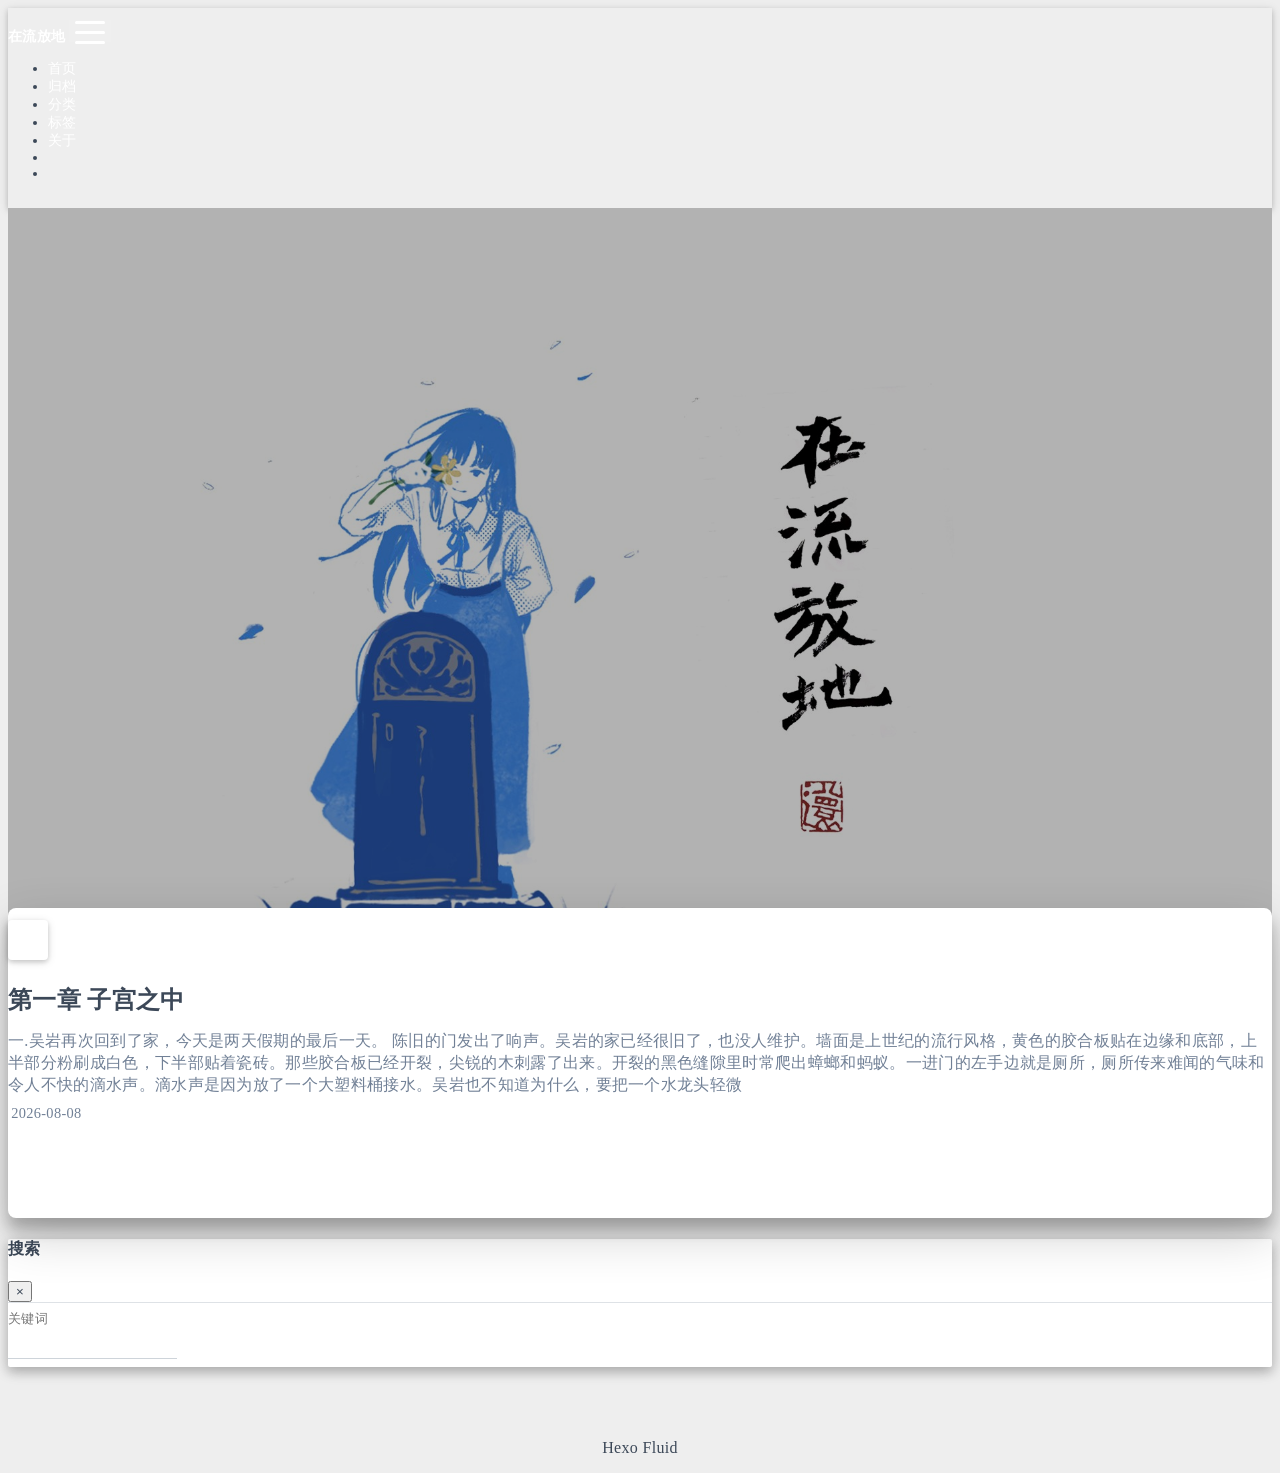
<file: index.html>
<!DOCTYPE html>
<html lang="zh-CN" data-default-color-scheme=auto>



<head>
  <meta charset="UTF-8">

  <link rel="apple-touch-icon" sizes="76x76" href="/img/fluid.png">
  <link rel="icon" href="/img/fluid.png">
  

  <meta name="viewport" content="width=device-width, initial-scale=1.0, maximum-scale=5.0, shrink-to-fit=no">
  <meta http-equiv="x-ua-compatible" content="ie=edge">
  
  <meta name="theme-color" content="#2f4154">
  <meta name="author" content="个海">
  <meta name="keywords" content="">
  
    <meta property="og:type" content="website">
<meta property="og:title" content="在流放地">
<meta property="og:url" content="https://inexile64.github.io/index.html">
<meta property="og:site_name" content="在流放地">
<meta property="og:locale" content="zh_CN">
<meta property="article:author" content="个海">
<meta name="twitter:card" content="summary_large_image">
  
  
  
  <title>在流放地</title>

  <link  rel="stylesheet" href="https://lib.baomitu.com/twitter-bootstrap/4.6.1/css/bootstrap.min.css" />





<!-- 主题依赖的图标库，不要自行修改 -->
<!-- Do not modify the link that theme dependent icons -->

<link rel="stylesheet" href="//at.alicdn.com/t/c/font_1749284_5i9bdhy70f8.css">



<link rel="stylesheet" href="//at.alicdn.com/t/c/font_1736178_k526ubmyhba.css">


<link  rel="stylesheet" href="/css/main.css" />


  <link id="highlight-css" rel="stylesheet" href="/css/highlight.css" />
  
    <link id="highlight-css-dark" rel="stylesheet" href="/css/highlight-dark.css" />
  




  <script id="fluid-configs">
    var Fluid = window.Fluid || {};
    Fluid.ctx = Object.assign({}, Fluid.ctx)
    var CONFIG = {"hostname":"inexile64.github.io","root":"/","version":"1.9.9","typing":{"enable":true,"typeSpeed":70,"cursorChar":"_","loop":false,"scope":[]},"anchorjs":{"enable":true,"element":"h1,h2,h3,h4,h5,h6","placement":"left","visible":"hover","icon":""},"progressbar":{"enable":true,"height_px":3,"color":"#29d","options":{"showSpinner":false,"trickleSpeed":100}},"code_language":{"enable":true,"default":"TEXT"},"copy_btn":true,"image_caption":{"enable":true},"image_zoom":{"enable":true,"img_url_replace":["",""]},"toc":{"enable":true,"expand_all":true,"placement":"right","headingSelector":"h1,h2,h3,h4,h5,h6","collapseDepth":0},"lazyload":{"enable":true,"loading_img":"/img/loading.gif","onlypost":false,"offset_factor":2},"web_analytics":{"enable":false,"follow_dnt":true,"baidu":null,"google":{"measurement_id":null},"tencent":{"sid":null,"cid":null},"leancloud":{"app_id":null,"app_key":null,"server_url":null,"path":"window.location.pathname","ignore_local":false},"openkounter":{"server_url":"https://open-kounter.mintimate.cn","path":"window.location.pathname","ignore_local":false},"umami":{"src":null,"website_id":null,"domains":null,"start_time":"2024-01-01T00:00:00.000Z","token":null,"api_server":null}},"search_path":"/local-search.xml","include_content_in_search":true};

    if (CONFIG.web_analytics.follow_dnt) {
      var dntVal = navigator.doNotTrack || window.doNotTrack || navigator.msDoNotTrack;
      Fluid.ctx.dnt = dntVal && (dntVal.startsWith('1') || dntVal.startsWith('yes') || dntVal.startsWith('on'));
    }
  </script>
  <script  src="/js/utils.js" ></script>
  <script  src="/js/color-schema.js" ></script>
  


  
<meta name="generator" content="Hexo 8.1.2"></head>


<body>
  

  <header>
    

<div class="header-inner" style="height: 100vh;">
  <nav id="navbar" class="navbar fixed-top  navbar-expand-lg navbar-dark scrolling-navbar">
  <div class="container">
    <a class="navbar-brand" href="/">
      <strong>在流放地</strong>
    </a>

    <button id="navbar-toggler-btn" class="navbar-toggler" type="button" data-toggle="collapse"
            data-target="#navbarSupportedContent"
            aria-controls="navbarSupportedContent" aria-expanded="false" aria-label="Toggle navigation">
      <div class="animated-icon"><span></span><span></span><span></span></div>
    </button>

    <!-- Collapsible content (desktop) -->
    <div class="collapse navbar-collapse" id="navbarSupportedContent">
      <ul class="navbar-nav ml-auto text-center">
        
          
          
          
          
            <li class="nav-item">
              <a class="nav-link" href="/" target="_self">
                <i class="iconfont icon-home-fill"></i>
                <span>首页</span>
              </a>
            </li>
          
        
          
          
          
          
            <li class="nav-item">
              <a class="nav-link" href="/archives/" target="_self">
                <i class="iconfont icon-archive-fill"></i>
                <span>归档</span>
              </a>
            </li>
          
        
          
          
          
          
            <li class="nav-item">
              <a class="nav-link" href="/categories/" target="_self">
                <i class="iconfont icon-category-fill"></i>
                <span>分类</span>
              </a>
            </li>
          
        
          
          
          
          
            <li class="nav-item">
              <a class="nav-link" href="/tags/" target="_self">
                <i class="iconfont icon-tags-fill"></i>
                <span>标签</span>
              </a>
            </li>
          
        
          
          
          
          
            <li class="nav-item">
              <a class="nav-link" href="/about/" target="_self">
                <i class="iconfont icon-user-fill"></i>
                <span>关于</span>
              </a>
            </li>
          
        
        
          <li class="nav-item" id="search-btn">
            <a class="nav-link" target="_self" href="javascript:;" data-toggle="modal" data-target="#modalSearch" aria-label="Search">
              <i class="iconfont icon-search"></i>
            </a>
          </li>
          
        
        
          <li class="nav-item" id="color-toggle-btn">
            <a class="nav-link" target="_self" href="javascript:;" aria-label="Color Toggle">
              <i class="iconfont icon-dark" id="color-toggle-icon"></i>
            </a>
          </li>
        
      </ul>
    </div>
  </div>
</nav>

<!-- Mobile grid menu overlay -->
<div id="mobile-grid-menu" class="d-lg-none">
  <div class="mobile-grid-menu-inner">
    <div class="container">
      <div class="row">
        
          
          
          
          
            <div class="col-4 mobile-grid-cell">
              <a href="/" target="_self">
                <div class="mobile-grid-item">
                  <i class="iconfont icon-home-fill"></i>
                  <span>首页</span>
                </div>
              </a>
            </div>
          
        
          
          
          
          
            <div class="col-4 mobile-grid-cell">
              <a href="/archives/" target="_self">
                <div class="mobile-grid-item">
                  <i class="iconfont icon-archive-fill"></i>
                  <span>归档</span>
                </div>
              </a>
            </div>
          
        
          
          
          
          
            <div class="col-4 mobile-grid-cell">
              <a href="/categories/" target="_self">
                <div class="mobile-grid-item">
                  <i class="iconfont icon-category-fill"></i>
                  <span>分类</span>
                </div>
              </a>
            </div>
          
        
          
          
          
          
            <div class="col-4 mobile-grid-cell">
              <a href="/tags/" target="_self">
                <div class="mobile-grid-item">
                  <i class="iconfont icon-tags-fill"></i>
                  <span>标签</span>
                </div>
              </a>
            </div>
          
        
          
          
          
          
            <div class="col-4 mobile-grid-cell">
              <a href="/about/" target="_self">
                <div class="mobile-grid-item">
                  <i class="iconfont icon-user-fill"></i>
                  <span>关于</span>
                </div>
              </a>
            </div>
          
        
        
          <div class="col-4 mobile-grid-cell" id="mobile-search-btn">
            <a href="javascript:;" data-toggle="modal" data-target="#modalSearch" aria-label="Search">
              <div class="mobile-grid-item">
                <i class="iconfont icon-search"></i>
                <span>搜索</span>
              </div>
            </a>
          </div>
        
        
          <div class="col-4 mobile-grid-cell" id="mobile-color-toggle-btn"
               data-label-light="开灯"
               data-label-dark="关灯">
            <a href="javascript:;" aria-label="Color Toggle">
              <div class="mobile-grid-item">
                <i class="iconfont icon-dark" id="mobile-color-toggle-icon"></i>
                <span id="mobile-color-toggle-label">关灯</span>
              </div>
            </a>
          </div>
        
      </div>
    </div>
  </div>
</div>

  

<div id="banner" class="banner" parallax=true
     style="background: url('/img/page.jpg') no-repeat center center; background-size: cover;">
  <div class="full-bg-img">
    <div class="mask flex-center" style="background-color: rgba(0, 0, 0, 0.3)">
      <div class="banner-text text-center fade-in-up">
        <div class="h2">
          
            <span id="subtitle" data-typed-text="我梦寐以求的花朵啊，是否能在这片荒漠上找到生机？"></span>
          
        </div>

        
      </div>

      
        <div class="scroll-down-bar">
          <i class="iconfont icon-arrowdown"></i>
        </div>
      
    </div>
  </div>
</div>



</div>

  </header>

  <main>
    
      <div class="container nopadding-x-md">
        <div id="board"
          style="margin-top: 0">
          
          <div class="container">
            <div class="row">
              <div class="col-12 col-md-10 m-auto">
                

<h1 style="display: none">在流放地</h1>

  <div class="row mx-auto index-card">
    
    
    <article class="col-12 col-md-12 mx-auto index-info">
      <h2 class="index-header">
        
        <a href="/2026/08/08/%E7%AC%AC%E4%B8%80%E7%AB%A0-%E5%AD%90%E5%AE%AB%E4%B9%8B%E4%B8%AD/" target="_self">
          第一章 子宫之中
        </a>
      </h2>

      
      <a class="index-excerpt index-excerpt__noimg" href="/2026/08/08/%E7%AC%AC%E4%B8%80%E7%AB%A0-%E5%AD%90%E5%AE%AB%E4%B9%8B%E4%B8%AD/" target="_self">
        <div>
          一.吴岩再次回到了家，今天是两天假期的最后一天。 陈旧的门发出了响声。吴岩的家已经很旧了，也没人维护。墙面是上世纪的流行风格，黄色的胶合板贴在边缘和底部，上半部分粉刷成白色，下半部贴着瓷砖。那些胶合板已经开裂，尖锐的木刺露了出来。开裂的黑色缝隙里时常爬出蟑螂和蚂蚁。一进门的左手边就是厕所，厕所传来难闻的气味和令人不快的滴水声。滴水声是因为放了一个大塑料桶接水。吴岩也不知道为什么，要把一个水龙头轻微
        </div>
      </a>

      <div class="index-btm post-metas">
        
          <div class="post-meta mr-3">
            <i class="iconfont icon-date"></i>
            <time datetime="2026-08-08 16:43" pubdate>
              2026-08-08
            </time>
          </div>
        
        
        
      </div>
    </article>
  </div>





              </div>
            </div>
          </div>
        </div>
      </div>
    

    
      <a id="scroll-top-button" aria-label="TOP" href="#" role="button">
        <i class="iconfont icon-arrowup" aria-hidden="true"></i>
      </a>
    

    
      <div class="modal fade" id="modalSearch" tabindex="-1" role="dialog" aria-labelledby="ModalLabel"
     aria-hidden="true">
  <div class="modal-dialog modal-dialog-scrollable modal-lg" role="document">
    <div class="modal-content">
      <div class="modal-header text-center">
        <h4 class="modal-title w-100 font-weight-bold">搜索</h4>
        <button type="button" id="local-search-close" class="close" data-dismiss="modal" aria-label="Close">
          <span aria-hidden="true">&times;</span>
        </button>
      </div>
      <div class="modal-body mx-3">
        <div class="md-form mb-5">
          <input type="text" id="local-search-input" class="form-control validate">
          <label data-error="x" data-success="v" for="local-search-input">关键词</label>
        </div>
        <div class="list-group" id="local-search-result"></div>
      </div>
    </div>
  </div>
</div>

    

    
  </main>

  <footer>
    <div class="footer-inner">
  
    <div class="footer-content">
       <a href="https://hexo.io" target="_blank" rel="nofollow noopener"><span>Hexo</span></a> <i class="iconfont icon-love"></i> <a href="https://github.com/fluid-dev/hexo-theme-fluid" target="_blank" rel="nofollow noopener"><span>Fluid</span></a> 
    </div>
  
  
  
</div>

  </footer>

  <!-- Scripts -->
  
  <script  src="https://lib.baomitu.com/nprogress/0.2.0/nprogress.min.js" ></script>
  <link  rel="stylesheet" href="https://lib.baomitu.com/nprogress/0.2.0/nprogress.min.css" />

  <script>
    NProgress.configure({"showSpinner":false,"trickleSpeed":100})
    NProgress.start()
    window.addEventListener('load', function() {
      NProgress.done();
    })
  </script>


<script  src="https://lib.baomitu.com/jquery/3.6.4/jquery.min.js" ></script>
<script  src="https://lib.baomitu.com/twitter-bootstrap/4.6.1/js/bootstrap.min.js" ></script>
<script  src="/js/events.js" ></script>
<script  src="/js/plugins.js" ></script>


  <script  src="https://lib.baomitu.com/typed.js/2.0.12/typed.min.js" ></script>
  <script>
    (function (window, document) {
      var typing = Fluid.plugins.typing;
      var subtitle = document.getElementById('subtitle');
      if (!subtitle || !typing) {
        return;
      }
      var text = subtitle.getAttribute('data-typed-text');
      
        typing(text);
      
    })(window, document);
  </script>




  
    <script  src="/js/img-lazyload.js" ></script>
  




  <script  src="/js/local-search.js" ></script>





<!-- 主题的启动项，将它保持在最底部 -->
<!-- the boot of the theme, keep it at the bottom -->
<script  src="/js/boot.js" ></script>


  

  <noscript>
    <div class="noscript-warning">博客在允许 JavaScript 运行的环境下浏览效果更佳</div>
  </noscript>
</body>
</html>
</file>
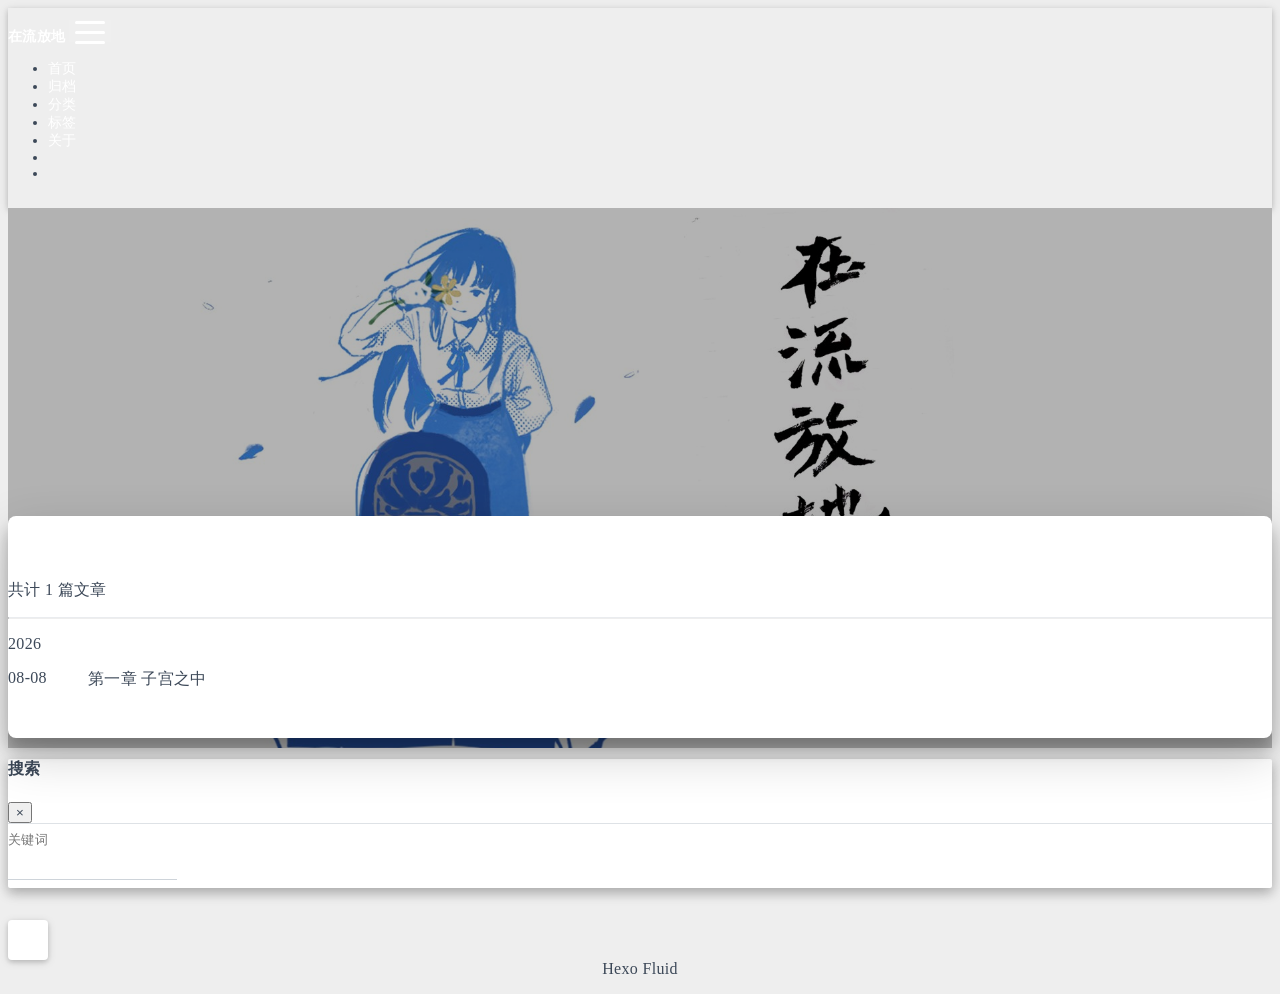
<file: archives/index.html>
<!DOCTYPE html>
<html lang="zh-CN" data-default-color-scheme=auto>



<head>
  <meta charset="UTF-8">

  <link rel="apple-touch-icon" sizes="76x76" href="/img/fluid.png">
  <link rel="icon" href="/img/fluid.png">
  

  <meta name="viewport" content="width=device-width, initial-scale=1.0, maximum-scale=5.0, shrink-to-fit=no">
  <meta http-equiv="x-ua-compatible" content="ie=edge">
  
  <meta name="theme-color" content="#2f4154">
  <meta name="author" content="个海">
  <meta name="keywords" content="">
  
    <meta property="og:type" content="website">
<meta property="og:title" content="归档">
<meta property="og:url" content="https://inexile64.github.io/archives/index.html">
<meta property="og:site_name" content="在流放地">
<meta property="og:locale" content="zh_CN">
<meta property="article:author" content="个海">
<meta name="twitter:card" content="summary_large_image">
  
  
  
  <title>归档 - 在流放地</title>

  <link  rel="stylesheet" href="https://lib.baomitu.com/twitter-bootstrap/4.6.1/css/bootstrap.min.css" />





<!-- 主题依赖的图标库，不要自行修改 -->
<!-- Do not modify the link that theme dependent icons -->

<link rel="stylesheet" href="//at.alicdn.com/t/c/font_1749284_5i9bdhy70f8.css">



<link rel="stylesheet" href="//at.alicdn.com/t/c/font_1736178_k526ubmyhba.css">


<link  rel="stylesheet" href="/css/main.css" />


  <link id="highlight-css" rel="stylesheet" href="/css/highlight.css" />
  
    <link id="highlight-css-dark" rel="stylesheet" href="/css/highlight-dark.css" />
  




  <script id="fluid-configs">
    var Fluid = window.Fluid || {};
    Fluid.ctx = Object.assign({}, Fluid.ctx)
    var CONFIG = {"hostname":"inexile64.github.io","root":"/","version":"1.9.9","typing":{"enable":true,"typeSpeed":70,"cursorChar":"_","loop":false,"scope":[]},"anchorjs":{"enable":true,"element":"h1,h2,h3,h4,h5,h6","placement":"left","visible":"hover","icon":""},"progressbar":{"enable":true,"height_px":3,"color":"#29d","options":{"showSpinner":false,"trickleSpeed":100}},"code_language":{"enable":true,"default":"TEXT"},"copy_btn":true,"image_caption":{"enable":true},"image_zoom":{"enable":true,"img_url_replace":["",""]},"toc":{"enable":true,"expand_all":true,"placement":"right","headingSelector":"h1,h2,h3,h4,h5,h6","collapseDepth":0},"lazyload":{"enable":true,"loading_img":"/img/loading.gif","onlypost":false,"offset_factor":2},"web_analytics":{"enable":false,"follow_dnt":true,"baidu":null,"google":{"measurement_id":null},"tencent":{"sid":null,"cid":null},"leancloud":{"app_id":null,"app_key":null,"server_url":null,"path":"window.location.pathname","ignore_local":false},"openkounter":{"server_url":"https://open-kounter.mintimate.cn","path":"window.location.pathname","ignore_local":false},"umami":{"src":null,"website_id":null,"domains":null,"start_time":"2024-01-01T00:00:00.000Z","token":null,"api_server":null}},"search_path":"/local-search.xml","include_content_in_search":true};

    if (CONFIG.web_analytics.follow_dnt) {
      var dntVal = navigator.doNotTrack || window.doNotTrack || navigator.msDoNotTrack;
      Fluid.ctx.dnt = dntVal && (dntVal.startsWith('1') || dntVal.startsWith('yes') || dntVal.startsWith('on'));
    }
  </script>
  <script  src="/js/utils.js" ></script>
  <script  src="/js/color-schema.js" ></script>
  


  
<meta name="generator" content="Hexo 8.1.2"></head>


<body>
  

  <header>
    

<div class="header-inner" style="height: 60vh;">
  <nav id="navbar" class="navbar fixed-top  navbar-expand-lg navbar-dark scrolling-navbar">
  <div class="container">
    <a class="navbar-brand" href="/">
      <strong>在流放地</strong>
    </a>

    <button id="navbar-toggler-btn" class="navbar-toggler" type="button" data-toggle="collapse"
            data-target="#navbarSupportedContent"
            aria-controls="navbarSupportedContent" aria-expanded="false" aria-label="Toggle navigation">
      <div class="animated-icon"><span></span><span></span><span></span></div>
    </button>

    <!-- Collapsible content (desktop) -->
    <div class="collapse navbar-collapse" id="navbarSupportedContent">
      <ul class="navbar-nav ml-auto text-center">
        
          
          
          
          
            <li class="nav-item">
              <a class="nav-link" href="/" target="_self">
                <i class="iconfont icon-home-fill"></i>
                <span>首页</span>
              </a>
            </li>
          
        
          
          
          
          
            <li class="nav-item">
              <a class="nav-link" href="/archives/" target="_self">
                <i class="iconfont icon-archive-fill"></i>
                <span>归档</span>
              </a>
            </li>
          
        
          
          
          
          
            <li class="nav-item">
              <a class="nav-link" href="/categories/" target="_self">
                <i class="iconfont icon-category-fill"></i>
                <span>分类</span>
              </a>
            </li>
          
        
          
          
          
          
            <li class="nav-item">
              <a class="nav-link" href="/tags/" target="_self">
                <i class="iconfont icon-tags-fill"></i>
                <span>标签</span>
              </a>
            </li>
          
        
          
          
          
          
            <li class="nav-item">
              <a class="nav-link" href="/about/" target="_self">
                <i class="iconfont icon-user-fill"></i>
                <span>关于</span>
              </a>
            </li>
          
        
        
          <li class="nav-item" id="search-btn">
            <a class="nav-link" target="_self" href="javascript:;" data-toggle="modal" data-target="#modalSearch" aria-label="Search">
              <i class="iconfont icon-search"></i>
            </a>
          </li>
          
        
        
          <li class="nav-item" id="color-toggle-btn">
            <a class="nav-link" target="_self" href="javascript:;" aria-label="Color Toggle">
              <i class="iconfont icon-dark" id="color-toggle-icon"></i>
            </a>
          </li>
        
      </ul>
    </div>
  </div>
</nav>

<!-- Mobile grid menu overlay -->
<div id="mobile-grid-menu" class="d-lg-none">
  <div class="mobile-grid-menu-inner">
    <div class="container">
      <div class="row">
        
          
          
          
          
            <div class="col-4 mobile-grid-cell">
              <a href="/" target="_self">
                <div class="mobile-grid-item">
                  <i class="iconfont icon-home-fill"></i>
                  <span>首页</span>
                </div>
              </a>
            </div>
          
        
          
          
          
          
            <div class="col-4 mobile-grid-cell">
              <a href="/archives/" target="_self">
                <div class="mobile-grid-item">
                  <i class="iconfont icon-archive-fill"></i>
                  <span>归档</span>
                </div>
              </a>
            </div>
          
        
          
          
          
          
            <div class="col-4 mobile-grid-cell">
              <a href="/categories/" target="_self">
                <div class="mobile-grid-item">
                  <i class="iconfont icon-category-fill"></i>
                  <span>分类</span>
                </div>
              </a>
            </div>
          
        
          
          
          
          
            <div class="col-4 mobile-grid-cell">
              <a href="/tags/" target="_self">
                <div class="mobile-grid-item">
                  <i class="iconfont icon-tags-fill"></i>
                  <span>标签</span>
                </div>
              </a>
            </div>
          
        
          
          
          
          
            <div class="col-4 mobile-grid-cell">
              <a href="/about/" target="_self">
                <div class="mobile-grid-item">
                  <i class="iconfont icon-user-fill"></i>
                  <span>关于</span>
                </div>
              </a>
            </div>
          
        
        
          <div class="col-4 mobile-grid-cell" id="mobile-search-btn">
            <a href="javascript:;" data-toggle="modal" data-target="#modalSearch" aria-label="Search">
              <div class="mobile-grid-item">
                <i class="iconfont icon-search"></i>
                <span>搜索</span>
              </div>
            </a>
          </div>
        
        
          <div class="col-4 mobile-grid-cell" id="mobile-color-toggle-btn"
               data-label-light="开灯"
               data-label-dark="关灯">
            <a href="javascript:;" aria-label="Color Toggle">
              <div class="mobile-grid-item">
                <i class="iconfont icon-dark" id="mobile-color-toggle-icon"></i>
                <span id="mobile-color-toggle-label">关灯</span>
              </div>
            </a>
          </div>
        
      </div>
    </div>
  </div>
</div>

  

<div id="banner" class="banner" parallax=true
     style="background: url('/img/page.jpg') no-repeat center center; background-size: cover;">
  <div class="full-bg-img">
    <div class="mask flex-center" style="background-color: rgba(0, 0, 0, 0.3)">
      <div class="banner-text text-center fade-in-up">
        <div class="h2">
          
            <span id="subtitle" data-typed-text="归档"></span>
          
        </div>

        
      </div>

      
    </div>
  </div>
</div>



</div>

  </header>

  <main>
    
      <div class="container nopadding-x-md">
        <div id="board"
          >
          
          <div class="container">
            <div class="row">
              <div class="col-12 col-md-10 m-auto">
                

<div class="list-group">
  <p class="h4">共计 1 篇文章</p>
  <hr>
  
  
    
      
      <p class="h5">2026</p>
    
    <a href="/2026/08/08/%E7%AC%AC%E4%B8%80%E7%AB%A0-%E5%AD%90%E5%AE%AB%E4%B9%8B%E4%B8%AD/" class="list-group-item list-group-item-action">
      <time>08-08</time>
      <div class="list-group-item-title">第一章 子宫之中</div>
    </a>
  
</div>





              </div>
            </div>
          </div>
        </div>
      </div>
    

    
      <a id="scroll-top-button" aria-label="TOP" href="#" role="button">
        <i class="iconfont icon-arrowup" aria-hidden="true"></i>
      </a>
    

    
      <div class="modal fade" id="modalSearch" tabindex="-1" role="dialog" aria-labelledby="ModalLabel"
     aria-hidden="true">
  <div class="modal-dialog modal-dialog-scrollable modal-lg" role="document">
    <div class="modal-content">
      <div class="modal-header text-center">
        <h4 class="modal-title w-100 font-weight-bold">搜索</h4>
        <button type="button" id="local-search-close" class="close" data-dismiss="modal" aria-label="Close">
          <span aria-hidden="true">&times;</span>
        </button>
      </div>
      <div class="modal-body mx-3">
        <div class="md-form mb-5">
          <input type="text" id="local-search-input" class="form-control validate">
          <label data-error="x" data-success="v" for="local-search-input">关键词</label>
        </div>
        <div class="list-group" id="local-search-result"></div>
      </div>
    </div>
  </div>
</div>

    

    
  </main>

  <footer>
    <div class="footer-inner">
  
    <div class="footer-content">
       <a href="https://hexo.io" target="_blank" rel="nofollow noopener"><span>Hexo</span></a> <i class="iconfont icon-love"></i> <a href="https://github.com/fluid-dev/hexo-theme-fluid" target="_blank" rel="nofollow noopener"><span>Fluid</span></a> 
    </div>
  
  
  
</div>

  </footer>

  <!-- Scripts -->
  
  <script  src="https://lib.baomitu.com/nprogress/0.2.0/nprogress.min.js" ></script>
  <link  rel="stylesheet" href="https://lib.baomitu.com/nprogress/0.2.0/nprogress.min.css" />

  <script>
    NProgress.configure({"showSpinner":false,"trickleSpeed":100})
    NProgress.start()
    window.addEventListener('load', function() {
      NProgress.done();
    })
  </script>


<script  src="https://lib.baomitu.com/jquery/3.6.4/jquery.min.js" ></script>
<script  src="https://lib.baomitu.com/twitter-bootstrap/4.6.1/js/bootstrap.min.js" ></script>
<script  src="/js/events.js" ></script>
<script  src="/js/plugins.js" ></script>


  <script  src="https://lib.baomitu.com/typed.js/2.0.12/typed.min.js" ></script>
  <script>
    (function (window, document) {
      var typing = Fluid.plugins.typing;
      var subtitle = document.getElementById('subtitle');
      if (!subtitle || !typing) {
        return;
      }
      var text = subtitle.getAttribute('data-typed-text');
      
        typing(text);
      
    })(window, document);
  </script>




  
    <script  src="/js/img-lazyload.js" ></script>
  




  <script  src="/js/local-search.js" ></script>





<!-- 主题的启动项，将它保持在最底部 -->
<!-- the boot of the theme, keep it at the bottom -->
<script  src="/js/boot.js" ></script>


  

  <noscript>
    <div class="noscript-warning">博客在允许 JavaScript 运行的环境下浏览效果更佳</div>
  </noscript>
</body>
</html>
</file>
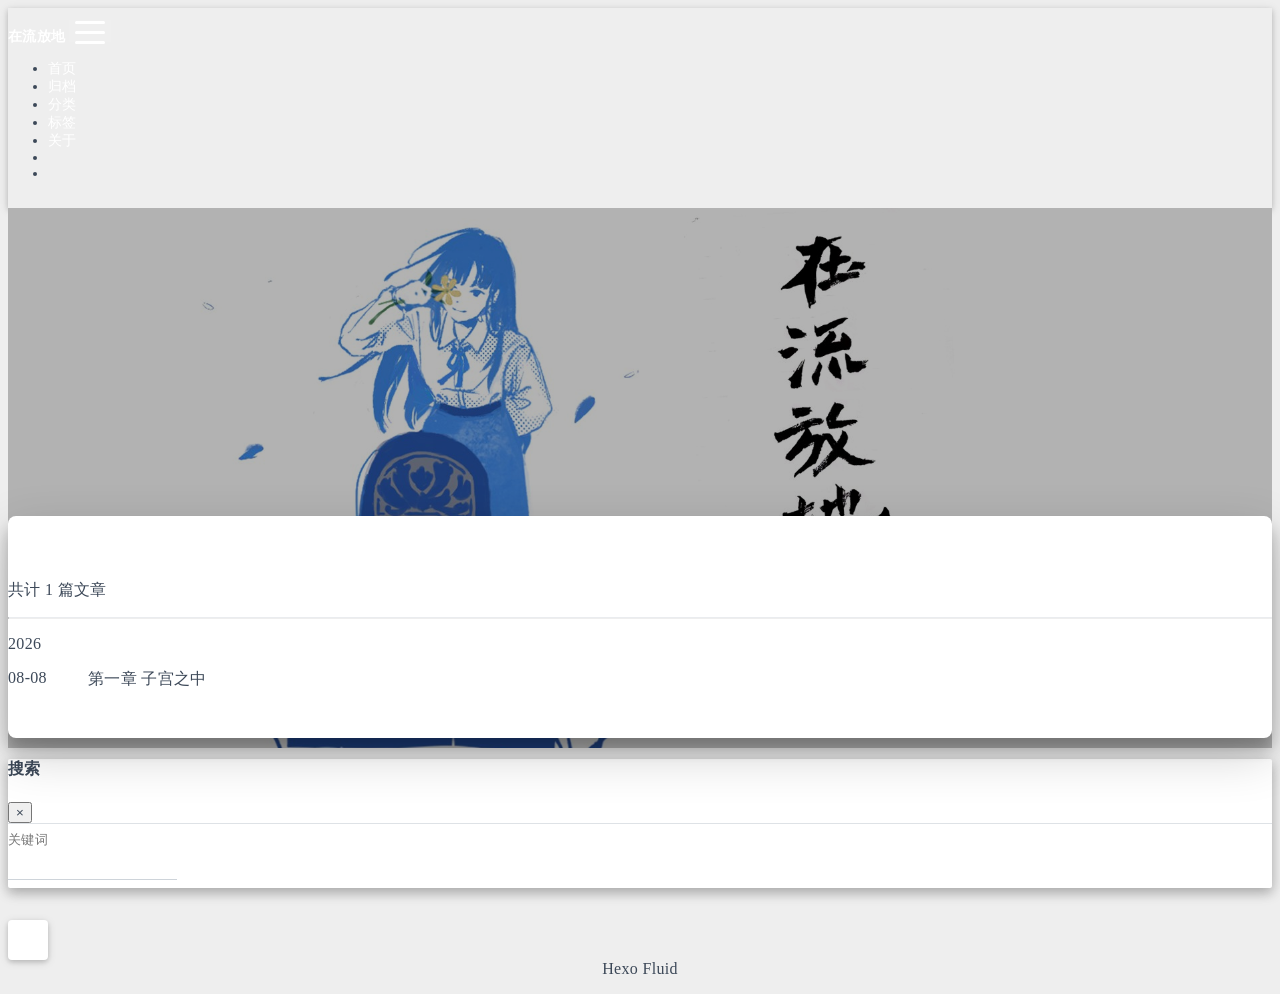
<file: archives/2026/08/index.html>
<!DOCTYPE html>
<html lang="zh-CN" data-default-color-scheme=auto>



<head>
  <meta charset="UTF-8">

  <link rel="apple-touch-icon" sizes="76x76" href="/img/fluid.png">
  <link rel="icon" href="/img/fluid.png">
  

  <meta name="viewport" content="width=device-width, initial-scale=1.0, maximum-scale=5.0, shrink-to-fit=no">
  <meta http-equiv="x-ua-compatible" content="ie=edge">
  
  <meta name="theme-color" content="#2f4154">
  <meta name="author" content="个海">
  <meta name="keywords" content="">
  
    <meta property="og:type" content="website">
<meta property="og:title" content="归档">
<meta property="og:url" content="https://inexile64.github.io/archives/2026/08/index.html">
<meta property="og:site_name" content="在流放地">
<meta property="og:locale" content="zh_CN">
<meta property="article:author" content="个海">
<meta name="twitter:card" content="summary_large_image">
  
  
  
  <title>归档 - 在流放地</title>

  <link  rel="stylesheet" href="https://lib.baomitu.com/twitter-bootstrap/4.6.1/css/bootstrap.min.css" />





<!-- 主题依赖的图标库，不要自行修改 -->
<!-- Do not modify the link that theme dependent icons -->

<link rel="stylesheet" href="//at.alicdn.com/t/c/font_1749284_5i9bdhy70f8.css">



<link rel="stylesheet" href="//at.alicdn.com/t/c/font_1736178_k526ubmyhba.css">


<link  rel="stylesheet" href="/css/main.css" />


  <link id="highlight-css" rel="stylesheet" href="/css/highlight.css" />
  
    <link id="highlight-css-dark" rel="stylesheet" href="/css/highlight-dark.css" />
  




  <script id="fluid-configs">
    var Fluid = window.Fluid || {};
    Fluid.ctx = Object.assign({}, Fluid.ctx)
    var CONFIG = {"hostname":"inexile64.github.io","root":"/","version":"1.9.9","typing":{"enable":true,"typeSpeed":70,"cursorChar":"_","loop":false,"scope":[]},"anchorjs":{"enable":true,"element":"h1,h2,h3,h4,h5,h6","placement":"left","visible":"hover","icon":""},"progressbar":{"enable":true,"height_px":3,"color":"#29d","options":{"showSpinner":false,"trickleSpeed":100}},"code_language":{"enable":true,"default":"TEXT"},"copy_btn":true,"image_caption":{"enable":true},"image_zoom":{"enable":true,"img_url_replace":["",""]},"toc":{"enable":true,"expand_all":true,"placement":"right","headingSelector":"h1,h2,h3,h4,h5,h6","collapseDepth":0},"lazyload":{"enable":true,"loading_img":"/img/loading.gif","onlypost":false,"offset_factor":2},"web_analytics":{"enable":false,"follow_dnt":true,"baidu":null,"google":{"measurement_id":null},"tencent":{"sid":null,"cid":null},"leancloud":{"app_id":null,"app_key":null,"server_url":null,"path":"window.location.pathname","ignore_local":false},"openkounter":{"server_url":"https://open-kounter.mintimate.cn","path":"window.location.pathname","ignore_local":false},"umami":{"src":null,"website_id":null,"domains":null,"start_time":"2024-01-01T00:00:00.000Z","token":null,"api_server":null}},"search_path":"/local-search.xml","include_content_in_search":true};

    if (CONFIG.web_analytics.follow_dnt) {
      var dntVal = navigator.doNotTrack || window.doNotTrack || navigator.msDoNotTrack;
      Fluid.ctx.dnt = dntVal && (dntVal.startsWith('1') || dntVal.startsWith('yes') || dntVal.startsWith('on'));
    }
  </script>
  <script  src="/js/utils.js" ></script>
  <script  src="/js/color-schema.js" ></script>
  


  
<meta name="generator" content="Hexo 8.1.2"></head>


<body>
  

  <header>
    

<div class="header-inner" style="height: 60vh;">
  <nav id="navbar" class="navbar fixed-top  navbar-expand-lg navbar-dark scrolling-navbar">
  <div class="container">
    <a class="navbar-brand" href="/">
      <strong>在流放地</strong>
    </a>

    <button id="navbar-toggler-btn" class="navbar-toggler" type="button" data-toggle="collapse"
            data-target="#navbarSupportedContent"
            aria-controls="navbarSupportedContent" aria-expanded="false" aria-label="Toggle navigation">
      <div class="animated-icon"><span></span><span></span><span></span></div>
    </button>

    <!-- Collapsible content (desktop) -->
    <div class="collapse navbar-collapse" id="navbarSupportedContent">
      <ul class="navbar-nav ml-auto text-center">
        
          
          
          
          
            <li class="nav-item">
              <a class="nav-link" href="/" target="_self">
                <i class="iconfont icon-home-fill"></i>
                <span>首页</span>
              </a>
            </li>
          
        
          
          
          
          
            <li class="nav-item">
              <a class="nav-link" href="/archives/" target="_self">
                <i class="iconfont icon-archive-fill"></i>
                <span>归档</span>
              </a>
            </li>
          
        
          
          
          
          
            <li class="nav-item">
              <a class="nav-link" href="/categories/" target="_self">
                <i class="iconfont icon-category-fill"></i>
                <span>分类</span>
              </a>
            </li>
          
        
          
          
          
          
            <li class="nav-item">
              <a class="nav-link" href="/tags/" target="_self">
                <i class="iconfont icon-tags-fill"></i>
                <span>标签</span>
              </a>
            </li>
          
        
          
          
          
          
            <li class="nav-item">
              <a class="nav-link" href="/about/" target="_self">
                <i class="iconfont icon-user-fill"></i>
                <span>关于</span>
              </a>
            </li>
          
        
        
          <li class="nav-item" id="search-btn">
            <a class="nav-link" target="_self" href="javascript:;" data-toggle="modal" data-target="#modalSearch" aria-label="Search">
              <i class="iconfont icon-search"></i>
            </a>
          </li>
          
        
        
          <li class="nav-item" id="color-toggle-btn">
            <a class="nav-link" target="_self" href="javascript:;" aria-label="Color Toggle">
              <i class="iconfont icon-dark" id="color-toggle-icon"></i>
            </a>
          </li>
        
      </ul>
    </div>
  </div>
</nav>

<!-- Mobile grid menu overlay -->
<div id="mobile-grid-menu" class="d-lg-none">
  <div class="mobile-grid-menu-inner">
    <div class="container">
      <div class="row">
        
          
          
          
          
            <div class="col-4 mobile-grid-cell">
              <a href="/" target="_self">
                <div class="mobile-grid-item">
                  <i class="iconfont icon-home-fill"></i>
                  <span>首页</span>
                </div>
              </a>
            </div>
          
        
          
          
          
          
            <div class="col-4 mobile-grid-cell">
              <a href="/archives/" target="_self">
                <div class="mobile-grid-item">
                  <i class="iconfont icon-archive-fill"></i>
                  <span>归档</span>
                </div>
              </a>
            </div>
          
        
          
          
          
          
            <div class="col-4 mobile-grid-cell">
              <a href="/categories/" target="_self">
                <div class="mobile-grid-item">
                  <i class="iconfont icon-category-fill"></i>
                  <span>分类</span>
                </div>
              </a>
            </div>
          
        
          
          
          
          
            <div class="col-4 mobile-grid-cell">
              <a href="/tags/" target="_self">
                <div class="mobile-grid-item">
                  <i class="iconfont icon-tags-fill"></i>
                  <span>标签</span>
                </div>
              </a>
            </div>
          
        
          
          
          
          
            <div class="col-4 mobile-grid-cell">
              <a href="/about/" target="_self">
                <div class="mobile-grid-item">
                  <i class="iconfont icon-user-fill"></i>
                  <span>关于</span>
                </div>
              </a>
            </div>
          
        
        
          <div class="col-4 mobile-grid-cell" id="mobile-search-btn">
            <a href="javascript:;" data-toggle="modal" data-target="#modalSearch" aria-label="Search">
              <div class="mobile-grid-item">
                <i class="iconfont icon-search"></i>
                <span>搜索</span>
              </div>
            </a>
          </div>
        
        
          <div class="col-4 mobile-grid-cell" id="mobile-color-toggle-btn"
               data-label-light="开灯"
               data-label-dark="关灯">
            <a href="javascript:;" aria-label="Color Toggle">
              <div class="mobile-grid-item">
                <i class="iconfont icon-dark" id="mobile-color-toggle-icon"></i>
                <span id="mobile-color-toggle-label">关灯</span>
              </div>
            </a>
          </div>
        
      </div>
    </div>
  </div>
</div>

  

<div id="banner" class="banner" parallax=true
     style="background: url('/img/page.jpg') no-repeat center center; background-size: cover;">
  <div class="full-bg-img">
    <div class="mask flex-center" style="background-color: rgba(0, 0, 0, 0.3)">
      <div class="banner-text text-center fade-in-up">
        <div class="h2">
          
            <span id="subtitle" data-typed-text="归档"></span>
          
        </div>

        
      </div>

      
    </div>
  </div>
</div>



</div>

  </header>

  <main>
    
      <div class="container nopadding-x-md">
        <div id="board"
          >
          
          <div class="container">
            <div class="row">
              <div class="col-12 col-md-10 m-auto">
                

<div class="list-group">
  <p class="h4">共计 1 篇文章</p>
  <hr>
  
  
    
      
      <p class="h5">2026</p>
    
    <a href="/2026/08/08/%E7%AC%AC%E4%B8%80%E7%AB%A0-%E5%AD%90%E5%AE%AB%E4%B9%8B%E4%B8%AD/" class="list-group-item list-group-item-action">
      <time>08-08</time>
      <div class="list-group-item-title">第一章 子宫之中</div>
    </a>
  
</div>





              </div>
            </div>
          </div>
        </div>
      </div>
    

    
      <a id="scroll-top-button" aria-label="TOP" href="#" role="button">
        <i class="iconfont icon-arrowup" aria-hidden="true"></i>
      </a>
    

    
      <div class="modal fade" id="modalSearch" tabindex="-1" role="dialog" aria-labelledby="ModalLabel"
     aria-hidden="true">
  <div class="modal-dialog modal-dialog-scrollable modal-lg" role="document">
    <div class="modal-content">
      <div class="modal-header text-center">
        <h4 class="modal-title w-100 font-weight-bold">搜索</h4>
        <button type="button" id="local-search-close" class="close" data-dismiss="modal" aria-label="Close">
          <span aria-hidden="true">&times;</span>
        </button>
      </div>
      <div class="modal-body mx-3">
        <div class="md-form mb-5">
          <input type="text" id="local-search-input" class="form-control validate">
          <label data-error="x" data-success="v" for="local-search-input">关键词</label>
        </div>
        <div class="list-group" id="local-search-result"></div>
      </div>
    </div>
  </div>
</div>

    

    
  </main>

  <footer>
    <div class="footer-inner">
  
    <div class="footer-content">
       <a href="https://hexo.io" target="_blank" rel="nofollow noopener"><span>Hexo</span></a> <i class="iconfont icon-love"></i> <a href="https://github.com/fluid-dev/hexo-theme-fluid" target="_blank" rel="nofollow noopener"><span>Fluid</span></a> 
    </div>
  
  
  
</div>

  </footer>

  <!-- Scripts -->
  
  <script  src="https://lib.baomitu.com/nprogress/0.2.0/nprogress.min.js" ></script>
  <link  rel="stylesheet" href="https://lib.baomitu.com/nprogress/0.2.0/nprogress.min.css" />

  <script>
    NProgress.configure({"showSpinner":false,"trickleSpeed":100})
    NProgress.start()
    window.addEventListener('load', function() {
      NProgress.done();
    })
  </script>


<script  src="https://lib.baomitu.com/jquery/3.6.4/jquery.min.js" ></script>
<script  src="https://lib.baomitu.com/twitter-bootstrap/4.6.1/js/bootstrap.min.js" ></script>
<script  src="/js/events.js" ></script>
<script  src="/js/plugins.js" ></script>


  <script  src="https://lib.baomitu.com/typed.js/2.0.12/typed.min.js" ></script>
  <script>
    (function (window, document) {
      var typing = Fluid.plugins.typing;
      var subtitle = document.getElementById('subtitle');
      if (!subtitle || !typing) {
        return;
      }
      var text = subtitle.getAttribute('data-typed-text');
      
        typing(text);
      
    })(window, document);
  </script>




  
    <script  src="/js/img-lazyload.js" ></script>
  




  <script  src="/js/local-search.js" ></script>





<!-- 主题的启动项，将它保持在最底部 -->
<!-- the boot of the theme, keep it at the bottom -->
<script  src="/js/boot.js" ></script>


  

  <noscript>
    <div class="noscript-warning">博客在允许 JavaScript 运行的环境下浏览效果更佳</div>
  </noscript>
</body>
</html>
</file>
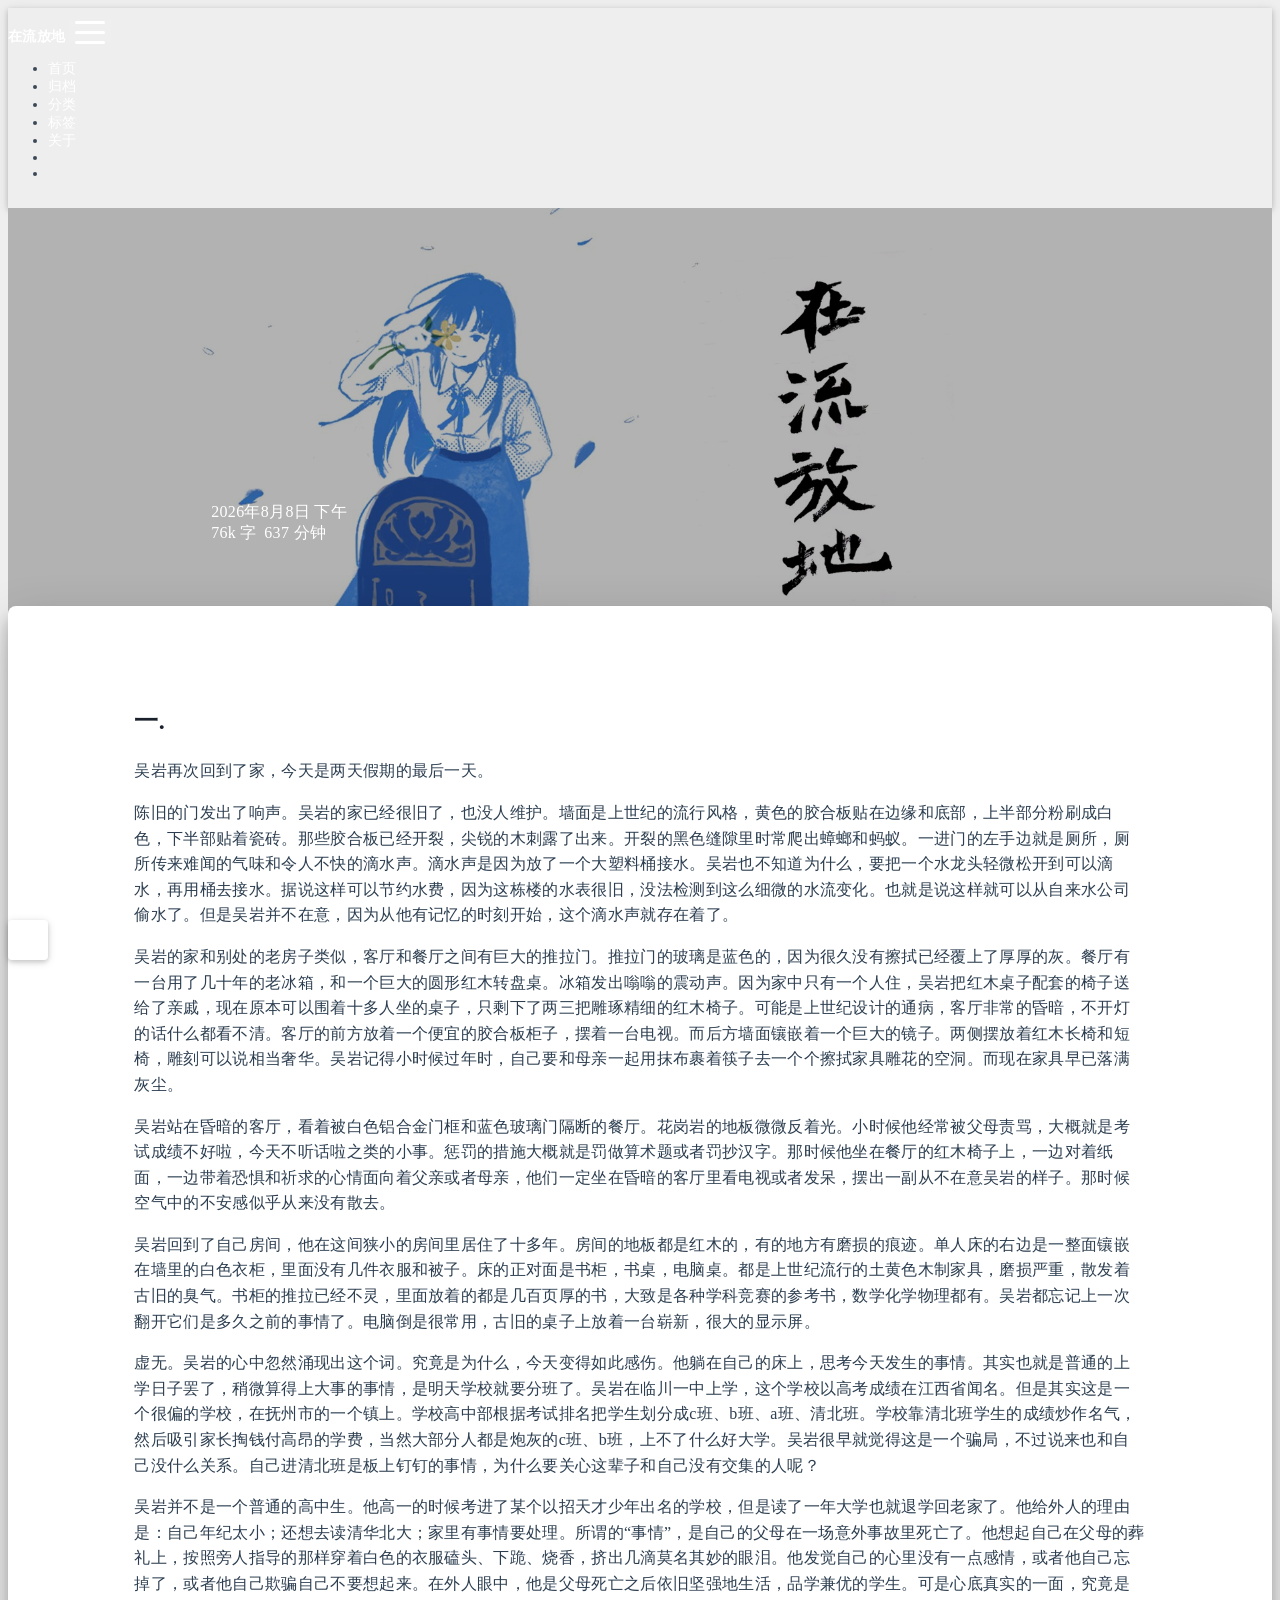
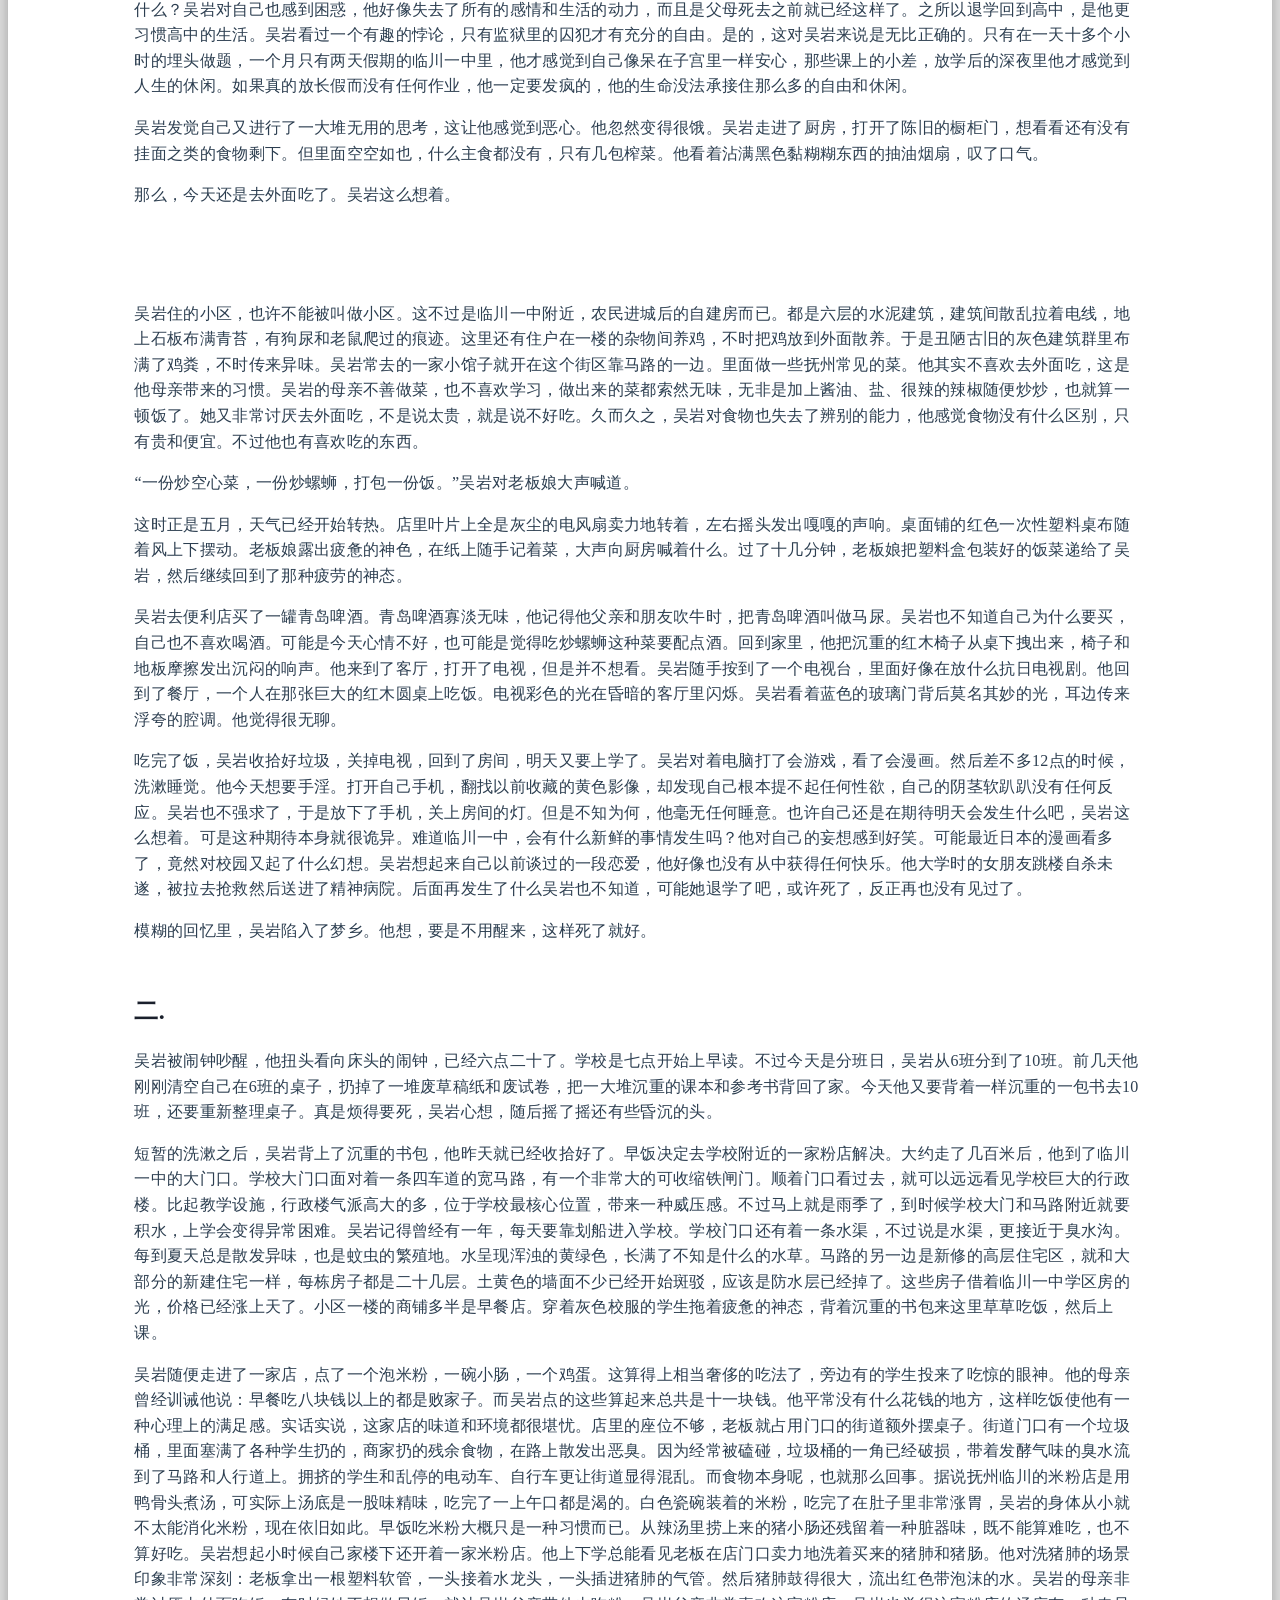
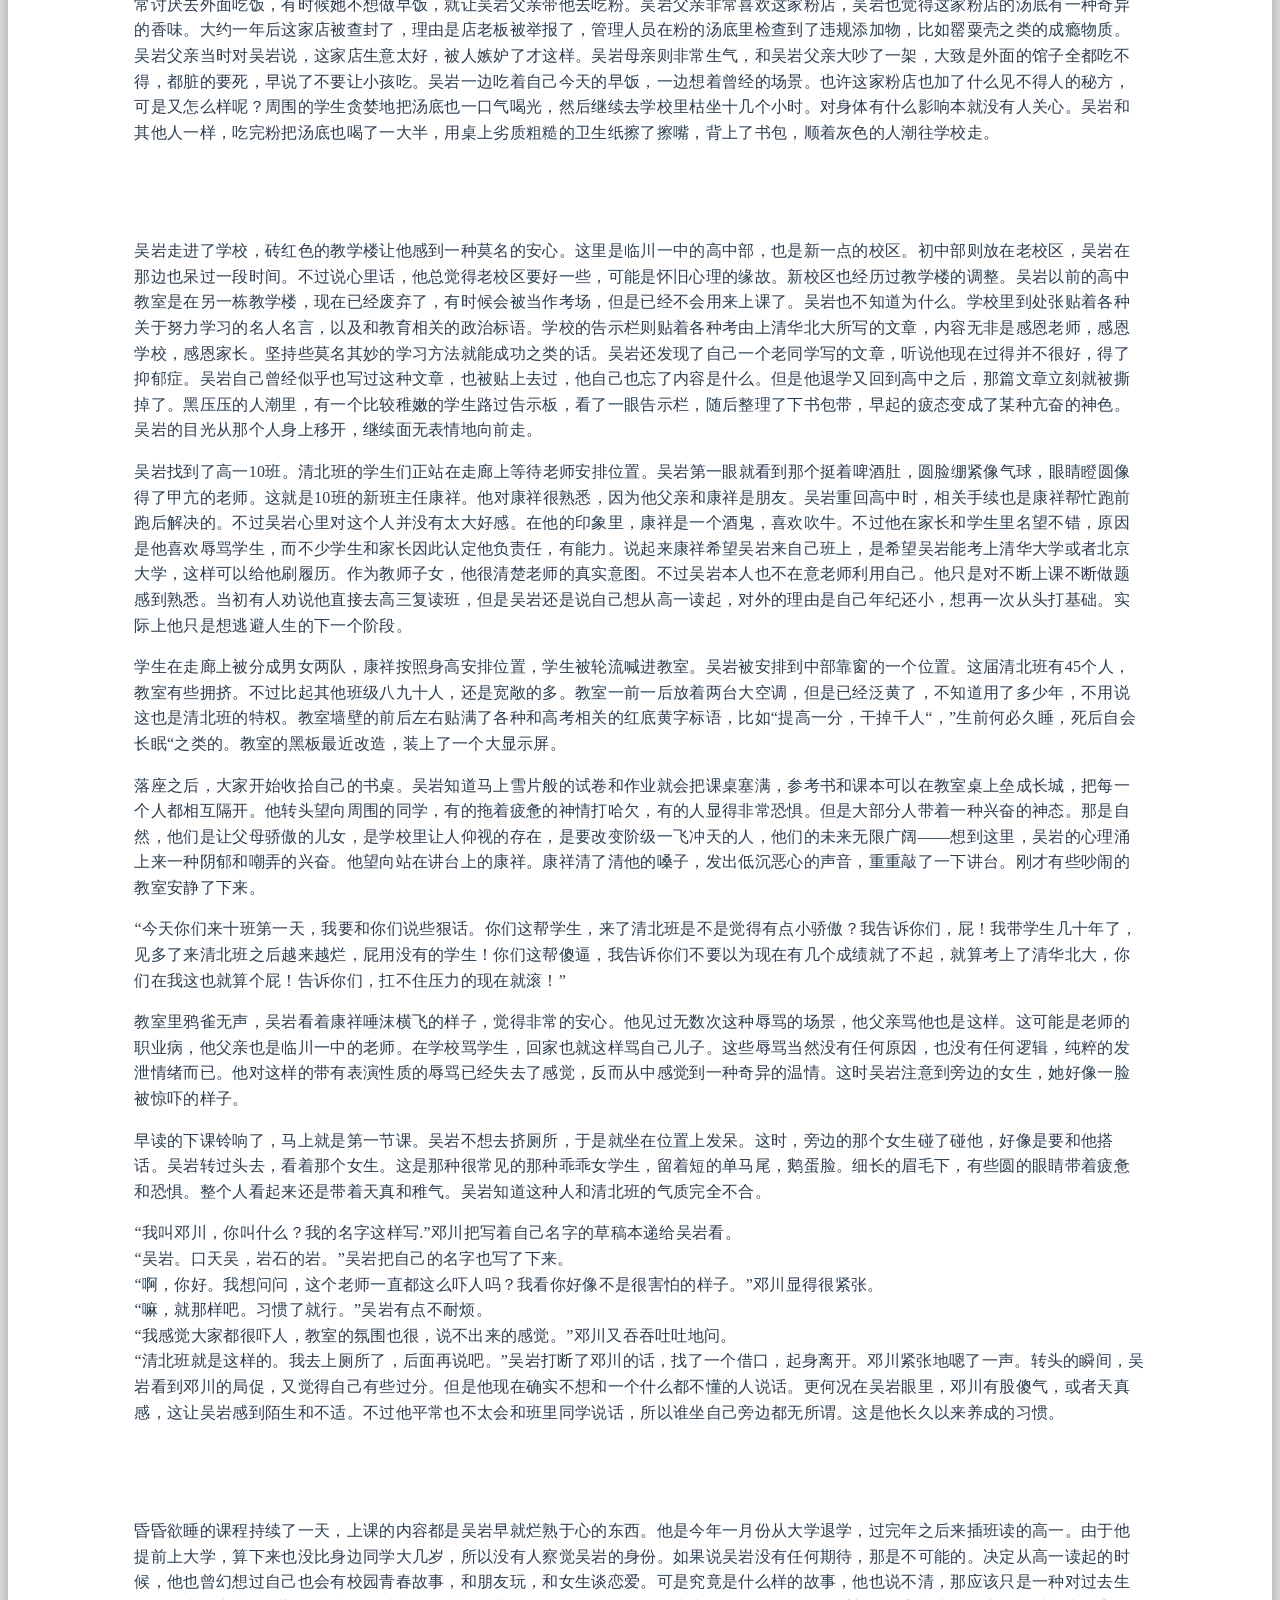
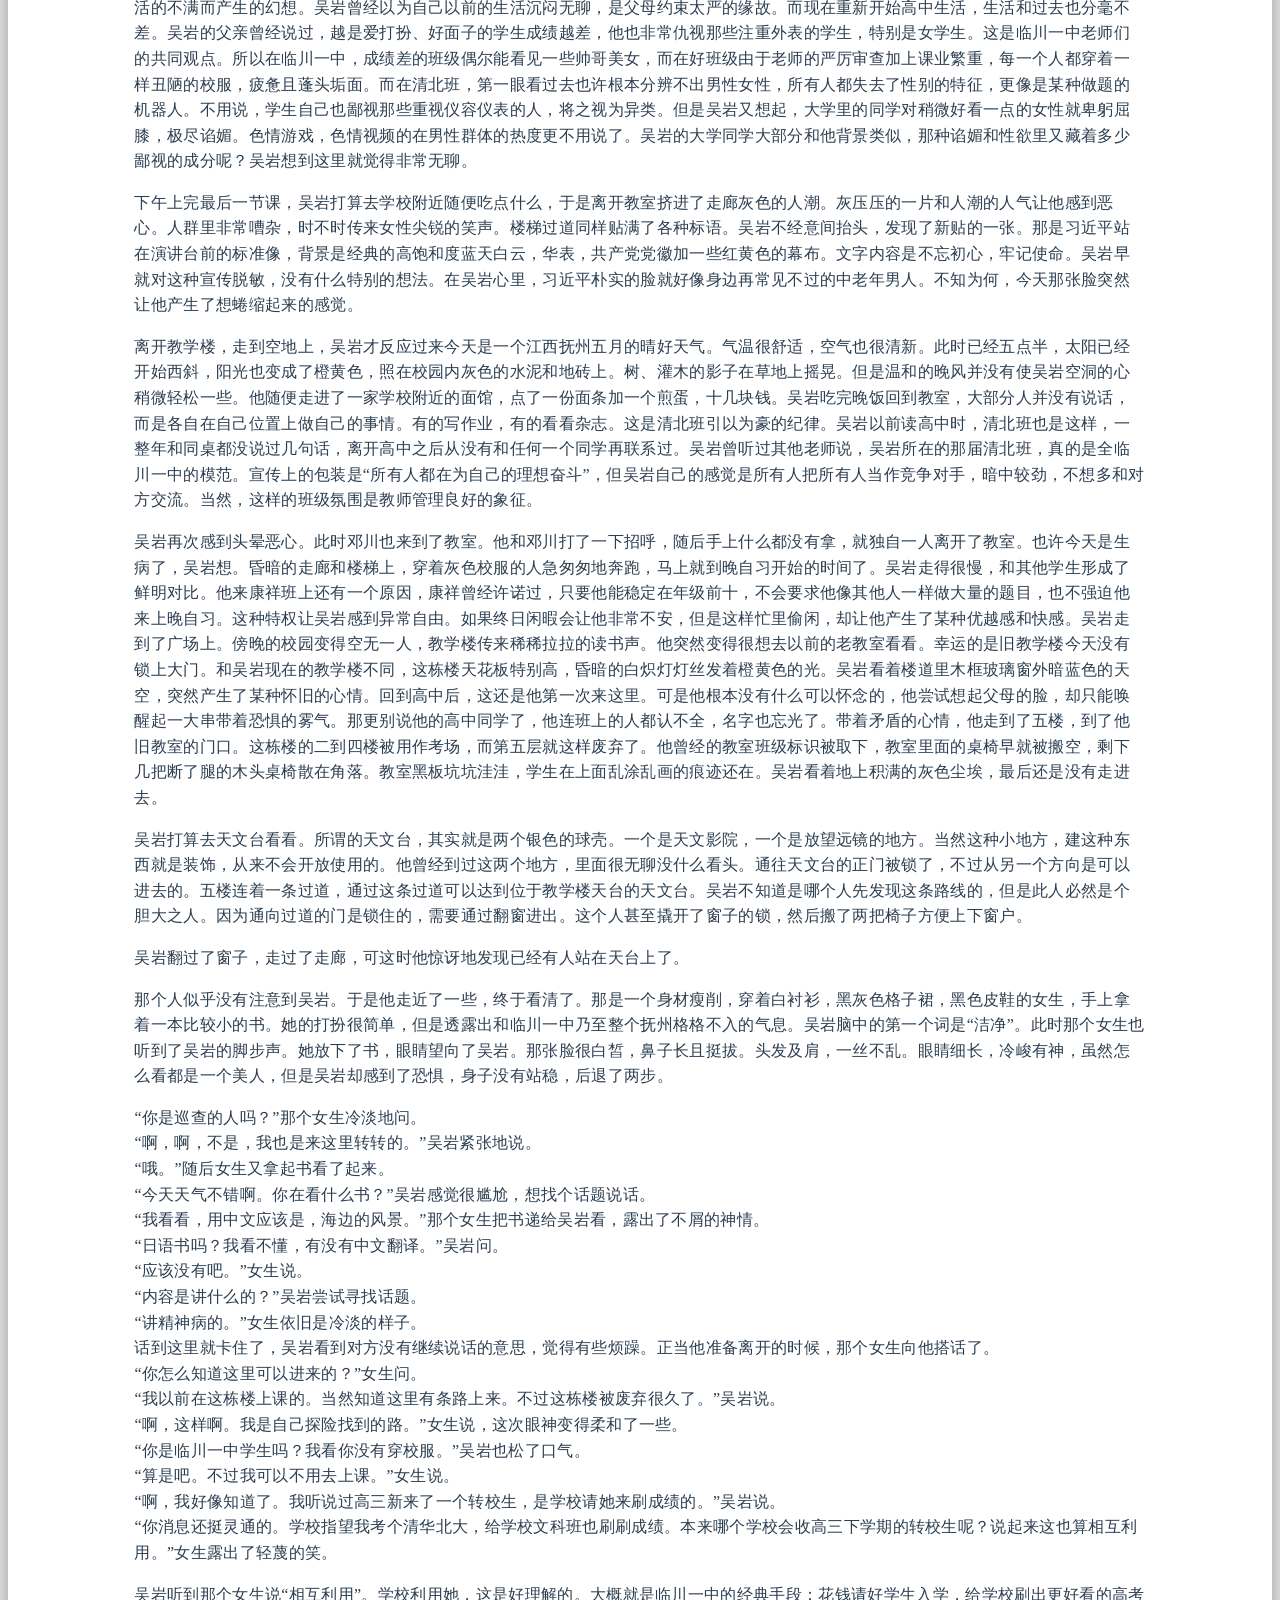
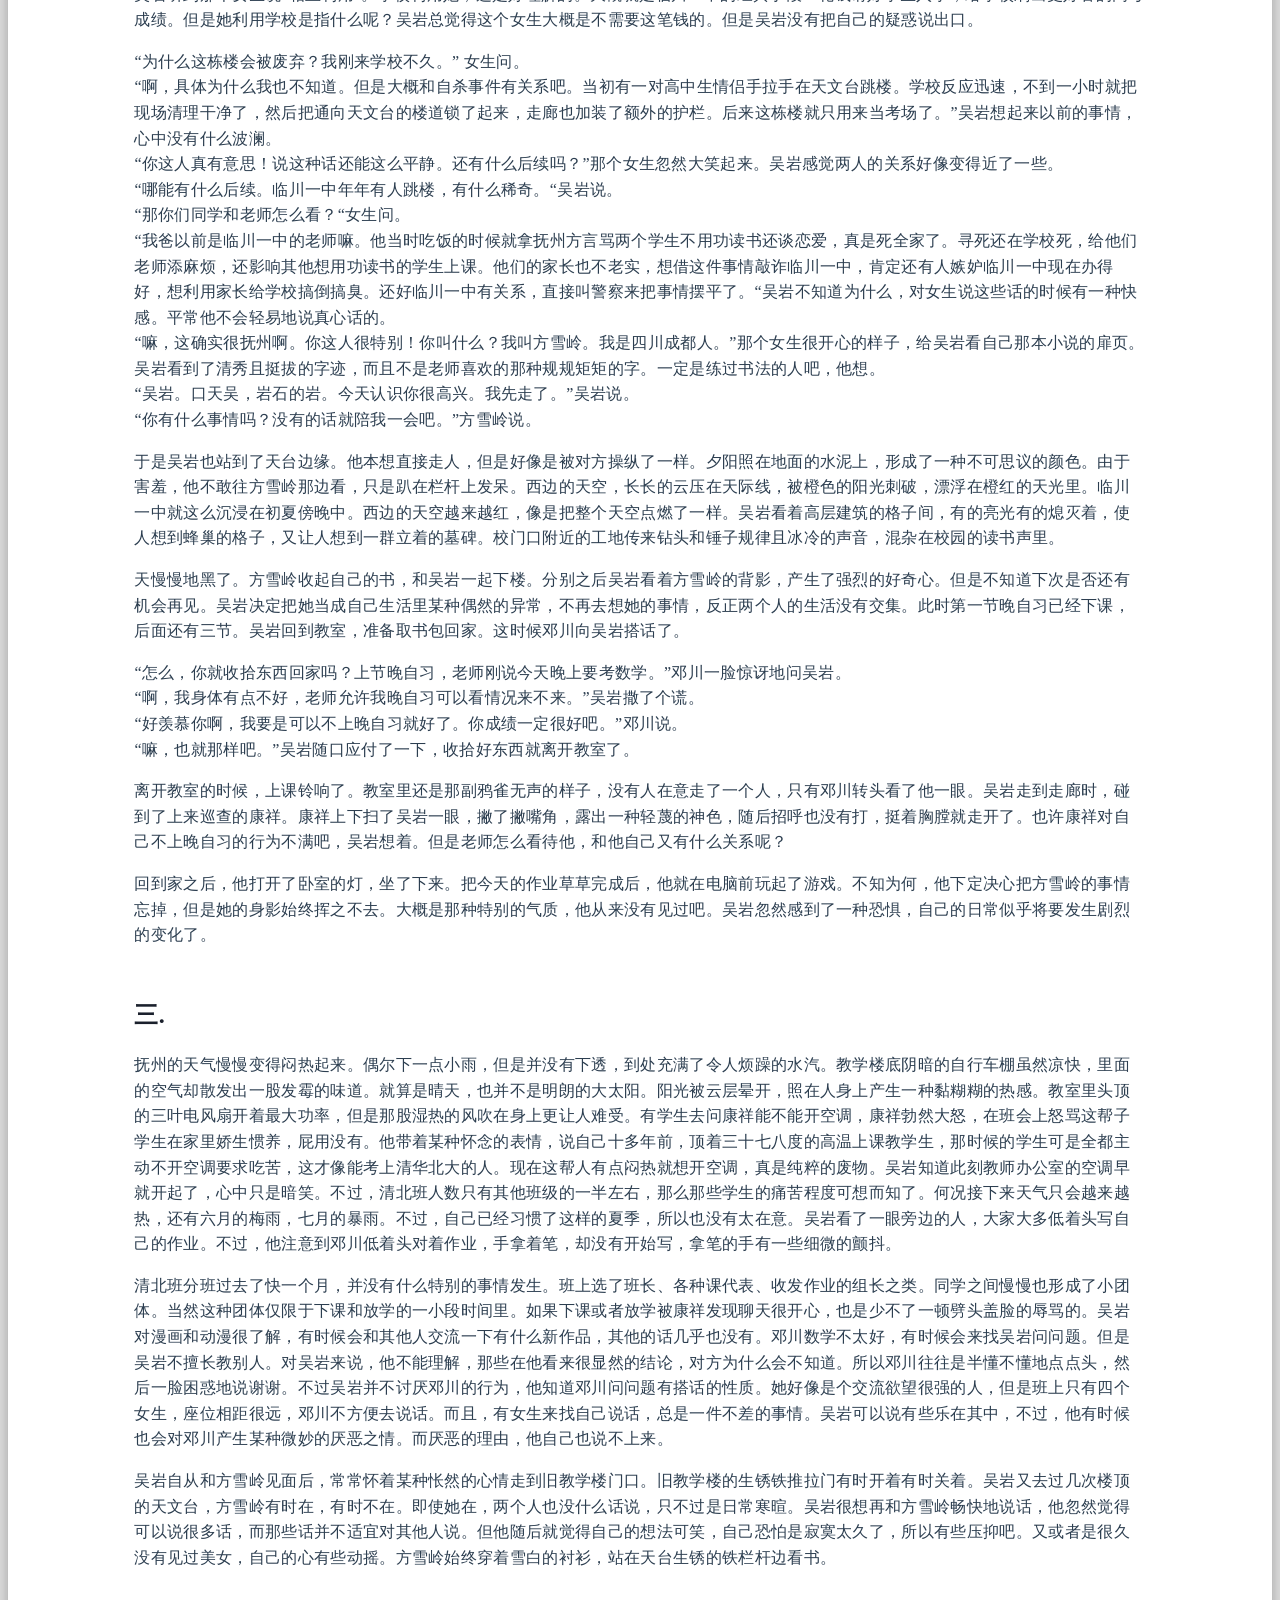
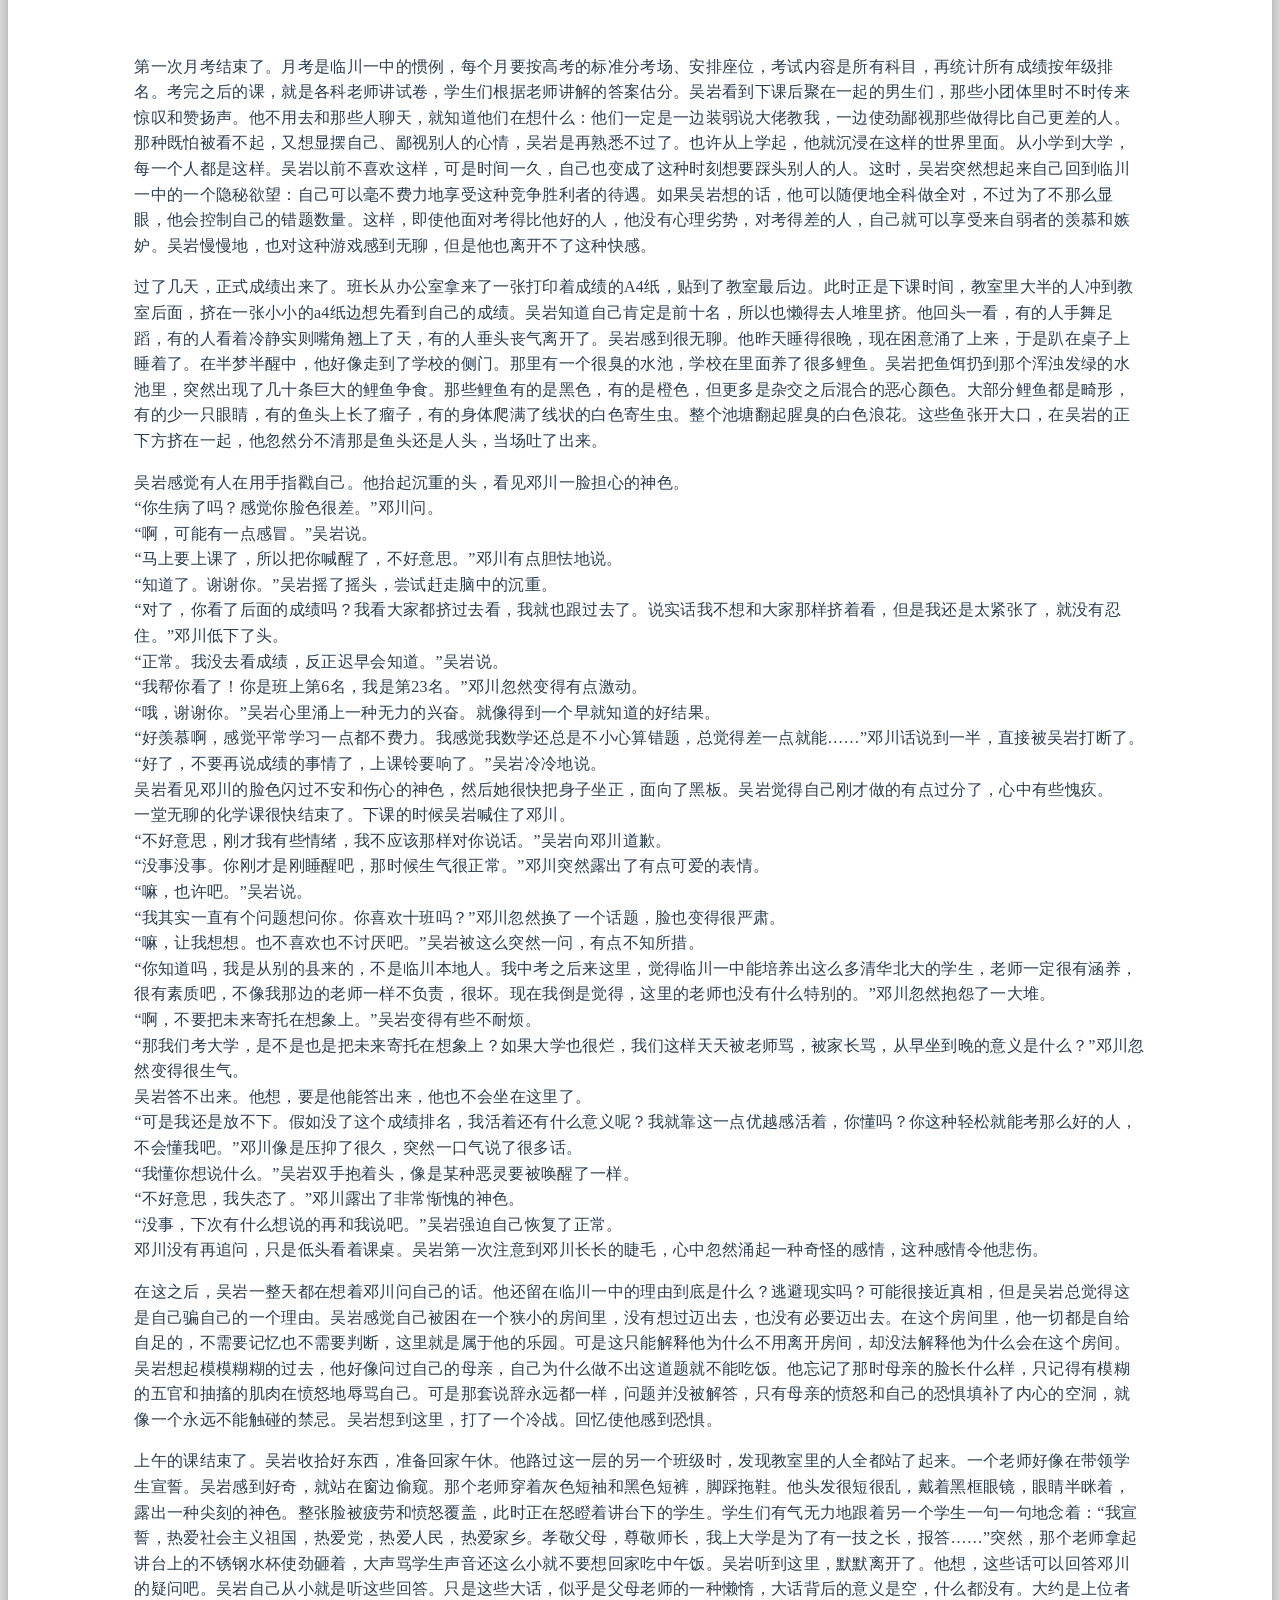
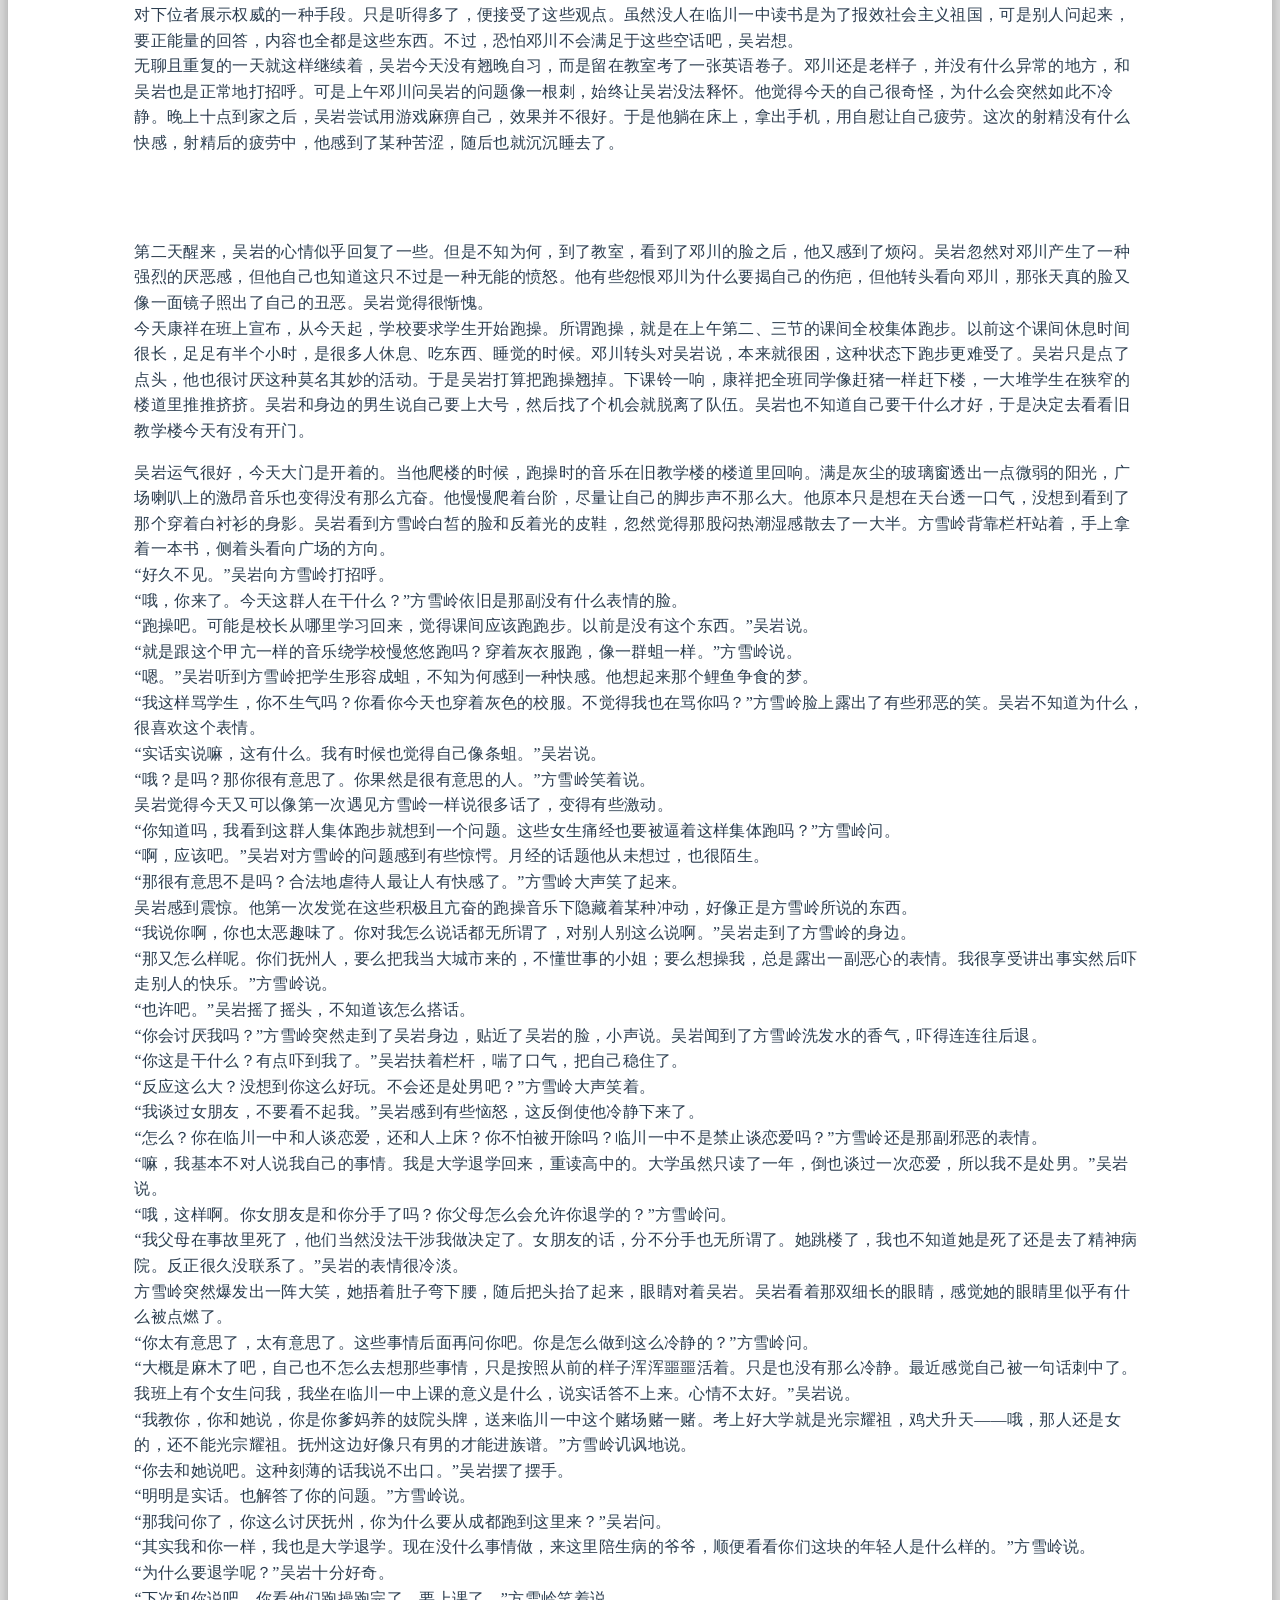
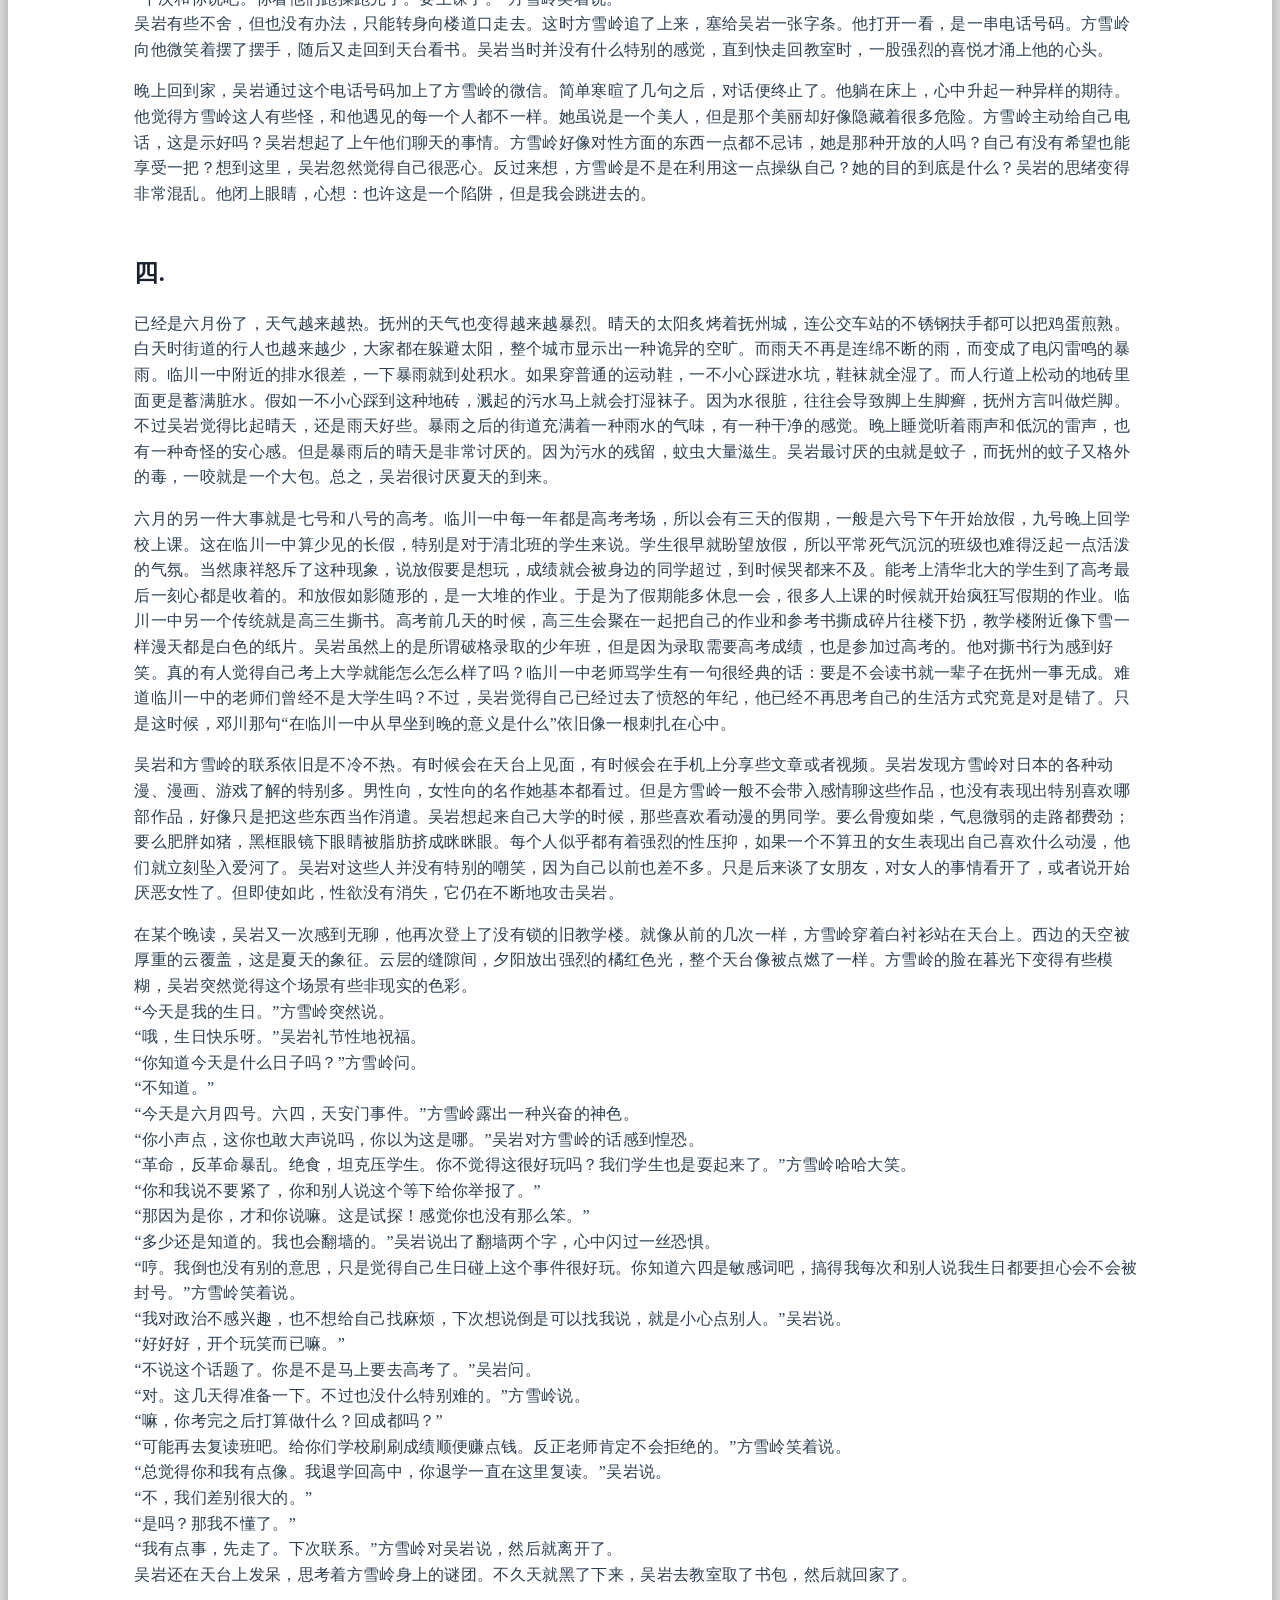
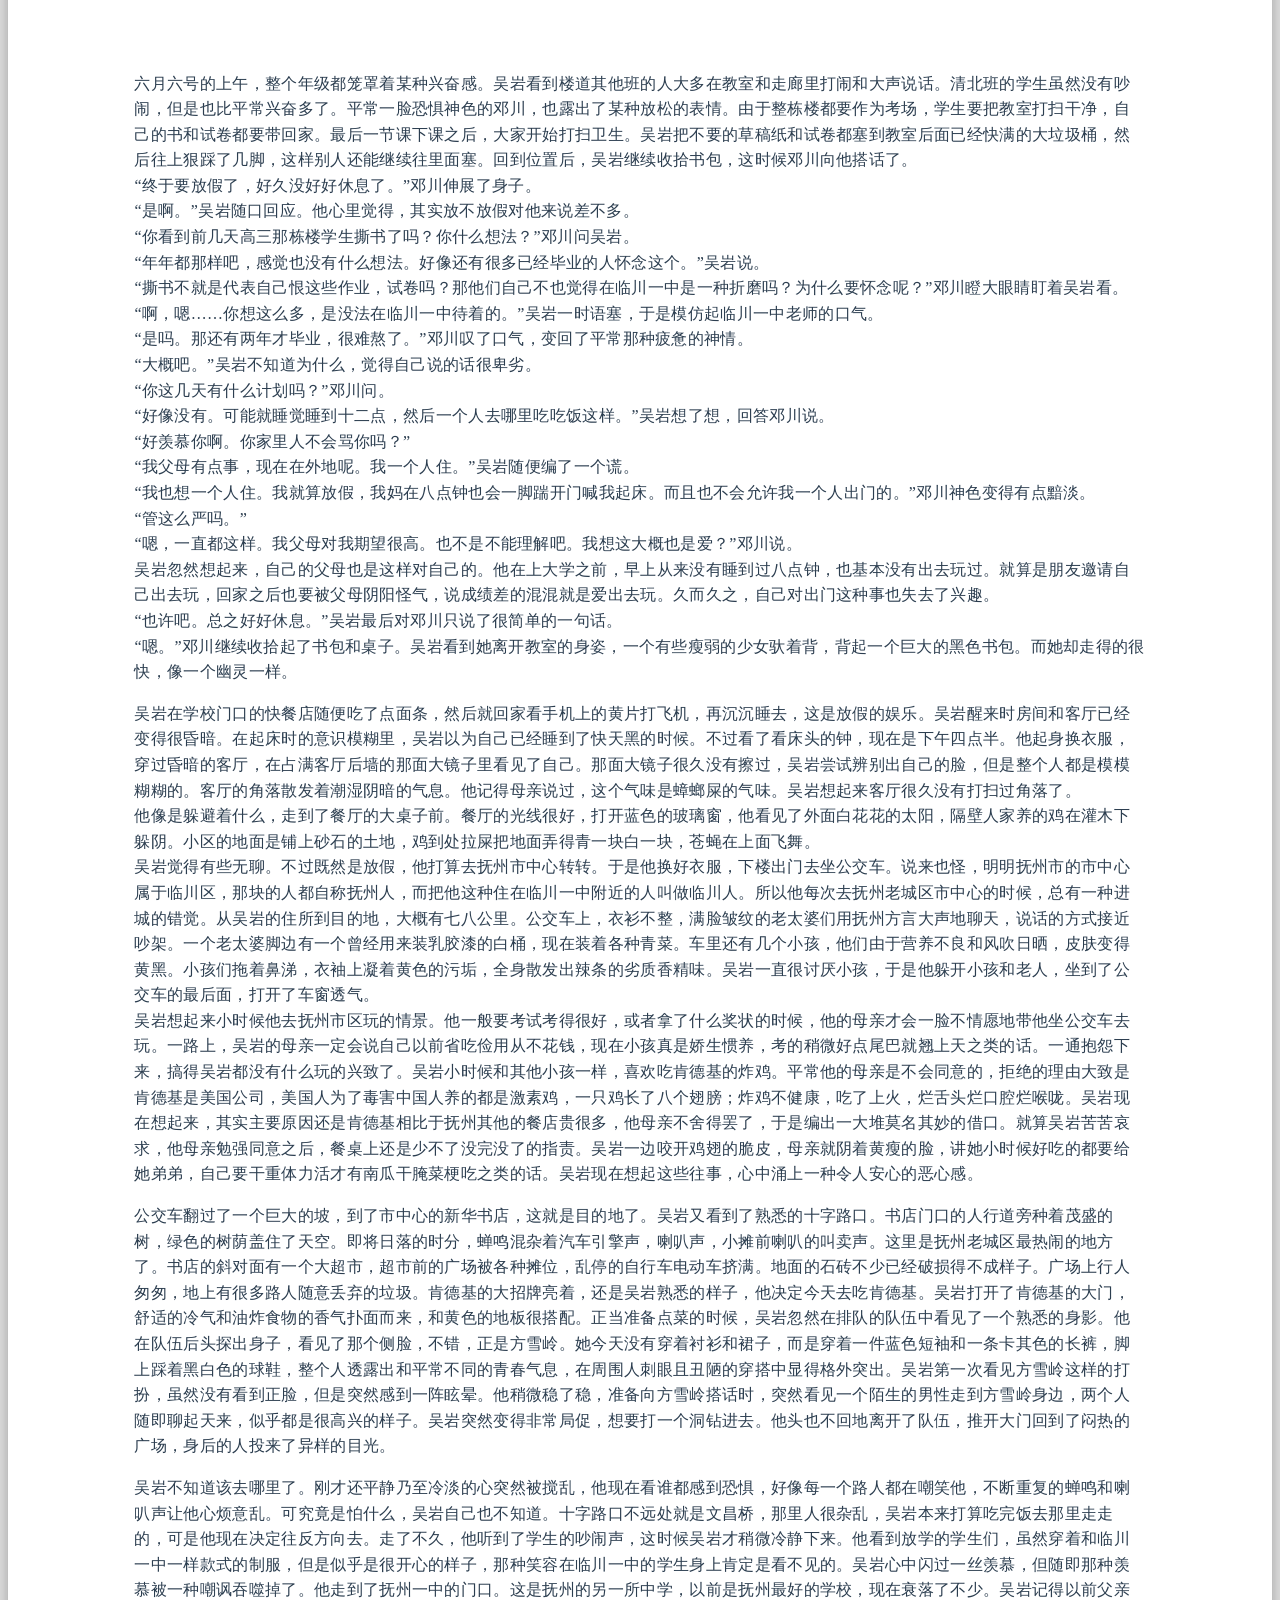
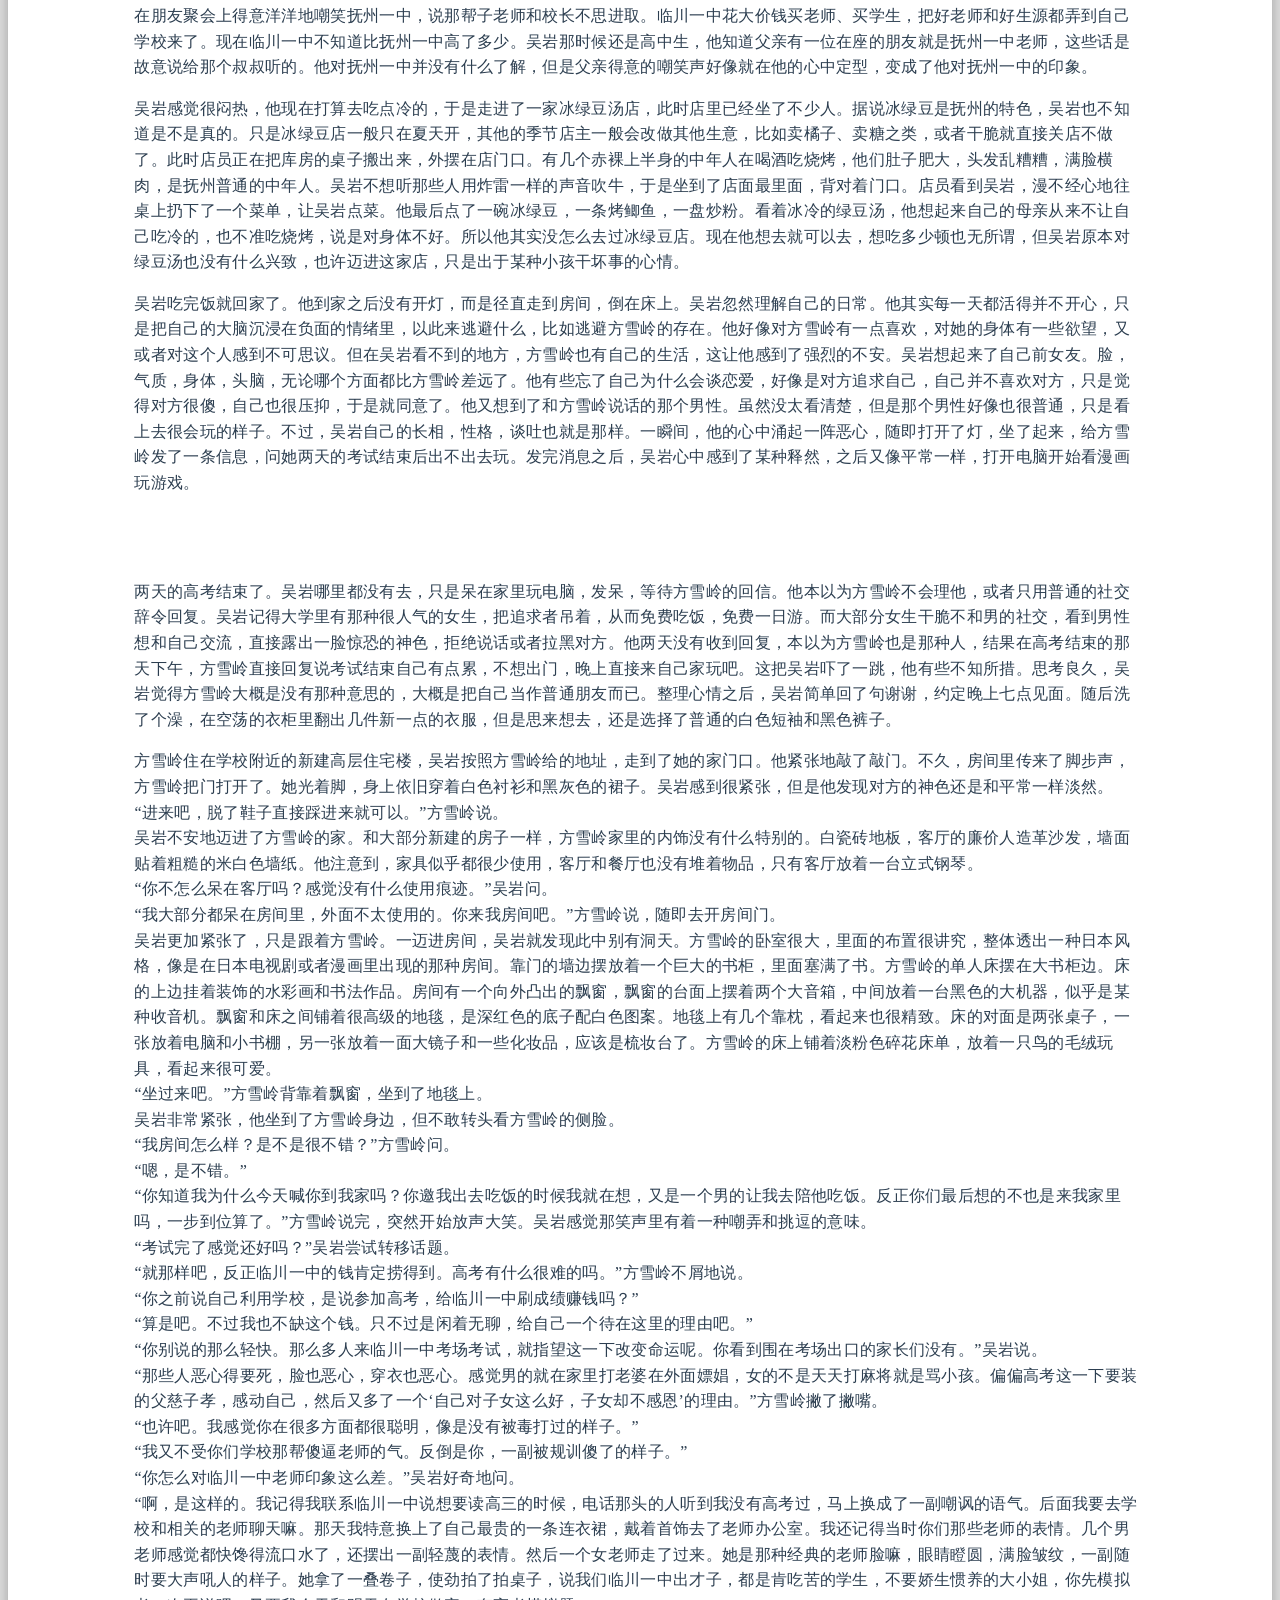
<file: 2026/08/08/第一章-子宫之中/index.html>
<!DOCTYPE html>
<html lang="zh-CN" data-default-color-scheme=auto>



<head>
  <meta charset="UTF-8">

  <link rel="apple-touch-icon" sizes="76x76" href="/img/fluid.png">
  <link rel="icon" href="/img/fluid.png">
  

  <meta name="viewport" content="width=device-width, initial-scale=1.0, maximum-scale=5.0, shrink-to-fit=no">
  <meta http-equiv="x-ua-compatible" content="ie=edge">
  
  <meta name="theme-color" content="#2f4154">
  <meta name="author" content="个海">
  <meta name="keywords" content="">
  
    <meta name="description" content="一.吴岩再次回到了家，今天是两天假期的最后一天。 陈旧的门发出了响声。吴岩的家已经很旧了，也没人维护。墙面是上世纪的流行风格，黄色的胶合板贴在边缘和底部，上半部分粉刷成白色，下半部贴着瓷砖。那些胶合板已经开裂，尖锐的木刺露了出来。开裂的黑色缝隙里时常爬出蟑螂和蚂蚁。一进门的左手边就是厕所，厕所传来难闻的气味和令人不快的滴水声。滴水声是因为放了一个大塑料桶接水。吴岩也不知道为什么，要把一个水龙头轻微">
<meta property="og:type" content="article">
<meta property="og:title" content="第一章 子宫之中">
<meta property="og:url" content="https://inexile64.github.io/2026/08/08/%E7%AC%AC%E4%B8%80%E7%AB%A0-%E5%AD%90%E5%AE%AB%E4%B9%8B%E4%B8%AD/index.html">
<meta property="og:site_name" content="在流放地">
<meta property="og:description" content="一.吴岩再次回到了家，今天是两天假期的最后一天。 陈旧的门发出了响声。吴岩的家已经很旧了，也没人维护。墙面是上世纪的流行风格，黄色的胶合板贴在边缘和底部，上半部分粉刷成白色，下半部贴着瓷砖。那些胶合板已经开裂，尖锐的木刺露了出来。开裂的黑色缝隙里时常爬出蟑螂和蚂蚁。一进门的左手边就是厕所，厕所传来难闻的气味和令人不快的滴水声。滴水声是因为放了一个大塑料桶接水。吴岩也不知道为什么，要把一个水龙头轻微">
<meta property="og:locale" content="zh_CN">
<meta property="article:published_time" content="2026-08-08T07:43:17.000Z">
<meta property="article:modified_time" content="2026-11-01T14:12:35.233Z">
<meta property="article:author" content="个海">
<meta name="twitter:card" content="summary_large_image">
  
  
  
  <title>第一章 子宫之中 - 在流放地</title>

  <link  rel="stylesheet" href="https://lib.baomitu.com/twitter-bootstrap/4.6.1/css/bootstrap.min.css" />



  <link  rel="stylesheet" href="https://lib.baomitu.com/github-markdown-css/4.0.0/github-markdown.min.css" />

  <link  rel="stylesheet" href="https://lib.baomitu.com/hint.css/2.7.0/hint.min.css" />

  <link  rel="stylesheet" href="https://lib.baomitu.com/fancybox/3.5.7/jquery.fancybox.min.css" />



<!-- 主题依赖的图标库，不要自行修改 -->
<!-- Do not modify the link that theme dependent icons -->

<link rel="stylesheet" href="//at.alicdn.com/t/c/font_1749284_5i9bdhy70f8.css">



<link rel="stylesheet" href="//at.alicdn.com/t/c/font_1736178_k526ubmyhba.css">


<link  rel="stylesheet" href="/css/main.css" />


  <link id="highlight-css" rel="stylesheet" href="/css/highlight.css" />
  
    <link id="highlight-css-dark" rel="stylesheet" href="/css/highlight-dark.css" />
  




  <script id="fluid-configs">
    var Fluid = window.Fluid || {};
    Fluid.ctx = Object.assign({}, Fluid.ctx)
    var CONFIG = {"hostname":"inexile64.github.io","root":"/","version":"1.9.9","typing":{"enable":true,"typeSpeed":70,"cursorChar":"_","loop":false,"scope":[]},"anchorjs":{"enable":true,"element":"h1,h2,h3,h4,h5,h6","placement":"left","visible":"hover","icon":""},"progressbar":{"enable":true,"height_px":3,"color":"#29d","options":{"showSpinner":false,"trickleSpeed":100}},"code_language":{"enable":true,"default":"TEXT"},"copy_btn":true,"image_caption":{"enable":true},"image_zoom":{"enable":true,"img_url_replace":["",""]},"toc":{"enable":true,"expand_all":true,"placement":"right","headingSelector":"h1,h2,h3,h4,h5,h6","collapseDepth":0},"lazyload":{"enable":true,"loading_img":"/img/loading.gif","onlypost":false,"offset_factor":2},"web_analytics":{"enable":false,"follow_dnt":true,"baidu":null,"google":{"measurement_id":null},"tencent":{"sid":null,"cid":null},"leancloud":{"app_id":null,"app_key":null,"server_url":null,"path":"window.location.pathname","ignore_local":false},"openkounter":{"server_url":"https://open-kounter.mintimate.cn","path":"window.location.pathname","ignore_local":false},"umami":{"src":null,"website_id":null,"domains":null,"start_time":"2024-01-01T00:00:00.000Z","token":null,"api_server":null}},"search_path":"/local-search.xml","include_content_in_search":true};

    if (CONFIG.web_analytics.follow_dnt) {
      var dntVal = navigator.doNotTrack || window.doNotTrack || navigator.msDoNotTrack;
      Fluid.ctx.dnt = dntVal && (dntVal.startsWith('1') || dntVal.startsWith('yes') || dntVal.startsWith('on'));
    }
  </script>
  <script  src="/js/utils.js" ></script>
  <script  src="/js/color-schema.js" ></script>
  


  
<meta name="generator" content="Hexo 8.1.2"></head>


<body>
  

  <header>
    

<div class="header-inner" style="height: 70vh;">
  <nav id="navbar" class="navbar fixed-top  navbar-expand-lg navbar-dark scrolling-navbar">
  <div class="container">
    <a class="navbar-brand" href="/">
      <strong>在流放地</strong>
    </a>

    <button id="navbar-toggler-btn" class="navbar-toggler" type="button" data-toggle="collapse"
            data-target="#navbarSupportedContent"
            aria-controls="navbarSupportedContent" aria-expanded="false" aria-label="Toggle navigation">
      <div class="animated-icon"><span></span><span></span><span></span></div>
    </button>

    <!-- Collapsible content (desktop) -->
    <div class="collapse navbar-collapse" id="navbarSupportedContent">
      <ul class="navbar-nav ml-auto text-center">
        
          
          
          
          
            <li class="nav-item">
              <a class="nav-link" href="/" target="_self">
                <i class="iconfont icon-home-fill"></i>
                <span>首页</span>
              </a>
            </li>
          
        
          
          
          
          
            <li class="nav-item">
              <a class="nav-link" href="/archives/" target="_self">
                <i class="iconfont icon-archive-fill"></i>
                <span>归档</span>
              </a>
            </li>
          
        
          
          
          
          
            <li class="nav-item">
              <a class="nav-link" href="/categories/" target="_self">
                <i class="iconfont icon-category-fill"></i>
                <span>分类</span>
              </a>
            </li>
          
        
          
          
          
          
            <li class="nav-item">
              <a class="nav-link" href="/tags/" target="_self">
                <i class="iconfont icon-tags-fill"></i>
                <span>标签</span>
              </a>
            </li>
          
        
          
          
          
          
            <li class="nav-item">
              <a class="nav-link" href="/about/" target="_self">
                <i class="iconfont icon-user-fill"></i>
                <span>关于</span>
              </a>
            </li>
          
        
        
          <li class="nav-item" id="search-btn">
            <a class="nav-link" target="_self" href="javascript:;" data-toggle="modal" data-target="#modalSearch" aria-label="Search">
              <i class="iconfont icon-search"></i>
            </a>
          </li>
          
        
        
          <li class="nav-item" id="color-toggle-btn">
            <a class="nav-link" target="_self" href="javascript:;" aria-label="Color Toggle">
              <i class="iconfont icon-dark" id="color-toggle-icon"></i>
            </a>
          </li>
        
      </ul>
    </div>
  </div>
</nav>

<!-- Mobile grid menu overlay -->
<div id="mobile-grid-menu" class="d-lg-none">
  <div class="mobile-grid-menu-inner">
    <div class="container">
      <div class="row">
        
          
          
          
          
            <div class="col-4 mobile-grid-cell">
              <a href="/" target="_self">
                <div class="mobile-grid-item">
                  <i class="iconfont icon-home-fill"></i>
                  <span>首页</span>
                </div>
              </a>
            </div>
          
        
          
          
          
          
            <div class="col-4 mobile-grid-cell">
              <a href="/archives/" target="_self">
                <div class="mobile-grid-item">
                  <i class="iconfont icon-archive-fill"></i>
                  <span>归档</span>
                </div>
              </a>
            </div>
          
        
          
          
          
          
            <div class="col-4 mobile-grid-cell">
              <a href="/categories/" target="_self">
                <div class="mobile-grid-item">
                  <i class="iconfont icon-category-fill"></i>
                  <span>分类</span>
                </div>
              </a>
            </div>
          
        
          
          
          
          
            <div class="col-4 mobile-grid-cell">
              <a href="/tags/" target="_self">
                <div class="mobile-grid-item">
                  <i class="iconfont icon-tags-fill"></i>
                  <span>标签</span>
                </div>
              </a>
            </div>
          
        
          
          
          
          
            <div class="col-4 mobile-grid-cell">
              <a href="/about/" target="_self">
                <div class="mobile-grid-item">
                  <i class="iconfont icon-user-fill"></i>
                  <span>关于</span>
                </div>
              </a>
            </div>
          
        
        
          <div class="col-4 mobile-grid-cell" id="mobile-search-btn">
            <a href="javascript:;" data-toggle="modal" data-target="#modalSearch" aria-label="Search">
              <div class="mobile-grid-item">
                <i class="iconfont icon-search"></i>
                <span>搜索</span>
              </div>
            </a>
          </div>
        
        
          <div class="col-4 mobile-grid-cell" id="mobile-color-toggle-btn"
               data-label-light="开灯"
               data-label-dark="关灯">
            <a href="javascript:;" aria-label="Color Toggle">
              <div class="mobile-grid-item">
                <i class="iconfont icon-dark" id="mobile-color-toggle-icon"></i>
                <span id="mobile-color-toggle-label">关灯</span>
              </div>
            </a>
          </div>
        
      </div>
    </div>
  </div>
</div>

  

<div id="banner" class="banner" parallax=true
     style="background: url('/img/page.jpg') no-repeat center center; background-size: cover;">
  <div class="full-bg-img">
    <div class="mask flex-center" style="background-color: rgba(0, 0, 0, 0.3)">
      <div class="banner-text text-center fade-in-up">
        <div class="h2">
          
            <span id="subtitle" data-typed-text="第一章 子宫之中"></span>
          
        </div>

        
          
  <div class="mt-3">
    
    
      <span class="post-meta">
        <i class="iconfont icon-date-fill" aria-hidden="true"></i>
        <time datetime="2026-08-08 16:43" pubdate>
          2026年8月8日 下午
        </time>
      </span>
    
  </div>

  <div class="mt-1">
    
      <span class="post-meta mr-2">
        <i class="iconfont icon-chart"></i>
        
          76k 字
        
      </span>
    

    
      <span class="post-meta mr-2">
        <i class="iconfont icon-clock-fill"></i>
        
        
        
          637 分钟
        
      </span>
    

    
    
  </div>


        
      </div>

      
    </div>
  </div>
</div>



</div>

  </header>

  <main>
    
      

<div class="container-fluid nopadding-x">
  <div class="row nomargin-x">
    <div class="side-col d-none d-lg-block col-lg-2">
      

    </div>

    <div class="col-lg-8 nopadding-x-md">
      <div class="container nopadding-x-md" id="board-ctn">
        <div id="board">
          <article class="post-content mx-auto">
            <h1 id="seo-header">第一章 子宫之中</h1>
            
            
              <div class="markdown-body">
                
                <h1 id="一"><a href="#一" class="headerlink" title="一."></a>一.</h1><p>吴岩再次回到了家，今天是两天假期的最后一天。</p>
<p>陈旧的门发出了响声。吴岩的家已经很旧了，也没人维护。墙面是上世纪的流行风格，黄色的胶合板贴在边缘和底部，上半部分粉刷成白色，下半部贴着瓷砖。那些胶合板已经开裂，尖锐的木刺露了出来。开裂的黑色缝隙里时常爬出蟑螂和蚂蚁。一进门的左手边就是厕所，厕所传来难闻的气味和令人不快的滴水声。滴水声是因为放了一个大塑料桶接水。吴岩也不知道为什么，要把一个水龙头轻微松开到可以滴水，再用桶去接水。据说这样可以节约水费，因为这栋楼的水表很旧，没法检测到这么细微的水流变化。也就是说这样就可以从自来水公司偷水了。但是吴岩并不在意，因为从他有记忆的时刻开始，这个滴水声就存在着了。</p>
<p>吴岩的家和别处的老房子类似，客厅和餐厅之间有巨大的推拉门。推拉门的玻璃是蓝色的，因为很久没有擦拭已经覆上了厚厚的灰。餐厅有一台用了几十年的老冰箱，和一个巨大的圆形红木转盘桌。冰箱发出嗡嗡的震动声。因为家中只有一个人住，吴岩把红木桌子配套的椅子送给了亲戚，现在原本可以围着十多人坐的桌子，只剩下了两三把雕琢精细的红木椅子。可能是上世纪设计的通病，客厅非常的昏暗，不开灯的话什么都看不清。客厅的前方放着一个便宜的胶合板柜子，摆着一台电视。而后方墙面镶嵌着一个巨大的镜子。两侧摆放着红木长椅和短椅，雕刻可以说相当奢华。吴岩记得小时候过年时，自己要和母亲一起用抹布裹着筷子去一个个擦拭家具雕花的空洞。而现在家具早已落满灰尘。</p>
<p>吴岩站在昏暗的客厅，看着被白色铝合金门框和蓝色玻璃门隔断的餐厅。花岗岩的地板微微反着光。小时候他经常被父母责骂，大概就是考试成绩不好啦，今天不听话啦之类的小事。惩罚的措施大概就是罚做算术题或者罚抄汉字。那时候他坐在餐厅的红木椅子上，一边对着纸面，一边带着恐惧和祈求的心情面向着父亲或者母亲，他们一定坐在昏暗的客厅里看电视或者发呆，摆出一副从不在意吴岩的样子。那时候空气中的不安感似乎从来没有散去。</p>
<p>吴岩回到了自己房间，他在这间狭小的房间里居住了十多年。房间的地板都是红木的，有的地方有磨损的痕迹。单人床的右边是一整面镶嵌在墙里的白色衣柜，里面没有几件衣服和被子。床的正对面是书柜，书桌，电脑桌。都是上世纪流行的土黄色木制家具，磨损严重，散发着古旧的臭气。书柜的推拉已经不灵，里面放着的都是几百页厚的书，大致是各种学科竞赛的参考书，数学化学物理都有。吴岩都忘记上一次翻开它们是多久之前的事情了。电脑倒是很常用，古旧的桌子上放着一台崭新，很大的显示屏。</p>
<p>虚无。吴岩的心中忽然涌现出这个词。究竟是为什么，今天变得如此感伤。他躺在自己的床上，思考今天发生的事情。其实也就是普通的上学日子罢了，稍微算得上大事的事情，是明天学校就要分班了。吴岩在临川一中上学，这个学校以高考成绩在江西省闻名。但是其实这是一个很偏的学校，在抚州市的一个镇上。学校高中部根据考试排名把学生划分成c班、b班、a班、清北班。学校靠清北班学生的成绩炒作名气，然后吸引家长掏钱付高昂的学费，当然大部分人都是炮灰的c班、b班，上不了什么好大学。吴岩很早就觉得这是一个骗局，不过说来也和自己没什么关系。自己进清北班是板上钉钉的事情，为什么要关心这辈子和自己没有交集的人呢？</p>
<p>吴岩并不是一个普通的高中生。他高一的时候考进了某个以招天才少年出名的学校，但是读了一年大学也就退学回老家了。他给外人的理由是：自己年纪太小；还想去读清华北大；家里有事情要处理。所谓的“事情”，是自己的父母在一场意外事故里死亡了。他想起自己在父母的葬礼上，按照旁人指导的那样穿着白色的衣服磕头、下跪、烧香，挤出几滴莫名其妙的眼泪。他发觉自己的心里没有一点感情，或者他自己忘掉了，或者他自己欺骗自己不要想起来。在外人眼中，他是父母死亡之后依旧坚强地生活，品学兼优的学生。可是心底真实的一面，究竟是什么？吴岩对自己也感到困惑，他好像失去了所有的感情和生活的动力，而且是父母死去之前就已经这样了。之所以退学回到高中，是他更习惯高中的生活。吴岩看过一个有趣的悖论，只有监狱里的囚犯才有充分的自由。是的，这对吴岩来说是无比正确的。只有在一天十多个小时的埋头做题，一个月只有两天假期的临川一中里，他才感觉到自己像呆在子宫里一样安心，那些课上的小差，放学后的深夜里他才感觉到人生的休闲。如果真的放长假而没有任何作业，他一定要发疯的，他的生命没法承接住那么多的自由和休闲。</p>
<p>吴岩发觉自己又进行了一大堆无用的思考，这让他感觉到恶心。他忽然变得很饿。吴岩走进了厨房，打开了陈旧的橱柜门，想看看还有没有挂面之类的食物剩下。但里面空空如也，什么主食都没有，只有几包榨菜。他看着沾满黑色黏糊糊东西的抽油烟扇，叹了口气。</p>
<p>那么，今天还是去外面吃了。吴岩这么想着。<br><br><br><br></p>
<p>吴岩住的小区，也许不能被叫做小区。这不过是临川一中附近，农民进城后的自建房而已。都是六层的水泥建筑，建筑间散乱拉着电线，地上石板布满青苔，有狗尿和老鼠爬过的痕迹。这里还有住户在一楼的杂物间养鸡，不时把鸡放到外面散养。于是丑陋古旧的灰色建筑群里布满了鸡粪，不时传来异味。吴岩常去的一家小馆子就开在这个街区靠马路的一边。里面做一些抚州常见的菜。他其实不喜欢去外面吃，这是他母亲带来的习惯。吴岩的母亲不善做菜，也不喜欢学习，做出来的菜都索然无味，无非是加上酱油、盐、很辣的辣椒随便炒炒，也就算一顿饭了。她又非常讨厌去外面吃，不是说太贵，就是说不好吃。久而久之，吴岩对食物也失去了辨别的能力，他感觉食物没有什么区别，只有贵和便宜。不过他也有喜欢吃的东西。</p>
<p>“一份炒空心菜，一份炒螺蛳，打包一份饭。”吴岩对老板娘大声喊道。</p>
<p>这时正是五月，天气已经开始转热。店里叶片上全是灰尘的电风扇卖力地转着，左右摇头发出嘎嘎的声响。桌面铺的红色一次性塑料桌布随着风上下摆动。老板娘露出疲惫的神色，在纸上随手记着菜，大声向厨房喊着什么。过了十几分钟，老板娘把塑料盒包装好的饭菜递给了吴岩，然后继续回到了那种疲劳的神态。</p>
<p>吴岩去便利店买了一罐青岛啤酒。青岛啤酒寡淡无味，他记得他父亲和朋友吹牛时，把青岛啤酒叫做马尿。吴岩也不知道自己为什么要买，自己也不喜欢喝酒。可能是今天心情不好，也可能是觉得吃炒螺蛳这种菜要配点酒。回到家里，他把沉重的红木椅子从桌下拽出来，椅子和地板摩擦发出沉闷的响声。他来到了客厅，打开了电视，但是并不想看。吴岩随手按到了一个电视台，里面好像在放什么抗日电视剧。他回到了餐厅，一个人在那张巨大的红木圆桌上吃饭。电视彩色的光在昏暗的客厅里闪烁。吴岩看着蓝色的玻璃门背后莫名其妙的光，耳边传来浮夸的腔调。他觉得很无聊。</p>
<p>吃完了饭，吴岩收拾好垃圾，关掉电视，回到了房间，明天又要上学了。吴岩对着电脑打了会游戏，看了会漫画。然后差不多12点的时候，洗漱睡觉。他今天想要手淫。打开自己手机，翻找以前收藏的黄色影像，却发现自己根本提不起任何性欲，自己的阴茎软趴趴没有任何反应。吴岩也不强求了，于是放下了手机，关上房间的灯。但是不知为何，他毫无任何睡意。也许自己还是在期待明天会发生什么吧，吴岩这么想着。可是这种期待本身就很诡异。难道临川一中，会有什么新鲜的事情发生吗？他对自己的妄想感到好笑。可能最近日本的漫画看多了，竟然对校园又起了什么幻想。吴岩想起来自己以前谈过的一段恋爱，他好像也没有从中获得任何快乐。他大学时的女朋友跳楼自杀未遂，被拉去抢救然后送进了精神病院。后面再发生了什么吴岩也不知道，可能她退学了吧，或许死了，反正再也没有见过了。</p>
<p>模糊的回忆里，吴岩陷入了梦乡。他想，要是不用醒来，这样死了就好。</p>
<h1 id="二"><a href="#二" class="headerlink" title="二."></a>二.</h1><p>吴岩被闹钟吵醒，他扭头看向床头的闹钟，已经六点二十了。学校是七点开始上早读。不过今天是分班日，吴岩从6班分到了10班。前几天他刚刚清空自己在6班的桌子，扔掉了一堆废草稿纸和废试卷，把一大堆沉重的课本和参考书背回了家。今天他又要背着一样沉重的一包书去10班，还要重新整理桌子。真是烦得要死，吴岩心想，随后摇了摇还有些昏沉的头。</p>
<p>短暂的洗漱之后，吴岩背上了沉重的书包，他昨天就已经收拾好了。早饭决定去学校附近的一家粉店解决。大约走了几百米后，他到了临川一中的大门口。学校大门口面对着一条四车道的宽马路，有一个非常大的可收缩铁闸门。顺着门口看过去，就可以远远看见学校巨大的行政楼。比起教学设施，行政楼气派高大的多，位于学校最核心位置，带来一种威压感。不过马上就是雨季了，到时候学校大门和马路附近就要积水，上学会变得异常困难。吴岩记得曾经有一年，每天要靠划船进入学校。学校门口还有着一条水渠，不过说是水渠，更接近于臭水沟。每到夏天总是散发异味，也是蚊虫的繁殖地。水呈现浑浊的黄绿色，长满了不知是什么的水草。马路的另一边是新修的高层住宅区，就和大部分的新建住宅一样，每栋房子都是二十几层。土黄色的墙面不少已经开始斑驳，应该是防水层已经掉了。这些房子借着临川一中学区房的光，价格已经涨上天了。小区一楼的商铺多半是早餐店。穿着灰色校服的学生拖着疲惫的神态，背着沉重的书包来这里草草吃饭，然后上课。</p>
<p>吴岩随便走进了一家店，点了一个泡米粉，一碗小肠，一个鸡蛋。这算得上相当奢侈的吃法了，旁边有的学生投来了吃惊的眼神。他的母亲曾经训诫他说：早餐吃八块钱以上的都是败家子。而吴岩点的这些算起来总共是十一块钱。他平常没有什么花钱的地方，这样吃饭使他有一种心理上的满足感。实话实说，这家店的味道和环境都很堪忧。店里的座位不够，老板就占用门口的街道额外摆桌子。街道门口有一个垃圾桶，里面塞满了各种学生扔的，商家扔的残余食物，在路上散发出恶臭。因为经常被磕碰，垃圾桶的一角已经破损，带着发酵气味的臭水流到了马路和人行道上。拥挤的学生和乱停的电动车、自行车更让街道显得混乱。而食物本身呢，也就那么回事。据说抚州临川的米粉店是用鸭骨头煮汤，可实际上汤底是一股味精味，吃完了一上午口都是渴的。白色瓷碗装着的米粉，吃完了在肚子里非常涨胃，吴岩的身体从小就不太能消化米粉，现在依旧如此。早饭吃米粉大概只是一种习惯而已。从辣汤里捞上来的猪小肠还残留着一种脏器味，既不能算难吃，也不算好吃。吴岩想起小时候自己家楼下还开着一家米粉店。他上下学总能看见老板在店门口卖力地洗着买来的猪肺和猪肠。他对洗猪肺的场景印象非常深刻：老板拿出一根塑料软管，一头接着水龙头，一头插进猪肺的气管。然后猪肺鼓得很大，流出红色带泡沫的水。吴岩的母亲非常讨厌去外面吃饭，有时候她不想做早饭，就让吴岩父亲带他去吃粉。吴岩父亲非常喜欢这家粉店，吴岩也觉得这家粉店的汤底有一种奇异的香味。大约一年后这家店被查封了，理由是店老板被举报了，管理人员在粉的汤底里检查到了违规添加物，比如罂粟壳之类的成瘾物质。吴岩父亲当时对吴岩说，这家店生意太好，被人嫉妒了才这样。吴岩母亲则非常生气，和吴岩父亲大吵了一架，大致是外面的馆子全都吃不得，都脏的要死，早说了不要让小孩吃。吴岩一边吃着自己今天的早饭，一边想着曾经的场景。也许这家粉店也加了什么见不得人的秘方，可是又怎么样呢？周围的学生贪婪地把汤底也一口气喝光，然后继续去学校里枯坐十几个小时。对身体有什么影响本就没有人关心。吴岩和其他人一样，吃完粉把汤底也喝了一大半，用桌上劣质粗糙的卫生纸擦了擦嘴，背上了书包，顺着灰色的人潮往学校走。<br><br><br><br></p>
<p>吴岩走进了学校，砖红色的教学楼让他感到一种莫名的安心。这里是临川一中的高中部，也是新一点的校区。初中部则放在老校区，吴岩在那边也呆过一段时间。不过说心里话，他总觉得老校区要好一些，可能是怀旧心理的缘故。新校区也经历过教学楼的调整。吴岩以前的高中教室是在另一栋教学楼，现在已经废弃了，有时候会被当作考场，但是已经不会用来上课了。吴岩也不知道为什么。学校里到处张贴着各种关于努力学习的名人名言，以及和教育相关的政治标语。学校的告示栏则贴着各种考由上清华北大所写的文章，内容无非是感恩老师，感恩学校，感恩家长。坚持些莫名其妙的学习方法就能成功之类的话。吴岩还发现了自己一个老同学写的文章，听说他现在过得并不很好，得了抑郁症。吴岩自己曾经似乎也写过这种文章，也被贴上去过，他自己也忘了内容是什么。但是他退学又回到高中之后，那篇文章立刻就被撕掉了。黑压压的人潮里，有一个比较稚嫩的学生路过告示板，看了一眼告示栏，随后整理了下书包带，早起的疲态变成了某种亢奋的神色。吴岩的目光从那个人身上移开，继续面无表情地向前走。</p>
<p>吴岩找到了高一10班。清北班的学生们正站在走廊上等待老师安排位置。吴岩第一眼就看到那个挺着啤酒肚，圆脸绷紧像气球，眼睛瞪圆像得了甲亢的老师。这就是10班的新班主任康祥。他对康祥很熟悉，因为他父亲和康祥是朋友。吴岩重回高中时，相关手续也是康祥帮忙跑前跑后解决的。不过吴岩心里对这个人并没有太大好感。在他的印象里，康祥是一个酒鬼，喜欢吹牛。不过他在家长和学生里名望不错，原因是他喜欢辱骂学生，而不少学生和家长因此认定他负责任，有能力。说起来康祥希望吴岩来自己班上，是希望吴岩能考上清华大学或者北京大学，这样可以给他刷履历。作为教师子女，他很清楚老师的真实意图。不过吴岩本人也不在意老师利用自己。他只是对不断上课不断做题感到熟悉。当初有人劝说他直接去高三复读班，但是吴岩还是说自己想从高一读起，对外的理由是自己年纪还小，想再一次从头打基础。实际上他只是想逃避人生的下一个阶段。</p>
<p>学生在走廊上被分成男女两队，康祥按照身高安排位置，学生被轮流喊进教室。吴岩被安排到中部靠窗的一个位置。这届清北班有45个人，教室有些拥挤。不过比起其他班级八九十人，还是宽敞的多。教室一前一后放着两台大空调，但是已经泛黄了，不知道用了多少年，不用说这也是清北班的特权。教室墙壁的前后左右贴满了各种和高考相关的红底黄字标语，比如“提高一分，干掉千人“，”生前何必久睡，死后自会长眠“之类的。教室的黑板最近改造，装上了一个大显示屏。</p>
<p>落座之后，大家开始收拾自己的书桌。吴岩知道马上雪片般的试卷和作业就会把课桌塞满，参考书和课本可以在教室桌上垒成长城，把每一个人都相互隔开。他转头望向周围的同学，有的拖着疲惫的神情打哈欠，有的人显得非常恐惧。但是大部分人带着一种兴奋的神态。那是自然，他们是让父母骄傲的儿女，是学校里让人仰视的存在，是要改变阶级一飞冲天的人，他们的未来无限广阔——想到这里，吴岩的心理涌上来一种阴郁和嘲弄的兴奋。他望向站在讲台上的康祥。康祥清了清他的嗓子，发出低沉恶心的声音，重重敲了一下讲台。刚才有些吵闹的教室安静了下来。</p>
<p>“今天你们来十班第一天，我要和你们说些狠话。你们这帮学生，来了清北班是不是觉得有点小骄傲？我告诉你们，屁！我带学生几十年了，见多了来清北班之后越来越烂，屁用没有的学生！你们这帮傻逼，我告诉你们不要以为现在有几个成绩就了不起，就算考上了清华北大，你们在我这也就算个屁！告诉你们，扛不住压力的现在就滚！”</p>
<p>教室里鸦雀无声，吴岩看着康祥唾沫横飞的样子，觉得非常的安心。他见过无数次这种辱骂的场景，他父亲骂他也是这样。这可能是老师的职业病，他父亲也是临川一中的老师。在学校骂学生，回家也就这样骂自己儿子。这些辱骂当然没有任何原因，也没有任何逻辑，纯粹的发泄情绪而已。他对这样的带有表演性质的辱骂已经失去了感觉，反而从中感觉到一种奇异的温情。这时吴岩注意到旁边的女生，她好像一脸被惊吓的样子。</p>
<p>早读的下课铃响了，马上就是第一节课。吴岩不想去挤厕所，于是就坐在位置上发呆。这时，旁边的那个女生碰了碰他，好像是要和他搭话。吴岩转过头去，看着那个女生。这是那种很常见的那种乖乖女学生，留着短的单马尾，鹅蛋脸。细长的眉毛下，有些圆的眼睛带着疲惫和恐惧。整个人看起来还是带着天真和稚气。吴岩知道这种人和清北班的气质完全不合。</p>
<p>“我叫邓川，你叫什么？我的名字这样写.”邓川把写着自己名字的草稿本递给吴岩看。<br>“吴岩。口天吴，岩石的岩。”吴岩把自己的名字也写了下来。<br>“啊，你好。我想问问，这个老师一直都这么吓人吗？我看你好像不是很害怕的样子。”邓川显得很紧张。<br>“嘛，就那样吧。习惯了就行。”吴岩有点不耐烦。<br>“我感觉大家都很吓人，教室的氛围也很，说不出来的感觉。”邓川又吞吞吐吐地问。<br>“清北班就是这样的。我去上厕所了，后面再说吧。”吴岩打断了邓川的话，找了一个借口，起身离开。邓川紧张地嗯了一声。转头的瞬间，吴岩看到邓川的局促，又觉得自己有些过分。但是他现在确实不想和一个什么都不懂的人说话。更何况在吴岩眼里，邓川有股傻气，或者天真感，这让吴岩感到陌生和不适。不过他平常也不太会和班里同学说话，所以谁坐自己旁边都无所谓。这是他长久以来养成的习惯。<br><br><br><br></p>
<p>昏昏欲睡的课程持续了一天，上课的内容都是吴岩早就烂熟于心的东西。他是今年一月份从大学退学，过完年之后来插班读的高一。由于他提前上大学，算下来也没比身边同学大几岁，所以没有人察觉吴岩的身份。如果说吴岩没有任何期待，那是不可能的。决定从高一读起的时候，他也曾幻想过自己也会有校园青春故事，和朋友玩，和女生谈恋爱。可是究竟是什么样的故事，他也说不清，那应该只是一种对过去生活的不满而产生的幻想。吴岩曾经以为自己以前的生活沉闷无聊，是父母约束太严的缘故。而现在重新开始高中生活，生活和过去也分毫不差。吴岩的父亲曾经说过，越是爱打扮、好面子的学生成绩越差，他也非常仇视那些注重外表的学生，特别是女学生。这是临川一中老师们的共同观点。所以在临川一中，成绩差的班级偶尔能看见一些帅哥美女，而在好班级由于老师的严厉审查加上课业繁重，每一个人都穿着一样丑陋的校服，疲惫且蓬头垢面。而在清北班，第一眼看过去也许根本分辨不出男性女性，所有人都失去了性别的特征，更像是某种做题的机器人。不用说，学生自己也鄙视那些重视仪容仪表的人，将之视为异类。但是吴岩又想起，大学里的同学对稍微好看一点的女性就卑躬屈膝，极尽谄媚。色情游戏，色情视频的在男性群体的热度更不用说了。吴岩的大学同学大部分和他背景类似，那种谄媚和性欲里又藏着多少鄙视的成分呢？吴岩想到这里就觉得非常无聊。</p>
<p>下午上完最后一节课，吴岩打算去学校附近随便吃点什么，于是离开教室挤进了走廊灰色的人潮。灰压压的一片和人潮的人气让他感到恶心。人群里非常嘈杂，时不时传来女性尖锐的笑声。楼梯过道同样贴满了各种标语。吴岩不经意间抬头，发现了新贴的一张。那是习近平站在演讲台前的标准像，背景是经典的高饱和度蓝天白云，华表，共产党党徽加一些红黄色的幕布。文字内容是不忘初心，牢记使命。吴岩早就对这种宣传脱敏，没有什么特别的想法。在吴岩心里，习近平朴实的脸就好像身边再常见不过的中老年男人。不知为何，今天那张脸突然让他产生了想蜷缩起来的感觉。</p>
<p>离开教学楼，走到空地上，吴岩才反应过来今天是一个江西抚州五月的晴好天气。气温很舒适，空气也很清新。此时已经五点半，太阳已经开始西斜，阳光也变成了橙黄色，照在校园内灰色的水泥和地砖上。树、灌木的影子在草地上摇晃。但是温和的晚风并没有使吴岩空洞的心稍微轻松一些。他随便走进了一家学校附近的面馆，点了一份面条加一个煎蛋，十几块钱。吴岩吃完晚饭回到教室，大部分人并没有说话，而是各自在自己位置上做自己的事情。有的写作业，有的看看杂志。这是清北班引以为豪的纪律。吴岩以前读高中时，清北班也是这样，一整年和同桌都没说过几句话，离开高中之后从没有和任何一个同学再联系过。吴岩曾听过其他老师说，吴岩所在的那届清北班，真的是全临川一中的模范。宣传上的包装是“所有人都在为自己的理想奋斗”，但吴岩自己的感觉是所有人把所有人当作竞争对手，暗中较劲，不想多和对方交流。当然，这样的班级氛围是教师管理良好的象征。</p>
<p>吴岩再次感到头晕恶心。此时邓川也来到了教室。他和邓川打了一下招呼，随后手上什么都没有拿，就独自一人离开了教室。也许今天是生病了，吴岩想。昏暗的走廊和楼梯上，穿着灰色校服的人急匆匆地奔跑，马上就到晚自习开始的时间了。吴岩走得很慢，和其他学生形成了鲜明对比。他来康祥班上还有一个原因，康祥曾经许诺过，只要他能稳定在年级前十，不会要求他像其他人一样做大量的题目，也不强迫他来上晚自习。这种特权让吴岩感到异常自由。如果终日闲暇会让他非常不安，但是这样忙里偷闲，却让他产生了某种优越感和快感。吴岩走到了广场上。傍晚的校园变得空无一人，教学楼传来稀稀拉拉的读书声。他突然变得很想去以前的老教室看看。幸运的是旧教学楼今天没有锁上大门。和吴岩现在的教学楼不同，这栋楼天花板特别高，昏暗的白炽灯灯丝发着橙黄色的光。吴岩看着楼道里木框玻璃窗外暗蓝色的天空，突然产生了某种怀旧的心情。回到高中后，这还是他第一次来这里。可是他根本没有什么可以怀念的，他尝试想起父母的脸，却只能唤醒起一大串带着恐惧的雾气。那更别说他的高中同学了，他连班上的人都认不全，名字也忘光了。带着矛盾的心情，他走到了五楼，到了他旧教室的门口。这栋楼的二到四楼被用作考场，而第五层就这样废弃了。他曾经的教室班级标识被取下，教室里面的桌椅早就被搬空，剩下几把断了腿的木头桌椅散在角落。教室黑板坑坑洼洼，学生在上面乱涂乱画的痕迹还在。吴岩看着地上积满的灰色尘埃，最后还是没有走进去。</p>
<p>吴岩打算去天文台看看。所谓的天文台，其实就是两个银色的球壳。一个是天文影院，一个是放望远镜的地方。当然这种小地方，建这种东西就是装饰，从来不会开放使用的。他曾经到过这两个地方，里面很无聊没什么看头。通往天文台的正门被锁了，不过从另一个方向是可以进去的。五楼连着一条过道，通过这条过道可以达到位于教学楼天台的天文台。吴岩不知道是哪个人先发现这条路线的，但是此人必然是个胆大之人。因为通向过道的门是锁住的，需要通过翻窗进出。这个人甚至撬开了窗子的锁，然后搬了两把椅子方便上下窗户。</p>
<p>吴岩翻过了窗子，走过了走廊，可这时他惊讶地发现已经有人站在天台上了。</p>
<p>那个人似乎没有注意到吴岩。于是他走近了一些，终于看清了。那是一个身材瘦削，穿着白衬衫，黑灰色格子裙，黑色皮鞋的女生，手上拿着一本比较小的书。她的打扮很简单，但是透露出和临川一中乃至整个抚州格格不入的气息。吴岩脑中的第一个词是“洁净”。此时那个女生也听到了吴岩的脚步声。她放下了书，眼睛望向了吴岩。那张脸很白皙，鼻子长且挺拔。头发及肩，一丝不乱。眼睛细长，冷峻有神，虽然怎么看都是一个美人，但是吴岩却感到了恐惧，身子没有站稳，后退了两步。</p>
<p>“你是巡查的人吗？”那个女生冷淡地问。<br>“啊，啊，不是，我也是来这里转转的。”吴岩紧张地说。<br>“哦。”随后女生又拿起书看了起来。<br>“今天天气不错啊。你在看什么书？”吴岩感觉很尴尬，想找个话题说话。<br>“我看看，用中文应该是，海边的风景。”那个女生把书递给吴岩看，露出了不屑的神情。<br>“日语书吗？我看不懂，有没有中文翻译。”吴岩问。<br>“应该没有吧。”女生说。<br>“内容是讲什么的？”吴岩尝试寻找话题。<br>“讲精神病的。”女生依旧是冷淡的样子。<br>话到这里就卡住了，吴岩看到对方没有继续说话的意思，觉得有些烦躁。正当他准备离开的时候，那个女生向他搭话了。<br>“你怎么知道这里可以进来的？”女生问。<br>“我以前在这栋楼上课的。当然知道这里有条路上来。不过这栋楼被废弃很久了。”吴岩说。<br>“啊，这样啊。我是自己探险找到的路。”女生说，这次眼神变得柔和了一些。<br>“你是临川一中学生吗？我看你没有穿校服。”吴岩也松了口气。<br>“算是吧。不过我可以不用去上课。”女生说。<br>“啊，我好像知道了。我听说过高三新来了一个转校生，是学校请她来刷成绩的。”吴岩说。<br>“你消息还挺灵通的。学校指望我考个清华北大，给学校文科班也刷刷成绩。本来哪个学校会收高三下学期的转校生呢？说起来这也算相互利用。”女生露出了轻蔑的笑。</p>
<p>吴岩听到那个女生说“相互利用”。学校利用她，这是好理解的。大概就是临川一中的经典手段：花钱请好学生入学，给学校刷出更好看的高考成绩。但是她利用学校是指什么呢？吴岩总觉得这个女生大概是不需要这笔钱的。但是吴岩没有把自己的疑惑说出口。</p>
<p>“为什么这栋楼会被废弃？我刚来学校不久。” 女生问。<br>“啊，具体为什么我也不知道。但是大概和自杀事件有关系吧。当初有一对高中生情侣手拉手在天文台跳楼。学校反应迅速，不到一小时就把现场清理干净了，然后把通向天文台的楼道锁了起来，走廊也加装了额外的护栏。后来这栋楼就只用来当考场了。”吴岩想起来以前的事情，心中没有什么波澜。<br>“你这人真有意思！说这种话还能这么平静。还有什么后续吗？”那个女生忽然大笑起来。吴岩感觉两人的关系好像变得近了一些。<br>“哪能有什么后续。临川一中年年有人跳楼，有什么稀奇。“吴岩说。<br>“那你们同学和老师怎么看？“女生问。<br>“我爸以前是临川一中的老师嘛。他当时吃饭的时候就拿抚州方言骂两个学生不用功读书还谈恋爱，真是死全家了。寻死还在学校死，给他们老师添麻烦，还影响其他想用功读书的学生上课。他们的家长也不老实，想借这件事情敲诈临川一中，肯定还有人嫉妒临川一中现在办得好，想利用家长给学校搞倒搞臭。还好临川一中有关系，直接叫警察来把事情摆平了。“吴岩不知道为什么，对女生说这些话的时候有一种快感。平常他不会轻易地说真心话的。<br>“嘛，这确实很抚州啊。你这人很特别！你叫什么？我叫方雪岭。我是四川成都人。”那个女生很开心的样子，给吴岩看自己那本小说的扉页。吴岩看到了清秀且挺拔的字迹，而且不是老师喜欢的那种规规矩矩的字。一定是练过书法的人吧，他想。<br>“吴岩。口天吴，岩石的岩。今天认识你很高兴。我先走了。”吴岩说。<br>“你有什么事情吗？没有的话就陪我一会吧。”方雪岭说。</p>
<p>于是吴岩也站到了天台边缘。他本想直接走人，但是好像是被对方操纵了一样。夕阳照在地面的水泥上，形成了一种不可思议的颜色。由于害羞，他不敢往方雪岭那边看，只是趴在栏杆上发呆。西边的天空，长长的云压在天际线，被橙色的阳光刺破，漂浮在橙红的天光里。临川一中就这么沉浸在初夏傍晚中。西边的天空越来越红，像是把整个天空点燃了一样。吴岩看着高层建筑的格子间，有的亮光有的熄灭着，使人想到蜂巢的格子，又让人想到一群立着的墓碑。校门口附近的工地传来钻头和锤子规律且冰冷的声音，混杂在校园的读书声里。</p>
<p>天慢慢地黑了。方雪岭收起自己的书，和吴岩一起下楼。分别之后吴岩看着方雪岭的背影，产生了强烈的好奇心。但是不知道下次是否还有机会再见。吴岩决定把她当成自己生活里某种偶然的异常，不再去想她的事情，反正两个人的生活没有交集。此时第一节晚自习已经下课，后面还有三节。吴岩回到教室，准备取书包回家。这时候邓川向吴岩搭话了。</p>
<p>“怎么，你就收拾东西回家吗？上节晚自习，老师刚说今天晚上要考数学。”邓川一脸惊讶地问吴岩。<br>“啊，我身体有点不好，老师允许我晚自习可以看情况来不来。”吴岩撒了个谎。<br>“好羡慕你啊，我要是可以不上晚自习就好了。你成绩一定很好吧。”邓川说。<br>“嘛，也就那样吧。”吴岩随口应付了一下，收拾好东西就离开教室了。</p>
<p>离开教室的时候，上课铃响了。教室里还是那副鸦雀无声的样子，没有人在意走了一个人，只有邓川转头看了他一眼。吴岩走到走廊时，碰到了上来巡查的康祥。康祥上下扫了吴岩一眼，撇了撇嘴角，露出一种轻蔑的神色，随后招呼也没有打，挺着胸膛就走开了。也许康祥对自己不上晚自习的行为不满吧，吴岩想着。但是老师怎么看待他，和他自己又有什么关系呢？</p>
<p>回到家之后，他打开了卧室的灯，坐了下来。把今天的作业草草完成后，他就在电脑前玩起了游戏。不知为何，他下定决心把方雪岭的事情忘掉，但是她的身影始终挥之不去。大概是那种特别的气质，他从来没有见过吧。吴岩忽然感到了一种恐惧，自己的日常似乎将要发生剧烈的变化了。</p>
<h1 id="三"><a href="#三" class="headerlink" title="三."></a>三.</h1><p>抚州的天气慢慢变得闷热起来。偶尔下一点小雨，但是并没有下透，到处充满了令人烦躁的水汽。教学楼底阴暗的自行车棚虽然凉快，里面的空气却散发出一股发霉的味道。就算是晴天，也并不是明朗的大太阳。阳光被云层晕开，照在人身上产生一种黏糊糊的热感。教室里头顶的三叶电风扇开着最大功率，但是那股湿热的风吹在身上更让人难受。有学生去问康祥能不能开空调，康祥勃然大怒，在班会上怒骂这帮子学生在家里娇生惯养，屁用没有。他带着某种怀念的表情，说自己十多年前，顶着三十七八度的高温上课教学生，那时候的学生可是全都主动不开空调要求吃苦，这才像能考上清华北大的人。现在这帮人有点闷热就想开空调，真是纯粹的废物。吴岩知道此刻教师办公室的空调早就开起了，心中只是暗笑。不过，清北班人数只有其他班级的一半左右，那么那些学生的痛苦程度可想而知了。何况接下来天气只会越来越热，还有六月的梅雨，七月的暴雨。不过，自己已经习惯了这样的夏季，所以也没有太在意。吴岩看了一眼旁边的人，大家大多低着头写自己的作业。不过，他注意到邓川低着头对着作业，手拿着笔，却没有开始写，拿笔的手有一些细微的颤抖。</p>
<p>清北班分班过去了快一个月，并没有什么特别的事情发生。班上选了班长、各种课代表、收发作业的组长之类。同学之间慢慢也形成了小团体。当然这种团体仅限于下课和放学的一小段时间里。如果下课或者放学被康祥发现聊天很开心，也是少不了一顿劈头盖脸的辱骂的。吴岩对漫画和动漫很了解，有时候会和其他人交流一下有什么新作品，其他的话几乎也没有。邓川数学不太好，有时候会来找吴岩问问题。但是吴岩不擅长教别人。对吴岩来说，他不能理解，那些在他看来很显然的结论，对方为什么会不知道。所以邓川往往是半懂不懂地点点头，然后一脸困惑地说谢谢。不过吴岩并不讨厌邓川的行为，他知道邓川问问题有搭话的性质。她好像是个交流欲望很强的人，但是班上只有四个女生，座位相距很远，邓川不方便去说话。而且，有女生来找自己说话，总是一件不差的事情。吴岩可以说有些乐在其中，不过，他有时候也会对邓川产生某种微妙的厌恶之情。而厌恶的理由，他自己也说不上来。</p>
<p>吴岩自从和方雪岭见面后，常常怀着某种怅然的心情走到旧教学楼门口。旧教学楼的生锈铁推拉门有时开着有时关着。吴岩又去过几次楼顶的天文台，方雪岭有时在，有时不在。即使她在，两个人也没什么话说，只不过是日常寒暄。吴岩很想再和方雪岭畅快地说话，他忽然觉得可以说很多话，而那些话并不适宜对其他人说。但他随后就觉得自己的想法可笑，自己恐怕是寂寞太久了，所以有些压抑吧。又或者是很久没有见过美女，自己的心有些动摇。方雪岭始终穿着雪白的衬衫，站在天台生锈的铁栏杆边看书。</p>
<br>
<br>

<p>第一次月考结束了。月考是临川一中的惯例，每个月要按高考的标准分考场、安排座位，考试内容是所有科目，再统计所有成绩按年级排名。考完之后的课，就是各科老师讲试卷，学生们根据老师讲解的答案估分。吴岩看到下课后聚在一起的男生们，那些小团体里时不时传来惊叹和赞扬声。他不用去和那些人聊天，就知道他们在想什么：他们一定是一边装弱说大佬教我，一边使劲鄙视那些做得比自己更差的人。那种既怕被看不起，又想显摆自己、鄙视别人的心情，吴岩是再熟悉不过了。也许从上学起，他就沉浸在这样的世界里面。从小学到大学，每一个人都是这样。吴岩以前不喜欢这样，可是时间一久，自己也变成了这种时刻想要踩头别人的人。这时，吴岩突然想起来自己回到临川一中的一个隐秘欲望：自己可以毫不费力地享受这种竞争胜利者的待遇。如果吴岩想的话，他可以随便地全科做全对，不过为了不那么显眼，他会控制自己的错题数量。这样，即使他面对考得比他好的人，他没有心理劣势，对考得差的人，自己就可以享受来自弱者的羡慕和嫉妒。吴岩慢慢地，也对这种游戏感到无聊，但是他也离开不了这种快感。</p>
<p>过了几天，正式成绩出来了。班长从办公室拿来了一张打印着成绩的A4纸，贴到了教室最后边。此时正是下课时间，教室里大半的人冲到教室后面，挤在一张小小的a4纸边想先看到自己的成绩。吴岩知道自己肯定是前十名，所以也懒得去人堆里挤。他回头一看，有的人手舞足蹈，有的人看着冷静实则嘴角翘上了天，有的人垂头丧气离开了。吴岩感到很无聊。他昨天睡得很晚，现在困意涌了上来，于是趴在桌子上睡着了。在半梦半醒中，他好像走到了学校的侧门。那里有一个很臭的水池，学校在里面养了很多鲤鱼。吴岩把鱼饵扔到那个浑浊发绿的水池里，突然出现了几十条巨大的鲤鱼争食。那些鲤鱼有的是黑色，有的是橙色，但更多是杂交之后混合的恶心颜色。大部分鲤鱼都是畸形，有的少一只眼睛，有的鱼头上长了瘤子，有的身体爬满了线状的白色寄生虫。整个池塘翻起腥臭的白色浪花。这些鱼张开大口，在吴岩的正下方挤在一起，他忽然分不清那是鱼头还是人头，当场吐了出来。</p>
<p>吴岩感觉有人在用手指戳自己。他抬起沉重的头，看见邓川一脸担心的神色。<br>“你生病了吗？感觉你脸色很差。”邓川问。<br>“啊，可能有一点感冒。”吴岩说。<br>“马上要上课了，所以把你喊醒了，不好意思。”邓川有点胆怯地说。<br>“知道了。谢谢你。”吴岩摇了摇头，尝试赶走脑中的沉重。<br>“对了，你看了后面的成绩吗？我看大家都挤过去看，我就也跟过去了。说实话我不想和大家那样挤着看，但是我还是太紧张了，就没有忍住。”邓川低下了头。<br>“正常。我没去看成绩，反正迟早会知道。”吴岩说。<br>“我帮你看了！你是班上第6名，我是第23名。”邓川忽然变得有点激动。<br>“哦，谢谢你。”吴岩心里涌上一种无力的兴奋。就像得到一个早就知道的好结果。<br>“好羡慕啊，感觉平常学习一点都不费力。我感觉我数学还总是不小心算错题，总觉得差一点就能……”邓川话说到一半，直接被吴岩打断了。<br>“好了，不要再说成绩的事情了，上课铃要响了。”吴岩冷冷地说。<br>吴岩看见邓川的脸色闪过不安和伤心的神色，然后她很快把身子坐正，面向了黑板。吴岩觉得自己刚才做的有点过分了，心中有些愧疚。<br>一堂无聊的化学课很快结束了。下课的时候吴岩喊住了邓川。<br>“不好意思，刚才我有些情绪，我不应该那样对你说话。”吴岩向邓川道歉。<br>“没事没事。你刚才是刚睡醒吧，那时候生气很正常。”邓川突然露出了有点可爱的表情。<br>“嘛，也许吧。”吴岩说。<br>“我其实一直有个问题想问你。你喜欢十班吗？”邓川忽然换了一个话题，脸也变得很严肃。<br>“嘛，让我想想。也不喜欢也不讨厌吧。”吴岩被这么突然一问，有点不知所措。<br>“你知道吗，我是从别的县来的，不是临川本地人。我中考之后来这里，觉得临川一中能培养出这么多清华北大的学生，老师一定很有涵养，很有素质吧，不像我那边的老师一样不负责，很坏。现在我倒是觉得，这里的老师也没有什么特别的。”邓川忽然抱怨了一大堆。<br>“啊，不要把未来寄托在想象上。”吴岩变得有些不耐烦。<br>“那我们考大学，是不是也是把未来寄托在想象上？如果大学也很烂，我们这样天天被老师骂，被家长骂，从早坐到晚的意义是什么？”邓川忽然变得很生气。<br>吴岩答不出来。他想，要是他能答出来，他也不会坐在这里了。<br>“可是我还是放不下。假如没了这个成绩排名，我活着还有什么意义呢？我就靠这一点优越感活着，你懂吗？你这种轻松就能考那么好的人，不会懂我吧。”邓川像是压抑了很久，突然一口气说了很多话。<br>“我懂你想说什么。”吴岩双手抱着头，像是某种恶灵要被唤醒了一样。<br>“不好意思，我失态了。”邓川露出了非常惭愧的神色。<br>“没事，下次有什么想说的再和我说吧。”吴岩强迫自己恢复了正常。<br>邓川没有再追问，只是低头看着课桌。吴岩第一次注意到邓川长长的睫毛，心中忽然涌起一种奇怪的感情，这种感情令他悲伤。</p>
<p>在这之后，吴岩一整天都在想着邓川问自己的话。他还留在临川一中的理由到底是什么？逃避现实吗？可能很接近真相，但是吴岩总觉得这是自己骗自己的一个理由。吴岩感觉自己被困在一个狭小的房间里，没有想过迈出去，也没有必要迈出去。在这个房间里，他一切都是自给自足的，不需要记忆也不需要判断，这里就是属于他的乐园。可是这只能解释他为什么不用离开房间，却没法解释他为什么会在这个房间。吴岩想起模模糊糊的过去，他好像问过自己的母亲，自己为什么做不出这道题就不能吃饭。他忘记了那时母亲的脸长什么样，只记得有模糊的五官和抽搐的肌肉在愤怒地辱骂自己。可是那套说辞永远都一样，问题并没被解答，只有母亲的愤怒和自己的恐惧填补了内心的空洞，就像一个永远不能触碰的禁忌。吴岩想到这里，打了一个冷战。回忆使他感到恐惧。</p>
<p>上午的课结束了。吴岩收拾好东西，准备回家午休。他路过这一层的另一个班级时，发现教室里的人全都站了起来。一个老师好像在带领学生宣誓。吴岩感到好奇，就站在窗边偷窥。那个老师穿着灰色短袖和黑色短裤，脚踩拖鞋。他头发很短很乱，戴着黑框眼镜，眼睛半眯着，露出一种尖刻的神色。整张脸被疲劳和愤怒覆盖，此时正在怒瞪着讲台下的学生。学生们有气无力地跟着另一个学生一句一句地念着：“我宣誓，热爱社会主义祖国，热爱党，热爱人民，热爱家乡。孝敬父母，尊敬师长，我上大学是为了有一技之长，报答……”突然，那个老师拿起讲台上的不锈钢水杯使劲砸着，大声骂学生声音还这么小就不要想回家吃中午饭。吴岩听到这里，默默离开了。他想，这些话可以回答邓川的疑问吧。吴岩自己从小就是听这些回答。只是这些大话，似乎是父母老师的一种懒惰，大话背后的意义是空，什么都没有。大约是上位者对下位者展示权威的一种手段。只是听得多了，便接受了这些观点。虽然没人在临川一中读书是为了报效社会主义祖国，可是别人问起来，要正能量的回答，内容也全都是这些东西。不过，恐怕邓川不会满足于这些空话吧，吴岩想。<br>无聊且重复的一天就这样继续着，吴岩今天没有翘晚自习，而是留在教室考了一张英语卷子。邓川还是老样子，并没有什么异常的地方，和吴岩也是正常地打招呼。可是上午邓川问吴岩的问题像一根刺，始终让吴岩没法释怀。他觉得今天的自己很奇怪，为什么会突然如此不冷静。晚上十点到家之后，吴岩尝试用游戏麻痹自己，效果并不很好。于是他躺在床上，拿出手机，用自慰让自己疲劳。这次的射精没有什么快感，射精后的疲劳中，他感到了某种苦涩，随后也就沉沉睡去了。</p>
<br>
<br>

<p>第二天醒来，吴岩的心情似乎回复了一些。但是不知为何，到了教室，看到了邓川的脸之后，他又感到了烦闷。吴岩忽然对邓川产生了一种强烈的厌恶感，但他自己也知道这只不过是一种无能的愤怒。他有些怨恨邓川为什么要揭自己的伤疤，但他转头看向邓川，那张天真的脸又像一面镜子照出了自己的丑恶。吴岩觉得很惭愧。<br>今天康祥在班上宣布，从今天起，学校要求学生开始跑操。所谓跑操，就是在上午第二、三节的课间全校集体跑步。以前这个课间休息时间很长，足足有半个小时，是很多人休息、吃东西、睡觉的时候。邓川转头对吴岩说，本来就很困，这种状态下跑步更难受了。吴岩只是点了点头，他也很讨厌这种莫名其妙的活动。于是吴岩打算把跑操翘掉。下课铃一响，康祥把全班同学像赶猪一样赶下楼，一大堆学生在狭窄的楼道里推推挤挤。吴岩和身边的男生说自己要上大号，然后找了个机会就脱离了队伍。吴岩也不知道自己要干什么才好，于是决定去看看旧教学楼今天有没有开门。</p>
<p>吴岩运气很好，今天大门是开着的。当他爬楼的时候，跑操时的音乐在旧教学楼的楼道里回响。满是灰尘的玻璃窗透出一点微弱的阳光，广场喇叭上的激昂音乐也变得没有那么亢奋。他慢慢爬着台阶，尽量让自己的脚步声不那么大。他原本只是想在天台透一口气，没想到看到了那个穿着白衬衫的身影。吴岩看到方雪岭白皙的脸和反着光的皮鞋，忽然觉得那股闷热潮湿感散去了一大半。方雪岭背靠栏杆站着，手上拿着一本书，侧着头看向广场的方向。<br>“好久不见。”吴岩向方雪岭打招呼。<br>“哦，你来了。今天这群人在干什么？”方雪岭依旧是那副没有什么表情的脸。<br>“跑操吧。可能是校长从哪里学习回来，觉得课间应该跑跑步。以前是没有这个东西。”吴岩说。<br>“就是跟这个甲亢一样的音乐绕学校慢悠悠跑吗？穿着灰衣服跑，像一群蛆一样。”方雪岭说。<br>“嗯。”吴岩听到方雪岭把学生形容成蛆，不知为何感到一种快感。他想起来那个鲤鱼争食的梦。<br>“我这样骂学生，你不生气吗？你看你今天也穿着灰色的校服。不觉得我也在骂你吗？”方雪岭脸上露出了有些邪恶的笑。吴岩不知道为什么，很喜欢这个表情。<br>“实话实说嘛，这有什么。我有时候也觉得自己像条蛆。”吴岩说。<br>“哦？是吗？那你很有意思了。你果然是很有意思的人。”方雪岭笑着说。<br>吴岩觉得今天又可以像第一次遇见方雪岭一样说很多话了，变得有些激动。<br>“你知道吗，我看到这群人集体跑步就想到一个问题。这些女生痛经也要被逼着这样集体跑吗？”方雪岭问。<br>“啊，应该吧。”吴岩对方雪岭的问题感到有些惊愕。月经的话题他从未想过，也很陌生。<br>“那很有意思不是吗？合法地虐待人最让人有快感了。”方雪岭大声笑了起来。<br>吴岩感到震惊。他第一次发觉在这些积极且亢奋的跑操音乐下隐藏着某种冲动，好像正是方雪岭所说的东西。<br>“我说你啊，你也太恶趣味了。你对我怎么说话都无所谓了，对别人别这么说啊。”吴岩走到了方雪岭的身边。<br>“那又怎么样呢。你们抚州人，要么把我当大城市来的，不懂世事的小姐；要么想操我，总是露出一副恶心的表情。我很享受讲出事实然后吓走别人的快乐。”方雪岭说。<br>“也许吧。”吴岩摇了摇头，不知道该怎么搭话。<br>“你会讨厌我吗？”方雪岭突然走到了吴岩身边，贴近了吴岩的脸，小声说。吴岩闻到了方雪岭洗发水的香气，吓得连连往后退。<br>“你这是干什么？有点吓到我了。”吴岩扶着栏杆，喘了口气，把自己稳住了。<br>“反应这么大？没想到你这么好玩。不会还是处男吧？”方雪岭大声笑着。<br>“我谈过女朋友，不要看不起我。”吴岩感到有些恼怒，这反倒使他冷静下来了。<br>“怎么？你在临川一中和人谈恋爱，还和人上床？你不怕被开除吗？临川一中不是禁止谈恋爱吗？”方雪岭还是那副邪恶的表情。<br>“嘛，我基本不对人说我自己的事情。我是大学退学回来，重读高中的。大学虽然只读了一年，倒也谈过一次恋爱，所以我不是处男。”吴岩说。<br>“哦，这样啊。你女朋友是和你分手了吗？你父母怎么会允许你退学的？”方雪岭问。<br>“我父母在事故里死了，他们当然没法干涉我做决定了。女朋友的话，分不分手也无所谓了。她跳楼了，我也不知道她是死了还是去了精神病院。反正很久没联系了。”吴岩的表情很冷淡。<br>方雪岭突然爆发出一阵大笑，她捂着肚子弯下腰，随后把头抬了起来，眼睛对着吴岩。吴岩看着那双细长的眼睛，感觉她的眼睛里似乎有什么被点燃了。<br>“你太有意思了，太有意思了。这些事情后面再问你吧。你是怎么做到这么冷静的？”方雪岭问。<br>“大概是麻木了吧，自己也不怎么去想那些事情，只是按照从前的样子浑浑噩噩活着。只是也没有那么冷静。最近感觉自己被一句话刺中了。我班上有个女生问我，我坐在临川一中上课的意义是什么，说实话答不上来。心情不太好。”吴岩说。<br>“我教你，你和她说，你是你爹妈养的妓院头牌，送来临川一中这个赌场赌一赌。考上好大学就是光宗耀祖，鸡犬升天——哦，那人还是女的，还不能光宗耀祖。抚州这边好像只有男的才能进族谱。”方雪岭讥讽地说。<br>“你去和她说吧。这种刻薄的话我说不出口。”吴岩摆了摆手。<br>“明明是实话。也解答了你的问题。”方雪岭说。<br>“那我问你了，你这么讨厌抚州，你为什么要从成都跑到这里来？”吴岩问。<br>“其实我和你一样，我也是大学退学。现在没什么事情做，来这里陪生病的爷爷，顺便看看你们这块的年轻人是什么样的。”方雪岭说。<br>“为什么要退学呢？”吴岩十分好奇。<br>“下次和你说吧。你看他们跑操跑完了。要上课了。”方雪岭笑着说。<br>吴岩有些不舍，但也没有办法，只能转身向楼道口走去。这时方雪岭追了上来，塞给吴岩一张字条。他打开一看，是一串电话号码。方雪岭向他微笑着摆了摆手，随后又走回到天台看书。吴岩当时并没有什么特别的感觉，直到快走回教室时，一股强烈的喜悦才涌上他的心头。</p>
<p>晚上回到家，吴岩通过这个电话号码加上了方雪岭的微信。简单寒暄了几句之后，对话便终止了。他躺在床上，心中升起一种异样的期待。他觉得方雪岭这人有些怪，和他遇见的每一个人都不一样。她虽说是一个美人，但是那个美丽却好像隐藏着很多危险。方雪岭主动给自己电话，这是示好吗？吴岩想起了上午他们聊天的事情。方雪岭好像对性方面的东西一点都不忌讳，她是那种开放的人吗？自己有没有希望也能享受一把？想到这里，吴岩忽然觉得自己很恶心。反过来想，方雪岭是不是在利用这一点操纵自己？她的目的到底是什么？吴岩的思绪变得非常混乱。他闭上眼睛，心想：也许这是一个陷阱，但是我会跳进去的。</p>
<h1 id="四"><a href="#四" class="headerlink" title="四."></a>四.</h1><p>已经是六月份了，天气越来越热。抚州的天气也变得越来越暴烈。晴天的太阳炙烤着抚州城，连公交车站的不锈钢扶手都可以把鸡蛋煎熟。白天时街道的行人也越来越少，大家都在躲避太阳，整个城市显示出一种诡异的空旷。而雨天不再是连绵不断的雨，而变成了电闪雷鸣的暴雨。临川一中附近的排水很差，一下暴雨就到处积水。如果穿普通的运动鞋，一不小心踩进水坑，鞋袜就全湿了。而人行道上松动的地砖里面更是蓄满脏水。假如一不小心踩到这种地砖，溅起的污水马上就会打湿袜子。因为水很脏，往往会导致脚上生脚癣，抚州方言叫做烂脚。不过吴岩觉得比起晴天，还是雨天好些。暴雨之后的街道充满着一种雨水的气味，有一种干净的感觉。晚上睡觉听着雨声和低沉的雷声，也有一种奇怪的安心感。但是暴雨后的晴天是非常讨厌的。因为污水的残留，蚊虫大量滋生。吴岩最讨厌的虫就是蚊子，而抚州的蚊子又格外的毒，一咬就是一个大包。总之，吴岩很讨厌夏天的到来。</p>
<p>六月的另一件大事就是七号和八号的高考。临川一中每一年都是高考考场，所以会有三天的假期，一般是六号下午开始放假，九号晚上回学校上课。这在临川一中算少见的长假，特别是对于清北班的学生来说。学生很早就盼望放假，所以平常死气沉沉的班级也难得泛起一点活泼的气氛。当然康祥怒斥了这种现象，说放假要是想玩，成绩就会被身边的同学超过，到时候哭都来不及。能考上清华北大的学生到了高考最后一刻心都是收着的。和放假如影随形的，是一大堆的作业。于是为了假期能多休息一会，很多人上课的时候就开始疯狂写假期的作业。临川一中另一个传统就是高三生撕书。高考前几天的时候，高三生会聚在一起把自己的作业和参考书撕成碎片往楼下扔，教学楼附近像下雪一样漫天都是白色的纸片。吴岩虽然上的是所谓破格录取的少年班，但是因为录取需要高考成绩，也是参加过高考的。他对撕书行为感到好笑。真的有人觉得自己考上大学就能怎么怎么样了吗？临川一中老师骂学生有一句很经典的话：要是不会读书就一辈子在抚州一事无成。难道临川一中的老师们曾经不是大学生吗？不过，吴岩觉得自己已经过去了愤怒的年纪，他已经不再思考自己的生活方式究竟是对是错了。只是这时候，邓川那句“在临川一中从早坐到晚的意义是什么”依旧像一根刺扎在心中。</p>
<p>吴岩和方雪岭的联系依旧是不冷不热。有时候会在天台上见面，有时候会在手机上分享些文章或者视频。吴岩发现方雪岭对日本的各种动漫、漫画、游戏了解的特别多。男性向，女性向的名作她基本都看过。但是方雪岭一般不会带入感情聊这些作品，也没有表现出特别喜欢哪部作品，好像只是把这些东西当作消遣。吴岩想起来自己大学的时候，那些喜欢看动漫的男同学。要么骨瘦如柴，气息微弱的走路都费劲；要么肥胖如猪，黑框眼镜下眼睛被脂肪挤成眯眯眼。每个人似乎都有着强烈的性压抑，如果一个不算丑的女生表现出自己喜欢什么动漫，他们就立刻坠入爱河了。吴岩对这些人并没有特别的嘲笑，因为自己以前也差不多。只是后来谈了女朋友，对女人的事情看开了，或者说开始厌恶女性了。但即使如此，性欲没有消失，它仍在不断地攻击吴岩。</p>
<p>在某个晚读，吴岩又一次感到无聊，他再次登上了没有锁的旧教学楼。就像从前的几次一样，方雪岭穿着白衬衫站在天台上。西边的天空被厚重的云覆盖，这是夏天的象征。云层的缝隙间，夕阳放出强烈的橘红色光，整个天台像被点燃了一样。方雪岭的脸在暮光下变得有些模糊，吴岩突然觉得这个场景有些非现实的色彩。<br>“今天是我的生日。”方雪岭突然说。<br>“哦，生日快乐呀。”吴岩礼节性地祝福。<br>“你知道今天是什么日子吗？”方雪岭问。<br>“不知道。”<br>“今天是六月四号。六四，天安门事件。”方雪岭露出一种兴奋的神色。<br>“你小声点，这你也敢大声说吗，你以为这是哪。”吴岩对方雪岭的话感到惶恐。<br>“革命，反革命暴乱。绝食，坦克压学生。你不觉得这很好玩吗？我们学生也是耍起来了。”方雪岭哈哈大笑。<br>“你和我说不要紧了，你和别人说这个等下给你举报了。”<br>“那因为是你，才和你说嘛。这是试探！感觉你也没有那么笨。”<br>“多少还是知道的。我也会翻墙的。”吴岩说出了翻墙两个字，心中闪过一丝恐惧。<br>“哼。我倒也没有别的意思，只是觉得自己生日碰上这个事件很好玩。你知道六四是敏感词吧，搞得我每次和别人说我生日都要担心会不会被封号。”方雪岭笑着说。<br>“我对政治不感兴趣，也不想给自己找麻烦，下次想说倒是可以找我说，就是小心点别人。”吴岩说。<br>“好好好，开个玩笑而已嘛。”<br>“不说这个话题了。你是不是马上要去高考了。”吴岩问。<br>“对。这几天得准备一下。不过也没什么特别难的。”方雪岭说。<br>“嘛，你考完之后打算做什么？回成都吗？”<br>“可能再去复读班吧。给你们学校刷刷成绩顺便赚点钱。反正老师肯定不会拒绝的。”方雪岭笑着说。<br>“总觉得你和我有点像。我退学回高中，你退学一直在这里复读。”吴岩说。<br>“不，我们差别很大的。”<br>“是吗？那我不懂了。”<br>“我有点事，先走了。下次联系。”方雪岭对吴岩说，然后就离开了。<br>吴岩还在天台上发呆，思考着方雪岭身上的谜团。不久天就黑了下来，吴岩去教室取了书包，然后就回家了。</p>
<br>
<br>

<p>六月六号的上午，整个年级都笼罩着某种兴奋感。吴岩看到楼道其他班的人大多在教室和走廊里打闹和大声说话。清北班的学生虽然没有吵闹，但是也比平常兴奋多了。平常一脸恐惧神色的邓川，也露出了某种放松的表情。由于整栋楼都要作为考场，学生要把教室打扫干净，自己的书和试卷都要带回家。最后一节课下课之后，大家开始打扫卫生。吴岩把不要的草稿纸和试卷都塞到教室后面已经快满的大垃圾桶，然后往上狠踩了几脚，这样别人还能继续往里面塞。回到位置后，吴岩继续收拾书包，这时候邓川向他搭话了。<br>“终于要放假了，好久没好好休息了。”邓川伸展了身子。<br>“是啊。”吴岩随口回应。他心里觉得，其实放不放假对他来说差不多。<br>“你看到前几天高三那栋楼学生撕书了吗？你什么想法？”邓川问吴岩。<br>“年年都那样吧，感觉也没有什么想法。好像还有很多已经毕业的人怀念这个。”吴岩说。<br>“撕书不就是代表自己恨这些作业，试卷吗？那他们自己不也觉得在临川一中是一种折磨吗？为什么要怀念呢？”邓川瞪大眼睛盯着吴岩看。<br>“啊，嗯……你想这么多，是没法在临川一中待着的。”吴岩一时语塞，于是模仿起临川一中老师的口气。<br>“是吗。那还有两年才毕业，很难熬了。”邓川叹了口气，变回了平常那种疲惫的神情。<br>“大概吧。”吴岩不知道为什么，觉得自己说的话很卑劣。<br>“你这几天有什么计划吗？”邓川问。<br>“好像没有。可能就睡觉睡到十二点，然后一个人去哪里吃吃饭这样。”吴岩想了想，回答邓川说。<br>“好羡慕你啊。你家里人不会骂你吗？”<br>“我父母有点事，现在在外地呢。我一个人住。”吴岩随便编了一个谎。<br>“我也想一个人住。我就算放假，我妈在八点钟也会一脚踹开门喊我起床。而且也不会允许我一个人出门的。”邓川神色变得有点黯淡。<br>“管这么严吗。”<br>“嗯，一直都这样。我父母对我期望很高。也不是不能理解吧。我想这大概也是爱？”邓川说。<br>吴岩忽然想起来，自己的父母也是这样对自己的。他在上大学之前，早上从来没有睡到过八点钟，也基本没有出去玩过。就算是朋友邀请自己出去玩，回家之后也要被父母阴阳怪气，说成绩差的混混就是爱出去玩。久而久之，自己对出门这种事也失去了兴趣。<br>“也许吧。总之好好休息。”吴岩最后对邓川只说了很简单的一句话。<br>“嗯。”邓川继续收拾起了书包和桌子。吴岩看到她离开教室的身姿，一个有些瘦弱的少女驮着背，背起一个巨大的黑色书包。而她却走得的很快，像一个幽灵一样。</p>
<p>吴岩在学校门口的快餐店随便吃了点面条，然后就回家看手机上的黄片打飞机，再沉沉睡去，这是放假的娱乐。吴岩醒来时房间和客厅已经变得很昏暗。在起床时的意识模糊里，吴岩以为自己已经睡到了快天黑的时候。不过看了看床头的钟，现在是下午四点半。他起身换衣服，穿过昏暗的客厅，在占满客厅后墙的那面大镜子里看见了自己。那面大镜子很久没有擦过，吴岩尝试辨别出自己的脸，但是整个人都是模模糊糊的。客厅的角落散发着潮湿阴暗的气息。他记得母亲说过，这个气味是蟑螂屎的气味。吴岩想起来客厅很久没有打扫过角落了。<br>他像是躲避着什么，走到了餐厅的大桌子前。餐厅的光线很好，打开蓝色的玻璃窗，他看见了外面白花花的太阳，隔壁人家养的鸡在灌木下躲阴。小区的地面是铺上砂石的土地，鸡到处拉屎把地面弄得青一块白一块，苍蝇在上面飞舞。<br>吴岩觉得有些无聊。不过既然是放假，他打算去抚州市中心转转。于是他换好衣服，下楼出门去坐公交车。说来也怪，明明抚州市的市中心属于临川区，那块的人都自称抚州人，而把他这种住在临川一中附近的人叫做临川人。所以他每次去抚州老城区市中心的时候，总有一种进城的错觉。从吴岩的住所到目的地，大概有七八公里。公交车上，衣衫不整，满脸皱纹的老太婆们用抚州方言大声地聊天，说话的方式接近吵架。一个老太婆脚边有一个曾经用来装乳胶漆的白桶，现在装着各种青菜。车里还有几个小孩，他们由于营养不良和风吹日晒，皮肤变得黄黑。小孩们拖着鼻涕，衣袖上凝着黄色的污垢，全身散发出辣条的劣质香精味。吴岩一直很讨厌小孩，于是他躲开小孩和老人，坐到了公交车的最后面，打开了车窗透气。<br>吴岩想起来小时候他去抚州市区玩的情景。他一般要考试考得很好，或者拿了什么奖状的时候，他的母亲才会一脸不情愿地带他坐公交车去玩。一路上，吴岩的母亲一定会说自己以前省吃俭用从不花钱，现在小孩真是娇生惯养，考的稍微好点尾巴就翘上天之类的话。一通抱怨下来，搞得吴岩都没有什么玩的兴致了。吴岩小时候和其他小孩一样，喜欢吃肯德基的炸鸡。平常他的母亲是不会同意的，拒绝的理由大致是肯德基是美国公司，美国人为了毒害中国人养的都是激素鸡，一只鸡长了八个翅膀；炸鸡不健康，吃了上火，烂舌头烂口腔烂喉咙。吴岩现在想起来，其实主要原因还是肯德基相比于抚州其他的餐店贵很多，他母亲不舍得罢了，于是编出一大堆莫名其妙的借口。就算吴岩苦苦哀求，他母亲勉强同意之后，餐桌上还是少不了没完没了的指责。吴岩一边咬开鸡翅的脆皮，母亲就阴着黄瘦的脸，讲她小时候好吃的都要给她弟弟，自己要干重体力活才有南瓜干腌菜梗吃之类的话。吴岩现在想起这些往事，心中涌上一种令人安心的恶心感。</p>
<p>公交车翻过了一个巨大的坡，到了市中心的新华书店，这就是目的地了。吴岩又看到了熟悉的十字路口。书店门口的人行道旁种着茂盛的树，绿色的树荫盖住了天空。即将日落的时分，蝉鸣混杂着汽车引擎声，喇叭声，小摊前喇叭的叫卖声。这里是抚州老城区最热闹的地方了。书店的斜对面有一个大超市，超市前的广场被各种摊位，乱停的自行车电动车挤满。地面的石砖不少已经破损得不成样子。广场上行人匆匆，地上有很多路人随意丢弃的垃圾。肯德基的大招牌亮着，还是吴岩熟悉的样子，他决定今天去吃肯德基。吴岩打开了肯德基的大门，舒适的冷气和油炸食物的香气扑面而来，和黄色的地板很搭配。正当准备点菜的时候，吴岩忽然在排队的队伍中看见了一个熟悉的身影。他在队伍后头探出身子，看见了那个侧脸，不错，正是方雪岭。她今天没有穿着衬衫和裙子，而是穿着一件蓝色短袖和一条卡其色的长裤，脚上踩着黑白色的球鞋，整个人透露出和平常不同的青春气息，在周围人刺眼且丑陋的穿搭中显得格外突出。吴岩第一次看见方雪岭这样的打扮，虽然没有看到正脸，但是突然感到一阵眩晕。他稍微稳了稳，准备向方雪岭搭话时，突然看见一个陌生的男性走到方雪岭身边，两个人随即聊起天来，似乎都是很高兴的样子。吴岩突然变得非常局促，想要打一个洞钻进去。他头也不回地离开了队伍，推开大门回到了闷热的广场，身后的人投来了异样的目光。</p>
<p>吴岩不知道该去哪里了。刚才还平静乃至冷淡的心突然被搅乱，他现在看谁都感到恐惧，好像每一个路人都在嘲笑他，不断重复的蝉鸣和喇叭声让他心烦意乱。可究竟是怕什么，吴岩自己也不知道。十字路口不远处就是文昌桥，那里人很杂乱，吴岩本来打算吃完饭去那里走走的，可是他现在决定往反方向去。走了不久，他听到了学生的吵闹声，这时候吴岩才稍微冷静下来。他看到放学的学生们，虽然穿着和临川一中一样款式的制服，但是似乎是很开心的样子，那种笑容在临川一中的学生身上肯定是看不见的。吴岩心中闪过一丝羡慕，但随即那种羡慕被一种嘲讽吞噬掉了。他走到了抚州一中的门口。这是抚州的另一所中学，以前是抚州最好的学校，现在衰落了不少。吴岩记得以前父亲在朋友聚会上得意洋洋地嘲笑抚州一中，说那帮子老师和校长不思进取。临川一中花大价钱买老师、买学生，把好老师和好生源都弄到自己学校来了。现在临川一中不知道比抚州一中高了多少。吴岩那时候还是高中生，他知道父亲有一位在座的朋友就是抚州一中老师，这些话是故意说给那个叔叔听的。他对抚州一中并没有什么了解，但是父亲得意的嘲笑声好像就在他的心中定型，变成了他对抚州一中的印象。</p>
<p>吴岩感觉很闷热，他现在打算去吃点冷的，于是走进了一家冰绿豆汤店，此时店里已经坐了不少人。据说冰绿豆是抚州的特色，吴岩也不知道是不是真的。只是冰绿豆店一般只在夏天开，其他的季节店主一般会改做其他生意，比如卖橘子、卖糖之类，或者干脆就直接关店不做了。此时店员正在把库房的桌子搬出来，外摆在店门口。有几个赤裸上半身的中年人在喝酒吃烧烤，他们肚子肥大，头发乱糟糟，满脸横肉，是抚州普通的中年人。吴岩不想听那些人用炸雷一样的声音吹牛，于是坐到了店面最里面，背对着门口。店员看到吴岩，漫不经心地往桌上扔下了一个菜单，让吴岩点菜。他最后点了一碗冰绿豆，一条烤鲫鱼，一盘炒粉。看着冰冷的绿豆汤，他想起来自己的母亲从来不让自己吃冷的，也不准吃烧烤，说是对身体不好。所以他其实没怎么去过冰绿豆店。现在他想去就可以去，想吃多少顿也无所谓，但吴岩原本对绿豆汤也没有什么兴致，也许迈进这家店，只是出于某种小孩干坏事的心情。</p>
<p>吴岩吃完饭就回家了。他到家之后没有开灯，而是径直走到房间，倒在床上。吴岩忽然理解自己的日常。他其实每一天都活得并不开心，只是把自己的大脑沉浸在负面的情绪里，以此来逃避什么，比如逃避方雪岭的存在。他好像对方雪岭有一点喜欢，对她的身体有一些欲望，又或者对这个人感到不可思议。但在吴岩看不到的地方，方雪岭也有自己的生活，这让他感到了强烈的不安。吴岩想起来了自己前女友。脸，气质，身体，头脑，无论哪个方面都比方雪岭差远了。他有些忘了自己为什么会谈恋爱，好像是对方追求自己，自己并不喜欢对方，只是觉得对方很傻，自己也很压抑，于是就同意了。他又想到了和方雪岭说话的那个男性。虽然没太看清楚，但是那个男性好像也很普通，只是看上去很会玩的样子。不过，吴岩自己的长相，性格，谈吐也就是那样。一瞬间，他的心中涌起一阵恶心，随即打开了灯，坐了起来，给方雪岭发了一条信息，问她两天的考试结束后出不出去玩。发完消息之后，吴岩心中感到了某种释然，之后又像平常一样，打开电脑开始看漫画玩游戏。</p>
<br>
<br>

<p>两天的高考结束了。吴岩哪里都没有去，只是呆在家里玩电脑，发呆，等待方雪岭的回信。他本以为方雪岭不会理他，或者只用普通的社交辞令回复。吴岩记得大学里有那种很人气的女生，把追求者吊着，从而免费吃饭，免费一日游。而大部分女生干脆不和男的社交，看到男性想和自己交流，直接露出一脸惊恐的神色，拒绝说话或者拉黑对方。他两天没有收到回复，本以为方雪岭也是那种人，结果在高考结束的那天下午，方雪岭直接回复说考试结束自己有点累，不想出门，晚上直接来自己家玩吧。这把吴岩吓了一跳，他有些不知所措。思考良久，吴岩觉得方雪岭大概是没有那种意思的，大概是把自己当作普通朋友而已。整理心情之后，吴岩简单回了句谢谢，约定晚上七点见面。随后洗了个澡，在空荡的衣柜里翻出几件新一点的衣服，但是思来想去，还是选择了普通的白色短袖和黑色裤子。</p>
<p>方雪岭住在学校附近的新建高层住宅楼，吴岩按照方雪岭给的地址，走到了她的家门口。他紧张地敲了敲门。不久，房间里传来了脚步声，方雪岭把门打开了。她光着脚，身上依旧穿着白色衬衫和黑灰色的裙子。吴岩感到很紧张，但是他发现对方的神色还是和平常一样淡然。<br>“进来吧，脱了鞋子直接踩进来就可以。”方雪岭说。<br>吴岩不安地迈进了方雪岭的家。和大部分新建的房子一样，方雪岭家里的内饰没有什么特别的。白瓷砖地板，客厅的廉价人造革沙发，墙面贴着粗糙的米白色墙纸。他注意到，家具似乎都很少使用，客厅和餐厅也没有堆着物品，只有客厅放着一台立式钢琴。<br>“你不怎么呆在客厅吗？感觉没有什么使用痕迹。”吴岩问。<br>“我大部分都呆在房间里，外面不太使用的。你来我房间吧。”方雪岭说，随即去开房间门。<br>吴岩更加紧张了，只是跟着方雪岭。一迈进房间，吴岩就发现此中别有洞天。方雪岭的卧室很大，里面的布置很讲究，整体透出一种日本风格，像是在日本电视剧或者漫画里出现的那种房间。靠门的墙边摆放着一个巨大的书柜，里面塞满了书。方雪岭的单人床摆在大书柜边。床的上边挂着装饰的水彩画和书法作品。房间有一个向外凸出的飘窗，飘窗的台面上摆着两个大音箱，中间放着一台黑色的大机器，似乎是某种收音机。飘窗和床之间铺着很高级的地毯，是深红色的底子配白色图案。地毯上有几个靠枕，看起来也很精致。床的对面是两张桌子，一张放着电脑和小书棚，另一张放着一面大镜子和一些化妆品，应该是梳妆台了。方雪岭的床上铺着淡粉色碎花床单，放着一只鸟的毛绒玩具，看起来很可爱。<br>“坐过来吧。”方雪岭背靠着飘窗，坐到了地毯上。<br>吴岩非常紧张，他坐到了方雪岭身边，但不敢转头看方雪岭的侧脸。<br>“我房间怎么样？是不是很不错？”方雪岭问。<br>“嗯，是不错。”<br>“你知道我为什么今天喊你到我家吗？你邀我出去吃饭的时候我就在想，又是一个男的让我去陪他吃饭。反正你们最后想的不也是来我家里吗，一步到位算了。”方雪岭说完，突然开始放声大笑。吴岩感觉那笑声里有着一种嘲弄和挑逗的意味。<br>“考试完了感觉还好吗？”吴岩尝试转移话题。<br>“就那样吧，反正临川一中的钱肯定捞得到。高考有什么很难的吗。”方雪岭不屑地说。<br>“你之前说自己利用学校，是说参加高考，给临川一中刷成绩赚钱吗？”<br>“算是吧。不过我也不缺这个钱。只不过是闲着无聊，给自己一个待在这里的理由吧。”<br>“你别说的那么轻快。那么多人来临川一中考场考试，就指望这一下改变命运呢。你看到围在考场出口的家长们没有。”吴岩说。<br>“那些人恶心得要死，脸也恶心，穿衣也恶心。感觉男的就在家里打老婆在外面嫖娼，女的不是天天打麻将就是骂小孩。偏偏高考这一下要装的父慈子孝，感动自己，然后又多了一个‘自己对子女这么好，子女却不感恩’的理由。”方雪岭撇了撇嘴。<br>“也许吧。我感觉你在很多方面都很聪明，像是没有被毒打过的样子。”<br>“我又不受你们学校那帮傻逼老师的气。反倒是你，一副被规训傻了的样子。”<br>“你怎么对临川一中老师印象这么差。”吴岩好奇地问。<br>“啊，是这样的。我记得我联系临川一中说想要读高三的时候，电话那头的人听到我没有高考过，马上换成了一副嘲讽的语气。后面我要去学校和相关的老师聊天嘛。那天我特意换上了自己最贵的一条连衣裙，戴着首饰去了老师办公室。我还记得当时你们那些老师的表情。几个男老师感觉都快馋得流口水了，还摆出一副轻蔑的表情。然后一个女老师走了过来。她是那种经典的老师脸嘛，眼睛瞪圆，满脸皱纹，一副随时要大声吼人的样子。她拿了一叠卷子，使劲拍了拍桌子，说我们临川一中出才子，都是肯吃苦的学生，不要娇生惯养的大小姐，你先模拟考一次再说吧，又要我今天和明天在学校做完一套高考模拟题。”<br>“结果怎样？”<br>“如你所见，我现在在临川一中好好的。那帮子势利眼，看到我模拟考成绩进年级前几肯定没问题，又全摆出一副谄媚的笑容。”方雪岭摊了摊手。<br>“这么从容吗。你不是没有参加过高考吗。”吴岩问。<br>“这算什么难的，来炸鱼罢了。你不也是这样吗，大学退学回来做高中的题目。而且说起来，高考题目本来也不难，无非是屎上雕花，绕一大堆莫名其妙的圈子。稍微练练就明白了。”<br>“那说起来，临川一中的老师们还花了一辈子时间研究这些考题呢。”吴岩笑了。<br>“如果是想在高中休闲养老的老师也就罢了。干这行干出成就感的，说明他们的人生本来就是狗屎。”<br>吴岩听着方雪岭的话，沉默了一会。<br>“听你骂那些老师，总想起来自己父母的样子。他们应该在我看不到的地方就是那样的人吧。”吴岩说。<br>“不是，你怎么还怀念上了？你不生气吗？”方雪岭笑着问。<br>“实事求是罢了，他们确实是这样的人。”<br>“那你讨厌他们吗？虽然我记得你说他们已经死了。”<br>“说实话我已经忘了对他们什么感情了。毕竟我的生活里没有他们了。”吴岩说。<br>“感觉你在说谎。”方雪岭的脸突然变得严肃了起来。<br>吴岩没有否定方雪岭，只是恢复了平常那种漠不关心的表情。<br>“你上次好像要给我讲讲你退学的理由来着。方便说吗。”过了一会，吴岩问方雪岭。<br>“也没什么不好说的，不过我不太和别人讲就是了。我高中读的那种面向海外留学的班，然后去日本读本科了。但是因为生病生活没法自理，心灰意冷就回国了。”方雪岭一边说着，一边玩弄自己的手指甲，好像在说别人的事情。<br>“啊，生活不能自理吗。”吴岩变得很小心翼翼，怕戳中对方敏感的地方。<br>“不是那种得了什么绝症回家等死的啦，我不是那种悲剧女主角。”方雪岭笑了。<br>“那是什么病呢？”吴岩见状稍微放松了一些。<br>“癫痫。”方雪岭平静地说。<br>吴岩陷入了沉思。他对癫痫没有任何了解。癫痫这个词在他印象里非常恐怖。吴岩小时候喜欢去家门口的街头和老头下象棋。有一个环卫工人经常来，这个人一头很脏的白发，全身脏的不行，技术差但是很喜欢下。吴岩和他下棋的时候发现这个人的手抖个不停，拿棋子都拿不稳。他觉得他很可怜，但是有一个和吴岩关系不错的老头对吴岩说，这个人没有家，和流浪汉差不多，而且看上去精神不太正常，不要和他下棋。后来有一天那个环卫工人和另一个下棋时，环卫工人老头想悔棋，对方不让，两个人争执起来。争执间，环卫工人突然口吐白沫倒在地上，棋盘也被他的身体掀翻了。后来吴岩听说那个人是癫痫发作了，在这之后父母再也不让他去围观这种棋局，他也不知道那个人现在怎么样了。<br>“怎么了，一直不说话。吓到了吗？”方雪岭轻声说。<br>“也没有，刚刚想到以前的事情。我对癫痫没什么了解，只是觉得很吓人。”<br>“这个病说重也重，说轻也轻吧。平常没有任何影响，但是可能突然在某个瞬间，脑子里白光一片，哗啦一下就失去意识倒在地上了。完全是随机的，所以我每天都活在这种恐惧里面。”<br>“嗯。”<br>“说来也怪，我回国之后，特别是到抚州之后，几乎不发作了。有些特别危险的事情，比如在厨房切菜、用火之类的我不敢做。但一个人生活不再有问题了。可能我和抚州有什么特别的联系吧。”方雪岭露出某种很复杂的表情。<br>“是吗。你的病要吃药吗？”吴岩问。<br>“姑且要吃一点，不过已经不重要了。说起来我很想死来着，我很累。”方雪岭说。<br>出乎吴岩自己意料的是，他对方雪岭说自己想死这件事，心中没有任何异样的波动。就好像故乡飘来的某种熟悉的气味。<br>“想死吗？还是别死比较好吧，我觉得。不要那么悲观。”<br>“别说这种公式套话了，和你不合适。我问你，假如把你的人生从出生到现在再重新经历一遍，你愿意吗？”<br>“那肯定不愿意了。”吴岩不假思索，脱口而出。<br>“那不就是了。你自己也讨厌自己的生命，不是吗。”方雪岭说。<br>沉默代替了刚才戏谑的亲近感。吴岩和方雪岭并坐得并不远，他却感到两人之间有一道看不见底的深渊。不知道过了多久，一声猫叫打破了沉默。<br>“那是我养的猫，想和我玩了，要看看吗。”方雪岭说。<br>吴岩简单点了点头，和方雪岭一起离开房间，走到了阳台。阳台放着一个猫笼，方雪岭打开了笼门，把猫抱了出来。那是一只奶牛猫，前胸和四肢是白色的，其他部分都是黑色。可以看得出来主人很用心照料猫，猫的毛色发亮像丝绸一样。<br>“这个猫很像你啊，果然宠物都随主人。”吴岩说。<br>“是吗？哪一点像？”<br>“看起来很聪明漂亮，但是又有种忧郁的神情。”<br>“谢谢。”<br>两人和猫玩了一会。吴岩感到有些疲倦了。<br>“这样吧，我给你再弹首钢琴，你就回家吧。”方雪岭把猫放在了地上，猫半蹲在阳台地上看着主人。<br>吴岩点了点头。他不懂钢琴，也听不懂古典音乐。只是对钢琴有一点模模糊糊的印象，大概就是高雅、浪漫吧。但他刚觉得方雪岭坐在钢琴前很优雅的时候，钢琴传来的却是某种扭曲且阴暗的音浪，上上下下，使人极度的不安。吴岩听不懂她在弹什么，只感到某种痛苦的呻吟。<br>大概过了四五分钟，方雪岭把手从键盘上拿了下来。<br>“怎么样？”方雪岭扭过头来问。<br>“听不懂，就感觉很厉害。”吴岩实话实说。<br>“那就请回吧。”方雪岭对吴岩笑着说，挥了挥手。<br>吴岩走在回家路上，看着路灯光和月光。今天临川一中难得地没有灯火通明，学校门口的店铺也大都关着。学校前宽敞的马路偶尔有几辆车呼啸而过。远处传来建筑工地钢筋相互敲打的声音。吴岩觉得自己和方雪岭的关系好像确实有所进展，可是处处又透出一种异样感。方雪岭的疾病让他害怕，方雪岭和那个男性的关系又让他不安。他好像失去了思考的力气，只是跌跌撞撞往家走去。</p>
<h1 id="五"><a href="#五" class="headerlink" title="五."></a>五.</h1><p>抚州进入了暴雨时节。吴岩从小就经常听到的一句话是，端午节前后开始涨大水。吴岩家附近的排水系统做的很差。下水道排不出去的水就会倒灌进吴岩的小区，积水带着某种诡异的黄绿色，裹挟着泥土、沙砾、垃圾、动物尸体，也许还有粪便和尿。如果是普通的暴雨，那么就淹到脚踝。如果是那种连续的暴雨，涨到大腿的时候也并不少见。吴岩家附近已经够糟糕了，而学校也好不到哪里去。学校正门口也开始积水，在学生和行人的踩踏下那摊水早就变得乌黑，还有不少人顺手把吃完早饭的垃圾扔到地上，那些黑色的水上还飘着一层油渍。而且，总有骑自行车的学生，要经过积水时就开始加速，污水便四溅到周围人的身上。放学或者上学人多的时候，教学楼在昏暗的光线下更显拥挤。湿热的汗臭和垃圾臭混合着雨声笼罩着所有面色疲惫的学生。教室外的走廊和教室内遍地黑色的污水，还有污水干后的黑色粉尘。每层楼厕所前的水池也被黑色的粉尘覆盖，那是值日生洗拖把留下的痕迹。吴岩像平常一样，好不容易挤出混杂的人潮，走到了教室，开始了令人昏昏欲睡的早读和课程。教室里已经没有人再穿灰色的春秋季校服，而是穿着蓝白色短袖的夏季校服。</p>
<p>今天因为下雨，不用跑操。吴岩打算在这个长课间睡觉。当他趴在桌上准备沉浸在教室里的温热臭味之时，有人把他喊醒了。吴岩不满地抬起头，看见是小组长在发已经批改好的作业和一张粉红色的印刷纸。小组长一脸疲劳地说：“在这个红纸上签字，等下过十分钟来收。”随后就去督促另一个正在睡觉的倒霉蛋了。吴岩拿起那张纸，纸质很差，拿起来感觉快化成渣了。纸上的粉红色染料也粘了吴岩一手，还散发着刺鼻的油墨气味。吴岩看了看纸上的内容，上面警告学生夏季要提高警惕，不要去河边或者湖边玩，然后还列举了近年临川区有哪些淹死的学生，大部分都是小学生或者中学生。这是每年的惯例，接近暑假的时候教育局就会通知学校发传单。吴岩记得从小学起就要在这个纸上签字然后上交。而这些签过字的纸大概都进了废品收购站，换成的钱又进了某些人的钱包吧。有没有死人，看起来反而是最轻的事情，反正学生是在学校外淹死的，和学校没什么关系。吴岩签完字就直接交给了小组长。回到座位上时，他看了一眼邓川，邓川正在睡觉，头枕着手，身子朝着他的方向。吴岩看着她洁白纤细的颈部，心中却升起一种清凉的感觉。</p>
<p>过了一会邓川起身，伸了个懒腰。她拍了拍吴岩，指着在讲台上堆着的红纸。<br>“那个通知你签名了吗？”邓川问。<br>“嗯，怎么了。”<br>“其实我有个问题。为什么年年都有人淹死？我从小学就开始签这个教育局防溺水宣传，好像也没有什么用。”<br>“可能会水的人才会淹死吧。像我这种不会游泳的人，根本不会靠近水边。所以也没事。这些人觉得自己技术好所以下水，也是活该吧。”吴岩想了想回答说。<br>“你重点搞错了！难道不是这些初中生、小学生淹死了，让人觉得很可惜很伤心吗？”邓川露出吃惊的表情。<br>“能淹死的都是那种话都说不明白的差生，或者家里没人管的吧？反正到时候也是去工厂流水线当奴工，早点死早点解脱。”吴岩本能地回答。<br>“你真的有感情吗？对小孩子说这种话？起码是一条生命，生命是平等的吧。”<br>“大道理谁都会说啊，哪有什么平等，学校还分班呢。我们清北班有空调，人数少一半不用人挤人，别的班现在教室都能往外喷蒸汽了。”吴岩强撑着面子，随便找了个事实反击。<br>“嘛，也许，你说的也不错。是我太虚伪了，我也享受着这种优越感。可是我还是觉得太冷酷了。”邓川低下了头，似乎露出了很悲伤的表情。<br>吴岩感到很尴尬。回想起刚才的话，自己几乎没有思考，一瞬间就说了出来。可是，那早在头脑里形成的答案，究竟来自于何方？他突然感到一阵恐惧和心慌。<br>“不好意思，是我的问题。说起来马上端午节了，你有什么计划吗？虽然应该是只有一天半假。”吴岩尝试转移话题。<br>“也没什么计划，就在家里吃个粽子，写写作业吧。反正放假和不放假也没什么区别。”邓川好像恢复了平静，随后开始埋头写桌子上的试卷，就像什么都没有发生一样。</p>
<br>
<br>

<p>像这样又熬过了几天，终于熬到了假期。清北班的假期总是比其他班级要短。放假之前，照例是康祥的训话。先是说马上期末考试了，谁在假期敢放松自己像头猪一样玩手机睡觉，就准备被别人当狗屎踩吧。随后是讲我们老师不是为了补课费给你们补课，你们要感恩老师放弃休息时间培养你们，师恩难报一辈子都还不清。吴岩不知道班上有没有人认真听康祥说话。但是他知道就算大部分学生产生一些逆反心理，下课时在小团体里抱怨几句，真到了外人面前，又要说康祥是个负责的好老师。就像小孩子撒娇闹脾气一样，在外人面前总要说自己父母是好人的。吴岩在抚州方言的怒斥声中抬起头，看见了一个手舞足蹈，脸上通红，口水飞溅的人。随后他转头望向窗外。隔壁教学楼是高二，和吴岩所在的这栋楼一样，其他教室都没人了，只有两个班在上课。窗外传来蝉鸣和工地敲敲打打的声音。教室里老旧的空调扇出的风有一种刺鼻的霉味，吴岩也说不清是什么。在教室里的声音衬托下，窗外抚州的夏天更显得寂寥和空旷。他想起来期末考试后的暑假补课，每一天都应该也是这样，心头又萦绕着一种疲惫和无力，这让他感到安心。</p>
<p>中午放学之后，假期就开始了。吴岩在外面随便吃了个午饭，然后就看黄片打飞机，睡午觉，直到下午五点才醒来。他起床之后看了看新出的动漫，觉得有些无聊。于是打开书柜，翻看起新买的小说。这些书是遇见方雪岭之后买的，因为吴岩面对方雪岭有些自卑，觉得自己是个很浅薄的人。不过自己也有过那种时期，高中上课的时候实在无聊，就看些教室图书角放的小说。那时候图书角最受欢迎的书是村上春树的《挪威的森林》。原因当然是因为里面有大量的色情描写。不过很快班主任就发现这本坏书，警告学生不要被变态的日本鬼子带坏，随后把书撕掉扔进了垃圾桶。吴岩上大学之后，跟风看些自己看不懂的书，比如乱七八糟的哲学，又臭又长的俄国文学之类。现在想起来觉得那些没意义，其实自己根本没法从中得到任何乐趣。说起来方雪岭看过的很多书，他听都没听过，更别说那些日文书了。吴岩觉得自己本没有什么文学品味，而现在为了稍微平息心中的自卑感，自己又干起了从前做过的事情。夏天的夜晚里，风扇摇头转来转去，餐厅的冰箱发出低沉的嗡嗡声。吴岩只是看书，刷短视频，看动漫，玩游戏。这样的循环里，他感到困意，于是又上床睡了过去。</p>
<p>第二天起床之后，吴岩才发现外面下起了雨。现在时间是九点半，他本来打算出去逛逛的，现在只能呆家里了。吴岩洗漱之后，走到了餐厅，拉开了推拉窗。雨声随着风穿过了铁纱窗，带给吴岩一丝凉爽。他看见纱窗边有不少死蚊子和死蚂蚁，大多数身体完整翅膀却残缺着，大概是穿过纱窗飞进房间的时候，翅膀被铁丝弄断了。吴岩也没有清理，只是看着脚朝天的死虫子。过了一会他就打开冰箱，拿出了一个粽子。随后走进厨房，把粽子放进了微波炉，又从橱柜拿出一个咸鸭蛋，用刀切成两半。他感到有些口渴，用白瓷碗装了些温水。开水、咸鸭蛋、粽子，这便是吴岩端午节的早餐了。他一个人坐在巨大的红木桌子前，一边吃饭一边听着窗外的雨声。雨越下越大，雨滴砸在铁皮棚子上发出清脆的声响。吴岩看着自己吃的粽子，是肉馅的。糯米包着炖煮过的咸猪肉，虽然粽叶和糯米的清香很好闻，但是糯米很黏，肉又很硬，肉丝卡在牙齿间让人不适。端午节总归是一个重要的节日，吴岩父母还活着的时候，一家人端午节这天总是很忙碌。门口要挂艾草，家里要大扫除，还要吃很丰盛的饭。对于吴岩来说，过节最开心的事情，是可以玩几个小时电脑游戏或者手机游戏。而关于吃，吴岩记得母亲会起得很早，去菜市场买很多菜和早饭。早饭是端午节特有的食物，比如炸麻团、茶叶蛋、咸鸭蛋、粽子。吴岩的父亲爱吃炸麻团，一口气能吃好几个。但是父母不让吴岩多吃，说是对身体不好。至于粽子，母亲总是让吴岩和父亲吃肉馅粽子，自己则吃豆馅粽子。他曾经问母亲为什么不吃肉的，母亲阴沉着脸，挖苦地说自己没福气吃肉的吃贵的，一个男的要养家，另一个男的要读书，这才配吃肉。吴岩全家人都喜欢吃咸鸭蛋，看着切开的蛋黄流出橙红色的油脂，总是让人心情愉悦，但是比起蛋黄，咸鸭蛋的蛋白很柴很咸，一点都不好吃。如果吴岩抱怨说自己不想吃蛋白，母亲就会开始念叨从前的事情，比如她小时候吃咸鸭蛋只能吃蛋白，蛋黄要留给舅舅和外公，吴岩现在生活这么好要懂得感恩云云。于是为了躲避这些莫名其妙的训斥，他总是会闭着眼睛把蛋白咽下去，然后猛猛喝下去一碗水。而吴岩今天不知道何处生出了一种勇气，咸鸭蛋的蛋白一口都没有吃，直接扔到了垃圾桶。可是没过多久，吴岩又回到垃圾桶，盯着红色塑料袋里的蛋白，心中变得惴惴不安。他强迫自己离开垃圾桶，但就算坐回到了椅子上，心里却仍感到强烈的不安，像是自己做了什么了不得的坏事。吴岩突然想问自己究竟为什么活着，而且就这样一直活在父母的阴影下，就算他们已经不在人世？他尝试看自己的心究竟想要什么，可想到这里又生出恶心。吴岩从小学习学累了想休息，就会被父母和老师训斥你不知道自己要什么吗，你想去外面路上乞讨，还是去工地顶着太阳做苦力，还是学手艺去敲一辈子瓷砖，还是去工厂一天做十六小时？吃不得学习的苦就滚去吃社会的苦，像猪一样活着吧。这时候吴岩就会一脸忏悔，说我要好好读书考大学，这就是我要的东西。想到这些，吴岩感觉自己的身体悬在半空，一边他好像看明白了这些话的虚伪，一边又一直按照这些话的指示生活，看待别人。吴岩想起邓川和自己说过的话，邓川好像是一个很善良，还没有像他一样被驯化的人。邓川的家庭是什么样的？她会不会感到幸福？可是就自己的经验来看，能进清北班的学生，父母应该都和自己父母差不多。邓川身上也有很多矛盾，她未来会怎么样？但话又说回来，吴岩虽说不知道自己为什么活着，但肯定有一种原因，有一种欲望正在驱动自己。他尝试看清心中盘旋的黑色雾气，却产生剧烈的恐惧。那就像一大群正在游荡的鬼魂，吴岩却无法给它们命名。窗外的雨越下越大，渐渐窗外的世界变成了白色。暴雨打在地面溅起水雾，强风里那些水雾快速地流动，吴岩突然觉得自己的房间像一艘快要翻掉的船，他像快要淹死的人像抓住什么一样，拿起了手机。他又想要再去方雪岭家里，他想呼吸那种和他熟知世界迥然不同的空气。可是打开聊天框他又变得胆怯，只是发消息小心地问方雪岭能不能出去玩。随后，吴岩瘫坐在椅子上，张开口大口喘气。</p>
<p>吴岩没有吃午饭。他打开电脑，心不在焉地玩着游戏，刷着网站，看网上的人吵架。感到累了之后他就在雨声里睡去了。醒来之后，吴岩发现外面雨已经停了，好像还出了太阳。已经是日暮时分，小区里积水的水坑也被橘红色的阳光浸透了。吴岩感觉自己结束了一场噩梦，心中变得平静下来。他换了衣服，喝了口水，就下楼去找饭吃。由于刚才的暴雨，空气里的湿热已经散去，变得非常凉爽。但想到明天开始又要上课，吴岩心情又变得有些复杂。一方面他想要休息，一方面他根本不知道何为娱乐，也就是睡觉打飞机吃饭罢了。不过，在这个了舒适的夏日傍晚，他决定先不去想这些。脑子转过了一大圈，他决定去吃稍贵些的炒菜，毕竟今天是过节。吴岩走了稍微远一点的距离，到了一家门头招牌很大的馆子，上面写着“小付酒家”。这家菜量比较大，一个人来点不了什么菜，所以吴岩不怎么来。但是今天他决定奢侈一把。他走到点菜的冰箱前，和老板说来一个炒螺蛳，来一个空心菜梗炒小肠，随后便找了个地方坐下。这家店空调冷气比较足，和辣的菜很搭配。菜上齐之后，吴岩一个人慢慢吃着。今天是端午节，所以店里的人很多。店里逐渐坐满了人，店里变得吵闹起来。划拳喝酒的声音，小孩打闹哭泣的声音，女人骂人和大笑的声音和酒气，炒菜的香味混杂在一起。吴岩感到有点饿，就去大电饭煲那里打了一碗饭，一边看手机，一边吃饭。这时候方雪岭的消息来了。方雪岭说自己最近事情比较多，没法出去玩，但是可以喝个下午茶，正好她要吴岩帮个忙。具体时间明天再定。他看到这条消息，心中如释重负，感觉生活一瞬间变得顺利了起来，连店里干硬的米饭都变得好吃了。</p>
<p>端午节之后，期末考试就要到来了，学校的气氛出现了一些微妙的变化。除了清北班之外的班级好像变得比平常更加热闹了。虽然大家在为期末考试焦虑，但是即将到来的暑假令人兴奋。不过暑假和清北班没什么关系，清北班的暑假只有七月底最热时的一星期。所以班里的氛围还是一如既往。吴岩课间去上厕所的时候，总能看见其他班级的人一大群一大群地在走廊上吵闹，看见老师来了又一窝蜂地冲回教室。虽然康祥在课上说那些普通班的废物收不住心，快放假了就像狗一样兴奋。但他路过那些班级的门口时，就知道了另外一个原因。七八十个人挤在一个狭小的教室，外边大太阳又是三十六七度，头顶上的风扇也不过是越吹越热，不如说在教室里的人没有昏厥就是万幸了。而老师在教室上完课，也是逃跑一样回去办公室吹空调。不过清北班就算有空调，也好不到哪里去。就算两台老旧的空调都把温度调到最低，教室一样闷热，而且由于紧闭门窗，教室的空气异常污浊。汗味、霉味、零食的劣质香精味，大垃圾桶食物发酵的气味混合在一起。吴岩从早到晚呆在教室里，可能已经适应了异味，但是从老师一进教室就掩鼻皱眉来看，教室的气味相当的大。</p>
<br>
<br>


<p>就这样过了几天，到了期末考试前的最后一个周末。方雪岭和吴岩约定星期天下午在一个咖啡馆见面。这个咖啡馆在学校不远的地方，名字叫上岛咖啡。吴岩对这家店的名字没有印象，但是看到店的大招牌，才想起来自己从有记忆起，就经常路过这家店。他走上了二楼，推开了门。服务员看吴岩一副学生样子，无精打采地招呼了一下，随后打了个哈欠。吴岩落座之后开始打量四周的环境。这个咖啡馆有些年头了，装修也给人一种世纪初的感觉。整家店的装修以深色的木头为主，光线比较昏暗，地板也有些油腻，细看还有不少划痕。说起来，吴岩虽然无数次看见过这家店的招牌，但还是第一次走进这家店。吴岩记得小时候自己对咖啡店非常好奇，有一种陌生又上流的感觉。他曾经有一次出神地看咖啡店的招牌，却遭到母亲的呵斥。吴岩母亲撇着嘴说，去那种咖啡店的人，都是游手好闲的败家子，或者附庸风雅装文化人的社会垃圾。他甩了甩头，伸手打开了桌边的菜单，却被里面的价格吓了一跳，基本上所有咖啡，或者随便什么饮料都得三四十块钱。除了咖啡、甜点之外，这家店还卖意面、牛排之类的正餐，那价格便更高了。这个价格吃一顿，在抚州算非常奢侈的行为了。但为了缓解即将见到方雪岭的紧张，吴岩假装很正经地翻着菜单，时不时探头看向店门口。</p>
<p>吴岩不知翻看了多久菜单，终于听到了玻璃门打开时的铃铛声。他看见服务员很恭敬地鞠躬打招呼，随后一个穿着裙子的身影便出现在吴岩眼前。方雪岭今天提着白色的皮质小包，穿着浅蓝色的连衣裙，上身披着一件纱制薄上衣，尤其引人注目的是很漂亮的鞋子。鞋子是低跟，硬质的表面闪着光。她穿着白色的袜子，露出脚面，袜子边还有蕾丝提花。吴岩看着方雪岭，突然失去了打招呼的勇气。方雪岭四处转头，看到了吴岩之后就径直走了过来，坐到了吴岩的对面。</p>
<p>“好久不见，在看菜单吗？决定好了吗？“方雪岭问。<br>“我没怎么来过这种地方，不太懂要怎么点。”吴岩有点窘迫。<br>“啊，我就黑咖啡吧。你呢？”方雪岭好像很常来一样，菜单都没看直接就点好了。<br>“那就和你一样的吧。”吴岩说完，随后招呼服务员过来点单。<br>咖啡很快端了上来，吴岩喝了一口，苦味差点让他吐出来。<br>“怎么了，很苦吗？加点糖好了。”方雪岭露出了坏笑。<br>“我其实根本不懂咖啡。以前谈恋爱的时候，女朋友偶尔要我请客喝星巴克。我就和她点一样的，感觉里面加了很多东西，反正不是这种纯苦味。”<br>“嘛，你喝的大概是拿铁。”<br>“大概吧。”吴岩说。<br>“你知道吗，其实我对这家店印象很差。有一次我来的时候应该是什么节日，店里人很多。他上的咖啡居然是速溶的，不是咖啡豆磨的。我直接去和老板吵了起来，他本来想嘴硬不承认，发现我懂行之后才老实重上，还送了点薯条。在那之后我就没来过这家店了。今天来这里，其实也是我不知道该去哪里才方便两个人说话，抚州根本没什么像样的店，也就这家环境好点了。“方雪岭脸色还带着怒气。<br>“是吗。你在日本经常去咖啡店吗？”吴岩问。<br>“啊对的。日本咖啡店很多，而且还比这家店更便宜更好喝。可能这家店在抚州的定位就是显面子摆阔气的地方，所以溢价这么高。”方雪岭说。<br>“我们抚州这个小地方，很仇视你这种爱喝咖啡的女生。咖啡对我们来说代表洋气，奢侈，享受，谁要多来几次这种地方，就要被骂败家子。而且我还听过别人骂那种来喝咖啡的漂亮女性，说都是给大城市有钱人卖逼的。”吴岩喝了一口咖啡。<br>“比如我？今天我还特意打扮了。”方雪岭哈哈大笑。<br>“完美的对象。”吴岩也笑了。他把平常听到的污言秽语，放到明面直接说出来，心中有了一种强烈的快感。<br>“嘛，现在大城市有了那种连锁的廉价咖啡。卖的很便宜，十几块钱一杯味道也不错。如果以后渗透到小城市，恐怕这种店就没有什么活路了。”<br>“应该是，穷人都对价格很敏感。”<br>“所以你今天找我是有什么事？，还是单纯想和我说话？”方雪岭玩着手中的杯子，露出一种凌厉的眼神，看向吴岩。<br>吴岩想开口问，能不能再去一次你家。这个念头刚从脑中浮现出来，他嘴角便露出苦笑。<br>“也不是什么大事。说起来，你之后做什么打算？继续呆在临川一中吗？”吴岩没有直接回答方雪岭。<br>“接下来应该是去高四复读班吧。这次老师让我不要去高三，说是什么怕影响不好，高四就无所谓。不过对我来说都差不多了。”方雪岭头转向了窗边。<br>“见你其实是想问你一个问题。我最近觉得自己的生活状态很差。虽然哪里差自己也不知道，但是就感觉很空虚。好像自己也没法休息，也没法娱乐，整个心浮在半空一样。我想改变自己，但是不知道怎么做。”吴岩整理思绪，克服紧张说了出来。他紧张地望向方雪岭，像是在等待一场审判的结果。<br>“你问我这个？你觉得我的生活状态很好吗？”方雪岭反问。<br>“你上次说你生病，那是没办法了。但是没得病之前，生活一定过的很不错吧？比如在大城市接受教育，然后去外国留学。我的熟人都和我差不多，基本都是在小地方从小做题考试，上大学了继续天天做题，累了就在六人寝室里躺尸。我觉得他们只是父母没死，有一个社会束缚的压力在，才显得正常。内心其实是和我一样的。我认识的人里只有你，活在我不熟知的世界。”吴岩把咖啡一饮而尽。双手抱着头，看着桌面不太干净的红色桌布。<br>“你的世界真狭小啊。让我想想。”方雪岭用白皙纤细的手指敲着桌子。两人间陷入了短暂的沉默。<br>“你父母是什么职业？我就记得你说你父母死了。”方雪岭开口了。<br>“我爸爸是临川一中的老师，妈妈以前好像是哪里的护士，或者小职员？她没对我说过。反正我上小学的时候妈妈就辞职了，之后一直是全职主妇。”<br>“那我大概懂了。这种家庭组合，小孩百分之九十九是有精神病，什么父母是公务员啊，老师啊，医生啊之类的。”方雪岭看向吴岩，露出了笑容，那个笑容底下似乎涌动着一股异样的兴奋。吴岩从没有见过方雪岭露出这种表情。但随后方雪岭又回到平常的样子。<br>“是吗，也许吧。你应该知道的，能进清北班，或者在好大学读书的小城市人，基本都是这类家庭。”<br>“我以前生活也就那样吧，家里关系也比较紧张，不过我不用为钱发愁就是了。结局就是我想做什么就做什么，但是没有家人的爱。我常因为这种事情耿耿于怀。你的情况应该比我更严重，按我的经验来看，你应该是没有被爱过。”方雪岭说。<br>“被爱吗，听起来有点傻，像美国人拍的全家福电影，不管开头有什么矛盾或者误会，最后大家相互爱了起来，所有问题也解决了。而且我感觉我父母一直很关心我，为我的未来着想，这也是爱吧，虽然表现的形式是比较严厉的。”吴岩觉得方雪岭的话有些无聊。<br>“我毕竟不是你，也不能清楚地指出你到底想要什么。不过你得明白一点，欲望和创伤有非常强烈的联系。而且你可能把很多灌输给你的观念，当成了现实的事实。那些观念阻碍了你了解你自己的创伤。”<br>吴岩陷入了沉思。<br>“你觉得你怎么样？生病之后找到了自己想要做的事情吗？”吴岩过了很久才开口说话。<br>“我之前没有，但是我想我马上就会找到了。”方雪岭露出了微笑。<br>“那很好了。”吴岩也笑了起来。<br>“对了，接下来天气越来越热，我也不会去天台了，太晒人。不过我对你的生活状态还是挺感兴趣的，可以多联系的。”<br>“好。”<br>两人再聊了一会闲话。过了不久，方雪岭像是突然想起来什么。<br>“最后是让你帮个忙。我今天晚上就要离开抚州一段时间，去别的地方有点事情。你能帮我把这个还给高二13班的一个人吗？”方雪岭一边说着，一边从包里掏出一个牛皮纸袋，还有一张纸条。吴岩接了过去，摸了摸纸袋，感觉里面有几件小件的东西，但是他也猜不到是什么。<br>“名字写在纸条上面了。”方雪岭说。<br>吴岩打开纸条一看，心中像是瞬间被浇了一盆冷水。那是一个男性的名字：“熊国斌”。<br>“我晚上就把东西给他。”吴岩装作平静，把东西塞进了自己的书包。<br>“感谢，今天这个咖啡就我请客吧。来了一家不怎么好的店，还让你破费的话我不好意思。”吴岩和方雪岭一起走到了前台去结账。分别时方雪岭向吴岩轻轻挥了挥手，又露出了笑容，但那个笑容让吴岩感到毛骨悚然。</p>
<p>吴岩抱着混乱的思绪回到了家。躺在床上玩了会手机，一看时间已经不早了，就收拾了一下出门。他去学校旁边沙县小吃随便吃了个饭，就准备去找熊国斌。高二的楼在高一的楼旁边，中间有过道连接。吴岩在陌生的楼道上下攀登。高二这栋楼和高一差不多，一样的脏乱，闷热，散发着臭味。唯一的区别是学生看起来更加疲倦。吴岩花了些时间，终于找到了高二13班的门牌。按照临川一中对班级划分的习惯，13班应该是a班。他在门口向班级内部望去，教室里非常吵闹。因为马上是晚自习的时间，陆陆续续有人走进教室。有些男生在教室背后打闹，大部分人坐在位置上和周围的人大声讲话。吴岩想找一个人问问熊国斌在不在，却又感到一丝害怕。他看向靠近门口的座位，有两个女生正拿着镜子相互打量对方的脸。其中一个女生穿着临川一中的校服，另一个女生则是穿着日式的高中校服，大概是在网上跟风随便买的，显得很廉价。吴岩的脑海里浮现出方雪岭的样子，更觉得这个女生浅薄了。不过这个女生似乎性格很好，看到吴岩站在门口，便问吴岩有什么事。听到吴岩的来意之后，便离开座位，去找熊国斌去了。不一会，一个很高很壮的男性就出现在吴岩面前。两个人一起走到了走廊上。吴岩突然觉得面前的这个男性很眼熟。<br>“我是熊国斌，什么事？”熊国斌显得很凶，似乎在摆着架子。他说话有很重的抚州口音。<br>“啊，有个女生让我还你一样东西。”吴岩打开书包，把那个牛皮纸袋递给熊国斌。<br>熊国斌疑惑地接了过去。吴岩看见他尝试分辨袋子里是什么东西，熊国斌随后突然脸色大变。吴岩好像听见他用抚州话嘟囔了一句：操他妈那个卖逼的。这时候吴岩想起来了，熊国斌就是之前在市区肯德基里和方雪岭一起的那个男性。吴岩脸上露出胜利者般的微笑，而熊国斌像是松了下去，没有之前的那种威风了。吴岩带着某种余裕，打量着眼前的男性。熊国斌微胖，穿着很显眼的篮球鞋。脸是圆圆的，肥肉很多，有种婴儿肥的感觉，像班主任康祥。<br>“哦，谢谢。你是哪个班的？”熊国斌甩下了一句客套话。<br>“我是高一10班的。”吴岩冷冷地说，等待着对方的反应。<br>“哦，那是清北班。不错。”出乎吴岩的意料，熊国斌没有像一般的学生那样，听到吴岩的班级就露出某种阴暗的嫉妒，反而是拍了拍吴岩的肩膀，显得很磊落。<br>“我要走了，马上要晚自习了，下次再见。”<br>“留个联系方式吧，我想问你点事情。”熊国斌对吴岩说，随后急匆匆跑回教室，过了一会把写了自己名字的草稿纸给了吴岩。<br>“好，我回头加你好友。”吴岩说，随后往自己的班上走去。</p>
<p>吴岩整个晚自习都有些飘飘然，连邓川都问他怎么这么开心，而吴岩只是笑而不语。这周周日晚上的考试是语文考试，要写两个半小时的卷子。吴岩最讨厌的就是考语文，但是这次他觉得做语文卷子，写很多字有一种练书法的感觉。他晚自习结束之后回家，躺在床上想着下午和晚上的事情，感觉方雪岭似乎对自己有意思。但吴岩突然又想起了方雪岭身上那些令人恐惧的细节，便恢复了平静。他提醒自己这里似乎有陷阱，他也知道早上起来这种眩晕就会消散，变成异样的空虚。但吴岩仍然祈祷这场美梦能够长一些。</p>
<h1 id="六"><a href="#六" class="headerlink" title="六."></a>六.</h1><p>回过神来，吴岩发现时间已经是六月底了。路边樟树的叶子变成了深绿色，黑绿色的树荫压着这片老城区破烂的马路。而新建区域的马路又宽又直，太阳的热力几乎能把马路的柏油烤化。临川一中附近的广场，在晚上变得很热闹。一大群老头老太用大音箱放着土气的音乐，站在一块跳舞。瓜子壳、塑料包装、烟头、纸屑被扔的到处都是。不过，也有小贩提着两个冰桶来卖冷饮。吴岩如果看到了有人在卖仙年糕，他一定会去买一份来吃。他喜欢仙年糕的黑色，咬开时的青草味，和白糖在塑料杯子里沙沙的声响。永不停止的喧闹、蝉鸣、蚊子苍蝇的嗡嗡声，就是吴岩对抚州夏天的印象。</p>
<p>期末考试终于到来了。虽然班上的其他同学都很紧张，但对吴岩来说这只是一场普通的考试。这次他的考场设在旧教学楼的三楼。这是很稀奇的一件事，吴岩都不记得上次去旧教学楼考试是什么时候了。考试的那一天早上，吴岩吃过早饭，背着书包，和其他人一起走进学校。夏天的早晨空气很清新，树荫底下的微风让吴岩感到凉爽。蓝色的天空深不见底，而太阳的热力还不算强，晒在人身上让人感觉到某种温和。吴岩再一次走到了旧教学楼的门口，他看着那个生锈的铁伸缩门。教学楼内的采光很差，加上还是瓷砖地面，空气透着阵阵阴冷。疲惫的学生们也没有说话，只是背着书包佝偻着身体，往楼梯走去。吴岩跟着人流走进了楼道，他透过楼道里布满灰尘的木框玻璃窗，看着草坪上的杂草。没过多久，他走进了自己的考场。旧教学楼的教室比吴岩现在的教室更狭小，天花板更高。他仰望着头顶有气无力的电风扇，那几个电风扇因为长久没有使用，时不时就会掉几团棉絮状的灰尘下来。他用卫生纸擦了擦桌面，卫生纸也变成了灰黑色。考场里的其他人，有的看着自己的复习资料，有的直接趴在桌子上补觉。</p>
<p>上午的考试结束了。吴岩交了卷子没有直接回家，而是在楼里闲逛。可能是上午考的语文试卷有关于怀念过去的阅读题，他今天好像异常感伤，心中充满了某种怀旧的情绪。但是那些“旧”只是让他麻木，没有一丝值得怀念的地方。旧教学楼再一次挤满了人，就像吴岩从前在这栋楼的生活短暂复活一样。他再一次想去天台看看，为了不被其他人发现，吴岩等到其他人走得差不多之后，才翻过窗户，走到了天台。在太阳的灼烧下，天台变得酷热难耐。吴岩想去放望远镜的球壳看看，但是刚登上生锈的台阶，球壳内部高温的空气就朝他涌来，吴岩忘了金属的球壳也被太阳晒着，里面大概已经和烤箱差不多了。吴岩赶快跑到水泥的屋檐下躲阴，他已全身都是汗，这下他知道方雪岭不来天台的原因了。吴岩打算稍微休息一小会，就去买根冰棒吃。天台边缘生锈的钢筋和栏杆在热空气的折射里不断扭曲和变形，在白色的太阳和深蓝的天空下，他感觉时间停止了。吴岩想起从前自己在这栋楼上学的场景，想起自己在二楼的实验室做化学实验的样子，想起有情侣在这栋楼跳楼自杀的传闻，想起接到父母死讯的那一天。那些事情是不是都是虚构的？记忆、传闻、真实之间到底有什么联系？在被太阳烤到褪色，像照片过曝的抚州景色里，究竟什么才是稳固的、可以相信的？吴岩在高温下感到眩晕。他记得从前在这栋楼考英语的场景。教室的旧喇叭里传出念英语听力的声音，在阴暗的教室里不断地反射，那声音最后变成了一种漂浮在空中的音色。吴岩明天也要考英语，教室里会再次漂浮着那种嘶哑、非现实的声音。那么他的明天和很久以前的某一天是否可以调换，而他本人不会有任何异样感？吴岩思考着这些问题，感觉自己的身体越来越重，像要被什么东西压扁了一样。他忽然悲伤起来，没有勇气再看着外边的景色，只是眯着眼睛离开了天台。</p>
<br>
<br>

<p>吴岩意外地和熊国斌变得很熟识起来。两个人上次见面之后交换了联系方式就开始闲聊。和吴岩以前认识的同学相比，熊国斌是个很有意思的人。尽管只是线上聊天，他也感觉到某种豪爽的气质。吴岩以前的同学，大部分把身边的人当作竞争对手，如果主动搭话，迎来的一定是某种敌意的眼神，就算加了联系方式，聊天框除了开头几句招呼就不会再有对话了。如果是偶尔碰到兴趣相同的人，比如爱看动漫，那可能开头会聊一阵，随后又沉寂下去了。而和熊国斌说话的时候，吴岩确实感觉到自己在和一个人说话，而不是某种类人生物。当然，这其中也有吴岩对a班学生抱有优越感的缘故，这种优越感让吴岩可以放下戒备。从聊天里吴岩知道了熊国斌原本是抚州一中的学生，考到四川的大学后又退学回家。现在住在临川一中附近的寄宿家庭里。这让吴岩对他更好奇了，一方面是他的退学经历，另一方面是吴岩虽然对临川一中附近的寄宿产业颇有耳闻，但是没有接触过真正过着这种生活的人。吴岩的父亲曾经说过住寄宿的都是父母不管的差生小孩，他要是知道一个学生住寄宿，心里基本就把这个学生放弃了。不来陪读的家长根本就没有责任心，他也管不了这种家长养的小孩。</p>
<p>期末考试结束了。按照临川一中的惯例，期末考试结束之后一个星期左右就开始放暑假。临川一中的校园里也喧闹起来，少见地变得有活力。当然吴岩知道这些喜悦和自己没关系，心中也没有什么波澜，只是重复着和平常一样的生活。课上大概都是讲试卷，作业也变得很少。因为吴岩不用像其他人一样焦虑考试成绩，所以这段时间比之前要轻松许多。某个闷热的傍晚，吴岩像往常一样走到了学校小门的沙县小吃。路上有不少背着沉重书包，却和同学有说有笑的初中生，他们大概是已经放暑假了。沙县小吃的老板把炒锅和灶台都放在室外。凹凸不平的水泥地面被油渍和泔水浸透。灶台上，铁锅的底部完全被黑色颗粒和片状物覆盖。炒菜的阵阵油烟飘向路中间。沙县小吃店有两间店面。左边的一间是厨房，里面陈列着蒸笼、煮面和粉的大桶、装卤菜的大铝锅、表面发黄而里面结满冰的冰箱，还有煨瓦罐汤的大缸。另一间则是用餐的地方，几张木头桌子，上面盖着红白格塑料餐布和玻璃板。玻璃板油渍很多，上面放着一个塑封的菜单。整个店很旧，头顶是暗黄色的灯泡。昏暗的灯光并不能将整个店照亮，黑色的角落里似乎要随时爬出蟑螂老鼠。墙壁上贴满了菜名和菜的图片，就像抚州其他地方的小餐馆一样。</p>
<p>吴岩找了一个空位坐下来。他像往常一样点了一个便宜的土豆丝炒肉盖浇饭，随后看着玻璃门外的学生发呆。过了一会，门口突然出现了一个熟悉的身影，他仔细一看，是熊国斌。吴岩心里突然产生了一种莫名的恐惧感，他没有搭话，而是装作没看见熊国斌，掏出了口袋里的手机看了起来。吴岩祈祷熊国斌没有看见自己，但是熊国斌却直接走到了吴岩座位的对面坐了下来。<br>“哦，吴哥今天也来吃沙县大酒店？”熊国斌哈哈大笑了起来。<br>“我经常来，哈哈。”吴岩有些尴尬。不过有人主动找自己说话，吴岩心里还是有点微妙的开心。<br>“你点了什么菜？”熊国斌问。<br>“和平常一样，就土豆丝炒肉盖浇饭。”吴岩说。<br>“那也太简单了，省钱省着干什么用。”<br>“也没什么，单纯习惯了而已。”<br>“那可不行。我给你加个菜吧。你要吃什么，我请客。”熊国斌豪爽地说。<br>吴岩转头看向墙上的菜单。菜大都是十几块钱，种类很多，但他不知道该点什么。吴岩突然发觉他来这家店少说也有几十回了，但是基本也就是来回地吃几样相同的食物。他好像缺乏尝试的勇气。<br>“可能确实有点难选啊，你喝汤吗，我给你点个瓦罐汤，再上个卤菜。”熊国斌问吴岩。<br>“相信你。”吴岩点了点头。看到熊国斌自信的样子，他觉得应该不会出什么问题。<br>“老板，一个拌面，一个蒸饺，两个墨鱼肉饼汤，两个鸡腿，两个豆皮，鸡腿和豆皮分两份装。”熊国斌大声招呼老板，而老板拿个纸记下之后就忙活去了。<br>“不愧是熊哥，出手大方。”吴岩学着熊国斌的方式说话。<br>“那毕竟是沙县，这样放开来点也就二三十块钱。”熊国斌一边吃着免费的咸菜一边说。<br>“二三十块一餐饭算奢侈了，毕竟临川一中里乡下学生满多的。”吴岩说。<br>“你是乡下人吗？你看着也不穷的样子，只是被家里人管着吧。”熊国斌笑了。<br>吴岩没有否定。他并没有对熊国斌说自己退学、父母死亡的事情。不过他现在的生活，确实如同熊国斌所说，在大部分时间和被父母管着没区别。吴岩以前，母亲不怎么给他零花钱，也不准他一个人去外面的餐馆吃饭。有时候吴岩实在想吃，哀求下母亲可能会露出鄙夷的眼神扔给他十块钱。但假如吴岩某天在家表现出没有食欲不想吃饭的样子，母亲就会说他是吃外面的垃圾吃多了，就算他上次在外面餐馆吃饭是一个月前，这段经历也会被拎出来，当作吴岩的某种污点反复辱骂。<br>吴岩陷入思考的时候，两人的菜上齐了。吴岩尝了下自己的土豆丝盖饭，是和平常一样的味道。然后又吃了口熊国斌点的豆皮，豆皮的口感和里面溢出的卤汁，让他感觉非常的新奇。吴岩转眼看了看熊国斌，他很熟练地把拌面转和均匀，又加了点桌边的辣椒油。吃一口面再喝一口汤，一副很享受的样子。<br>“你点的菜都很好吃啊，感谢感谢。”吴岩一边吃着鸡腿一边说。<br>“真有人来吃沙县连豆皮都没吃过啊。你平常都点什么？”熊国斌问。<br>“大概就是炒粉，还有几个盖浇饭吧。我妈说卤菜有亚硝酸盐，炖汤用的冷冻僵尸肉，不让我吃。”<br>“也倒是没说错。不过都来外面吃了想那么多做什么。要细想的话，大家每天菜市场买的菜也全是各种农药，肉里还注水打激素嘞，日子还过不过了。”熊国斌一副无所谓的态度继续大口吃着面和饺子。<br>“说起来，你不是住寄宿吗？寄宿的地方不包饭吗？”吴岩问。<br>“唉别提了，那个老不死的傻逼，赚钱赚翻了。我们两室一厅的房子放五张床，一个人一个月收八百块。开始还好，现在伙食是越来越烂，菜市场专门买蔫掉的菜，做的肉菜也是大肥肉，瘦肉都见不到多少。做鱼虾专门买死的，连豆腐都是馊得发酸。今天中午那个傻逼弄个冬瓜花甲汤，花甲里面全是沙子，气得我把菜饭全倒了。”熊国斌骂不绝口地说。<br>“这么坏吗，那其他人怎么说？不闹吗？”<br>“其他人一副畏畏缩缩的样子，怕事怕得要死。估计在家里没少挨爹妈打骂，加上来临川一中读书读傻了，老傻逼看他们好欺负就使劲捞钱。你和这群人说房东坏得很，他们还要和你讲道理说人心都是善良的，是你自己心里脏把别人往坏处想。”熊国斌冷笑了起来。<br>“你爸妈不管吗？为什么非要住这种地方。”<br>“按理说是没问题，我家也不缺这个钱。但是当初来看房子的时候，这边没有租给一个人住的房子。我爸说不能太奢侈了年轻人要锻炼，就找了个寄宿的。和家里人说过这老太婆的事情，我妈说这钱就让她赚吧，多给我打点生活费让我自己去外面吃。也不是不能理解就是了。”<br>“有点复杂。不太懂。”吴岩很吃惊。<br>“这种人很坏的，嘴里又毒。要是真对骂起来，你祖宗十八代的死法她都能给你当场编出来，什么骨灰盒挨汽车撞飞骨灰撒沟里这种话。而且这种人要是闹翻了，她肯定要和其他房东说，周围怕是都住不下去了。还是不要招惹为好。”熊国斌一口气把瓦罐里的汤喝完了。<br>“你老家在哪？父母是什么工作？”吴岩问。<br>“啊，我之前住抚州一中旁边，现在在新城区买了新房子，说是马上搬过去。我爸是做工程的，我妈也没正经事，天天出去和姐妹打麻将，不管我的。”<br>吴岩对熊国斌所讲的一切都感到陌生。他第一次发现，就算他住在临川一中附近十几年，却也对周围的世界一无所知，甚至连小餐馆的菜都不明白要怎么点。<br>“我前面应该和你说过我是大学退学的嘛。我之前初中高中一直在抚州一中读书，朋友是多，玩的是开心，读书也算我有点小聪明，考了个一本，当然和你未来是没法比了，但也算还行吧。但是进了大学之后，发生了点事情，让我觉得还是得好好学习，考个好大学。”熊国斌继续说着。<br>“好大学吗。”吴岩喃喃自语。<br>“你说好大学究竟好在哪里？虽然我知道老师天天说考好大学是有私心，可是每一个人都说进了好大学就怎么样前程光明，好像进了什么985，清华北大就鸡犬升天，是不是真的这样？为什么大家都要挤破头去考？”熊国斌问。<br>“我也不太清楚。”吴岩扭过了头，不敢直视熊国斌。<br>“你父母是做什么工作的？”<br>“我爸爸是临川一中老师，我妈妈是家庭主妇。不过他们现在有点事，暂时出远门不在家。”吴岩还是像往常一样背诵台词。<br>“临川一中的老师吗，那很赚钱了。说起来，我是三月份退学的。我本来打算先玩一会，八月去复读班的。但我爸妈说在家闲着也是闲着，既然要考好学校就要早点学。于是找到关系塞红包给年级主任，还请班主任吃饭，把我搞进来了。”熊国斌带着一种微妙的笑容看着吴岩。<br>“也许吧。不过他们在我面前装的是很正人君子。我不怎么在意。”吴岩喝了口手边的矿泉水。<br>“你是个很坦诚的人，很少见。”熊国斌大笑起来。<br>“大概是这样吧。我不是很喜欢我父母。”<br>“我感觉，是不是江西这块的人都不喜欢自己父母？我在成都上大学，认识不少四川本地的人。他们好像都和家里关系不错。我江西结交的朋友都不喜欢父母。”<br>“不喜欢是一回事了，但毕竟是自己父母。”吴岩眯起眼睛说。<br>“唉，就和老家一样嘛，总是要回的。喜欢也好讨厌也好总是要回来。我挺想去大城市闯荡，然后赚了钱回来炫耀，请爷娘还有亲戚狠狠吃顿稀奇的。不过这都是以后的事情了。”<br>吴岩看着熊国斌吹牛的样子。他不喜欢人吹牛，但是熊国斌说话好像有一种特别的力量，他感觉到自己没有这种东西。<br>“你比我健康多了，我倒是很压抑，早就放弃这些所谓的理想了。”吴岩苦笑说。<br>“也不完全是理想。打比方了，我大学在成都嘛，成都哪都好，好玩的多，好吃的多，洗脚城的鸡都不一样！不愧是成都啊。说起来江西的鸡也挺有名的，大部分都去广东，杭州就是了。哪个男的不想风风光光三妻四妾，赚够钱什么都有了。”熊国斌得意地说。<br>“嫖娼不是违法吗？”吴岩突然听见熊国斌这么说，口里的水差点喷出来。<br>“那按法律看黄片也违法了。你看吗？搞得好像警察就不去洗脚了。你想去我下次带你去找抚州的鸡玩玩。”<br>吴岩的脸色有些变了，他也不清楚心里是什么情感。<br>“哎呀开个玩笑，不好意思。感觉你家里管得严吧。”熊国斌不冷不热地道歉说。<br>“没什么。不过我想问你个事情，你认识方雪岭吗？”吴岩恢复了冷静，以一种反击的口吻问。<br>“啊，她啊。认识，怎么了。”<br>“你觉得她是什么样的人？我先说，我和她是普通的熟人，但是我不太懂她这个人。”吴岩说。<br>“嗨，别说了。这种喜欢打扮的漂亮女生就是卖逼的。她还很装，摆个架子好抬高价格罢了。不过她漂亮是真漂亮，喜欢上也正常。但你一定要小心她啊，她段位比你高多了。具体的下次再说吧。“熊国斌说完，就去结账了。</p>
<p>吴岩站在店门口等熊国斌出来。两个人聊天误了些时间，晚自习马上就要开始了。熊国斌走出店门之后，吴岩把自己那份钱递给熊国斌，熊国斌却摆手说这次说了对不住的话算是自己赔礼了。吴岩也没有再推辞，两个人一起往学校走去。路上熊国斌问吴岩暑假有没有空，去不去抚州市区玩。吴岩说自己只放三天假，那三天可以出去玩。最后两个人约定下次再见。等吴岩到教室之后，他看见康祥已经到班上了。康祥挺着啤酒肚，神气地左右看着班上的学生，见到吴岩迟到，他狠狠瞪了吴岩一眼，吴岩小步快跑，带着某种愤怒和惴惴不安回到了位置上，向其他人一样拿出英语课本有气无力地读了起来。</p>
<br>
<br>

<p>期末考试的成绩出来了。下课时间，吴岩身边的位置全都空空荡荡，大家都挤在教室后边看考试成绩。他一个人坐在位置上看着窗外发呆。吴岩想起熊国斌问自己要不要去嫖娼。虽然是玩笑话，这句话却在他心中激起了不小的涟漪。他感觉自己被性欲牵动，并觉得这样的自己很恶心。他想起自己初中刚学会打飞机的时候，只是对着盗版网站的黄色广告就能射精。有一天他自慰被母亲发现，母亲的表情混合着暴怒、害羞，不知所措。他的母亲骂吴岩说，天下没有比你更脏的人，你是个畜生，随后露出了一种满是恶心的嫌弃表情。吴岩虽然有些害怕，更多的还是开心。他没想到常常歇斯底里发狂的母亲，也会像这样不安。晚上回家的时候母亲向父亲诉苦，父亲只是大笑，象征性地说了吴岩几句，几乎和赞美一样。吴岩母亲又说打飞机打多了会把脑髓打出去，一滴精液十滴血，影响发育影响智力影响成绩云云。最后母亲说等你考进好大学之后美女如云，想怎么玩怎么玩。当时非常恐惧的话语，现在看来却是笑话。可是母亲脑子里对女性和婚姻的观念，真的和熊国斌家里的观念差别很大么，虽然自己的母亲非常鄙视熊国斌这种人。想到这里，吴岩不自觉地露出了某种阴狠的笑。这时候吴岩看见邓川回到了位置上。她好像没有很开心，但是稍微舒了一口气。<br>“考得怎么样？”吴岩搭话说。<br>“啊，就那样吧，和上次差不多，退步了一点点，28名。”邓川叹了口气。<br>“你上次多少来着？”<br>“24名。”<br>“那不是差不多，还可以嘛。”吴岩玩着手里的笔。<br>“唉，你不懂，我家里的家长看我退步一名都会很生气，感觉天塌了一样。说你每次退步一名，到了高考的时候就是倒数第一了。“邓川趴到了桌上，露出一种悲伤的神情。<br>“怎么专门说些莫名其妙的理论。”<br>“谁知道呢？我一直都很焦虑我的成绩啊。我总担心自己跟不上进度，突然一下成绩就跌没了。我可不像你一样聪明啊。”<br>“说起来我都不知道自己这次几名来着。”<br>“不用去看了，你在前十。”邓川依旧丧气的样子。<br>吴岩正打算道谢的时候，康祥进了教室，班上变得安静了下来。康祥先骂了一通班上的学生，说这回期末卷子考得一坨屎，就算是高分考得也没有多高，矮子里面挑高个而已，现在翘尾巴以后就完蛋了。然后他宣布为了提高全班的学习意识，明天上午的课结束之后开一次一小时的家长会，要和家长通通气，讲讲清北班的规矩，一起管好学生。家长会的时候学生也必须要来，每个人都要拿本子做笔记写心得体会，上交给他看。随后康祥就开始讲期末卷子，教室也恢复到了普通的疲惫之中。</p>
<p>吴岩第二天早上到教室的时候，才想起来今天是全年级放暑假的日子，清北班也放三天假，所以康祥选在今天开家长会。不过，自己没有家长，到时候其他同学的家长都坐到自己子女的位置，而自己的位置空空荡荡未免有些尴尬。在某种不安之中，上午的课很快就结束了。下课时，吴岩看见窗外的天色沉了下来，隐隐传来低沉的雷声。他出去上厕所时，看到了在教室外列队等候的家长。家长中没有衣衫褴褛的人，却也没有光鲜亮丽的人。吴岩觉得他们长得差不多，无论男女，神情里带着一样的疲惫、狡诈、凶狠、和某种贪婪，眼睛也几乎都是眯成一条缝。他知道这些人大多数是医生，老师，公务员家庭，或者是做小生意的。吴岩感到恶心和恐惧，于是快步向厕所走去。其他的班级在大扫除和收拾桌椅，教室内传来哐哐当当的响声和打闹的笑声。这让他稍微轻松了一些。吴岩上完厕所后回到了教室，而不少家长已经坐到了自己子女的位置上。当他走到自己桌子前拿纸笔时，邓川的母亲转头看了他一眼。吴岩忽然以为自己的母亲出现在自己的面前，吓得往后退了一步。仔细一看，其实面部的细节一点都不像。而邓川母亲不屑地看了一眼吴岩之后，和桌边其他的家长聊了起来，脸上带着一种防御性的笑。她们聊的无非是夸对方的孩子努力，说自家孩子贪玩懒惰。教室的后面已经站满了人，吴岩想把自己藏起来，于是站到了靠门边的后排，而他前面几个高个子的同学正在讨论游戏和动漫。吴岩透过门上小窗看着外边，背着书包的学生们开心地聊着天，不时发出大笑。也有的人正好奇地往里看。而外边的雨势也渐渐大了，雨声越来越吵。走进教室的康祥让学生把门关严，窗帘拉紧，打开教室的灯。在吴岩眼中，整个教室瞬间被一种紧张和恶意填满了，令他毛骨悚然。当他正要叹气时，却发现邓川站在自己身边。吴岩第一次发现邓川个子不高，所以在人群后才没有看见她。<br>“怎么了？心情不好？”邓川笑着问吴岩。<br>“还好吧，我每天都这样。说起来你怎么不去和那边的女生站一块？”吴岩问。<br>“我想离我妈妈远一点，她肯定要一直回头看我的。”邓川说。<br>“你妈确实挺吓人的。刚刚我去桌子拿东西的时候被瞪了一眼。”<br>“其实她本性还好的，不过表现上可能是有点凶。”邓川小声说。<br>“是吗。”吴岩想到了方雪岭对自己说过的话，“你的生活没有爱”。<br>“我和你说，她特别怕我早恋了。十班不是基本上都是男生，她还担心我谈恋爱嘞。”邓川笑了。<br>“像是清北班的家长。”<br>“还不止这些。我妈妈还说大学也别谈，以前考上大学就可以玩了，现在大学也不能放松，要专心学习不准谈恋爱。她经常说我本来就丑，再不好好学习这辈子就完了，一辈子只能和垃圾男人过日子。”<br>“你很丑吗？我感觉不如说漂亮。”吴岩说。<br>“谢谢。”邓川脸上飘起了红晕，似乎稍微冲散了她的不快。<br>吴岩看向了讲台，此时康祥站在讲台上对着家长们说话，背后的屏幕放着ppt。康祥露出了某种谄媚的笑，吴岩想，他要是面对b班那些农民工家长，大概就不会是这种表情了。<br>“你爸妈没有来吗？”邓川拍了拍吴岩。<br>“两个人又出差去了。”吴岩说。<br>“父母不经常在身边，真好。”<br>“哈哈，就那样吧。可能比你好点。”<br>“好无聊啊，你听歌吗？我给你推荐我喜欢的歌。”邓川对吴岩露出了一个狡黠的笑容。<br>“怎么听？”吴岩很惊讶。<br>邓川从口袋里掏出了一个黑色的有线耳机和按键手机。<br>“我家里不让我用手机，之前一个老的随身听坏了他们也不肯给我买新的，说是进了清北班不准娱乐。然后我只能用这个老手机听歌了。这里面可以装储存卡，我下好了歌就用这个手机听。音质是很差了，不过没办法。”邓川一边说着一边看着四周，把耳机递给吴岩。<br>吴岩看到周围的人发呆的发呆，小声说话的小声说话，于是稍微把身子蹲下一点，让前面个子高的男生挡住自己。他的耳边响起了音乐，但是和自己想象的完全不同。吴岩稍微听了一会。<br>“很吵的歌啊，还感觉有点老。歌是挺好听的，是摇滚吧。没想到你喜欢这种，本来感觉你是个安静的人。”吴岩说。<br>“对吧，我很喜欢的。你是不是觉得我是什么只听周杰伦、林俊杰的高中小女生。”<br>“嘛，谁知道呢。”吴岩笑了。<br>一首歌放完了，吴岩把耳机摘下来还给邓川。<br>“感觉还是太危险了，这样吧我看看歌名，等回去再慢慢听。”吴岩说。<br>“是nirvana哦，涅槃。”邓川把手机给吴岩看，微微发光的屏幕上像素很低的歌名在滚动。随后她很快就把手机和耳机收了起来。<br>吴岩感觉脚有点麻，他站直身子，跺了跺脚。期末考试的年级第一在讲台上对着家长讲自己的学习经验，内容大概是要劳逸结合、充足睡眠。比如他准时晚上一点睡觉，早上六点半起床，中午睡半小时，一定要保障充足睡眠，不能熬夜到凌晨两三点，这样效率反而更低。康祥在一旁微微点头露出了满意的笑容。随后年级第一的母亲走上台讲自己是怎么督促儿子复习、分析错题的，高考就是战争，家长要做好后勤保障云云。全场随后爆发出热烈的掌声。吴岩想，他一定能考上清华北大吧，而台下的每一个家长都期望自己的子女能变成那样，或许内心深处希望自己的子女和那个年级第一调换吧。而他自己在很久以前，似乎也在某个家长会上对着家长说了些不知所谓的话，那时候他的心里好像充满了胜利者的喜悦和优越感。他的母亲那时候又是多么慈爱啊。他想到了令自己恶心的事情，随后看向了自己空空荡荡的位置。家长会在这样的气氛里结束了。吴岩回到位置上收拾书包准备回家时，看到了在母亲身边畏畏缩缩的邓川，她的母亲坐在她的位置上，好像正在指责着邓川，而邓川只是微躬着身体机械地点头。吴岩听见了那句熟悉的话“你知道个自己错哪吗，一直点头有屁用”。他本来还想和邓川打个招呼再走，但最后还是默默背起书包离开了教室。</p>
<br>
<br>

<p>吴岩和熊国斌约好了下午四点在市中心的新华书店门前见面，熊国斌还说要带他去吃好吃的。吴岩在约定的那天一觉睡到中午起床，拉开窗帘就看到外边白花花的太阳。刚离开房间，一股热浪就朝吴岩脸上扑来。他想到过后天又要去学校上课，心中变得怅然若失。吴岩洗漱完之后，打算去随便找一家店吃炒粉。当他走在街上时，他的头被太阳晒得发烫，人行道几乎见不到行人，马路上偶尔驶过一两辆车，连蝉声都变得微弱。蓝色的天空偶尔会飘过巨大的云朵遮住太阳。吴岩赶快吃完饭，然后又躲回了自己的房间打游戏。看着时间差不多了，他去坐公交，公交上零零散散坐着几个一脸苦相的老太，布满皱纹的脸上充满了疲惫和茫然。在车上摇了半小时，吴岩在新华书店前下了车，这里的人就变得多一些，大概是树荫很多的缘故吧。 不久他就看到了熊国斌，熊国斌穿着宽松的黑色裤子，印着巨大图案的短袖，黑色白底运动鞋。他个子很高，肚子有点往外鼓。这时熊国斌也看到了吴岩，他高高举起一只手向吴岩打招呼，吴岩走了过去。<br>“走，今天带你逛点好玩的。”熊国斌大声笑着。<br>“抚州有什么玩的，很小一个地方。”吴岩有点疑惑。<br>“哎你去了就知道，跟过来就是了。”<br>于是吴岩跟着熊国斌走着。抚州的老城区有一个巨大的坡，两个人沿着坡往上走。<br>“这一块你熟吗？”熊国斌问吴岩。<br>“既然是抚州人肯定来过了，熟倒是不太熟。”吴岩说。<br>“我带你看看真正的抚州风光，当一回免费导游。最近抚州搞了一大堆人造假古董景点，还有什么游乐园，要我说真垃圾得很。”熊国斌一边说着，一边招呼吴岩左拐进一条小巷，小巷的入口是靠街居民楼下的一个通道。吴岩刚一走进去就闻到一股扑鼻的恶臭，仔细分辨似乎是尿味、下水道味、食物腐败发酵混合的气味。他看了一眼熊国斌，熊国斌一脸恶作剧的表情。<br>“你看这个墙上。”熊国斌指着吴岩身旁的墙。<br>吴岩顺着熊国斌指的方向看过去。斑驳发黄的墙上盖满了红黑色的广告，写着厕所疏通、急开锁、以及电话，像一大片正在溃烂的皮肤。墙根是灰黑的，有的地方长着深绿色的苔藓。墙上还贴着不少传单，有介绍各种赌博作弊用道具的，有性病小诊所广告，有招嫖的广告，还有彩色的海报，上面的标题写着“香港女富商重金求子”，旁边是不知名女明星暴露的照片，还有一大段介绍，写女富商的脸和身材如何好，但是老公身体不好生不出儿子，现在重金募集精壮男性云云。<br>“看这么认真？怎么你也要应聘重金求子吗？”熊国斌拍了拍看得入神的吴岩，吴岩马上脸就红透了。<br>“我以前还好奇打过这个电话，大概的套路就是要你往某个地方先汇点钱再见面，然后再断联，很低级的诈骗。不过好玩是真的好玩。”熊国斌说。<br>“那个是什么？”吴岩指着性病诊所的广告。<br>“哦那个啊，我小学最喜欢那个广告，都能倒背如流了。”熊国斌露出得意的神情。<br>“真的？”吴岩怀疑地问。<br>“那能骗你吗。”熊国斌稍微扫了一眼广告，随后用流利且略带夸张的抚州方言念了起来，“淋病梅毒尖锐湿疣，菜花肉芽小便刺痛，烂痒肿痛龟头红肿。前列腺炎月经不调黄带白带宫颈糜烂，滴虫炎症痛经闭经药物流产无痛人流。”<br>“哦，你怎么还会背这个？”吴岩吃惊地问。<br>“我小学的时候喜欢打人骂人，大家都从这种地方找骂人素材的。只会骂操你妈太没有杀伤力了，你得编对方亲爹亲妈得了什么什么病之类的。就像打游戏主角要放什么招式一样。”熊国斌笑着说。<br>“是吗，我对我小学都没有记忆了。就记得天天被爸妈关在家里写题目，要么就是在外面上兴趣班。”吴岩说。<br>“难怪你成绩好，不过多少有点无聊了。“熊国斌继续往前走。<br>两人稍微在破旧的居民楼间走了一段时间，就到了一个坑坑洼洼的坡。坡的两旁开满了各种便利店和早餐店。<br>“到了，这就是我的小学。我去看看那家店开门没有。”熊国斌说着，带着吴岩往坡上走。<br>吴岩看到了小学的大门。像其他小学一样，学校门口写着大大的学校名字，门口还贴着各种红底黄字政治宣传标语。他仔细看了看，有常见的社会主义核心价值观、为国为党育才之类的，还有三字经和毛泽东字体的“好好学习，天天向上”。因为是暑假期间，大铁门是关着的，门口的保安坐在椅子上睡觉。学校门口附近的空地有几个女生在蹦蹦跳跳玩什么游戏，另一边还有几个黑黄色皮肤的小学生蹲在地上叫嚷着什么。熊国斌直接冲到小学生面前大喊了一句，一把抢了什么东西。几个小孩吓得一下子就跑不见了。<br>“你干了什么坏事？”吴岩走过去问熊国斌。<br>“我说我来缴画片了，吓吓他们。我每次来学校都爱干这个。“熊国斌哈哈大笑，随后给吴岩展示手上的战利品。那是已经有点磨损的塑料圆形卡片，上面印着宝可梦的图案。吴岩想起了这个游戏，两个人轮流用自己的画片打对方放在地上的画片，如果打翻面了就算赢。<br>“画片吗。我记得以前是一块钱可以买五片。小时候有一次带这个回家被我妈发现，直接被打了一顿。”吴岩拿在手里玩了一会，就把画片还给熊国斌了。<br>“哎你现在爷娘不在身边怕锤子。过来看这个，你会玩吗？两个人好玩的。”熊国斌带吴岩走进了一个小卖部，老板瞟了两人一眼。小卖部很昏暗，充满了劣质零食的气味，里面站了好几个小学生，吴岩挤过去看，是两台街机，小学生好像在玩类似三国的游戏。<br>“哎呀，我不会玩这个。”吴岩很局促地说。<br>“你怎么什么都不会？算了，我们去吃东西吧。”熊国斌挠了挠头，随后买了两瓶冰可乐。熊国斌塞了一瓶给吴岩。喝着可乐的时候，吴岩看着那些女孩子。她们在跳格子，一边跳着一边念着“一米一米三，上高山。三面红旗，解放台湾”。他想起来他自己小学的时候，也和朋友们念过一样的口号或者说是童谣，这个口号究竟什么时候传下来的，恐怕就没人知道了。</p>
<p>熊国斌和吴岩两个人慢慢走着。阳光慢慢弱了下去，而狭窄的街道变得越来越吵。小巷里电动车相互挤来挤去，骑车的人使劲按着喇叭，发出刺耳的尖啸声。两人走到了一个广场附近，这里变得更加拥挤。乱停的自行车、电动车、汽车和各种小摊占着马路，走路都变得困难。小摊装着喇叭，不断循环着叫卖声。沿街商铺的巨大音箱声嘶力竭地放着土气音乐。远处传来两个人大声叫骂的声音。各种颜色艳俗、饱和度极高的广告灯箱招牌就像对着人的眼睛在大吼大叫。街道两边随处可见白色泡沫塑料饭盒、一次性筷子和彩色塑料袋。整个广场到处都是变质油的味道，各种廉价香精的味道。吴岩闻到这些气味，感觉喉咙像是被什么刮着一样，疼痛了起来。他看到熊国斌灵活地在人群中穿梭，最后带他走到了一个铁板摊位面前。<br>“你吃什么？”熊国斌问吴岩。<br>吴岩看着铁板上都是黑色黏糊糊的不明物，有些犹豫。<br>“哎，不干不净吃了没病。这油都不知道循环多少次没换了，估计老板一年难得洗一次铁板。但这个就是好吃啊，那旁边还有个卖油炸的，油炸黑了照样卖，我们都喊他石油炸串。这样吧，你吃个铁板煎豆腐。”<br>吴岩点了点头，随后熊国斌指着露天放着的食材，和老板说煎两块豆腐，煎一个肠。不一会老板用塑料餐盒装好递给了两人。<br>“两块豆腐两块钱，一个淀粉肠三块。还得这里便宜。这个肠就得淀粉含量高没什么肉，煎得焦焦的好吃。”熊国斌一边喝可乐一边吃着。<br>“这个豆腐确实味道还不错。“吴岩一边吃一边点头。<br>“你都在这里生活了，就不要太注重卫生。感觉你都快有洁癖了，有洁癖怎么活下去呢？”<br>“说起来，刚刚学校附近那些什么赌博广告性病广告没人管吗？还在小学门口。”吴岩问。<br>“这有什么好管的，老师自己都脏得很。什么指定学生去某家书店买辅导书，然后赚回扣。我这个小学的老师最爱收礼了，还搞强制课外补课，不去她那里补课老师给你安排到最后一排和垃圾桶一起坐。说起来，我那时还有穿丝袜高跟鞋上课的女老师，不知道勾引谁呢，最后嫁给了南昌一个房地产老板。”熊国斌津津有味地说着，就像他享受淀粉肠一样。<br>“你不觉得这很脏吗？”吴岩放下了手里的豆腐。<br>“这就是我们的生活规则啊，你说人情世故也行。不喜欢的就滚呗。而且你家不也是做老师的，他们在自家小孩面前装一装，在别人面前肯定不这样了。谁信了什么小城市人心淳朴善良的，谁就该被那些纯洁善良的人骗。”熊国斌说。<br>“你是对的。”吴岩吃完了豆腐，随手把包装扔到了附近的垃圾桶。</p>
<p>两人一边闲聊，一边走到了抚河边。整个河边都被橙红的夕阳笼罩着，宽广的抚河倒映着澄澈高远的天空。吴岩看见河边的墙壁都刷着很丑的宣传画，人物和风景都很僵硬，透着一股死气。但是河边的广场非常热闹，不少老年人在唱歌跳舞，声音大概河对岸也能听见。还有打牌的老年人，一大群人围在牌桌附近看热闹。<br>“吴岩你知道吗，这边的鸡可多了。附近的楼边就有150块一次的，不过都是很丑的中年女的。”熊国斌哈哈大笑着。<br>“是吗？那这些满脸皱纹的老头岂不是常客？”吴岩感觉自己也变得放开了。<br>“那肯定了。”<br>“这么说来，如果嫖娼是犯罪，那这里的人，人人都有罪咯？”吴岩笑着说。<br>“法不责众嘛。”熊国斌也笑了。<br>吴岩没有说话，看着远处的夕阳，他感觉抚州的一切是如此的陌生。<br>“说起来你看到河对面那些老破房子吗？政府说要拆迁，盖什么旅游区。哎那些人拿补偿款直接发大财了。”熊国斌指着河对岸。<br>“是吗。”<br>“不过以前拆迁哪有什么补偿款。居民不搬走的话，政府直接叫黑社会上门骚扰，拆完一分钱不给的。发生改变主要是当初有人学叙利亚人开汽车炸弹——”<br>“那不就是神经病吗？有什么好说的？”吴岩忽然瞪大眼睛吼熊国斌，但随后他就意识到自己的失态。<br>“啊确实那人脑子有问题，不好意思我有点说过头了。我们去吃饭吧，很好吃的。”熊国斌语气收敛了许多。<br>“不好意思，你别介意，我有时候会这样，实在对不起。”吴岩也道了歉，两人同时笑了起来。</p>
<p>稍微沿着河走了一会，熊国斌又带着吴岩钻巷子。不久到了一家门头很小的店，上面写着“二汽食堂”。进门之后是一个院子，院子里摆了好几张桌子，已经有人上座了。有一桌是中年人脱了上衣在划拳喝酒。几台黑色大电风扇嗡嗡转着，吹得桌上的红色塑料布呼呼响。水泥地上有点油腻腻粘脚，店内外有浓重的酒气。熊国斌和老板打过招呼，两人找了张空桌子坐了下来。<br>“吃什么菜？辣的能不能吃？”熊国斌问。<br>“我不太懂，你点吧。我都可以。感觉你很熟这家店。”吴岩说。<br>“我爸经常带我来吃，他妈的确实好吃。”熊国斌说完就招呼老板过来点菜。最后点了三个菜：炸泥鳅、炒藕丁、啤酒鸭。熊国斌还拿了瓶冰的雪花啤酒，吴岩就拿了一个冰可乐。炸泥鳅是先上的，里面放了很多小米辣。熊国斌敬过酒之后，两人就吃了起来。吴岩吃了一口感觉到了很鲜的酱香味，但随后辣得伸出舌头，喝了一大口可乐才缓过来。于是他往碗里倒了点水，又夹一条泥鳅洗了洗才吃。<br>“味道确实不错啊，拿水洗了还是很入味。不过有点太辣了。”吴岩说。<br>“他家泥鳅是特色，就是比较辣。其他两个菜不算辣的。”熊国斌一连吃了好几筷子依旧神色自然。<br>其他两个菜也都上来了。两个人一边吃着一边说话。<br>“这家菜味道不错吧。”熊国斌问。<br>“我感觉是我目前在抚州吃过最好吃的了。当然我在外边吃的也比较少。”吴岩大口吃着刚夹的鸭翅膀。<br>“我爸以前和他朋友喝酒就来这家店，有时候还会带上我和我妈。所以我也经常来这里。我在成都吃饭也不是没吃过贵的，什么人均好几百的。好吃是好吃了但就是不如这个爽。”<br>“味道没得说，就是感觉环境不太好，有点脏了，偶尔来还行。”吴岩说。<br>“现在不是有什么商场里的店吗，那个干净，就是又贵又难吃。”熊国斌不屑地说。<br>“大概吧。我味觉一直很迟钝。”吴岩也没有否认。随后他让老板上饭。饭却很难吃，又干又硬。<br>“感觉你是喜欢新城区类型的吧，觉得整洁又好看。但我实话实说了，我家做工程的，我很懂这些。虽然我家在新城区也买了房，但我很讨厌。那些房子质量都很差的。我爷自己建的房子，又是赶工期又是偷工减料的，别人住进去没几年就漏水，过个二十年，谁知道什么样。”熊国斌说。<br>“那二十年后怎么办呢？”<br>“管那么多干嘛，想那么多不就把自己束缚住了。”熊国斌淡然地说。<br>吴岩沉默了一会，然后想到了邓川问过自己的问题。<br>“你觉得你在临川一中的生活怎么样？有什么意义？我感觉你在抚州一中是不是玩得很开心，临川一中那无聊多了吧。”吴岩试探着问。<br>“怎么突然问这个？生活就那样呗。我没什么大志向，赚钱吃饭操逼就可以。临川一中是书呆子多，但是要想玩的话，也能玩起来。而且我来临川一中读高三也是想考好一点的大学，所以也能接受吧。”<br>“感觉你朋友一定很多吧。”吴岩看着隔壁桌底的烟头。<br>“你还是太书呆子了。你们那种好学生，不是从小写作文就说要什么当科学家报效国家之类的，要考清华北大。和我不在一个世界。”熊国斌摆摆手。<br>“那也是按照老师和家长的期望来的。可能别人还有这种幻想吧，我已经没有了，也算是破灭，我不太清楚未来该干什么。”<br>“那就玩起来呗，反正你现在随便玩，高中毕业也能考个很好的大学吧？进了大学，社会，男的女的就不单纯了，不好玩。你家里管的严，应该没谈过恋爱吧？”熊国斌问。<br>“没有。”吴岩想了一会说。<br>“那就对了，你去找个女的操逼，大部分问题就解决了。嫖娼也好，和同学也好，试试就懂了。而且要多操几个多体验一下。胆子要大，就是要猛！”熊国斌说得得意了起来，猛喝了一口啤酒。<br>“你之前不是和我说方雪岭是婊子吗？为什么那么说，我觉得她人很有意思，应该也很正经吧。”吴岩问。<br>“你怎么还记得她？我都快忘了。哎，你这就想错了。越是这种高冷不接近男性的，就越是反差，玩的都很花的，懂吧？我和你讲，我大学追求一个女生，那个女生很漂亮，追她的也多，但她对人爱理不理的。我砸了很多钱和时间追到手了，不过马上又把我踢了。怎么回事呢？她想去好学校读研，要什么论文来着，她就去和教授搞车震，教授就拿了一个博士的论文送给她。说到底女人都是婊子的，只是你开的价码不够而已。的世上哪有什么爱情，都是哄小孩子的，除了自己的娘没女的可以信任的。”熊国斌微眯着眼睛，笑着对吴岩说。<br>吴岩感到一种从胃里翻涌起来的恶心。他想反驳熊国斌说不是这样的，但他忽然想起了自己前女友在性事后那冰冷的眼神，恶心瞬间被恐惧取代。他觉得食物不再好吃，甚至开始承认熊国斌是对的了。而熊国斌没管吴岩脸上阴沉的表情，自顾自说了一大堆关于女性的评论。吴岩还想问他到底和方雪岭到了哪一步，那个礼物是什么，可是最后没有说出口。沉浸在自己的思绪中，他只听清了熊国斌对他说的一句话。<br>“你要是憋得慌，我给你介绍不坑人的足浴。如果嫌脏，我就想办法给你介绍临川一中的对象。包嫩，哈哈哈哈！”</p>
<p>又吃了一会饭，熊国斌去结了账。他搂着吴岩的肩，说他看出来吴岩以后一定有成就，未来读书读明白了，当教授了一定要带带兄弟发财。吴岩心中的情绪很复杂，但也只是不断点头。最后两人走到了新华书店的门口，熊国斌依旧高举手臂挥挥手向吴岩说再见，然后向相反的方向走去。吴岩感觉自己的世界观受到了冲击。他下了公交车，一个人走在冷清的街道上时，他走到水泥盒子般住宅楼的大门前，看着满墙壁的急开锁和疏通广告，心中开始翻江倒海。但打开房门，嗅着房屋里混杂着灰尘，略带臭气的空气，他的心又获得了某种平静。他打开了房间空调，拿出手机打开了黄片，选了一个平常少看的强奸题材，在脑海里不断用污言秽语辱骂着手机屏幕里的女演员，那女演员露出淫荡的表情，享受着吴岩近乎虐待的抽插阴茎。激烈地射精之后，他却感到了一种巨大的虚无。吴岩想到了动漫里纯洁的恋爱，想到滴虫性炎症和梅毒，想到了后天上课又要面对一张张令人生厌的脸，最后连澡都没洗，牙也没刷，倒下去睡着了。</p>
<h1 id="七"><a href="#七" class="headerlink" title="七."></a>七.</h1><p>抚州盛夏的每一天都很像。晴天是太阳暴晒的干热，阴天是水汽蒸腾的湿热，只有暴雨后的微风会带来一丝凉爽。在学校补课的每一天也是如此相像。吴岩每次来上课，整栋教学楼都是空空荡荡，只有文科清北班和理科清北班在上课。上课时因为外边的阳光太刺眼，教室的窗帘总是紧闭着，昏暗的教室里亮着苍白的荧光灯。但是一离开飘荡着冷气和臭味的教室，阳光和热浪就让人感到眩晕。看着窗外空无一人的校园和深蓝的天空，吴岩竟然有了一种漂流的幻觉，仿佛身处某个荒无人烟的流放地。在这样的日子里，吴岩每天的享受是晚自习结束后回房间吹空调打游戏。可能是因为没有人的气息，他觉得暑假补课时的疲惫感远远超过了平常。补课的期间每个星期只放半天假，每天晚上还要考试。吴岩慢慢忘记了每天是星期几，只记得是几号，大概是因为每天都在上课、考试吧。</p>
<p>吴岩感到自己需要刺激，这样才能提醒自己活着。这是一种陌生的感觉，他以前对自己的生活没有不满，只是沉浸在熟悉的疲劳之中而感到满足。某一天上午，化学老师在班上做化学实验。他是一个五十多岁的中年人，脸上生着横肉，身材很壮，戴着黑框眼镜，正用中气很足的声音讲课。吴岩麻木地看着老师用着一个生锈的铁勺子装了一点红磷。红磷被酒精灯半透明的火焰点燃，产生大量的白烟，飘散在教室里。讲台下传来透露出疲惫的惊叹声。老师强调这里生成的是白烟而不是白雾，如果写错了考试不得分，随后就灭掉了酒精灯，继续上课。下课后，班上的化学课代表突然来找吴岩搭话，他和吴岩关系不错，两个人经常聊动漫的事情。<br>“这暑假上课太无聊了，我们来搞点好玩的。”他神秘地对吴岩说。<br>“什么？”吴岩有些不明所以。<br>“下午英语课下课的时候，你跟过来就是了。”化学课代表说。<br>下午的时候，化学课代表带着吴岩和另外两个人去了楼上一个教室，随后从口袋里掏出来一团卫生纸，里面好像包着什么东西。<br>“这是什么？”旁边的人问。<br>“这是今天上课老师做实验的那个红磷。我去办公室多偷了点来，看看烧起来什么感觉。”化学课代表哈哈大笑，又从口袋里又摸出一个打火机，点着了卫生纸，随手扔在地上。四个人往后退了一点，观察着火焰。卫生纸和红磷剧烈燃烧着，明亮的火焰在吴岩眼中跳动， 随后满教室被白烟笼罩。四个人被刺激得咳嗽，飞快地跑出了教室，化学课代表看见火差不多要灭了，就赶紧把教室的门关起来，然后带着大家又回到班里去上课。等到放学时，吴岩有点放心不下，就和化学课代表一起去那个教室看看情况。之前的白烟已经消失了，但还有一点刺激性的味道，之前烧过的地方只有一点黑色的残渣。看到没出事情，吴岩舒了一口气，而化学课代表却是一脸无所谓的样子，吹起了口哨。<br>“说实话我还是有点怕出事。”吴岩说。<br>“这有什么，你喜欢担心来担心去的。我下次再去偷点别的来做炸药怎么样？”化学课代表说。<br>“别别别，你这太吓人了。”<br>“这又算什么，我小时候特别喜欢去买摔炮，然后把火药倒出来做一个超级大摔炮，好玩的很。”化学课代表哈哈大笑。<br>“难怪你爱学化学。”吴岩摇了摇头。两个人一边聊着游戏里的技能，一边往学校大门走去。</p>
<p>偶尔的恶作剧并不能让吴岩感到满足。每天的课程吴岩都是学过，之前吴岩也会跟着上课内容思考，算是打发时间。但是渐渐地他上课发呆想事情的时间越来越长。想的内容主要是女人，也许是受到了熊国斌的刺激。吴岩总是想着自己看过的黄片。肥胖的男性、瘦弱的男性、健壮的男性、衰老的男性和极尽媚态的女性交合。他想象自己的阴茎插入女性的身体射精，这时候总是会勃起，同时脸上发热。但他有时候也会在某种失神中，抬头看着正在上课的老师。吴岩看着康祥浮肿油腻的脸，想像自己在他面前炫耀自己的东西，这样想着他忽然涌起了莫名的自信，对康祥也失去了某种敬畏，就像从小被豢养的猛兽忽然不再惧怕主人。只是短暂的兴奋之后他又会陷入自卑和疑惑。吴岩回想起第一次和前女友做爱的时候，一切都和自己想象的不一样。女友一脸冷漠，插入之后快感很弱，甚至抽插几下就软掉了。他还是靠想象黄片和漫画的画面才能再硬起来。吴岩总是把责任归到女方身上，比如女友肯定受了网络上女权的思想厌恶男性，男的天天都想射精女的怎么可能不想要男性插入；比如女友的鼻孔太大而眉毛太短让他性欲冷却。然后这样的念头总会潜入脑海：其实是自己功能不行，自己是废人接近太监了。心烦意乱之时，他总是强迫自己去沉浸到黄片的世界里，用性的快感压制住自己的不安。那么，康祥的性事又怎么样呢？吴岩好几年前曾经在教师的聚会上见过康祥的老婆，和喜欢大声吹牛的康祥相反，他的老婆看起来是一个沉默寡言，个子不高的文静女性。他的老婆会露出像黄片女演员那样淫荡的表情吗？还是一脸沉默地望着天花板，就像她平常一样文静？这样因想象而升起的兴奋与疲倦，总是能消磨掉几个小时的时间。而晚上回家自慰时，情况也发生了变化。平常他射精之后之后直接把手机一扔开始睡觉。而最近他却感到空虚，感到心中有什么没有被满足。他在快高潮前，有时会突然想起方雪岭白皙的侧脸和细密的睫毛，这会让他软下去，可是吴岩狠下心，想着方雪岭的样子自慰，却怎么也兴奋不到能勃起的程度。吴岩变得有些恼羞成怒，他盯着手机的聊天框，想要问熊国斌嫖娼的事情，但也许是怕丢面子，最后什么都没有做。</p>
<p>吴岩最近的思绪变得异常混乱，他想和周围的人说说话。虽然清北班的人下课时不太聊天，但放学的时候为了找乐子会在回家路上闲聊。不过之前康祥严厉批评过这种行为，说闲聊的时间快点回家吃饭一天能节约20分钟，一年下来能节约几十个小时，这就是你们和考上清华北大学生的差距。吴岩偶尔参加的小团体每天大概是几个人凑合说说游戏和动漫。最近吴岩每一天放学都主动找他们说话，这让那几个人有些诧异。他还发现有一个不太熟的人也加入了聊天，但想了半天也不记得那人叫什么，吴岩本来就认不全班上的人。为了避免尴尬，吴岩不会主动问别人问题，这样就不会说到名字。在小心翼翼的应付里，某次聊天吴岩终于听到了那人的名字，叫做付志鑫。他想起来康祥好像当众说他成绩忽上忽下，是贪玩导致的。小团体讨论游戏和漫威剧情还好，但一聊到日本动漫就会开始变得鬼鬼祟祟。其他的几个人会讨论哪个动漫角色适合做老婆，时不时发出带有黄色意味的笑声。吴岩发现他们对幻想中的女性还有兴趣，心中突然有些羡慕，他以前对恋爱和性一无所知的时候，也像他们一样。而小团体的成员里，付志鑫对吴岩似乎特别有兴趣，经常找吴岩搭话。吴岩这才注意到付志鑫个子中等偏高，四肢很细，声音比较尖，脸有点像女性但是眉毛又很粗。两个人聊天的内容也很普通。但某次吴岩说自己喜欢某个动漫，付志鑫突然眯着眼睛，露出异样和敌意的眼神。他的嗓音尖细而激动，说那个动漫有军国主义倾向，是大毒草，吴岩你要小心日本右翼洗脑。吴岩从前在大学里见过这种人，知道不要争论的好，只说了句那不聊了。而付志鑫第二天也依旧普通地热情搭话，吴岩也没有计较之前的事情，他觉得反正也不会深聊，有一个话伴解闷总是不错。 </p>
<br>
<br>

<p>就这样过去了一个月，到了七月底，连老师上课时都看起来有些疲惫了。康祥宣布休息一个星期，八月份继续上课。吴岩听到班上有人闲聊说家长要带自己去哪里旅游几天。他的生日在八月初，也快到了。上课的最后一天，和邓川告别后，吴岩把一大摞作业和卷子塞到书包里，就顶着中午的大太阳回家了。到家的时候他全身都是汗，摸摸头顶十分烫手。午睡起来之后他打开手机，发现方雪岭给他发了消息。点开了一看居然是方雪岭主动邀他去自己家里玩。吴岩一开始还以为是自己看错了。在一种晕乎乎的状态下，他问方雪岭怎么这么突然，有什么事情。方雪岭说没什么别的事情，就是单纯想找人说说话，外面又太热，就在家里坐一会。两人约定了第二天下午见面。吴岩失眠了一整晚，连打游戏也没有心思，只觉得时间漫长。</p>
<p>吴岩中午随便吃了几口剩饭，之后漫无目的地刷着手机。终于熬到了约定时间，吴岩压住心中的紧张和兴奋，走到了方雪岭家门口，敲了敲门。方雪岭打开了门，把拖鞋给吴岩。两个人没有说话，只是很默契地走到房间里。方雪岭房间里的空调温度开得很低，吴岩坐在毛茸茸的地毯上感觉非常惬意。方雪岭穿着宽松的黑底碎花裙子，套着白色的针织上衣，拿出了冰好的绿茶和几袋薯片。她把托盘放在飘窗上，身子靠在床边坐了下来。<br>“今天来很感谢你。”方雪岭说，开了一包薯片。吴岩看着方雪岭纤细的手指有些出神。<br>“啊，啊没什么。我最近正好休息，暑假补课结束了放一星期假。”吴岩变得有些结巴，好一会才定下心来。<br>“我刚从成都回来，和以前的同学玩了一下。现在回抚州又是一个人，多少有点无聊。”方雪岭一边吃着薯片一边说。<br>“你什么时候开始上课？”吴岩问。<br>“我看看，应该是八月中旬。不过上课什么的无所谓了。”方雪岭说。<br>“那倒也是。”吴岩说完就不知道该说什么了，他开始用拇指掐自己的食指。<br>“我去放下音乐吧。”方雪岭说完，到电脑前操作了一下，然后打开了飘窗上几个设备的开关，音箱传出了模糊而温暖的萨克斯和人声。<br>吴岩感到了他不熟悉的安宁感。他转头看向方雪岭。<br>“这是什么时候的歌？”吴岩问。<br>“大概是六七十年代的歌吧，我比较喜欢那个时候的歌。而且我用的是外接音箱的收音机。收音机是我在日本买的，也是七十年代产的。我很喜欢这个收音机的声音，放着当装饰也很好看。”方雪岭显得很开心。<br>“那音乐是从哪里来的？只有收音机放不了歌吧。”<br>“哦，我电脑接了一个信号调制器，刚刚我不是在电脑前操作吗。”<br>“70年代吗，那时候日本是不是比中国发达多了。国内应该很少有这种能用几十年的东西吧，我小时候用的那种磁带播放器，没几年就坏了。用几十年的电器可能只有已经扔掉的老电风扇。”吴岩若有所思地说。<br>“你知道窃听敌台罪吗？”方雪岭又露出了那种恶作剧一样的笑容。<br>“不知道。”<br>“以前自制收音机去听什么台湾，香港电台，被发现是要坐牢砍头的。什么港台流行歌更是黄色歌曲靡靡之音，更别说什么反共电台、美国之音了。在毛主席的时代能用好的收音机听披头士，恐怕得是什么大官、将军的子女了，可是在国外这只是普通的行为算不上什么特权。”方雪岭摸着自己的收音机，似乎沉醉在什么之中，吴岩分辨不出那个表情什么意义。<br>“那不都是以前的事情了？现在有什么互联网墙，我也是一样地看动漫看油管。和一般的外国人也差不多吧，也没人来抓我。历史上的东西和我有什么关系。”吴岩说。<br>“那倒也是。你吃冰淇淋吗？”方雪岭笑了笑。吴岩点了点头，说了声谢谢。<br>方雪岭离开房间，不一会就走了回来，她拿了两个巧克力味的哈根达斯，把其中一个递给吴岩。<br>“哈根达斯？这得多少钱一个啊？”吴岩吃惊地说，他本来以为会是那种两三块的普通冰棒。<br>“我请客，你管那么多干什么。我在日本吃习惯了，对生活讲究一些而已。”<br>“日本的多少钱一个？”<br>“换算人民币二十块一个吧，国内不知道为什么卖那么贵，都快翻倍了。”方雪岭拿着塑料小勺子吃了起来。<br>吴岩小心翼翼地打开冰淇淋的盖子，尝了一口，是他没有尝过的浓厚奶味和巧克力味。<br>“我都没有吃过哈根达斯，印象里就是奢侈品。你这两个冰淇淋够我两天饭钱了。”<br>“这有什么奢侈的？比如我吃冰棒的标准是必须有真果汁不能纯色素，吃冰淇淋要有真奶。而且这冰淇淋比烟便宜比酒便宜，你们临川一中复读班一年学费还五六万块钱呢。给老师一塞红包就是好几百。”方雪岭冷笑着说。<br>“虽然话是这样说了，但还是觉得心里过不去。可能自己在生活方面节约惯了。”<br>“这有什么过不去的。你父母死了遗产都归你了吧，你又哪里缺钱了？”<br>“那也是。他们之前好像存了很多钱打算买新房子来着，然后买之前就死了。”<br>“那是好事啊。你现在是富二代了。”方雪岭哈哈大笑。<br>“你这人老说这种话。”吴岩也笑了。<br>“今天很感谢你。我从成都回来，感觉又要过着天天一个人的日子了，有点无聊啊，想找点有意思的事情做做。”<br>“你在成都朋友很多吗？”<br>“也就那样吧，那些人也很无聊，基本也就是逛逛街聊聊天吃吃饭。那些人家里有钱天天玩，也不用担心未来，到时候玩够了叫他们爹妈安排一个闲岗位，一边上班一边继续玩。”方雪岭说。<br>“你不是那样的家庭吗？”<br>“是也不是。总之我现在在抚州了。有钱也不能解决很多问题，你看你现在不也是有钱人。”<br>“不懂，我感觉我的世界只有考试。对钱没有概念，也用不来。以前还买买动漫周边，现在连这种兴趣都没有了。”<br>方雪岭没有搭话，吴岩看见她望着窗外像山一样漂浮在空中的云。<br>“吴岩你知道吗？你和我以前认识的一个人长得很像，虽然内在完全不同就是了。不过偶尔你说话的时候会蹦出一样的台词，让我感觉到很迷惑，不知道以前的事情是梦还是现在的事情是梦。”<br>“那我很荣幸了。”吴岩说。<br>两人又说了一会话，吴岩帮忙打扫了一下卫生就道别回家了。晚上睡觉前，他想着方雪岭的声音、脸、身体手淫。也许是因为方雪岭身上有一种哀愁的亲和，这次很简单地就射精了，吴岩射精后并没有感到空虚，反而是感到一种温暖的释然，这让他感到吃惊。</p>
<br>
<br>

<p>和方雪岭分别后，吴岩依旧无所事事地消磨自己的假期。他盼望快点假期结束开始上课，这样在上课的时候就可以盼望下一个假期，这让吴岩感觉到充实。一天下午午睡起床，吴岩忽然感觉到无聊，就穿好衣服出门去散散步。他在附近的老城区走着，树荫下的人行道地砖破破烂烂，时不时有骨瘦如柴的环卫工人推着独轮车经过吴岩。不知不觉间他走到了临川一中的老校区。透过学校门口的大铁门他看见几个立着的大红榜，上面写着某某学生合格了什么重点大学。吴岩在这里读了三年初中，可是除了狭小，老旧和脏乱，也没有什么特别的印象。他不想再去思考这些使他麻木的东西，于是打算在学校附近的店里吃点什么。</p>
<p>当吴岩走进漂浮着劣质香精味道的甜品店时，他看见了邓川和另一个女生正坐在座位上聊天。他有些尴尬想转身离开的时候，邓川却主动向吴岩打招呼，让他过来一起说话。吴岩有些不安地坐到了两人的对面。<br>“好久不见！放假过得怎么样？”邓川看起来很开心的样子。<br>“还好吧，就写写作业，在家睡觉。”吴岩说。<br>“你刚才是不是还打算转身走哈哈。是她说想和你聊聊的，她比我外向多了。”邓川介绍旁边的女生说。<br>“你好，我叫徐燕婷。燕子的燕，婷婷玉立的婷。我的名字是不是挺好听。 ”那个女生说。<br>吴岩简单客套了一下。他看见这个女生大圆脸，塌鼻梁，眼睛很小像睁不开的样子，留着单马尾，带着一个大透明框眼镜，一股咄咄逼人的样子。而且这人名字也很土气。吴岩心里立刻打起了鼓，想赶快逃走。但看在邓川的面子上，他表面装的客气，心里却如坐针毡。<br>“清北班，是学霸啊，向你学习！”徐燕婷大声说，像是想要压倒对方一样，透露出一种亢奋。<br>“你们喝什么？大家还没点吧。”吴岩对着邓川问。<br>“你是男的，外面吃饭该男的请吧，而且我们还是吃饮料呢更花不了几个钱。”徐燕婷抢着回答，还回头看了邓川一眼。邓川只是似笑非笑，保持着一种茫然的神情。<br>“那你们点吧，我等下去结账。”吴岩说。<br>三个人起身去前台。徐燕婷很快决定好了，选了一个比较贵的奶茶，还加了两份小料。邓川思考了很久，选了一个三块钱的绿豆汤，吴岩也点了一个绿豆汤。回座位后，不久服务员就把饮料端了上来。吴岩喝了一口自己的绿豆汤，是普通的绿豆香和糖的甜味。他看着徐燕婷加了不少料的奶茶，好像总共是十一块钱。徐燕婷微胖的脸渗出油光的汗水，她对着粉色、散发着香精味道的奶茶露出有些兴奋且贪婪的笑。<br>吴岩一边喝着绿豆汤，一边发呆。这时候两个女生自顾自聊了起来。<br>“虽然我在a班，但是自己再努力也比不上你们两个人，自己脑子转不过来哦！”徐燕婷说。<br>“没有这种事，你很努力啊，一天就睡四五个小时的。”邓川说。<br>“不比你们聪明人，不愧是清北班的，简直是神。”徐燕婷说。<br>“如果我是神，我想先许愿自己不用睡觉。我每天都很困，想休息，我妈就骂我是懒猪。特别是现在还在暑假补课，上课时间比平常还长，真的累死了。”邓川说。<br>“补课好啊，我们这种普通班的人，想补课还没机会补，你们清北班还补课不要钱呢。”徐燕婷说。<br>“话说，你们觉得在临川一中学习的意义是什么？”吴岩从发呆中清醒过来，忽然问道。<br>“啊？你清北班的还会问这种问题？我比较笨不懂你们想什么。要我说啊，我就觉得一大群人一起灯火通明拼搏三年，奋斗学习才是最美青春。你不觉得为高考而战很青春热血吗？不过我也私心一下说说自己的事情。我们写作文不是经常写新时代社会主义青年要为国奉献吗？我自己没有那么厉害，不过我想去大城市好好学习，然后回抚州给家乡做贡献。”徐燕婷用一种沾沾自喜的口气说了一大串。吴岩看向邓川，她依旧什么都没有说，只是似笑非笑。<br>又说了一会话，吴岩找了个借口就离开了。走在路上，吴岩对邓川的朋友感到困惑，邓川为什么会和这种人交朋友？他在外面吃过晚饭，回到家中戴上耳机，听邓川推荐给他的涅槃乐队。耳边传来怒吼声，怎么都算不上悦耳。他更觉得邓川身上有太多无法理解的部分了。</p>
<br>
<br>

<p>很快假期结束了，吴岩照常上课，日子也和从前一样。和方雪岭的聊天也并没有太大变化，只是不冷不热地聊两句，就好像自己并没有去过方雪岭家，两个人一点都不熟。但吴岩的心态发生了微妙的变化。他开始反复咀嚼两人手机里的聊天记录，还有平常说话的细节。方雪岭平常在做什么？是不是对他有好感？有机会上床吗？吴岩怀疑自己是否是喜欢上了方雪岭，但自己的喜欢好像又不那么纯粹。他自慰的时候想象方雪岭被他的阴茎征服，发出满足的呻吟，就好像自己摆脱了死水一样的生活，接触到了他想象中方雪岭的上流生活。吴岩想起熊国斌对他说的话，更是恶狠狠地下定了决心，要操到这个婊子。</p>
<p>吴岩的生日马上就要到来了，是这周星期天。不管怎么说，过生日算是一个邀请别人的好理由。在不断的犹豫中，他终于在星期五下定了决心。晚上九点半的晚自习结束之后，吴岩回家拿起手机发消息。内容是说自己周日过生日，中午去不去外面吃饭，自己请客。发完消息之后吴岩发现自己已经出了一身汗。他从冲昏头脑的性欲里冷静下来，心想方雪岭大概会觉得自己很烦，大概随便找个理由不回他。正当他放弃希望，准备睡觉时，手机忽然响了。吴岩打开手机一看，方雪岭说抚州的店都很差，你那天下午直接来我家看电影吧。他兴奋地快要跳起来，但是心中又有些怀疑和惊讶。但最后还是下定决心，不管有没有结果都要打一杆子试试。躺在床上闭上了眼睛之后，吴岩想起第一次买避孕套的时候，自己鼓起勇气，站在超市收银台旁的货架前，像做贼一样拿了一个避孕套。他小心翼翼想躲开众人的目光，但身后有个八九岁的小孩，正坐在手推车里玩手指甲。他看见吴岩从避孕套的货架拿了一个盒子，突然爆发出小孩特有的大声狂笑。吴岩很久没有做过爱，他的心里被欲望和恐惧拉扯异常混乱，但自己也知道方雪岭不一定有那个意思，或许只是逗他这个没有什么经验的人取乐。 </p>
<p>生日那天，吴岩非常认真地洗了个澡，刮了刮胡须，又觉得自己空手去不太好，于是去蛋糕店买了一个比较贵的小蛋糕。今天是阴天，街道异常潮湿闷热，吴岩走到方雪岭家门前时短袖已经湿掉了一半。但方雪岭开门的时候吴岩吃了一惊，他看见方雪岭睡眼惺忪，打着哈欠，穿着红色睡裙。吴岩甚至能看见她胸口露出的一点乳沟。在吴岩发愣的时候，方雪岭问吴岩怎么在发呆，外面太闷了，让他进房间吹空调。今天方雪岭的房间很昏暗，窗外的天空中黑色的雨云在滚动，房间里却很安静，只能听见空调的嗡嗡声。两个人像之前那样坐在了地上。<br>“生日快乐啊。”方雪岭说。<br>“你今天穿的，嗯，和之前不太一样。”吴岩很紧张地说。<br>“我昨天睡得晚，刚刚醒，不好意思。”<br>“有什么事情吗？”<br>“没什么，我只是单纯的作息紊乱而已。”方雪岭说。<br>吴岩这才鼓起勇气看着方雪岭的身体。她的身体有些瘦弱，但是富有知性的气质和女性的气息，而且还穿着红色的薄裙子，可以看见裙摆下露出的白皙大腿。吴岩忽然想起来前女友的肢体，他在床上看着前女友时，她的皮肤干黄，就像快要干透的土地一样。<br>“你以前是怎么过生日的？”方雪岭转过头来问，吴岩看见她闪着光彩的眼睛。<br>“我自己的生日，大概都在补课吧。临川一中初二暑假就开始补课了，小时候的暑假也要被逼着去学什么乱七八糟的兴趣班。然后大学那年的生日，我忘了是因为有事，还是不想回家，就在大学一个人过了。再之后就退学回抚州，也就是今天的事情了。”吴岩神色黯淡地说。<br>“没有朋友吗？”<br>“有倒是有，但是我父母不让我和他们玩，嫌他们成绩差，不愿意让我把他们带到家里。”<br>“倒是很像你父母会做的事情了。那你生日就是和父母大眼瞪小眼吗？”<br>“差不多吧。临川一中课多，我爸一直很忙。我妈大概会多炒几个菜，允许我吃点平常不准吃的垃圾食品，比如卤菜、可乐之类的。但是一边吃饭一边就说，生日是母亲受难日，人最重要的道德就是孝敬父母，不努力学习报答父母就是畜生之类的。”吴岩叹了口气。<br>“既然你生日都是这个样，那你有没有想过自己不要出生就好？” 方雪岭又露出恶作剧般的笑容。<br>吴岩沉默了一会。<br>“我只是想过死，觉得自己生活很无聊又没有意义，但也没胆子。希望自己不要出生，这个想法确实没有想过吧。”<br>“是吗，那你还是乐观的人。”方雪岭平静地说，随后起身把电脑显示屏和电脑放到了飘窗上。<br>“这是做什么？”吴岩问。<br>“我这也没有什么娱乐，一起看电影吧。算是生日特别活动。”方雪岭笑着说。<br>“好呀，但我电影看的比较少，不太懂。”吴岩说。<br>“碰到好看的就懂了。你要看什么类型的？血腥的还是黄色的？”方雪岭问。<br>“那，我胆子不大，恐怖和血腥片看得少。”吴岩受到了冲击，脸一下子红透了，说话结巴了起来。<br>“行，我去拿点吃的来。”方雪岭看着吴岩紧张的神情，似乎露出得意和满足的表情。她不一会就走了进来，一个碟子放了一些凉拌的黄瓜和生火腿，还有两个大易拉罐，印着很大黑底黄星。<br>“那个易拉罐是什么？”吴岩问。<br>“啤酒。日本的。味道比中国的啤酒好很多，试试吧。”方雪岭说。<br>吴岩接过了酒，方雪岭在电脑前操作了一会，大显示器亮了起来。方雪岭把窗帘拉上了一半，吴岩看见外面下起了大雨。<br>电影里的背景好像是89年的清华大学或北京大学。吴岩就知道方雪岭肯定会放这种被禁的片子。电影剧情很松散，氛围感却很不错，处处透着上世纪的某种混乱。吴岩一边喝着酒一边看，昏暗的房间里，显示屏的光在方雪岭的脸颊上闪烁。他因为紧张喝酒喝的很快，而酒的味道很浓，酒劲又很大，很快就变得晕晕乎乎的了。电影也正好播到男女主角在在铺着水泥地的破旧女生宿舍的双层床上做爱，还有女主角脱光衣服在宿舍自慰的场景。吴岩惊讶于导演的大胆。他想到了自己大学时一样脏旧的宿舍，忽然觉得演员异常的色情，也许比所有他看过的黄片更色情。加上酒精的作用，在惶恐感里吴岩勃起了，他慌忙移开身子，为了不让勃起被看出来还坐直起来。方雪岭注意到吴岩的动作，拿手挡着嘴咯咯笑了起来。<br>“你是不是硬了？”方雪岭问，好像一点都没有尴尬的样子。<br>吴岩不敢说话，只是点了点头。<br>方雪岭按下了暂停键，画面停在一个风景镜头上，和窗外的暴雨天一样昏暗。她打开了收音机，收音机泛着温暖的橙黄光，音乐声混着机器的震动声。然后方雪岭打开床头柜，从里面拿出一个玻璃瓶，里面都是白色的药片。<br>“这个止咳药的糖衣很甜，试试吧。”方雪岭往手上倒了一片递给吴岩。<br>吴岩接过了药片，犹豫了一会，还是含进嘴里，舌尖传来了甜味。方雪岭也吃了一片。<br>“普通药片甜味，没有那么特别。”吴岩说。<br>“嗯，应该吧。”方雪岭说。<br>两个人之间的空气安静了下来，吴岩沉默地含着药片，并没有什么奇怪的地方，只是普通的一片药。<br>“不要含了，吐给我吧。”方雪岭像忽然反应过来什么一样，把餐巾纸递到吴岩嘴边。随后她把两人吐出来的药片扔到了垃圾桶里。<br>“我还以为会是冰毒鸦片之类的东西，结果真的是止咳药啊。”吴岩苦笑着说。<br>“这个是含可待因的止咳药，要起效大概得吃半瓶吧。冰毒鸦片我是不碰的。”方雪岭说。<br>“对我来说也差不多了。不过你干什么我都不奇怪。这个是叫什么？od吗？”<br>“是。od的药毒性弱些，主要有那种解离的感觉。以后和你说吧。”方雪岭盯着地面。<br>“你没自残吧？”<br>“那不至于，自残还是有点吓人。而且我很喜欢我的身体，我是美女，不是吗？”方雪岭笑了。<br>两个人开始拥抱了起来，大概是吴岩主动的，而方雪岭也没有表现出抗拒。吴岩拿出准备好的避孕套，而方雪岭看了看，从枕头下摸出来一个避孕套，说中国产的避孕套颜色发黄橡胶味大，用她从日本带回来的。吴岩见方雪岭有准备，气血上涌，阴茎也硬得厉害。他急不可耐地脱下衣服，然后把方雪岭的衣服也脱下来。方雪岭的表情似哭似笑，只是配合着吴岩的动作。吴岩稍微抚摸了一下方雪岭的身子，笨拙地戴上避孕套，就直接插进了方雪岭的身体。方雪岭闭着眼睛，顺着吴岩的动作动着腰。虽然方雪岭的阴道没有想象中那么紧，但在心理作用下吴岩使劲抽插，很快就感觉到要射精。方雪岭前面一言不发，但是某个瞬间她突然面带恐怖，口里念叨着“快来了”。吴岩更用力地像虫蠕动着身子，很快就射了出来。吴岩喘着气把阴茎拔出来，避孕套里堆满了精液，顶端略略下垂。吴岩感觉到一种满足感，他的心情变得很好，想和方雪岭开开玩笑说话。他拍了拍方雪岭的臀部，方雪岭却一动不动。吴岩心中瞬间涌上某种不安。他凑上去看，却发现方雪岭在掩面哭泣。吴岩愕然，心中又升起恐怖，以为是自己动作太粗暴弄哭了对方。一时之间，他只是失神愣着。恐惧夹杂着射精后的疲惫感，他好一会才回过神来。床单上方雪岭的裸体十分美丽，臀部微翘，皮肤洁白如绢，头发乌黑发光。吴岩觉得她的乳头很可爱，但是方雪岭仍背对着自己哭泣。吴岩不知道该做什么，说什么，于是怀着不安和歉意，给方雪岭盖好了被子，自己穿好衣服，起身关掉了收音机，抱膝坐在飘窗上。吴岩看着方雪岭略微露出的洁白颈背，而方雪岭身前的深色书橱堆满了书，玻璃窗有些积灰。书橱像快倒下的山要把方雪岭掩埋进去。吴岩想起来小时候犯错的时候，等待沉默的母亲开口的心情。房间里漂浮着灰色与威压，但窗外雨声渐渐变小，从云层穿出的落日余晖，被半开的玻璃窗反射进昏暗的房间。不知道何时，方雪岭也穿好衣服穿好了衣服，起身坐了起来。吴岩仰视着她哀愁的脸。<br>“不好意思。”方雪岭的话让吴岩松了一口气。<br>“你怎么哭了，是我不对吗？”吴岩问。<br>“你没什么错，和一般的男的差不多。”方雪岭叹了一口气。<br>“你觉得怎么样，有高潮吗。”吴岩忽然问了这么一句，连他自己都觉得惊讶。<br>“高潮？黄片看多了吧。你技术那么拙劣。”方雪岭说。<br>“我也没见过女性高潮，虽然我也没什么经验就是了。“<br>“正常，都是装给男的看的。“方雪岭掀开被子，离开房间，很快便回来递给吴岩一杯冰水。<br>“我觉得性很重要，但关于性，我除了黄片和动漫什么都不知道，也不知道怎样才算性欲得到满足。说起来，我对周围的世界和人都一无所知。和你做爱前我本打算去嫖娼的，可是我现在想，那其中大概也没有我想要的东西吧。“吴岩说。<br>“你怎么是一无所知呢？只要你想起来的话，也许性欲就不再重要了。“方雪岭冷冷地说。<br>吴岩想再次想起来和前女友性交的细节，但是想到那具干黄的躯体，吴岩就恐惧地想要尖叫，他强迫自己停了下来。吴岩想起来方雪岭说自己需要爱，他想问问什么是爱，却最后没有问出口。<br>“你刚才说我和别的男的差不多。可是别的男的也像自己这样不知道为什么活着吗？“吴岩问。<br>“啊，他们习惯了不去问这些问题，自己骗自己，可能这是你稍微优越的地方。好了，你走吧，我要洗澡洗床单了。“方雪岭面无表情地说。吴岩忽然觉得她的表情和两人第一次见面时她那充满敌意的眼神一样。</p>
<p>吴岩踉踉跄跄走出方雪岭家的大门，走出小区的院子，像是被驱逐出去的人一样。晚上还有晚自习，可是他已经没有心思再去。吴岩只是不断地走，几乎和跑差不多了，就像身后有鬼魅追逐一样。他射精后的满足感早已被恐惧驱散，方雪岭冷漠的表情，方雪岭谜一样的过去，自己混乱的欲望，对或许不该做爱的懊悔，许多感情如同黑色的旋风在吴岩脑中搅动，而他却无法停下那些纷杂的思绪。吴岩大口喘气，心脏剧痛，满头冷汗，路旁的行人看见吴岩这副样子都纷纷躲闪。他最后走到了河边的公路桥。桥边的杂草在风中摇曳，远处传来蝉鸣和老年人跳舞的声音。天空像被紫色的雾气覆盖，月亮模模糊糊挂在浅蓝之中，夕阳已经落下地平线，只剩下一些正在燃烧的橙红云层。吴岩低头看着宽阔的河面，他想起了和父母吵架的时候，父母说他就是废物，没有临川一中，没有他们两个人注定这辈子一事无成。桥上时不时响起汽车的尖锐喇叭，河边的草丛上方一大群虫子狂乱地飞舞，黑灰的雾时密时疏。吴岩忽然想跳入河中，这样他就可以逃离使他恶心想吐的一切，逃离自己的生活。他的身体会飘到南昌，飘到上海，最后去无边无际的大海，但现实里他一次海边都没有去过。这时，手臂的刺痛和瘙痒把他拉回了现实。吴岩发现他站了一小会，就被蚊子咬了好几个巨大的包。他逃跑一样离开了桥边，心情好像平静了一些。他像平常一样，压抑住自己不要去想使他痛苦的事情，找了一家烧烤店，点了一些平常不吃的贵东西。可是吃完之后，他不得不回家，在这块抚州的土地上，他只有一个腐烂陈旧的立足点。他在楼道里感觉到了一种前所未有的恐惧感，他吓得赶紧回家里，马马虎虎洗了个澡，深呼吸几次才稍微平静下来。疲惫像洪水一样涌了上来，他自己骗着自己，像平常上学的每个晚上一样睡着了。</p>
<h1 id="八"><a href="#八" class="headerlink" title="八."></a>八.</h1><p>吴岩最近每天醒来，都发现自己心中的混乱与窗外的酷热交织在一起，这让他喘不过气，像背负着沉重的石头。他感觉自己的生活被彻底搅乱，以往自我欺骗的手段好像不再管用。吴岩发觉自己好像以前也有类似的感觉，但是他不想再去思考，不然的话就像沉淀在水底的垃圾被全部翻到水面。唯一能让吴岩感到平静的手段是做题目和上课听讲。在平常讨厌的学校氛围，现在反而可以找到压抑住自己情绪的因子。但一旦放学，教室变得空荡，那股混乱就会翻涌上来。那是一种吴岩无法理解的巨大恐怖。情绪退去的时候，吴岩就像溺水的人摸到岸边一样大口喘气。一个人在家逐渐变成了最令人害怕的一件事，他反而开始盼望去学校上课，期望看到同学疲惫压抑的脸。就连邓川都看出来吴岩不对劲，有时候问最近脸色很差要不要紧，他只是说身体不好最近生病了。除了自己内心的混乱之外，方雪岭的态度更让吴岩困惑。吴岩本以为方雪岭会断联拉黑自己，方雪岭却还是和吴岩像之前一样和他正常联系，只是客套话变得更多，就像什么都没发生一样。吴岩对方雪岭的行为感到恼怒，却也说不清自己对方雪岭的感情。是怨恨吗？是喜欢吗？吴岩有时候自慰会想着方雪岭，一边骂着婊子一边射精。但是攻击性的性欲结束后，吴岩仰面看着天花板，就像看着一个深不见底的空洞。</p>
<p>吴岩自知这样下去也不是办法，可思考了半天，也不知道该问谁。最后他想到了熊国斌，虽然很不情愿，但可能也只有他能给出些有用或者没用的建议。吴岩联系熊国斌问能不能吃顿饭，他请客。两人约定了高三开学的前一天晚上在学校附近见面。那天下午放学后吴岩站在学校门前阵阵发臭的河旁，想到学校旁的小巷子马上又会有一大群小摊挤在一起，遍地都是食物残渣和白色塑料盒。过了一会穿着短袖校服的熊国斌来了，他依旧高举着手向吴岩打招呼，然后走到了吴岩身边。<br>“暑假补课辛苦了，我也陪你坐牢来了。”熊国斌哈哈大笑。<br>“还好，我和平常也差不多。你马上高三了辛苦。”吴岩说。<br>“就那样吧，无非生活无聊点。”<br>“吃什么？之前说了我请客。”<br>“吃兰州拉面好了，我好久没吃了。”熊国斌说。随后两人往店里走去。<br>学校旁边的兰州拉面和所有地方的兰州拉面的装修都差不多，菜单也差不多。店里也就是白瓷砖地板，刷得很白的墙，几张木桌子，厨房有几个煮面的大桶。老板不知道是哪里人，鼻子很高，戴着白色的帽子拉面煮面，老板娘戴着黑色的头巾，不是在端菜，就是坐在靠近出餐口的位置，看着小孩做作业。吴岩和熊国斌各点了一碗面，还加了一个凉拌土豆丝和卤牛肉。老板娘面无表情地把削好的土豆扔进切丝机器，整个店都开始嗡嗡摇晃。<br>“为什么兰州拉面到处都差不多，不会是什么间谍组织吧。”熊国斌玩着筷子。<br>“你这说的，肯德基麦当劳不也是一模一样。”吴岩说。<br>“肯麦是连锁店，但是兰州拉面不是吧。我想可能是家族生意，就是一个地方的人老带新，全国开店。抚州这边就很多这种，和不会读书的就去做什么建材，酒店用品生意一样，亲戚带亲戚。”<br>“是吗，完全不懂。”<br>“你只管读书就行了，不用知道这些乱七八糟的。很多人也不愿意说自己怎么发财的。就像老师不会对自己子女说自己收红包。”熊国斌说。<br>“不会大家都是靠相互骗来生活的吧。”吴岩托着脑袋。<br>“那谁知道呢。”<br>过了一会，菜和面端了上来。面上有两三片薄到透明的卤牛肉片。他吃了一口面，是熟悉的香料味和碱味。<br>“这家味道一般，等下吃完了肯定又是口渴的要死。”熊国斌一边吃面一边说。<br>“兰州拉面不是到处都这个味道吗？”吴岩问。<br>“偶尔能碰到特别好吃的。我家旁边有一家兰州拉面，我小时候特别爱吃。牛骨汤香气很够，吃完了一点都不口渴，牛肉给的也多。后来换了老板，也就和这家差不多了，可能汤里味精什么的给太多了，而且牛肉也越来越少，估计一整年店开下来牛就受一点皮外伤。但有时候就想吃这一口。”<br>“人是这样的。我也好久没吃兰州拉面了，上次吃可能还是大学的时候。”<br>“所以你今天请我是想问什么事情？”熊国斌夹了两块盘子里的牛肉。<br>吴岩欲言又止，只是用筷子夹着面上上下下，却也没有塞进口里。过了半天他才开口。<br>“打比方啊，我说打比方。一个女的和男的上了床，但是之后两个人关系没进展。你觉得这是什么原因？”吴岩终于问出了口。<br>“让我想想哈。”熊国斌说。<br>他吃了两口面，又吃了一片肉，随后摇了摇头，才缓缓开口。<br>“那女的是不是处女？”<br>“应该，应该不是吧。”吴岩紧张地说。<br>“那不就简单了。你去嫖娼，嫖完了男女有什么关系进展吗？不是处女那不就是鸡嘛。”熊国斌得意地说，像是探案发现了证据一样。<br>吴岩感觉自己的问题和熊国斌的回答像两个空转的齿轮一样，心中有些恼怒。<br>“一般来说，也就是两种发展了。一般是放弃比较好。如果实在迷得不行就再舔一下，说说好话送送礼。但我觉得没必要，反正世上又不少这一个人。鸡嘛，总有更年轻更漂亮的。”熊国斌自顾自地说着。<br>吴岩感到口渴。他不想再听熊国斌讲嫖客和妓女的事情了。<br>“其实我和方雪岭上床了。”吴岩说完一边喝着面汤，一边瞟着熊国斌。他本以为熊国斌会安静下来，但熊国斌笑得更大声了，其他吃饭的人也看了一眼熊国斌。<br>“哦，原来是她啊。我们现在也是兄弟了，不错不错。” 熊国斌说。<br>“什么意思？”吴岩有点愕然。<br>“操过一个逼，进了一个洞就是兄弟啊。方雪岭这种人你就当她是婊子就行了，不用在意。不过她还是年纪大了一点，感觉就一般了。我之前不是和你说我在追一个高一的吗，最近也操到了。年轻就是好，单纯，逼嫩！而且啊，方雪岭这人不是特别喜欢日本吗，纯纯的汉奸母狗一条。而且在日本那么久，逼估计都被日本人操松了。你操她注入爱国精液，是英勇的抗日行为！”熊国斌又笑了起来。<br>吴岩感觉气血上涌，冲得他头昏脑胀。他拿出一张50块的钞票，狠狠砸在桌上。这动静吓了熊国斌和周围人一跳，老板娘也赶紧走过来看情况。吴岩只是对老板娘说了一句对不起，就背起书包头也不回地离开了拉面店。店外潮热的空气包裹着吴岩的身体，他看着马路对面昏黑一片的学校，沉沉地叹了一口气，庆幸今天学校里还没有什么人。到了教室里，他才感觉自己摆脱了鬼魅一般的东西。晚上考试的内容是对他而言很简单的数学。 </p>
<p>之后又过了几天，吴岩大脑越来越混乱，终于达到了某个崩溃的临界点。回家之后他躺在床上，心想现在是没有人可以帮助自己了。吴岩没有拉黑熊国斌，熊国斌也没有发消息过来。钱砸在桌子上，走出拉面店的时候，他感觉自己从来没有如此愤怒过，可究竟是为什么生气，自己也说不清，也许觉得对方看不起自己？也许是觉得对方看不起方雪岭？愤怒消退之后他又觉得很后悔，至少应该当时好好说清楚。一阵阴冷的狂笑之后，吴岩感觉自己的身体不断地缩起来，好像在任何人面前都不敢抬起自己的头。吴岩家附近有一个小宾馆，门头下的玻璃门永远是昏暗的。宾馆旁有一个银行，员工经常在人行道上烧什么文件。也许是看了什么日本漫画或者欧美电影，吴岩初中或者是高中的时候曾经幻想自己躲开父母的视线，像地下特务接头一样和女同学在这里开房。他曾以为自己的想象很大胆，但后来发觉这好像是这个城市的日常，不然这个看起来很奇怪的宾馆为什么和墙壁上的性病广告，招嫖小卡片一起存在呢？进宾馆的人也许是偷情，也许是嫖娼。吴岩想到书本和考试题目里纯朴善良的农民，使人心旷神怡的乡村风景。伟大的共产党员夙兴夜寐为人民服务，中华人民共和国的基础是工农联盟。他又想起来父母常常忆苦思甜，说自己农活之余拼命读书奋斗才能进城吃皇粮，吴岩要是读书不努力就只能背着50斤重的农药罐子干一整天活，然后吃反酸烧心的红薯。吴岩还经常听见临川一中的老师辱骂学生，说现在的学生都是城里长大一心只知道玩，还是以前农民出身的学生淳朴听话能吃苦。他过年和父母回老家时，其他面带皱纹的人对着自己的爸爸毕恭毕敬，自己去找别的小孩玩的时候又会被认为是弱不禁风的城里人。农民的子女拼命工作或者诈骗，终于在这个城市立足，在宾馆里偷情或者嫖娼。可是方雪岭看来我们都是一个样吧，贫穷自大恶心的乡下人。可是她又为什么要和我上床，和熊国斌上床？吴岩感到不解，也许是熊国斌骗他吹牛，但是如果真上床了也毫不稀奇，像是方雪岭能干出来的事情。</p>
<p>情绪的暴风横扫过吴岩的身体。起床之后他浑身无力，不想再去上课了。他给班主任打电话说自己发烧，快三十九度了，今天可能来不了。康祥冷冷扔下一句知道了，就挂断了电话。吴岩扔下手机，想到初中的时候发烧不想去学校，母亲站在床前面色狰狞，大声辱骂说天上下刀子也要去学校，发个烧就不去学校，课程内容一环扣一环，这次不去下次上课听不懂，学不明白的东西越来越多，到时候学到高中课本上一个字都看不懂怎么办。到了学校上了两节课实在支撑不住，最后还是一个老师劝他回家，还给他写了请假。可是他也不敢回家，只是在学校里找个椅子一个人坐着发呆，等了一个多小时中午放学了，才混进学校的人流，在校门口坐上母亲的电动车，去诊所看病。吴岩想再睡一会，可也睡不着。打开手机刷刷内容，他也没有心思看。莫名的焦躁之中，他想起来问题的解决方法大概还是在方雪岭身上。自己必须要见她一面，就算方雪岭说出来以后不要再和吴岩见面，也比现在这样不上不下的好。但是自己不知道方雪岭的行踪，发消息问她大概也不会理自己，可是直接去她家门口敲门也不好。思考再三，最终他打算去她小区的门口蹲一天，这样大概能碰见方雪岭，到时候见到了也可以说自己是偶遇。吴岩想到这里忽然有了干劲，他稍微洗漱，穿好衣服就出门了。</p>
<p>吴岩走到方雪岭的小区附近，买了瓶饮料。走出小卖部，吴岩发现小区面向街道的商铺大都空空荡荡，透过围栏挡板，可以看见店铺玻璃门后的水泥房间，房间里杂乱堆着建材和垃圾。他这才注意到，平常上课的时候，学校外的马路和街道是如此空旷，只要空气中飘荡着学校的铃声。吴岩看见保安室里的保安正在睡觉，人行道有一个老人提着黑色塑料袋路过这里，大概是刚刚买了菜。吴岩一开始在小卖部门前玩手机，可是没多久觉得站在外面太显眼，于是又去小区里坐在长椅上等着。然后他又莫名的惴惴不安，在小区门口附近来回地走着，幸好今天是阴天，阳光很弱，透过云层落在地上。闷热的天气里，行道树的影子和光的边界模糊不清。在焦虑和疲劳的反复中，吴岩听到了学校放学的铃声。他远远望着学校大门，虽然现在只有高三和其他年级的清北班在上课，但一大堆学生冲出校门时，街道突然变得极其喧闹。吴岩又去买了一瓶新饮料，假装刚到小区不久。小区不断有人进进出出，吴岩站在一棵树旁看着人潮，终于他看到了一个穿白色衬衫的女生。方雪岭低着头，略躬着背，快速地在人群中走着，露出一种厌恶四周的神情。吴岩想走上去打招呼，但又不敢，忽然他感到恐惧，想着就这样回家算了，下次再去找她说话。但他最后还是鼓起勇气走了过去。吴岩听见方雪岭的皮鞋敲击地面发出清脆的响声，她好像发现有人在看自己，于是抬起头来。他看见方雪岭的神情先是震惊，随后恢复了常态，甚至笑了一下。<br>“你在这里做什么？跟踪狂吗？”方雪岭走过来问。<br>“也没有，我只是刚好路过这块。”吴岩说着早就准备好的台词。<br>“你说谎。你全身都湿透了，一看在室外就待了很久。你再这样搞，我要先报警再搬家了。”方雪岭脸色有点怒气，吴岩分辨不出来她是开玩笑还是认真。<br>“我也没别的什么事情，只是想和你说说话。”吴岩低下了头。<br>“想说话何必在这里蹲我呢？想说话直接在手机上发消息不就可以了。”方雪岭拍了拍额头。<br>“上次的事情是我对不起你，我没照顾到你的感受。但我现在对自己的感情感到很迷惑，如果是以前我会忘了这件事情，两个人就这样不联系。但是这次不想骗自己。”吴岩说完，忽然意识到了什么，脸直接红了。<br>“好吧，我也没办法，你就给我点精神补偿吧。你去给我买瓶冰可乐来。”方雪岭叹了口气。<br>吴岩心中稍稍安定，去小卖部买了可乐之后递给方雪岭。方雪岭喝了一口之后也没有说话，只是往家里走，吴岩也跟在她身后。两个人进门之后，方雪岭示意吴岩坐到客厅的沙发上去。<br>“还好你是汗味不大的人，我很讨厌汗味，你要和我说什么就在客厅说吧。我等下还要冲澡休息，下午还要去上课。”方雪岭说。<br>吴岩看着眼前的钢琴。整个客厅除了钢琴，只有一个廉价的灰色人造革沙发。地板是反着光的抛光灰色瓷砖。他好像又听见阳台传来慵懒的猫叫声，心情稍微放松了一点。<br>“那天你让我给熊国斌的东西到底是什么？”吴岩本不知道该问什么，但这时这个问题突然在他的脑海中浮现了出来。<br>“哦，那个是熊国斌送我的化妆品。他那时候还追我呢，说实话有点恶心。他品味也很差，送的化妆品几乎都是不能用的垃圾玩意。“方雪岭露出不屑的神色。<br>“那我问你，你和熊国斌上过床吗？”吴岩好像不受控制地呐喊出了这句话。<br>方雪岭脸色略变，在吴岩看来变得非常诡异，和平常印象的那个方雪岭完全不同。<br>“这和你有关系吗？我的逼里进过几个屌，和你又有什么关系呢？”<br>吴岩怎么也想不到回答会是这样一句话。他感到过载和恶心，视线开始模糊。就像心上一个巨大的脓疮溃烂，轻轻一按脓血就喷了出来。吴岩颤抖着身体站起，想离开方雪岭家，但突然发现方雪岭不对劲。方雪岭直直地坐在沙发上，头靠着空无一物的雪白墙壁。她平常看起来细长的眼睛，现在却好像在拼尽全力瞪圆，嘴也张开成圆形。方雪岭发出诡异的嘶吼声，那个声音像是喉咙底部什么东西在不断摩擦一样，几乎不像人类发出来的。她慢慢地倒下去，身体却是僵直的样子，倒下去之后还在不断地抽搐。吴岩赶紧打了人生中第一个120电话。他想摸摸方雪岭身体，看看什么情况，但是自己没有相关知识，不敢随便动手。最后只能坐在地上，看着方雪岭有没有其他的异常状况。等待救护车的时候，方雪岭突然坐了起来，这又把吴岩吓了一跳。但是这次好像是清醒过来了。方雪岭的眼睛变成了平常细长的样子，只是神色疲倦。她喝了一口手边的可乐。这时屋外传来了敲门声，吴岩打开门，两个提着担架的中年男人直接穿着鞋踩了进来。其中一个人拿出包，里面有几样仪器。当那一个人想伸手去抓方雪岭手臂时，被方雪岭怒斥一声制止了。<br>“我没事，不用给我做什么检测。我有亲戚在市医院当主刀医生，我比你们懂。我付个钱，你们回去吧。”方雪岭面带怒气，用比平常更标准的普通话说着。<br>两个男人面面相觑，又转头看了一眼吴岩，口气恭敬地说是200块钱。方雪岭付过钱，两个人便提着担架又走了。吴岩关上了门。<br>“不去医院要紧吗？发生什么了？”吴岩问。<br>“癫痫发作。好久没这样了。刚才那两个人要是给我测一下什么血压血糖，就得收五百。等给你拉去医院，打个什么葡萄糖，床位上躺一下，就得八九百了。我不是付不起，只是不想让这帮人赚钱罢了。那个什么亲戚也只是吓吓他们，而且这里还有一个男性在呢，他们不敢怎么样。”方雪岭说，然后咳嗽了两下。<br>“不管怎么样，还是很担心你。”吴岩说。<br>“扶我去房间床上吧。”方雪岭说，随后摇摇晃晃站了起来。吴岩感觉到方雪岭全身被汗浸透了，于是更加小心。吴岩把她扶到床上，自己坐在飘窗上，方雪岭侧躺着面对吴岩。<br>“我的病就是这样，最后还是没有放过我。看来这几天只能先请下假了，在教室发作的话很麻烦。不过我想请假就请假了，反正还是复读班，我成绩好想怎样就怎么样。”方雪岭淡淡地说。<br>“你刚才，用一个不好的形容吧，感觉被什么东西附体了一样。”吴岩还想着刚才的场景，心中非常不安。<br>“你只是不了解我而已。那副样子也是我，不如说我平常的美丽只是那副样子的包装。”<br>“是吗。”吴岩陷入了沉思。<br>“给你看样东西。我感觉我差不多恢复清醒了。”方雪岭站起身，走到了另一个关着门的房间，打开了门。吴岩跟过去看。那个房间没有窗户，昏暗的光线下，地板上散乱着酒罐子和药盒，药的铝塑板也到处乱扔。房间的四角也积满了灰尘，而中间部分灰尘稍微少一些。<br>“我嗑完药或者喝醉了就躺这里打滚。有时候吃抗癫痫的药，有时候吃之前那个止咳药，还有些别的。”方雪岭说。<br>“od是什么感觉？”吴岩问。<br>“就那样吧，比如觉得自己身体不受控制，视觉模糊，自己的灵魂飞到半空一样，总之感觉到非常的安全，非常的温暖。”<br>“身体能吃的消吗？”<br>“你知道60年代那些搞嬉皮士，摇滚的吗？他们嗑什么lsd，海洛因都能活八九十岁的。说不定这些药比酒精和尼古丁还健康。”方雪岭冷笑着。<br>“你好好休息，没有什么事情我就先走了，下午我要上课。“<br>“今天谢谢你了。下次我们去哪里转转吧，吃点什么我请客，当谢礼。”方雪岭微笑着向吴岩摆手，吴岩看着她纤细的眉毛和闪光的眼睛，心中涌上一股巨大的悲伤。<br>吴岩往学校走去。心里的结好像解开了，又好像没有解开。他忽然觉得自己喘不上气，于是抱住身体，在潮热的盛夏空气中打起了寒战。</p>
<p>吴岩的生活好像恢复了正常，他和方雪岭的关系却变得更加微妙了，就像许多阴暗的藤蔓纠缠在一起。但他至少不再像之前那样担心来担心去。起床照镜时，吴岩发现自己的神态似乎和从前比有一些变化，也许是变帅气了一些。有一天，吴岩听到教室的窗外传来一大群学生的吼声。下课时他探头去看，原来是高一的新生开始军训了，在操场上喊什么口号。吴岩高中和大学入学都军训过，无非就是在大太阳下站一两个星期，然后排练些节目给领导看。他记得自己对父亲说不想军训，结果被怒骂吃不得苦你有屁用，现在的年轻人被美国个人主义洗脑不愿意参加集体活动。而身边的很多同学一边骂着军训教官没文化很傻逼，但是又鄙视休息区那些来月经的女生，说她们弱不禁风，以后生小孩怕是都生不出来。下一节是康祥的课，他走进了教室宣布两个消息，一个是清北班过几天上午要去旁听军训结束后的感恩教育。另一个是九月一号正式开学前放假一天。听到这两个消息，教室里漂浮着兴奋的空气。大概对班上的学生而言，只要不用上课就是好消息。</p>
<p>感恩教育的那一天终于来了。吴岩提着自己的凳子，跟着队伍下楼，邓川拍了他一下。<br>“你不觉得什么感恩教育的很无聊吗？”邓川摇了摇头说。<br>“就那样吧，反正不上课就是好的。”吴岩说。<br>“有什么好感恩的，感恩父母，感恩老师有什么意思？不都是做生意吗，还在这里洗脑。”<br>“那你讨厌父母吗？”<br>“那也不讨厌，毕竟养我那么大。对吧，人总不能觉得一切都理所应当。“邓川小声地说，<br>两人说着说着，就走到了操场。操场上的学生们穿着劣质的军服，而吴岩他们穿着普通校服站在旁边。本来那些新学生看到他们，觉得有点奇怪和有点不屑，听说是清北班的学生之后突然兴奋起来，都好奇地往这边看，还有男生学神学神喊个不停。这时候操场主席台上军训教官大声呵斥学生安静，吴岩看见年级主任和校长也站在教官旁边。过了一会，操场上放起煽情音乐，一个人走上台开始说学生在干净的教室不好好学习，好吃懒做，回家就玩手机，还对父母一顿臭脸。而父母怎么怎么努力工作，饭都吃不饱也养大孩子，你们这群娇生惯养的学生从来没有报答过父母，你们简直是世界上最大的人渣。没了父母谁会无微不至照顾你们。吴岩听着演讲却感到微妙的不适，台词让他想到自己的父母，他被煽动得也想流泪，可是父母两字本身就是一种巨大的恐惧。吴岩变得又想哭又想大笑，最后只是瞪大了眼睛喘气。他微缩着头，看向旁边的队伍，其他老师正在巡查。有一个高一的男生没有哭，反而笑了出来。随后一个面目刻薄的女老师皱起眉头，用手边卷起来的书本狠狠扇了男生一个耳光，然后那人也开始像旁边的人一样流泪。吴岩也打个哈欠，挤出不知道是什么感情的眼泪。在一片呜咽声中，吴岩看着女生们的后脑勺。天上下起了小雨，略微打湿了众人的衣服。当他看到邓川时，发现濡湿的校服短袖透出了黑色的肩带，原来今天邓川内衣是黑色的。吴岩忽然产生了强烈的性欲，他很想接近邓川，脱下邓川的衣服，拥抱着感受她的乳房，那份纯洁一定会充满安慰以及温柔。可当音乐声停下来，校长宣布结束军训，操场的老师和学生大声鼓掌时，吴岩好像就恢复了正常，变回了那个疲惫的自我。</p>
<p>方雪岭和吴岩的聊天频率变得之前更高了，这让吴岩有些开心。他有时候会想起那天和方雪岭做爱的情形，心头涌起那种混杂恶意，嫉妒和攻击性的性欲，不过大部分时候还是对方雪岭身体状况的关心。她最近在家休息，没有什么大碍。吴岩还发消息和熊国斌道歉，说自己那天太冲动。熊国斌也对吴岩道歉，说自己说话太过分了，自己请吴岩吃饭，让吴岩选地方。两人晚上都不太方便，于是决定牺牲中午午休的时间去小付酒家吃饭。中午外边太阳很大，店里没什么人，冷气吹着很舒服。店外有张桌子上放着不锈钢大托盘，里面堆了几十个盒饭，大概是要送到附近的工地。两个人点了一个酸菜鱼，一个油渣炒空心菜梗，一个凉拌腐竹木耳。<br>“感谢熊哥，之前主要是我的问题，不该那样说话。”吴岩坐下后就向熊国斌道歉。<br>“主要还是我，我这人说话太粗俗了，你们毕竟是读书人哈哈。最近和方雪岭还好吗？”熊国斌也笑了起来，喝了一口服务员端上来的热水。<br>“稍微聊了一下，大概还是当朋友比较好吧。”吴岩说。<br>“不懂你们，不过我很多东西也只是套我自己的经验。”<br>“没事，你肯定比我懂抚州了。我之前还打算让你带我去嫖娼呢。”吴岩说完，两人就大笑起来。<br>“这个鱼不错，很嫩。而且我看价格也很便宜。”熊国斌一边吃饭一边说。<br>“这家店离学校近，以前我妈不想做饭，或者她请朋友来家里吃饭时，就在这里打包菜。也是一家老店了。”<br>“说起来，我和你说过我退学的原因吗？”熊国斌问。<br>“应该是没有。只记得你说你女朋友被教授抢了。”<br>“其实退学的原因就是这个。知道女朋友的事情之后，我闹到教务那里，别人和我说恋爱自由，不要多管闲事。我气不过就去蹲教授，和他打了一架。他还说要追究我刑事责任嘞。最后是我爸出来给我擦屁股，威胁对面说要捅出去说他睡女学生。”熊国斌神色黯淡了下来。<br>“然后呢？”<br>“他妈的那个教授是校长亲戚，我爸再怎么说也只是个土老板而已，可能在抚州还好使。最后只是调解，赔了一点医药费，我被开除，教授没有任何影响，消息很快就被封锁了。那个婊子也发了什么顶刊？我不懂，估计以后就去好学校读研了。听说我学校保研可以去清华北大的。”<br>“神仙斗法，拼关系拼不过。”<br>“是啊。我家应该算很有钱，肯定比那个教授有钱。可是钱做不到的东西也一大堆啊，我爸说得对，还是要好好读书，以后要当官。”熊国斌说。<br>“当官有什么用，别人是大城市的大学教授。而且你再怎么读书，拼关系能拼过习近平亲戚吗。”吴岩吃了口饭，缓缓地说。<br>“你这人说话真幽默，一听就和别人不一样。”熊国斌夸赞说。<br>“可能最近我自己也有些改变吧。”<br>“说起来我一直觉得你适合当道士，有一种看透世俗，仙风道骨的感觉。”<br>“哈哈，谢谢。”吴岩也笑了起来。<br>结账后两个人就往学校走去，还有半小时就上课了。由于中午没睡觉，吴岩下午一直很困。上生物课时，他假装坐直，实际上是闭着眼睛睡觉。昏昏沉沉中，吴岩忽然想起来自己父亲为了当a班班主任，和母亲商量给谁送礼，请谁吃饭的样子；想起来父亲对一个看起来很穷的家长发火的样子，内容好像是说你儿子就不配来临川一中读书。为了不彻底睡过去，吴岩强逼着自己睁开眼，视力还没有恢复的一瞬，他感觉学校的一切都变成了灰色的尘埃。</p>
<p>吴岩发消息和方雪岭说，自己在九月一号开学前有一天假期，要不要去哪里转转。方雪岭说自己很久没有爬过山了，抚州附近有没有什么矮一点的山。吴岩想了想，说我们去灵谷峰好了，小时候经常去。两人约好假期下午两点半从临川一中门口的公交车站出发。那天下午吴岩依旧有些紧张地出门，在公交车站等待方雪岭。方雪岭穿着长袖长裤，戴着一顶棒球帽，大概是为了防晒。两人上车之后找了个位置并排坐着，身体却隔开一段明显的距离。今天是多云，太阳有时候从云层中探出，阳光穿过淡蓝的玻璃晒在两人身上，带来一股微弱的热力。窗外的风景慢慢从连绵的建筑变成乡间风景：山、电线、一层或两层的低矮房子、水田、垃圾堆。最后公交车停在了山脚。两人下车后就按着指示牌往山顶走。吴岩发现这里和小时候相比变化很大，好像是进行了旅游开发，道路两边修了一大堆莫名其妙的仿古建筑，建筑门头上的字还是电脑打印体，像是劣质古装剧里的道具。山路也发生了变化，原来是被行人磨得有些光亮的紫色岩石路，现在却直接铺着一块一块的水泥预制板。地面也有粗糙的打磨挖掘痕迹。吴岩转头看正在走路的方雪岭，她好像有点失望。灵谷峰很矮，两个人很快走到了半山腰。这里有一间小卖部，门口的烤肠机上烤肠不断地滚动。小卖部的墙上刷着巨大的标语：我在灵谷峰很想你。另一边立着巨大的共产党廉政标语，还有社会主义核心价值观。吴岩走过去看，山下一块钱的矿泉水这里卖五块。<br>“好丑啊，什么玩意。”方雪岭不屑的说。<br>“我小时候这一块还没有这些东西。”吴岩怯怯地说。<br>“风景还行。和成都那块的山很不一样。”方雪岭稍微坐了一会，就和吴岩继续往上走。<br>两个人到山顶后，全身都已经是汗，但是山风吹过使人凉爽。灵谷峰的山顶有一座庙，两个人在庙附近躲阴。庙很小，转了一圈之后，方雪岭说刚才看到一个指示牌，写着“王安石读书处”，自己想去看看。于是两人一起出发，没过多久就走到了。但雕像非常拙劣，年轻的王安石驼着背一手拿书一手拿笔，像个痴呆。吴岩看了看旁边的介绍，说按照史书记载王安石年轻的时候曾经在这里闭关读书。<br>“临川一中门口不也有一个王安石吗？”方雪岭说。<br>“好像是。”<br>“不管他是好人是坏人，好歹是搅动天下的宰相。雕一个这种玩意放这里干什么。而且王安石不是改革失败，发精神病死的吗？学校门口放什么人物不好，放这个人物。诅咒学生人人都是疯子吗？”方雪岭冷笑几声。<br>“可能老师校长没文化，看到有抚州本地名人就雕一个放那里。”吴岩说。<br>“抚州说实话名人还真有几个，感觉就是这帮乡下的弱智喜欢当官当的大的。说起来现代历史上有一个当官不比王安石小的，可惜被毛腊肉一根手指摁死了。”<br>吴岩不知道那人是谁，他默默不语没有说话，两人又回到了庙前的长凳上，方雪岭喝了口水，指着附近一个山门，说那个山门上的字好像是抚州一个名书法家写的，写得像鼻涕一样很恶心。吴岩看着方雪岭在空中飘动的发丝，想起她那天癫痫发作时候的样子。现在的她，咖啡馆的她，发病的她，究竟哪一个更加真实？吴岩从混乱的思绪中稍微清醒下来，看见方雪岭在看着远处的风景发呆。山下的河流在阳光下波光粼粼，流向远方。绿色的农田上能看见几只牛和散落的房子。更远处是深绿色的群山，厚重的云层在山上涌动。<br>“抚州其实风景不错。但是一切和人有关的都丑死了。如果没有抚州人就好了。”方雪岭开口说话了。<br>“确实丑，特别是新建的那些十几层的公寓楼。虽然我住的那种老房子确实很旧很脏，但是新房子让我生理不适，感觉像积木，或者墓碑，从远处看更明显了。比如临川一中附近的那些。”吴岩说。<br>“我不想死在这里。”<br>“是吗。”<br>“但是对我来说，成都也好，抚州也好，日本也好，都不过是一场梦而已。我嗑药醒过来时常常忘记自己身在哪里，只看见四周白色的墙壁。你不会懂这种感觉的。”<br>“也许吧，但是你随时可以离开抚州不是吗？就像你来一样。”<br>“我以前在日本有个谈了几年的男朋友，虽然是那种学生情侣，玩的成分大一些，但是感情很不错，爱好也很相投。我本来的计划是毕业上班结婚，这样中国的东西，包括以前的创伤就和我没关系了。每个日本人都觉得我很漂亮，优雅，当然也没人对我过去的生活感兴趣。然后有一天我癫痫发作，世界还是那个世界，只是我变了。后来我才知道这是家族遗传的，好像我奶奶就有什么精神病？但是从来没有人和我讲过。男朋友知道我的病之后就跟我分了。不过就算他不提，我也会主动分的。”吴岩看着方雪岭说这些的时候，她的眼神里没有任何悲伤，反而露出一种阴郁的兴奋。<br>“你奶奶是哪里人？”吴岩问。<br>“抚州人。你看吧，最后你们这帮抚州人还是没放过我，要诅咒我这个汉奸一辈子。”方雪岭哈哈大笑。<br>吴岩忽然感到一种巨大的悲哀。他捂住眼睛，几乎要流下眼泪。<br>“我最开始觉得你只是想操我，正好你又和我前男友长得有点像。你都看见我发病了，为什么不跑？不怕我死你面前吗？”方雪岭问。<br>“我看见你生活的一角，总觉得心中有所触动。但我也不知道触动了什么，我也不知道自己未来会是什么样。”<br>“我并不很讨厌你，但是我也并不那么需要你，伤害了你我很抱歉。”方雪岭说。<br>“你对谈恋爱什么看法，和我谈怎么样？”吴岩忽然问了这么一句，说完他有些后悔。<br>“恋爱这种东西，我现在没有兴趣，也没有必要。你知道我的状态很差的。”方雪岭好像并不是很震惊，只是淡淡地说。<br>“那还是做朋友吧，也许我能帮你找到想要的东西。”吴岩说，感觉得到了一个并不坏的结果。“谢谢，那很好。我也会帮你的。如果看见你生活有了方向，我也会很开心的。”方雪岭说。<br>“我们还有机会做爱吗？我下次会小心的。”吴岩没忍住问。<br>“那得看我心情。你们男的就是忘不了这个。”方雪岭捂着嘴笑。<br>“除了食欲性欲之类基本的欲望，我感觉自己失去了过去也失去了未来，只是闭着眼睛苟活而已。”吴岩也跟着笑笑。<br>“那么你去想起来吧。比如关于前女友，她伤害你最深的事情；你父母究竟是因为什么事故死的，死状是什么样的。对你而言重要的人离开，你那时究竟是什么心情。”<br>吴岩心情本来还好，听见方雪岭说这些，像是被戳中了什么，他想要呕吐。<br>“你有病吧，为什么一定要追这么紧，揭别人伤疤呢？”吴岩捂着头说。<br>“看吧，你的未来是你自愿放弃的。不过也正常，说明你的创伤你还接受不了。”方雪岭说。<br>“那我要怎么做呢？”<br>“你去谈恋爱吧。假如你有能治愈你的回忆，你就不会再害怕过去的伤痛了。”方雪岭露出了一个神秘的笑容，吴岩不知道那个笑容是善意还是恶意。</p>
<p>两人下山。天色暗了下来，山间的道路变得有些阴森，傍晚的风吹动树木的叶子，森林发出低沉的声响。两人坐回城的车到了临川一中门口，就互道再见。吴岩有点累，在家门口随便吃了一顿饭，洗了个澡，就躺在床上发呆。吴岩忽然想起来，明天就是新学期了。房间还是潮热，带着微妙的臭味。他感觉自己无法再退回到那种无知或者有意的懵懂之中了。他被逼迫去看见一个关于人生的最终答案。</p>

                
              </div>
            
            <hr/>
            <div>
              <div class="post-metas my-3">
  
  
</div>


              
  

  <div class="license-box my-3">
    <div class="license-title">
      <div>第一章 子宫之中</div>
      <div>https://inexile64.github.io/2026/08/08/第一章-子宫之中/</div>
    </div>
    <div class="license-meta">
      
        <div class="license-meta-item">
          <div>作者</div>
          <div>个海</div>
        </div>
      
      
        <div class="license-meta-item license-meta-date">
          <div>发布于</div>
          <div>2026年8月8日</div>
        </div>
      
      
      
        <div class="license-meta-item">
          <div>许可协议</div>
          <div>
            
              
              
                <a class="print-no-link" target="_blank" href="https://creativecommons.org/licenses/by/4.0/">
                  <span class="hint--top hint--rounded" aria-label="BY - 署名">
                    <i class="iconfont icon-cc-by"></i>
                  </span>
                </a>
              
            
          </div>
        </div>
      
    </div>
    <div class="license-icon iconfont"></div>
  </div>



              
                <div class="post-prevnext my-3">
                  <article class="post-prev col-6">
                    
                    
                  </article>
                  <article class="post-next col-6">
                    
                    
                  </article>
                </div>
              
            </div>

            
          </article>
        </div>
      </div>
    </div>

    <div class="side-col d-none d-lg-block col-lg-2">
      
  <aside class="sidebar" style="margin-left: -1rem">
    <div id="toc">
  <p class="toc-header">
    <i class="iconfont icon-list"></i>
    <span>目录</span>
  </p>
  <div class="toc-body" id="toc-body"></div>
</div>



  </aside>


    </div>
  </div>
</div>





  



  



  



  



  







    

    
      <a id="scroll-top-button" aria-label="TOP" href="#" role="button">
        <i class="iconfont icon-arrowup" aria-hidden="true"></i>
      </a>
    

    
      <div class="modal fade" id="modalSearch" tabindex="-1" role="dialog" aria-labelledby="ModalLabel"
     aria-hidden="true">
  <div class="modal-dialog modal-dialog-scrollable modal-lg" role="document">
    <div class="modal-content">
      <div class="modal-header text-center">
        <h4 class="modal-title w-100 font-weight-bold">搜索</h4>
        <button type="button" id="local-search-close" class="close" data-dismiss="modal" aria-label="Close">
          <span aria-hidden="true">&times;</span>
        </button>
      </div>
      <div class="modal-body mx-3">
        <div class="md-form mb-5">
          <input type="text" id="local-search-input" class="form-control validate">
          <label data-error="x" data-success="v" for="local-search-input">关键词</label>
        </div>
        <div class="list-group" id="local-search-result"></div>
      </div>
    </div>
  </div>
</div>

    

    
  </main>

  <footer>
    <div class="footer-inner">
  
    <div class="footer-content">
       <a href="https://hexo.io" target="_blank" rel="nofollow noopener"><span>Hexo</span></a> <i class="iconfont icon-love"></i> <a href="https://github.com/fluid-dev/hexo-theme-fluid" target="_blank" rel="nofollow noopener"><span>Fluid</span></a> 
    </div>
  
  
  
</div>

  </footer>

  <!-- Scripts -->
  
  <script  src="https://lib.baomitu.com/nprogress/0.2.0/nprogress.min.js" ></script>
  <link  rel="stylesheet" href="https://lib.baomitu.com/nprogress/0.2.0/nprogress.min.css" />

  <script>
    NProgress.configure({"showSpinner":false,"trickleSpeed":100})
    NProgress.start()
    window.addEventListener('load', function() {
      NProgress.done();
    })
  </script>


<script  src="https://lib.baomitu.com/jquery/3.6.4/jquery.min.js" ></script>
<script  src="https://lib.baomitu.com/twitter-bootstrap/4.6.1/js/bootstrap.min.js" ></script>
<script  src="/js/events.js" ></script>
<script  src="/js/plugins.js" ></script>


  <script  src="https://lib.baomitu.com/typed.js/2.0.12/typed.min.js" ></script>
  <script>
    (function (window, document) {
      var typing = Fluid.plugins.typing;
      var subtitle = document.getElementById('subtitle');
      if (!subtitle || !typing) {
        return;
      }
      var text = subtitle.getAttribute('data-typed-text');
      
        typing(text);
      
    })(window, document);
  </script>




  
    <script  src="/js/img-lazyload.js" ></script>
  




  
<script>
  Fluid.utils.createScript('https://lib.baomitu.com/tocbot/4.20.1/tocbot.min.js', function() {
    var toc = jQuery('#toc');
    if (toc.length === 0 || !window.tocbot) { return; }
    var boardCtn = jQuery('#board-ctn');
    var boardTop = boardCtn.offset().top;

    function isExpandAllEnabled() {
      return CONFIG.toc && CONFIG.toc.expand_all === true;
    }
    function expandAllToc() {
      if (!isExpandAllEnabled()) { return; }
      jQuery('#toc-body .tocbot-is-collapsed').removeClass('tocbot-is-collapsed');
    }
    function updateTocToggle($li, $childList) {
      var $toggle = $li.children('.toc-toggle');
      if ($toggle.length === 0) { return; }
      var collapsed = $childList.hasClass('tocbot-is-collapsed');
      $toggle
        .toggleClass('toc-toggle-collapsed', collapsed)
        .toggleClass('toc-toggle-expanded', !collapsed);
    }
    function bindTocToggle() {
      if (!isExpandAllEnabled()) { return; }
      jQuery('#toc-body .toc-list-item').each(function() {
        var $li = jQuery(this);
        var $childList = $li.children('ol');
        if ($childList.length === 0) {
          if ($li.children('.toc-toggle').length === 0) {
            $li.prepend('<span class="toc-toggle toc-toggle-placeholder" aria-hidden="true">›</span>');
          }
          return;
        }

        if ($li.children('.toc-toggle').length === 0) {
          $li.prepend('<span class="toc-toggle toc-toggle-expanded" aria-hidden="true">›</span>');
        }
        updateTocToggle($li, $childList);
      });
      jQuery('#toc-body').off('click.tocToggle').on('click.tocToggle', '.toc-toggle', function(e) {
        e.preventDefault();
        e.stopPropagation();
        var $li = jQuery(this).parent('.toc-list-item');
        var $childList = $li.children('ol');
        if ($childList.length === 0) { return; }
        $childList.toggleClass('tocbot-is-collapsed');
        updateTocToggle($li, $childList);
      });
      if (!window.__tocToggleObserver) {
        window.__tocToggleObserver = new MutationObserver(function(mutations) {
          mutations.forEach(function(mutation) {
            if (mutation.type !== 'attributes' || mutation.attributeName !== 'class') { return; }
            var $list = jQuery(mutation.target);
            var $li = $list.parent('.toc-list-item');
            if ($li.length === 0) { return; }
            updateTocToggle($li, $list);
          });
        });
        jQuery('#toc-body ol').each(function() {
          window.__tocToggleObserver.observe(this, { attributes: true });
        });
      }
    }
    var tocConfig = Object.assign({
      tocSelector     : '#toc-body',
      contentSelector : '.markdown-body',
      linkClass       : 'tocbot-link',
      activeLinkClass : 'tocbot-active-link',
      listClass       : 'tocbot-list',
      isCollapsedClass: 'tocbot-is-collapsed',
      collapsibleClass: 'tocbot-is-collapsible',
      scrollSmooth    : true,
      includeTitleTags: true,
      headingsOffset  : -boardTop,
    }, CONFIG.toc);
    if (isExpandAllEnabled()) {
      tocConfig.collapseDepth = 6;
    }
    window.tocbot.init(tocConfig);
    if (toc.find('.toc-list-item').length > 0) {
      toc.css('visibility', 'visible');
    }
    expandAllToc();
    bindTocToggle();

    Fluid.events.registerRefreshCallback(function() {
      if ('tocbot' in window) {
        tocbot.refresh();
        var toc = jQuery('#toc');
        if (toc.length === 0 || !tocbot) {
          return;
        }
        if (toc.find('.toc-list-item').length > 0) {
          toc.css('visibility', 'visible');
        }
        expandAllToc();
        bindTocToggle();
      }
    });
  });
</script>


  <script src=https://lib.baomitu.com/clipboard.js/2.0.11/clipboard.min.js></script>

  <script>Fluid.plugins.codeWidget();</script>


  
<script>
  Fluid.utils.createScript('https://lib.baomitu.com/anchor-js/5.0.0/anchor.min.js', function() {
    window.anchors.options = {
      placement: CONFIG.anchorjs.placement,
      visible  : CONFIG.anchorjs.visible
    };
    if (CONFIG.anchorjs.icon) {
      window.anchors.options.icon = CONFIG.anchorjs.icon;
    }
    var el = (CONFIG.anchorjs.element || 'h1,h2,h3,h4,h5,h6').split(',');
    var res = [];
    for (var item of el) {
      res.push('.markdown-body > ' + item.trim());
    }
    if (CONFIG.anchorjs.placement === 'left') {
      window.anchors.options.class = 'anchorjs-link-left';
    }
    window.anchors.add(res.join(', '));

    Fluid.events.registerRefreshCallback(function() {
      if ('anchors' in window) {
        anchors.removeAll();
        var el = (CONFIG.anchorjs.element || 'h1,h2,h3,h4,h5,h6').split(',');
        var res = [];
        for (var item of el) {
          res.push('.markdown-body > ' + item.trim());
        }
        if (CONFIG.anchorjs.placement === 'left') {
          anchors.options.class = 'anchorjs-link-left';
        }
        anchors.add(res.join(', '));
      }
    });
  });
</script>


  
<script>
  Fluid.utils.createScript('https://lib.baomitu.com/fancybox/3.5.7/jquery.fancybox.min.js', function() {
    Fluid.plugins.fancyBox();
  });
</script>


  <script>Fluid.plugins.imageCaption();</script>

  <script  src="/js/local-search.js" ></script>





<!-- 主题的启动项，将它保持在最底部 -->
<!-- the boot of the theme, keep it at the bottom -->
<script  src="/js/boot.js" ></script>


  

  <noscript>
    <div class="noscript-warning">博客在允许 JavaScript 运行的环境下浏览效果更佳</div>
  </noscript>
</body>
</html>
</file>
<file: css/main.css>
.anchorjs-link {
  text-decoration: none !important;
  transition: opacity 0.2s ease-in-out;
}
.markdown-body h1:hover > .anchorjs-link,
h2:hover > .anchorjs-link,
h3:hover > .anchorjs-link,
h4:hover > .anchorjs-link,
h5:hover > .anchorjs-link,
h6:hover > .anchorjs-link {
  opacity: 1;
}
.banner {
  height: 100%;
  position: relative;
  overflow: hidden;
  cursor: default;
}
.banner .mask {
  position: absolute;
  width: 100%;
  height: 100%;
  background-color: rgba(0,0,0,0.3);
}
.banner[parallax="true"] {
  will-change: transform;
  -webkit-transform-style: preserve-3d;
  -webkit-backface-visibility: hidden;
  transition: transform 0.05s ease-out;
}
@media (max-width: 100vh) {
  .header-inner {
    max-height: 100vw;
  }
  #board {
    margin-top: -1rem !important;
  }
}
@media (max-width: 79.99vh) {
  .scroll-down-bar {
    display: none;
  }
}
#board {
  position: relative;
  margin-top: -2rem;
  padding: 3rem 0;
  background-color: var(--board-bg-color);
  transition: background-color 0.2s ease-in-out;
  border-radius: 0.5rem;
  z-index: 3;
  -webkit-box-shadow: 0 12px 15px 0 rgba(0,0,0,0.24), 0 17px 50px 0 rgba(0,0,0,0.19);
  box-shadow: 0 12px 15px 0 rgba(0,0,0,0.24), 0 17px 50px 0 rgba(0,0,0,0.19);
}
.code-widget {
  display: inline-block;
  background-color: transparent;
  font-size: 0.75rem;
  line-height: 1;
  font-weight: bold;
  padding: 0.3rem 0.1rem 0.1rem 0.1rem;
  position: absolute;
  right: 0.45rem;
  top: 0.15rem;
  z-index: 1;
}
.code-widget-light {
  color: #999;
}
.code-widget-dark {
  color: #bababa;
}
.copy-btn {
  cursor: pointer;
  user-select: none;
  -webkit-appearance: none;
  outline: none;
}
.copy-btn > i {
  font-size: 0.75rem !important;
  font-weight: 400;
  margin-right: 0.15rem;
  opacity: 0;
  transition: opacity 0.2s ease-in-out;
}
.markdown-body pre:hover > .copy-btn > i {
  opacity: 0.9;
}
.markdown-body pre:hover > .copy-btn,
.markdown-body pre:not(:hover) > .copy-btn {
  outline: none;
}
.license-box {
  background-color: rgba(27,31,35,0.05);
  transition: background-color 0.2s ease-in-out;
  border-radius: 4px;
  font-size: 0.9rem;
  overflow: hidden;
  padding: 1.25rem;
  position: relative;
  z-index: 1;
}
.license-box .license-icon {
  position: absolute;
  top: 50%;
  left: 100%;
}
.license-box .license-icon::after {
  content: "\e8e4";
  font-size: 12.5rem;
  line-height: 1;
  opacity: 0.1;
  position: relative;
  left: -0.85em;
  bottom: 0.5em;
  z-index: -1;
}
.license-box .license-title {
  margin-bottom: 1rem;
}
.license-box .license-title div:nth-child(1) {
  line-height: 1.2;
  margin-bottom: 0.25rem;
}
.license-box .license-title div:nth-child(2) {
  color: var(--sec-text-color);
  font-size: 0.8rem;
}
.license-box .license-meta {
  align-items: center;
  display: flex;
  flex-wrap: wrap;
  justify-content: flex-start;
}
.license-box .license-meta .license-meta-item {
  align-items: center;
  justify-content: center;
  margin-right: 1.5rem;
}
.license-box .license-meta .license-meta-item div:nth-child(1) {
  color: var(--sec-text-color);
  font-size: 0.8rem;
  font-weight: normal;
}
.license-box .license-meta .license-meta-item i.iconfont {
  font-size: 1rem;
}
@media (max-width: 575px) and (min-width: 425px) {
  .license-box .license-meta .license-meta-item {
    display: flex;
    justify-content: flex-start;
    flex-wrap: wrap;
    font-size: 0.8rem;
    flex: 0 0 50%;
    max-width: 50%;
    margin-right: 0;
  }
  .license-box .license-meta .license-meta-item div:nth-child(1) {
    margin-right: 0.5rem;
  }
  .license-box .license-meta .license-meta-date {
    order: -1;
  }
}
@media (max-width: 424px) {
  .license-box::after {
    top: -65px;
  }
  .license-box .license-meta {
    flex-direction: column;
    align-items: flex-start;
  }
  .license-box .license-meta .license-meta-item {
    display: flex;
    flex-wrap: wrap;
    font-size: 0.8rem;
  }
  .license-box .license-meta .license-meta-item div:nth-child(1) {
    margin-right: 0.5rem;
  }
}
.footer-inner {
  padding: 3rem 0 1rem 0;
  text-align: center;
}
.footer-inner > div:not(:first-child) {
  margin: 0.25rem 0;
  font-size: 0.85rem;
}
.footer-inner .statistics {
  display: flex;
  flex-direction: row;
  justify-content: center;
}
.footer-inner .statistics > span {
  flex: 1;
  margin: 0 0.25rem;
}
.footer-inner .statistics > *:nth-last-child(2):first-child {
  text-align: right;
}
.footer-inner .statistics > *:nth-last-child(2):first-child ~ * {
  text-align: left;
}
.footer-inner .beian {
  display: flex;
  flex-direction: row;
  justify-content: center;
}
.footer-inner .beian > * {
  margin: 0 0.25rem;
}
.footer-inner .beian-police {
  position: relative;
  overflow: hidden;
  display: inline-flex;
  align-items: center;
  justify-content: left;
}
.footer-inner .beian-police img {
  margin-right: 3px;
  width: 1rem;
  height: 1rem;
  margin-bottom: 0.1rem;
}
@media (max-width: 424px) {
  .footer-inner .statistics {
    flex-direction: column;
  }
  .footer-inner .statistics > *:nth-last-child(2):first-child {
    text-align: center;
  }
  .footer-inner .statistics > *:nth-last-child(2):first-child ~ * {
    text-align: center;
  }
  .footer-inner .beian {
    flex-direction: column;
  }
  .footer-inner .beian .beian-police {
    justify-content: center;
  }
  .footer-inner .beian > *:nth-last-child(2):first-child {
    text-align: center;
  }
  .footer-inner .beian > *:nth-last-child(2):first-child ~ * {
    text-align: center;
  }
}
sup > a::before,
.footnote-text::before {
  display: block;
  content: "";
  margin-top: -5rem;
  height: 5rem;
  width: 1px;
  visibility: hidden;
}
sup > a::before,
.footnote-text::before {
  display: inline-block;
}
.footnote-item::before {
  display: block;
  content: "";
  margin-top: -5rem;
  height: 5rem;
  width: 1px;
  visibility: hidden;
}
.footnote-list ol {
  list-style-type: none;
  counter-reset: sectioncounter;
  padding-left: 0.5rem;
  font-size: 0.95rem;
}
.footnote-list ol li:before {
  font-family: "Helvetica Neue", monospace, "Monaco";
  content: "[" counter(sectioncounter) "]";
  counter-increment: sectioncounter;
}
.footnote-list ol li+li {
  margin-top: 0.5rem;
}
.footnote-text {
  padding-left: 0.5em;
}
.navbar {
  background-color: transparent;
  font-size: 0.875rem;
  box-shadow: 0 2px 5px 0 rgba(0,0,0,0.16), 0 2px 10px 0 rgba(0,0,0,0.12);
  -webkit-box-shadow: 0 2px 5px 0 rgba(0,0,0,0.16), 0 2px 10px 0 rgba(0,0,0,0.12);
}
.navbar .navbar-brand {
  color: var(--navbar-text-color);
}
.navbar .navbar-toggler .animated-icon span {
  background-color: var(--navbar-text-color);
}
.navbar .nav-item .nav-link {
  display: block;
  color: var(--navbar-text-color);
  transition: color 0.2s ease-in-out, background-color 0.2s ease-in-out;
}
.navbar .nav-item .nav-link:hover {
  color: var(--link-hover-color);
}
.navbar .nav-item .nav-link:focus {
  color: var(--navbar-text-color);
}
.navbar .nav-item .nav-link i {
  font-size: 0.875rem;
  line-height: inherit;
}
.navbar .nav-item .nav-link i:only-child {
  margin: 0 0.2rem;
}
.navbar .navbar-toggler {
  border-width: 0;
  outline: 0;
}
.navbar.scrolling-navbar {
  will-change: background, padding;
  -webkit-transition: background 0.5s ease-in-out, padding 0.5s ease-in-out;
  transition: background 0.5s ease-in-out, padding 0.5s ease-in-out;
}
@media (min-width: 600px) {
  .navbar.scrolling-navbar {
    padding-top: 12px;
    padding-bottom: 12px;
  }
  .navbar.scrolling-navbar .navbar-nav > li {
    -webkit-transition-duration: 1s;
    transition-duration: 1s;
  }
}
.navbar.scrolling-navbar.top-nav-collapse {
  padding-top: 5px;
  padding-bottom: 5px;
}
.navbar .dropdown-menu {
  font-size: 0.875rem;
  color: var(--navbar-text-color);
  background-color: rgba(0,0,0,0.3);
  border: none;
  min-width: 8rem;
  -webkit-transition: background 0.5s ease-in-out, padding 0.5s ease-in-out;
  transition: background 0.5s ease-in-out, padding 0.5s ease-in-out;
}
@media (max-width: 991.98px) {
  .navbar .dropdown-menu {
    text-align: center;
  }
}
.navbar .dropdown-item {
  color: var(--navbar-text-color);
}
.navbar .dropdown-item:hover,
.navbar .dropdown-item:focus {
  color: var(--link-hover-color);
  background-color: rgba(0,0,0,0.1);
}
@media (min-width: 992px) {
  .navbar .dropdown:hover > .dropdown-menu {
    display: block;
  }
  .navbar .dropdown > .dropdown-toggle:active {
    pointer-events: none;
  }
  .navbar .dropdown-menu {
    top: 95%;
  }
}
.navbar .animated-icon {
  width: 30px;
  height: 20px;
  position: relative;
  margin: 0;
  -webkit-transform: rotate(0deg);
  -moz-transform: rotate(0deg);
  -o-transform: rotate(0deg);
  transform: rotate(0deg);
  -webkit-transition: 0.5s ease-in-out;
  -moz-transition: 0.5s ease-in-out;
  -o-transition: 0.5s ease-in-out;
  transition: 0.5s ease-in-out;
  cursor: pointer;
}
.navbar .animated-icon span {
  display: block;
  position: absolute;
  height: 3px;
  width: 100%;
  border-radius: 9px;
  opacity: 1;
  left: 0;
  -webkit-transform: rotate(0deg);
  -moz-transform: rotate(0deg);
  -o-transform: rotate(0deg);
  transform: rotate(0deg);
  -webkit-transition: 0.25s ease-in-out;
  -moz-transition: 0.25s ease-in-out;
  -o-transition: 0.25s ease-in-out;
  transition: 0.25s ease-in-out;
  background: #fff;
}
.navbar .animated-icon span:nth-child(1) {
  top: 0;
}
.navbar .animated-icon span:nth-child(2) {
  top: 10px;
}
.navbar .animated-icon span:nth-child(3) {
  top: 20px;
}
.navbar .animated-icon.open span:nth-child(1) {
  top: 11px;
  -webkit-transform: rotate(135deg);
  -moz-transform: rotate(135deg);
  -o-transform: rotate(135deg);
  transform: rotate(135deg);
}
.navbar .animated-icon.open span:nth-child(2) {
  opacity: 0;
  left: -60px;
}
.navbar .animated-icon.open span:nth-child(3) {
  top: 11px;
  -webkit-transform: rotate(-135deg);
  -moz-transform: rotate(-135deg);
  -o-transform: rotate(-135deg);
  transform: rotate(-135deg);
}
.navbar .dropdown-collapse,
.top-nav-collapse,
.navbar-col-show {
  background-color: var(--navbar-bg-color);
}
@media (max-width: 767px) {
  .navbar {
    font-size: 1rem;
    line-height: 2.5rem;
  }
}
.banner-text {
  color: var(--subtitle-color);
  max-width: calc(960px - 6rem);
  width: 80%;
  overflow-wrap: break-word;
}
.banner-text .typed-cursor {
  margin: 0 0.2rem;
}
@media (max-width: 767px) {
  #subtitle,
  .typed-cursor {
    font-size: 1.5rem;
  }
}
@media (max-width: 575px) {
  .banner-text {
    font-size: 0.9rem;
  }
  #subtitle,
  .typed-cursor {
    font-size: 1.35rem;
  }
}
#mobile-grid-menu {
  display: block;
  position: fixed;
  top: 0;
  left: 0;
  right: 0;
  bottom: 0;
  z-index: 1029;
  overflow-y: auto;
  -webkit-overflow-scrolling: touch;
  pointer-events: none;
  opacity: 0;
  transform: translateY(-12px);
  transition: opacity 0.18s ease, transform 0.18s ease;
  will-change: opacity, transform;
  background-color: var(--navbar-bg-color);
}
#mobile-grid-menu.show {
  pointer-events: auto;
  opacity: 1;
  transform: translateY(0);
}
#mobile-grid-menu.show .mobile-grid-cell,
#mobile-grid-menu.show .mobile-grid-group-header {
  animation: mobile-grid-cell-in 0.18s ease both;
}
#mobile-grid-menu .mobile-grid-menu-inner {
  padding-top: 70px;
  padding-bottom: 2rem;
}
#mobile-grid-menu .mobile-grid-group-header {
  color: var(--navbar-text-color);
  font-size: 0.8rem;
  opacity: 0.6;
  text-transform: uppercase;
  letter-spacing: 0.05em;
  padding: 1rem 15px 0.4rem;
  border-top: 1px solid rgba(255,255,255,0.1);
  margin-top: 0.5rem;
}
#mobile-grid-menu .mobile-grid-group-header:first-child {
  border-top: none;
  margin-top: 0;
}
#mobile-grid-menu .mobile-grid-group-header i {
  margin-right: 0.3rem;
  font-size: 0.8rem;
}
#mobile-grid-menu .mobile-grid-cell {
  padding: 0.5rem;
}
#mobile-grid-menu .mobile-grid-item {
  display: flex;
  flex-direction: column;
  align-items: center;
  justify-content: center;
  padding: 1rem 0.5rem;
  border-radius: 12px;
  background-color: rgba(255,255,255,0.08);
  transition: background-color 0.2s ease-in-out, transform 0.15s ease-in-out;
  cursor: pointer;
  min-height: 80px;
}
#mobile-grid-menu .mobile-grid-item:hover,
#mobile-grid-menu .mobile-grid-item:active {
  background-color: rgba(255,255,255,0.18);
  transform: scale(0.96);
}
#mobile-grid-menu .mobile-grid-item i {
  font-size: 1.6rem;
  color: var(--navbar-text-color);
  margin-bottom: 0.4rem;
  line-height: 1;
}
#mobile-grid-menu .mobile-grid-item span {
  font-size: 0.78rem;
  color: var(--navbar-text-color);
  text-align: center;
  line-height: 1.2;
  word-break: break-word;
}
#mobile-grid-menu a {
  text-decoration: none;
  color: var(--navbar-text-color);
}
#mobile-grid-menu a:hover {
  color: var(--navbar-text-color);
}
@media (max-width: 991.98px) {
  #navbarSupportedContent {
    display: none !important;
  }
}
.modal-dialog .modal-content {
  background-color: var(--board-bg-color);
  border: 0;
  border-radius: 0.125rem;
  -webkit-box-shadow: 0 5px 11px 0 rgba(0,0,0,0.18), 0 4px 15px 0 rgba(0,0,0,0.15);
  box-shadow: 0 5px 11px 0 rgba(0,0,0,0.18), 0 4px 15px 0 rgba(0,0,0,0.15);
}
.modal-dialog .modal-content .modal-header {
  border-bottom-color: var(--line-color);
  transition: border-bottom-color 0.2s ease-in-out;
}
.close {
  color: var(--text-color);
}
.close:hover {
  color: var(--link-hover-color);
}
.close:focus {
  outline: 0;
}
.modal-dialog .modal-content .modal-header {
  border-top-left-radius: 0.125rem;
  border-top-right-radius: 0.125rem;
  border-bottom: 1px solid #dee2e6;
}
.md-form {
  position: relative;
  margin-top: 1.5rem;
  margin-bottom: 1.5rem;
}
.md-form input[type] {
  -webkit-box-sizing: content-box;
  box-sizing: content-box;
  background-color: transparent;
  border: none;
  border-bottom: 1px solid #ced4da;
  border-radius: 0;
  outline: none;
  -webkit-box-shadow: none;
  box-shadow: none;
  transition: border-color 0.15s ease-in-out, box-shadow 0.15s ease-in-out, -webkit-box-shadow 0.15s ease-in-out;
}
.md-form input[type]:focus:not([readonly]) {
  border-bottom: 1px solid #4285f4;
  -webkit-box-shadow: 0 1px 0 0 #4285f4;
  box-shadow: 0 1px 0 0 #4285f4;
}
.md-form input[type]:focus:not([readonly]) + label {
  color: #4285f4;
}
.md-form input[type].valid,
.md-form input[type]:focus.valid {
  border-bottom: 1px solid #00c851;
  -webkit-box-shadow: 0 1px 0 0 #00c851;
  box-shadow: 0 1px 0 0 #00c851;
}
.md-form input[type].valid + label,
.md-form input[type]:focus.valid + label {
  color: #00c851;
}
.md-form input[type].invalid,
.md-form input[type]:focus.invalid {
  border-bottom: 1px solid #f44336;
  -webkit-box-shadow: 0 1px 0 0 #f44336;
  box-shadow: 0 1px 0 0 #f44336;
}
.md-form input[type].invalid + label,
.md-form input[type]:focus.invalid + label {
  color: #f44336;
}
.md-form input[type].validate {
  margin-bottom: 2.5rem;
}
.md-form input[type].form-control {
  height: auto;
  padding: 0.6rem 0 0.4rem 0;
  margin: 0 0 0.5rem 0;
  color: var(--text-color);
  background-color: transparent;
  border-radius: 0;
}
.md-form label {
  font-size: 0.8rem;
  position: absolute;
  top: -1rem;
  left: 0;
  color: #757575;
  cursor: text;
  transition: color 0.2s ease-out;
}
.modal-open[style] {
  padding-right: 0 !important;
  overflow: auto;
}
.modal-open[style] #navbar[style] {
  padding-right: 1rem !important;
}
#nprogress .bar {
  height: 3px !important;
  background-color: #29d !important;
}
#nprogress .peg {
  box-shadow: 0 0 14px #29d, 0 0 8px #29d !important;
}
@media (max-width: 575px) {
  #nprogress .bar {
    display: none;
  }
}
.noscript-warning {
  background-color: #f55;
  color: #fff;
  font-family: sans-serif;
  font-size: 1rem;
  font-weight: bold;
  position: fixed;
  left: 0;
  bottom: 0;
  text-align: center;
  width: 100%;
  z-index: 99;
}
.pagination {
  margin-top: 3rem;
  justify-content: center;
}
.pagination .space {
  align-self: flex-end;
}
.pagination .page-number,
.pagination .current,
.pagination .extend {
  outline: 0;
  border: 0;
  background-color: transparent;
  font-size: 0.9rem;
  padding: 0.5rem 0.75rem;
  line-height: 1.25;
  border-radius: 0.125rem;
}
.pagination .page-number {
  margin: 0 0.05rem;
}
.pagination .page-number:hover,
.pagination .current {
  transition: background-color 0.2s ease-in-out;
  background-color: var(--link-hover-bg-color);
}
.qr-trigger {
  cursor: pointer;
  position: relative;
}
.qr-trigger:hover .qr-img {
  display: block;
  transition: all 0.3s;
}
.qr-img {
  max-width: 12rem;
  position: absolute;
  right: -5.25rem;
  z-index: 99;
  display: none;
  border-radius: 0.2rem;
  background-color: transparent;
  box-shadow: 0 0 20px -5px rgba(158,158,158,0.2);
}
.scroll-down-bar {
  position: absolute;
  width: 100%;
  height: 6rem;
  text-align: center;
  cursor: pointer;
  bottom: 0;
}
.scroll-down-bar i.iconfont {
  font-size: 2rem;
  font-weight: bold;
  display: inline-block;
  position: relative;
  padding-top: 2rem;
  color: var(--subtitle-color);
  transform: translateZ(0);
  animation: scroll-down 1.5s infinite;
}
#scroll-top-button {
  position: fixed;
  z-index: 99;
  background: var(--board-bg-color);
  transition: background-color 0.2s ease-in-out, bottom 0.3s ease;
  border-radius: 4px;
  min-width: 40px;
  min-height: 40px;
  bottom: -60px;
  outline: none;
  display: flex;
  display: -webkit-flex;
  align-items: center;
  box-shadow: 0 2px 5px 0 rgba(0,0,0,0.16), 0 2px 10px 0 rgba(0,0,0,0.12);
}
#scroll-top-button i {
  font-size: 32px;
  margin: auto;
  color: var(--sec-text-color);
}
#scroll-top-button:hover i,
#scroll-top-button:active i {
  animation-name: scroll-top;
  animation-duration: 1s;
  animation-delay: 0.1s;
  animation-timing-function: ease-in-out;
  animation-iteration-count: infinite;
  animation-fill-mode: forwards;
  animation-direction: alternate;
}
#local-search-result .search-list-title {
  border-left: 3px solid #0d47a1;
}
#local-search-result .search-list-content {
  padding: 0 1.25rem;
}
#local-search-result .search-word {
  color: #ff4500;
}
#toc {
  visibility: hidden;
}
.toc-header {
  margin-bottom: 0.5rem;
  font-weight: bold;
  line-height: 1.2;
}
.toc-header,
.toc-header > i {
  font-size: 1.25rem;
}
.toc-body {
  max-height: 75vh;
  overflow-y: auto;
  overflow: -moz-scrollbars-none;
  -ms-overflow-style: none;
}
.toc-body ol {
  list-style: none;
  padding-inline-start: 1rem;
}
.toc-body::-webkit-scrollbar {
  display: none;
}
.tocbot-list {
  position: relative;
}
.tocbot-list ol {
  list-style: none;
  padding-left: 1rem;
}
.tocbot-list a {
  font-size: 0.95rem;
}
.tocbot-list ol a {
  font-size: 0.85rem;
}
.tocbot-link {
  color: var(--text-color);
}
.toc-toggle {
  display: inline-block;
  width: 0.7rem;
  text-align: center;
  margin-right: 0.15rem;
  cursor: pointer;
  user-select: none;
  color: var(--text-color);
  font-size: 0.9rem;
  line-height: 1;
  transition: transform 0.2s ease-in-out;
}
.toc-toggle.toc-toggle-collapsed {
  transform: rotate(0deg);
}
.toc-toggle.toc-toggle-expanded {
  transform: rotate(90deg);
}
.toc-toggle.toc-toggle-placeholder {
  visibility: hidden;
  pointer-events: none;
  cursor: default;
  transform: none;
}
.tocbot-active-link {
  font-weight: bold;
  color: var(--link-hover-color);
}
.tocbot-is-collapsed {
  max-height: 0;
}
.tocbot-is-collapsible {
  overflow: hidden;
  transition: all 0.3s ease-in-out;
}
.toc-list-item {
  padding: 0.1rem 0;
  display: -webkit-box;
  -webkit-box-orient: vertical;
  -webkit-line-clamp: 2;
  overflow: hidden;
  text-overflow: ellipsis;
}
.toc-list-item.is-active-li::before {
  height: 1rem;
  margin: 0.25rem 0;
  visibility: visible;
}
.toc-list-item::before {
  width: 0.15rem;
  height: 0.2rem;
  position: absolute;
  left: 0.25rem;
  content: "";
  border-radius: 2px;
  margin: 0.65rem 0;
  background: var(--link-hover-color);
  visibility: hidden;
  transition: height 0.1s ease-in-out, margin 0.1s ease-in-out, visibility 0.1s ease-in-out;
}
.sidebar {
  position: -webkit-sticky;
  position: sticky;
  top: 2rem;
  padding: 3rem 0;
}
html {
  font-size: 16px;
  letter-spacing: 0.02em;
}
html,
body {
  height: 100%;
  font-family: var(--font-family-sans-serif);
  overflow-wrap: break-word;
}
body {
  transition: color 0.2s ease-in-out, background-color 0.2s ease-in-out;
  background-color: var(--body-bg-color);
  color: var(--text-color);
  -webkit-font-smoothing: antialiased;
  -moz-osx-font-smoothing: grayscale;
}
body a {
  color: var(--text-color);
  text-decoration: none;
  cursor: pointer;
  transition: color 0.2s ease-in-out, background-color 0.2s ease-in-out;
}
body a:hover {
  color: var(--link-hover-color);
  text-decoration: none;
  transition: color 0.2s ease-in-out, background-color 0.2s ease-in-out;
}
code {
  color: inherit;
}
table {
  font-size: inherit;
  color: var(--post-text-color);
}
img[lazyload] {
  object-fit: cover;
}
*[align="left"] {
  text-align: left;
}
*[align="center"] {
  text-align: center;
}
*[align="right"] {
  text-align: right;
}
::-webkit-scrollbar {
  width: 6px;
  height: 6px;
}
::-webkit-scrollbar-thumb {
  background-color: var(--scrollbar-color);
  border-radius: 6px;
}
::-webkit-scrollbar-thumb:hover {
  background-color: var(--scrollbar-hover-color);
}
::-webkit-scrollbar-corner {
  background-color: transparent;
}
label {
  margin-bottom: 0;
}
i.iconfont {
  font-size: 1em;
  line-height: 1;
}
body.mobile-menu-open {
  overflow: hidden;
}
:root {
  --color-mode: "light";
  --body-bg-color: #eee;
  --board-bg-color: #fff;
  --text-color: #3c4858;
  --sec-text-color: #718096;
  --post-text-color: #2c3e50;
  --post-heading-color: #1a202c;
  --post-link-color: #0366d6;
  --link-hover-color: #30a9de;
  --link-hover-bg-color: #f8f9fa;
  --line-color: #eaecef;
  --navbar-bg-color: #2f4154;
  --navbar-text-color: #fff;
  --subtitle-color: #ffffff;
  --scrollbar-color: #c4c6c9;
  --scrollbar-hover-color: #a6a6a6;
  --button-bg-color: transparent;
  --button-hover-bg-color: #f2f3f5;
  --highlight-bg-color: #f6f8fa;
  --inlinecode-bg-color: rgba(175,184,193,0.2);
  --fold-title-color: #3c4858;
  --fold-border-color: #eaecef;
}
@media (prefers-color-scheme: dark) {
  :root {
    --color-mode: "dark";
  }
  :root:not([data-user-color-scheme]) {
    --body-bg-color: #181c27;
    --board-bg-color: #252d38;
    --text-color: #c4c6c9;
    --sec-text-color: #a7a9ad;
    --post-text-color: #c4c6c9;
    --post-heading-color: #c4c6c9;
    --post-link-color: #1589e9;
    --link-hover-color: #30a9de;
    --link-hover-bg-color: #364151;
    --line-color: #435266;
    --navbar-bg-color: #1f3144;
    --navbar-text-color: #d0d0d0;
    --subtitle-color: #ffffff;
    --scrollbar-color: #687582;
    --scrollbar-hover-color: #9da8b3;
    --button-bg-color: transparent;
    --button-hover-bg-color: #46647e;
    --highlight-bg-color: #303030;
    --inlinecode-bg-color: rgba(99,110,123,0.4);
    --fold-title-color: #c4c6c9;
    --fold-border-color: #435266;
  }
  :root:not([data-user-color-scheme]) img {
    -webkit-filter: brightness(0.9);
    filter: brightness(0.9);
    transition: filter 0.2s ease-in-out;
  }
  :root:not([data-user-color-scheme]) .license-box {
    background-color: rgba(62,75,94,0.35);
    transition: background-color 0.2s ease-in-out;
  }
  :root:not([data-user-color-scheme]) .gt-comment-admin .gt-comment-content {
    background-color: transparent;
    transition: background-color 0.2s ease-in-out;
  }
}
@media not print {
  [data-user-color-scheme="dark"] {
    --body-bg-color: #181c27;
    --board-bg-color: #252d38;
    --text-color: #c4c6c9;
    --sec-text-color: #a7a9ad;
    --post-text-color: #c4c6c9;
    --post-heading-color: #c4c6c9;
    --post-link-color: #1589e9;
    --link-hover-color: #30a9de;
    --link-hover-bg-color: #364151;
    --line-color: #435266;
    --navbar-bg-color: #1f3144;
    --navbar-text-color: #d0d0d0;
    --subtitle-color: #ffffff;
    --scrollbar-color: #687582;
    --scrollbar-hover-color: #9da8b3;
    --button-bg-color: transparent;
    --button-hover-bg-color: #46647e;
    --highlight-bg-color: #303030;
    --inlinecode-bg-color: rgba(99,110,123,0.4);
    --fold-title-color: #c4c6c9;
    --fold-border-color: #435266;
  }
  [data-user-color-scheme="dark"] img {
    -webkit-filter: brightness(0.9);
    filter: brightness(0.9);
    transition: filter 0.2s ease-in-out;
  }
  [data-user-color-scheme="dark"] .license-box {
    background-color: rgba(62,75,94,0.35);
    transition: background-color 0.2s ease-in-out;
  }
  [data-user-color-scheme="dark"] .gt-comment-admin .gt-comment-content {
    background-color: transparent;
    transition: background-color 0.2s ease-in-out;
  }
}
@media print {
  :root {
    --color-mode: "light";
  }
}
.fade-in-up {
  -webkit-animation-name: fade-in-up;
  animation-name: fade-in-up;
}
.hidden-mobile {
  display: block;
}
.visible-mobile {
  display: none;
}
@media (max-width: 575px) {
  .hidden-mobile {
    display: none;
  }
  .visible-mobile {
    display: block;
  }
}
.nomargin-x {
  margin-left: 0 !important;
  margin-right: 0 !important;
}
.nopadding-x {
  padding-left: 0 !important;
  padding-right: 0 !important;
}
@media (max-width: 767px) {
  .nopadding-x-md {
    padding-left: 0 !important;
    padding-right: 0 !important;
  }
}
.flex-center {
  display: -webkit-box;
  display: -ms-flexbox;
  display: flex;
  -webkit-box-align: center;
  -ms-flex-align: center;
  align-items: center;
  -webkit-box-pack: center;
  -ms-flex-pack: center;
  justify-content: center;
  height: 100%;
}
.hover-with-bg {
  display: inline-block;
  line-height: 1;
}
.hover-with-bg:hover {
  background-color: var(--link-hover-bg-color);
  transition-duration: 0.2s;
  transition-timing-function: ease-in-out;
  border-radius: 0.2rem;
}
@-moz-keyframes fade-in-up {
  from {
    opacity: 0;
    -webkit-transform: translate3d(0, 100%, 0);
    transform: translate3d(0, 100%, 0);
  }
  to {
    opacity: 1;
    -webkit-transform: translate3d(0, 0, 0);
    transform: translate3d(0, 0, 0);
  }
}
@-webkit-keyframes fade-in-up {
  from {
    opacity: 0;
    -webkit-transform: translate3d(0, 100%, 0);
    transform: translate3d(0, 100%, 0);
  }
  to {
    opacity: 1;
    -webkit-transform: translate3d(0, 0, 0);
    transform: translate3d(0, 0, 0);
  }
}
@-o-keyframes fade-in-up {
  from {
    opacity: 0;
    -webkit-transform: translate3d(0, 100%, 0);
    transform: translate3d(0, 100%, 0);
  }
  to {
    opacity: 1;
    -webkit-transform: translate3d(0, 0, 0);
    transform: translate3d(0, 0, 0);
  }
}
@keyframes fade-in-up {
  from {
    opacity: 0;
    -webkit-transform: translate3d(0, 100%, 0);
    transform: translate3d(0, 100%, 0);
  }
  to {
    opacity: 1;
    -webkit-transform: translate3d(0, 0, 0);
    transform: translate3d(0, 0, 0);
  }
}
@-moz-keyframes scroll-down {
  0% {
    opacity: 0.8;
    top: 0;
  }
  50% {
    opacity: 0.4;
    top: -1em;
  }
  100% {
    opacity: 0.8;
    top: 0;
  }
}
@-webkit-keyframes scroll-down {
  0% {
    opacity: 0.8;
    top: 0;
  }
  50% {
    opacity: 0.4;
    top: -1em;
  }
  100% {
    opacity: 0.8;
    top: 0;
  }
}
@-o-keyframes scroll-down {
  0% {
    opacity: 0.8;
    top: 0;
  }
  50% {
    opacity: 0.4;
    top: -1em;
  }
  100% {
    opacity: 0.8;
    top: 0;
  }
}
@keyframes scroll-down {
  0% {
    opacity: 0.8;
    top: 0;
  }
  50% {
    opacity: 0.4;
    top: -1em;
  }
  100% {
    opacity: 0.8;
    top: 0;
  }
}
@-moz-keyframes scroll-top {
  0% {
    -webkit-transform: translateY(0);
    transform: translateY(0);
  }
  50% {
    -webkit-transform: translateY(-0.35rem);
    transform: translateY(-0.35rem);
  }
  100% {
    -webkit-transform: translateY(0);
    transform: translateY(0);
  }
}
@-webkit-keyframes scroll-top {
  0% {
    -webkit-transform: translateY(0);
    transform: translateY(0);
  }
  50% {
    -webkit-transform: translateY(-0.35rem);
    transform: translateY(-0.35rem);
  }
  100% {
    -webkit-transform: translateY(0);
    transform: translateY(0);
  }
}
@-o-keyframes scroll-top {
  0% {
    -webkit-transform: translateY(0);
    transform: translateY(0);
  }
  50% {
    -webkit-transform: translateY(-0.35rem);
    transform: translateY(-0.35rem);
  }
  100% {
    -webkit-transform: translateY(0);
    transform: translateY(0);
  }
}
@keyframes scroll-top {
  0% {
    -webkit-transform: translateY(0);
    transform: translateY(0);
  }
  50% {
    -webkit-transform: translateY(-0.35rem);
    transform: translateY(-0.35rem);
  }
  100% {
    -webkit-transform: translateY(0);
    transform: translateY(0);
  }
}
@-moz-keyframes mobile-grid-cell-in {
  from {
    opacity: 0;
    transform: scale(0.82) translateY(10px);
  }
  to {
    opacity: 1;
    transform: scale(1) translateY(0);
  }
}
@-webkit-keyframes mobile-grid-cell-in {
  from {
    opacity: 0;
    transform: scale(0.82) translateY(10px);
  }
  to {
    opacity: 1;
    transform: scale(1) translateY(0);
  }
}
@-o-keyframes mobile-grid-cell-in {
  from {
    opacity: 0;
    transform: scale(0.82) translateY(10px);
  }
  to {
    opacity: 1;
    transform: scale(1) translateY(0);
  }
}
@keyframes mobile-grid-cell-in {
  from {
    opacity: 0;
    transform: scale(0.82) translateY(10px);
  }
  to {
    opacity: 1;
    transform: scale(1) translateY(0);
  }
}
@media print {
  header,
  footer,
  .side-col,
  #scroll-top-button,
  .post-prevnext,
  #comments {
    display: none !important;
  }
  .markdown-body a:not([href^='#']):not([href^='javascript:']):not(.print-no-link)::after {
    content: ' (' attr(href) ')';
    font-size: 0.8rem;
    color: var(--post-text-color);
    opacity: 0.8;
  }
  .markdown-body > h1,
  .markdown-body h2 {
    border-bottom-color: transparent !important;
  }
  .markdown-body > h1,
  .markdown-body h2,
  .markdown-body h3,
  .markdown-body h4,
  .markdown-body h5,
  .markdown-body h6 {
    margin-top: 1.25em !important;
    margin-bottom: 0.25em !important;
  }
  .markdown-body [data-anchorjs-icon]::after {
    display: none;
  }
  .markdown-body figure.highlight table,
  .markdown-body figure.highlight tbody,
  .markdown-body figure.highlight tr,
  .markdown-body figure.highlight td.code,
  .markdown-body figure.highlight td.code pre {
    width: 100% !important;
    display: block !important;
  }
  .markdown-body figure.highlight pre > code {
    white-space: pre-wrap;
  }
  .markdown-body figure.highlight .gutter,
  .markdown-body figure.highlight .code-widget {
    display: none !important;
  }
  .post-metas a {
    text-decoration: none;
  }
}
@media not print {
  #seo-header {
    display: none;
  }
}
.index-card {
  margin-bottom: 2.5rem;
}
.index-img img {
  display: block;
  width: 100%;
  height: 10rem;
  object-fit: cover;
  box-shadow: 0 5px 11px 0 rgba(0,0,0,0.18), 0 4px 15px 0 rgba(0,0,0,0.15);
  border-radius: 0.25rem;
  background-color: transparent;
}
.index-info {
  display: flex;
  flex-direction: column;
  justify-content: space-between;
  padding-top: 0.5rem;
  padding-bottom: 0.5rem;
}
.index-header {
  color: var(--text-color);
  font-size: 1.5rem;
  font-weight: bold;
  line-height: 1.4;
  white-space: nowrap;
  overflow: hidden;
  text-overflow: ellipsis;
  margin-bottom: 0.25rem;
}
.index-header .index-pin {
  color: var(--text-color);
  font-size: 1.5rem;
  margin-right: 0.15rem;
}
.index-btm {
  color: var(--sec-text-color);
}
.index-btm a {
  color: var(--sec-text-color);
}
.index-excerpt {
  color: var(--sec-text-color);
  margin: 0.5rem 0;
  height: calc(1.4rem * 3);
  overflow: hidden;
  display: flex;
}
.index-excerpt > div {
  width: 100%;
  line-height: 1.4rem;
  word-break: break-word;
  display: -webkit-box;
  -webkit-box-orient: vertical;
  -webkit-line-clamp: 3;
}
.index-excerpt__noimg {
  height: auto;
  max-height: calc(1.4rem * 3);
}
@media (max-width: 767px) {
  .index-info {
    padding-top: 1.25rem;
  }
  .index-header {
    font-size: 1.25rem;
    white-space: normal;
    overflow: hidden;
    word-break: break-word;
    display: -webkit-box;
    -webkit-box-orient: vertical;
    -webkit-line-clamp: 2;
  }
  .index-header .index-pin {
    font-size: 1.25rem;
  }
  .index-excerpt {
    height: auto;
    max-height: calc(1.4rem * 3);
    margin: 0.25rem 0;
  }
}
#valine.v[data-class=v] .status-bar,
#valine.v[data-class=v] .veditor,
#valine.v[data-class=v] .vinput,
#valine.v[data-class=v] .vbtn,
#valine.v[data-class=v] p,
#valine.v[data-class=v] pre code {
  color: var(--text-color);
}
#valine.v[data-class=v] .vinput::placeholder {
  color: var(--sec-text-color);
}
#valine.v[data-class=v] .vicon {
  fill: var(--text-color);
}
.gt-container .gt-comment-content:hover {
  -webkit-box-shadow: none;
  box-shadow: none;
}
.gt-container .gt-comment-body {
  color: var(--text-color) !important;
  transition: color 0.2s ease-in-out;
}
#remark-km423lmfdslkm34-back {
  z-index: 1030;
}
#remark-km423lmfdslkm34-node {
  z-index: 1031;
}
.markdown-body .highlight pre,
.markdown-body pre {
  padding: 1.45rem 1rem;
}
.markdown-body pre code.hljs {
  padding: 0;
}
.markdown-body pre[class*="language-"] {
  padding-top: 1.45rem;
  padding-bottom: 1.45rem;
  padding-right: 1rem;
  line-height: 1.5;
  margin-bottom: 1rem;
}
.markdown-body .code-wrapper {
  position: relative;
  border-radius: 4px;
  margin-bottom: 1rem;
}
.markdown-body .hljs,
.markdown-body .highlight pre,
.markdown-body .code-wrapper pre,
.markdown-body figure.highlight td.gutter {
  transition: color 0.2s ease-in-out, background-color 0.2s ease-in-out;
  background-color: var(--highlight-bg-color);
}
pre[class*=language-].line-numbers {
  position: initial;
}
figure {
  margin: 1rem 0;
}
figure.highlight {
  position: relative;
}
figure.highlight table {
  border: 0;
  margin: 0;
  width: auto;
  border-radius: 4px;
}
figure.highlight td {
  border: 0;
  padding: 0;
}
figure.highlight tr {
  border: 0;
}
figure.highlight td.code {
  width: 100%;
}
figure.highlight td.gutter {
  display: table-cell;
  position: -webkit-sticky;
  position: sticky;
  left: 0;
  z-index: 1;
}
figure.highlight td.gutter pre {
  text-align: right;
  padding: 0 0.75rem;
  border-radius: initial;
  border-right: 1px solid #999;
}
figure.highlight td.gutter pre span.line {
  color: #999;
}
figure.highlight td.code > pre {
  border-top-left-radius: 0;
  border-bottom-left-radius: 0;
}
.markdown-body {
  font-size: 1rem;
  line-height: 1.6;
  font-family: var(--font-family-sans-serif);
  margin-bottom: 2rem;
  color: var(--post-text-color);
}
.markdown-body > h1,
.markdown-body h2 {
  border-bottom-color: var(--line-color);
}
.markdown-body > h1,
.markdown-body h2,
.markdown-body h3,
.markdown-body h4,
.markdown-body h5,
.markdown-body h6 {
  color: var(--post-heading-color);
  transition: color 0.2s ease-in-out, border-bottom-color 0.2s ease-in-out;
  font-weight: bold;
  margin-bottom: 0.75em;
  margin-top: 2em;
}
.markdown-body > h1::before,
.markdown-body h2::before,
.markdown-body h3::before,
.markdown-body h4::before,
.markdown-body h5::before,
.markdown-body h6::before {
  display: block;
  content: "";
  margin-top: -5rem;
  height: 5rem;
  width: 1px;
  visibility: hidden;
}
.markdown-body > h1:focus,
.markdown-body h2:focus,
.markdown-body h3:focus,
.markdown-body h4:focus,
.markdown-body h5:focus,
.markdown-body h6:focus {
  outline: none;
}
.markdown-body a {
  color: var(--post-link-color);
}
.markdown-body strong {
  font-weight: bold;
}
.markdown-body code {
  tab-size: 4;
  background-color: var(--inlinecode-bg-color);
  transition: background-color 0.2s ease-in-out;
}
.markdown-body table tr {
  background-color: var(--board-bg-color);
  transition: background-color 0.2s ease-in-out;
}
.markdown-body table tr:nth-child(2n) {
  background-color: var(--board-bg-color);
  transition: background-color 0.2s ease-in-out;
}
.markdown-body table th,
.markdown-body table td {
  border-color: var(--line-color);
  transition: border-color 0.2s ease-in-out;
}
.markdown-body pre {
  font-size: 85% !important;
}
.markdown-body pre .mermaid {
  text-align: center;
}
.markdown-body pre .mermaid > svg {
  min-width: 100%;
}
.markdown-body p > img,
.markdown-body p > a > img,
.markdown-body figure > img,
.markdown-body figure > a > img {
  max-width: 90%;
  margin: 1.5rem auto;
  display: block;
  box-shadow: 0 5px 11px 0 rgba(0,0,0,0.18), 0 4px 15px 0 rgba(0,0,0,0.15);
  border-radius: 4px;
  background-color: transparent;
}
.markdown-body blockquote {
  color: var(--sec-text-color);
}
.markdown-body details {
  cursor: pointer;
}
.markdown-body details summary {
  outline: none;
}
hr,
.markdown-body hr {
  background-color: initial;
  border-top: 1px solid var(--line-color);
  transition: border-top-color 0.2s ease-in-out;
}
.markdown-body hr {
  height: 0;
  margin: 2rem 0;
}
.markdown-body figcaption.image-caption {
  font-size: 0.8rem;
  color: var(--post-text-color);
  opacity: 0.65;
  line-height: 1;
  margin: -0.75rem auto 2rem;
  text-align: center;
}
.markdown-body figcaption:not(.image-caption) {
  display: none;
}
.post-content,
post-custom {
  box-sizing: border-box;
  padding-left: 10%;
  padding-right: 10%;
}
@media (max-width: 767px) {
  .post-content,
  post-custom {
    padding-left: 2rem;
    padding-right: 2rem;
  }
  .page-content,
  .post-content {
    overflow: hidden;
  }
}
@media (max-width: 424px) {
  .post-content,
  post-custom {
    padding-left: 1rem;
    padding-right: 1rem;
  }
  .page-content,
  .post-content {
    overflow: hidden;
  }
  .anchorjs-link-left {
    opacity: 0 !important;
  }
}
.page-content strong,
.post-content strong {
  font-weight: bold;
}
.page-content > *:nth-child(2),
.post-content > *:nth-child(2) {
  margin-top: 0;
}
.page-content img,
.post-content img {
  object-fit: cover;
  max-width: 100%;
}
.post-metas {
  display: flex;
  flex-wrap: wrap;
  font-size: 0.9rem;
}
.post-meta > *:not(.hover-with-bg) {
  margin-right: 0.2rem;
}
.post-prevnext {
  display: flex;
  flex-wrap: wrap;
  justify-content: space-between;
  font-size: 0.9rem;
  margin-left: -0.35rem;
  margin-right: -0.35rem;
}
.post-prevnext .post-prev,
.post-prevnext .post-next {
  display: flex;
  padding-left: 0;
  padding-right: 0;
}
.post-prevnext .post-prev i,
.post-prevnext .post-next i {
  font-size: 1.5rem;
}
.post-prevnext .post-prev a,
.post-prevnext .post-next a {
  display: flex;
  align-items: center;
}
.post-prevnext .post-prev .hidden-mobile,
.post-prevnext .post-next .hidden-mobile {
  display: -webkit-box;
  -webkit-box-orient: vertical;
  -webkit-line-clamp: 2;
  text-overflow: ellipsis;
  overflow: hidden;
}
@media (max-width: 575px) {
  .post-prevnext .post-prev .hidden-mobile,
  .post-prevnext .post-next .hidden-mobile {
    display: none;
  }
}
.post-prevnext .post-prev:hover i,
.post-prevnext .post-prev:active i,
.post-prevnext .post-next:hover i,
.post-prevnext .post-next:active i {
  -webkit-animation-duration: 1s;
  animation-duration: 1s;
  -webkit-animation-delay: 0.1s;
  animation-delay: 0.1s;
  -webkit-animation-timing-function: ease-in-out;
  animation-timing-function: ease-in-out;
  -webkit-animation-iteration-count: infinite;
  animation-iteration-count: infinite;
  -webkit-animation-fill-mode: forwards;
  animation-fill-mode: forwards;
  -webkit-animation-direction: alternate;
  animation-direction: alternate;
}
.post-prevnext .post-prev:hover i,
.post-prevnext .post-prev:active i {
  -webkit-animation-name: post-prev-anim;
  animation-name: post-prev-anim;
}
.post-prevnext .post-next:hover i,
.post-prevnext .post-next:active i {
  -webkit-animation-name: post-next-anim;
  animation-name: post-next-anim;
}
.post-prevnext .post-next {
  justify-content: flex-end;
}
.post-prevnext .fa-chevron-left {
  margin-right: 0.5rem;
}
.post-prevnext .fa-chevron-right {
  margin-left: 0.5rem;
}
#seo-header {
  color: var(--post-heading-color);
  font-weight: bold;
  margin-top: 0.5em;
  margin-bottom: 0.75em;
  border-bottom-color: var(--line-color);
  border-bottom-style: solid;
  border-bottom-width: 2px;
  line-height: 1.5;
}
.custom,
#comments {
  margin-top: 2rem;
}
#comments noscript {
  display: block;
  text-align: center;
  padding: 2rem 0;
}
.visitors {
  font-size: 0.8em;
  padding: 0.45rem;
  float: right;
}
a.fancybox:hover {
  text-decoration: none;
}
mjx-container,
.mjx-container {
  overflow-x: auto;
  overflow-y: hidden !important;
  padding: 0.5em 0;
}
mjx-container:focus,
.mjx-container:focus,
mjx-container svg:focus,
.mjx-container svg:focus {
  outline: none;
}
.mjx-char {
  line-height: 1;
}
.katex-block {
  overflow-x: auto;
}
.katex,
.mjx-mrow {
  white-space: pre-wrap !important;
}
.footnote-ref [class*=hint--][aria-label]:after {
  max-width: 12rem;
  white-space: nowrap;
  overflow: hidden;
  text-overflow: ellipsis;
}
@-moz-keyframes post-prev-anim {
  0% {
    -webkit-transform: translateX(0);
    transform: translateX(0);
  }
  50% {
    -webkit-transform: translateX(-0.35rem);
    transform: translateX(-0.35rem);
  }
  100% {
    -webkit-transform: translateX(0);
    transform: translateX(0);
  }
}
@-webkit-keyframes post-prev-anim {
  0% {
    -webkit-transform: translateX(0);
    transform: translateX(0);
  }
  50% {
    -webkit-transform: translateX(-0.35rem);
    transform: translateX(-0.35rem);
  }
  100% {
    -webkit-transform: translateX(0);
    transform: translateX(0);
  }
}
@-o-keyframes post-prev-anim {
  0% {
    -webkit-transform: translateX(0);
    transform: translateX(0);
  }
  50% {
    -webkit-transform: translateX(-0.35rem);
    transform: translateX(-0.35rem);
  }
  100% {
    -webkit-transform: translateX(0);
    transform: translateX(0);
  }
}
@keyframes post-prev-anim {
  0% {
    -webkit-transform: translateX(0);
    transform: translateX(0);
  }
  50% {
    -webkit-transform: translateX(-0.35rem);
    transform: translateX(-0.35rem);
  }
  100% {
    -webkit-transform: translateX(0);
    transform: translateX(0);
  }
}
@-moz-keyframes post-next-anim {
  0% {
    -webkit-transform: translateX(0);
    transform: translateX(0);
  }
  50% {
    -webkit-transform: translateX(0.35rem);
    transform: translateX(0.35rem);
  }
  100% {
    -webkit-transform: translateX(0);
    transform: translateX(0);
  }
}
@-webkit-keyframes post-next-anim {
  0% {
    -webkit-transform: translateX(0);
    transform: translateX(0);
  }
  50% {
    -webkit-transform: translateX(0.35rem);
    transform: translateX(0.35rem);
  }
  100% {
    -webkit-transform: translateX(0);
    transform: translateX(0);
  }
}
@-o-keyframes post-next-anim {
  0% {
    -webkit-transform: translateX(0);
    transform: translateX(0);
  }
  50% {
    -webkit-transform: translateX(0.35rem);
    transform: translateX(0.35rem);
  }
  100% {
    -webkit-transform: translateX(0);
    transform: translateX(0);
  }
}
@keyframes post-next-anim {
  0% {
    -webkit-transform: translateX(0);
    transform: translateX(0);
  }
  50% {
    -webkit-transform: translateX(0.35rem);
    transform: translateX(0.35rem);
  }
  100% {
    -webkit-transform: translateX(0);
    transform: translateX(0);
  }
}
.fold {
  margin: 1rem 0;
  border: 0.5px solid var(--fold-border-color);
  position: relative;
  clear: both;
  border-radius: 0.125rem;
}
.fold .fold-title {
  color: var(--fold-title-color);
  padding: 0.5rem 0.75rem;
  font-size: 0.9rem;
  font-weight: bold;
  border-radius: 0.125rem;
}
.fold .fold-title:not(.collapsed) > .fold-arrow {
  transform: rotate(90deg);
  transform-origin: center center;
}
.fold .fold-title .fold-arrow {
  display: inline-block;
  margin-right: 0.35rem;
  transition: transform 0.3s ease-out;
}
.fold .fold-content {
  padding: 1rem 1rem;
}
.fold .fold-content > *:last-child {
  margin-bottom: 0;
}
.fold-default,
.fold-secondary {
  background-color: rgba(187,187,187,0.25);
}
.fold-primary {
  background-color: rgba(183,160,224,0.25);
}
.fold-info {
  background-color: rgba(160,197,228,0.25);
}
.fold-success {
  background-color: rgba(174,220,174,0.25);
}
.fold-warning {
  background-color: rgba(248,214,166,0.25);
}
.fold-danger {
  background-color: rgba(236,169,167,0.25);
}
.fold-light {
  background-color: rgba(254,254,254,0.25);
}
.note {
  padding: 0.75rem;
  border-left: 0.35rem solid;
  border-radius: 0.25rem;
  margin: 1.5rem 0;
  color: var(--text-color);
  transition: color 0.2s ease-in-out;
  font-size: 0.9rem;
}
.note a {
  color: var(--text-color);
  transition: color 0.2s ease-in-out;
}
.note *:last-child {
  margin-bottom: 0;
}
.note-default,
.note-secondary {
  background-color: rgba(187,187,187,0.25);
  border-color: #777;
}
.note-primary {
  background-color: rgba(183,160,224,0.25);
  border-color: #6f42c1;
}
.note-success {
  background-color: rgba(174,220,174,0.25);
  border-color: #5cb85c;
}
.note-danger {
  background-color: rgba(236,169,167,0.25);
  border-color: #d9534f;
}
.note-warning {
  background-color: rgba(248,214,166,0.25);
  border-color: #f0ad4e;
}
.note-info {
  background-color: rgba(160,197,228,0.25);
  border-color: #428bca;
}
.note-light {
  background-color: rgba(254,254,254,0.25);
  border-color: #0f0f0f;
}
.label {
  display: inline;
  border-radius: 3px;
  font-size: 85%;
  margin: 0;
  padding: 0.2em 0.4em;
  color: var(--text-color);
  transition: color 0.2s ease-in-out;
}
.label-default,
.label-secondary {
  background-color: rgba(187,187,187,0.25);
}
.label-primary {
  background-color: rgba(183,160,224,0.25);
}
.label-info {
  background-color: rgba(160,197,228,0.25);
}
.label-success {
  background-color: rgba(174,220,174,0.25);
}
.label-warning {
  background-color: rgba(248,214,166,0.25);
}
.label-danger {
  background-color: rgba(236,169,167,0.25);
}
.markdown-body .btn {
  border: 1px solid var(--line-color);
  background-color: var(--button-bg-color);
  color: var(--text-color);
  transition: color 0.2s ease-in-out, background 0.2s ease-in-out, border-color 0.2s ease-in-out;
  border-radius: 0.25rem;
  display: inline-block;
  font-size: 0.875em;
  line-height: 2;
  padding: 0 0.75rem;
  margin-bottom: 1rem;
}
.markdown-body .btn:hover {
  background-color: var(--button-hover-bg-color);
  text-decoration: none;
}
.group-image-container {
  margin: 1.5rem auto;
}
.group-image-container img {
  margin: 0 auto;
  border-radius: 3px;
  background-color: transparent;
  box-shadow: 0 3px 9px 0 rgba(0,0,0,0.15), 0 3px 9px 0 rgba(0,0,0,0.15);
}
.group-image-row {
  margin-bottom: 0.5rem;
  display: flex;
  justify-content: center;
}
.group-image-wrap {
  flex: 1;
  display: flex;
  justify-content: center;
}
.group-image-wrap:not(:last-child) {
  margin-right: 0.25rem;
}
input[type=checkbox] {
  margin: 0 0.2em 0.2em 0;
  vertical-align: middle;
}
.list-group a ~ p.h5 {
  margin-top: 1rem;
}
.list-group-item {
  display: flex;
  background-color: transparent;
  border: 0;
}
.list-group-item time {
  flex: 0 0 5rem;
}
.list-group-item .list-group-item-title {
  white-space: nowrap;
  overflow: hidden;
  text-overflow: ellipsis;
}
@media (max-width: 575px) {
  .list-group-item {
    font-size: 0.95rem;
    padding: 0.5rem 0.75rem;
  }
  .list-group-item time {
    flex: 0 0 4rem;
  }
}
.list-group-item-action {
  color: var(--text-color);
}
.list-group-item-action:focus,
.list-group-item-action:hover {
  color: var(--link-hover-color);
  background-color: var(--link-hover-bg-color);
}
.about-avatar {
  position: relative;
  margin: -8rem auto 1rem;
  width: 10rem;
  height: 10rem;
  z-index: 3;
}
.about-avatar img {
  width: 100%;
  height: 100%;
  border-radius: 50%;
  background-color: transparent;
  object-fit: cover;
  box-shadow: 0 2px 5px 0 rgba(0,0,0,0.16), 0 2px 10px 0 rgba(0,0,0,0.12);
}
.about-info > div {
  margin-bottom: 0.5rem;
}
.about-name {
  font-size: 1.75rem;
  font-weight: bold;
}
.about-intro {
  font-size: 1rem;
}
.about-icons > a:not(:last-child) {
  margin-right: 0.5rem;
}
.about-icons > a > i {
  font-size: 1.5rem;
}
.category-bar .category-list {
  max-height: 85vh;
  overflow-y: auto;
  overflow-x: hidden;
}
.category-bar .category-list::-webkit-scrollbar {
  display: none;
}
.category-bar .category-list > .category-sub > a {
  font-weight: bold;
  font-size: 1.2rem;
}
.category-bar .category-list .category-item-action i {
  margin: 0;
}
.category-bar .category-list .category-subitem.list-group-item {
  padding-left: 0.5rem;
  padding-right: 0;
}
.category-bar .category-list .category-collapse .category-post-list {
  margin-top: 0.25rem;
  margin-bottom: 0.5rem;
}
.category-bar .category-list .category-collapse .category-post {
  font-size: 0.9rem;
  line-height: 1.75;
}
.category-bar .category-list .category-item-action:hover {
  background-color: initial;
}
.category-bar .list-group-item {
  padding: 0;
}
.category-bar .list-group-item.active {
  color: var(--link-hover-color);
  background-color: initial;
  font-weight: bold;
  font-family: "iconfont";
  font-style: normal;
  -webkit-font-smoothing: antialiased;
}
.category-bar .list-group-item.active::before {
  content: "\e61f";
  font-weight: initial;
  margin-right: 0.25rem;
}
.category-bar .list-group-count {
  margin-left: 0.2rem;
  margin-right: 0.2rem;
  font-size: 0.9em;
}
.category-bar .list-group-item-action:focus,
.category-bar .list-group-item-action:hover {
  background-color: initial;
}
.category-chains {
  display: flex;
  flex-wrap: wrap;
}
.category-chains > *:not(:last-child) {
  margin-right: 1em;
}
.category:not(:last-child) {
  margin-bottom: 1rem;
}
.category .category-item,
.category .category-subitem {
  font-weight: bold;
  display: flex;
  align-items: center;
}
.category .category-item {
  font-size: 1.25rem;
}
.category .category-subitem {
  font-size: 1.1rem;
}
.category .category-collapse {
  padding-left: 1.25rem;
  width: 100%;
}
.category .category-count {
  font-size: 0.9rem;
  font-weight: initial;
  min-width: 1.3em;
  line-height: 1.3em;
  display: flex;
  align-items: center;
}
.category .category-count i {
  padding-right: 0.25rem;
}
.category .category-count span {
  width: 2rem;
}
.category .category-post {
  white-space: nowrap;
  overflow: hidden;
  text-overflow: ellipsis;
}
.category .category-item-action:not(.collapsed) > i {
  transform: rotate(90deg);
  transform-origin: center center;
}
.category .category-item-action i {
  transition: transform 0.3s ease-out;
  display: inline-block;
  margin-left: 0.25rem;
}
.category .category-item-action .category:hover {
  z-index: 1;
  color: var(--link-hover-color);
  text-decoration: none;
  background-color: var(--link-hover-bg-color);
}
.category .row {
  margin-left: 0;
  margin-right: 0;
}
.tagcloud {
  padding: 1rem 5%;
}
.tagcloud a {
  display: inline-block;
  padding: 0.5rem;
}
.tagcloud a:hover {
  color: var(--link-hover-color) !important;
}
.links .card {
  box-shadow: none;
  min-width: 33%;
  background-color: transparent;
  border: 0;
}
.links .card-body {
  margin: 1rem 0;
  padding: 1rem;
  border-radius: 0.3rem;
  display: block;
  width: 100%;
  height: 100%;
}
.links .card-body:hover .link-avatar {
  transform: scale(1.1);
}
.links .card-content {
  display: flex;
  flex-wrap: nowrap;
  width: 100%;
  height: 3.5rem;
}
.link-avatar {
  flex: none;
  width: 3rem;
  height: 3rem;
  margin-right: 0.75rem;
  object-fit: cover;
  transition-duration: 0.2s;
  transition-timing-function: ease-in-out;
}
.link-avatar img {
  width: 100%;
  height: 100%;
  border-radius: 50%;
  background-color: transparent;
  object-fit: cover;
}
.link-text {
  flex: 1;
  display: grid;
  flex-direction: column;
  line-height: 1.5;
}
.link-title {
  overflow: hidden;
  text-overflow: ellipsis;
  white-space: nowrap;
  color: var(--text-color);
  font-weight: bold;
}
.link-intro {
  max-height: 2rem;
  font-size: 0.85rem;
  line-height: 1.2;
  color: var(--sec-text-color);
  display: -webkit-box;
  -webkit-box-orient: vertical;
  -webkit-line-clamp: 2;
  text-overflow: ellipsis;
  overflow: hidden;
}
@media (max-width: 767px) {
  .links {
    display: flex;
    flex-direction: column;
    justify-content: center;
    align-items: center;
  }
  .links .card {
    padding-left: 2rem;
    padding-right: 2rem;
  }
}
@media (min-width: 768px) {
  .link-text:only-child {
    margin-left: 1rem;
  }
}
</file>
<file: css/highlight.css>
pre code.hljs {
  display: block;
  overflow-x: auto;
  padding: 1em
}
code.hljs {
  padding: 3px 5px
}
/*!
  Theme: GitHub
  Description: Light theme as seen on github.com
  Author: github.com
  Maintainer: @Hirse
  Updated: 2021-05-15

  Outdated base version: https://github.com/primer/github-syntax-light
  Current colors taken from GitHub's CSS
*/
.hljs {
  color: #24292e;
  background: #ffffff
}
.hljs-doctag,
.hljs-keyword,
.hljs-meta .hljs-keyword,
.hljs-template-tag,
.hljs-template-variable,
.hljs-type,
.hljs-variable.language_ {
  /* prettylights-syntax-keyword */
  color: #d73a49
}
.hljs-title,
.hljs-title.class_,
.hljs-title.class_.inherited__,
.hljs-title.function_ {
  /* prettylights-syntax-entity */
  color: #6f42c1
}
.hljs-attr,
.hljs-attribute,
.hljs-literal,
.hljs-meta,
.hljs-number,
.hljs-operator,
.hljs-variable,
.hljs-selector-attr,
.hljs-selector-class,
.hljs-selector-id {
  /* prettylights-syntax-constant */
  color: #005cc5
}
.hljs-regexp,
.hljs-string,
.hljs-meta .hljs-string {
  /* prettylights-syntax-string */
  color: #032f62
}
.hljs-built_in,
.hljs-symbol {
  /* prettylights-syntax-variable */
  color: #e36209
}
.hljs-comment,
.hljs-code,
.hljs-formula {
  /* prettylights-syntax-comment */
  color: #6a737d
}
.hljs-name,
.hljs-quote,
.hljs-selector-tag,
.hljs-selector-pseudo {
  /* prettylights-syntax-entity-tag */
  color: #22863a
}
.hljs-subst {
  /* prettylights-syntax-storage-modifier-import */
  color: #24292e
}
.hljs-section {
  /* prettylights-syntax-markup-heading */
  color: #005cc5;
  font-weight: bold
}
.hljs-bullet {
  /* prettylights-syntax-markup-list */
  color: #735c0f
}
.hljs-emphasis {
  /* prettylights-syntax-markup-italic */
  color: #24292e;
  font-style: italic
}
.hljs-strong {
  /* prettylights-syntax-markup-bold */
  color: #24292e;
  font-weight: bold
}
.hljs-addition {
  /* prettylights-syntax-markup-inserted */
  color: #22863a;
  background-color: #f0fff4
}
.hljs-deletion {
  /* prettylights-syntax-markup-deleted */
  color: #b31d28;
  background-color: #ffeef0
}
.hljs-char.escape_,
.hljs-link,
.hljs-params,
.hljs-property,
.hljs-punctuation,
.hljs-tag {
  /* purposely ignored */
  
}
</file>
<file: css/highlight-dark.css>
pre code.hljs {
  display: block;
  overflow-x: auto;
  padding: 1em
}
code.hljs {
  padding: 3px 5px
}
/*

Dark style from softwaremaniacs.org (c) Ivan Sagalaev <Maniac@SoftwareManiacs.Org>

*/
.hljs {
  color: #ddd;
  background: #303030
}
.hljs-keyword,
.hljs-selector-tag,
.hljs-literal,
.hljs-section,
.hljs-link {
  color: white
}
.hljs-subst {
  /* default */
  
}
.hljs-string,
.hljs-title,
.hljs-name,
.hljs-type,
.hljs-attribute,
.hljs-symbol,
.hljs-bullet,
.hljs-built_in,
.hljs-addition,
.hljs-variable,
.hljs-template-tag,
.hljs-template-variable {
  color: #d88
}
.hljs-comment,
.hljs-quote,
.hljs-deletion,
.hljs-meta {
  color: #979797
}
.hljs-keyword,
.hljs-selector-tag,
.hljs-literal,
.hljs-title,
.hljs-section,
.hljs-doctag,
.hljs-type,
.hljs-name,
.hljs-strong {
  font-weight: bold
}
.hljs-emphasis {
  font-style: italic
}
</file>
